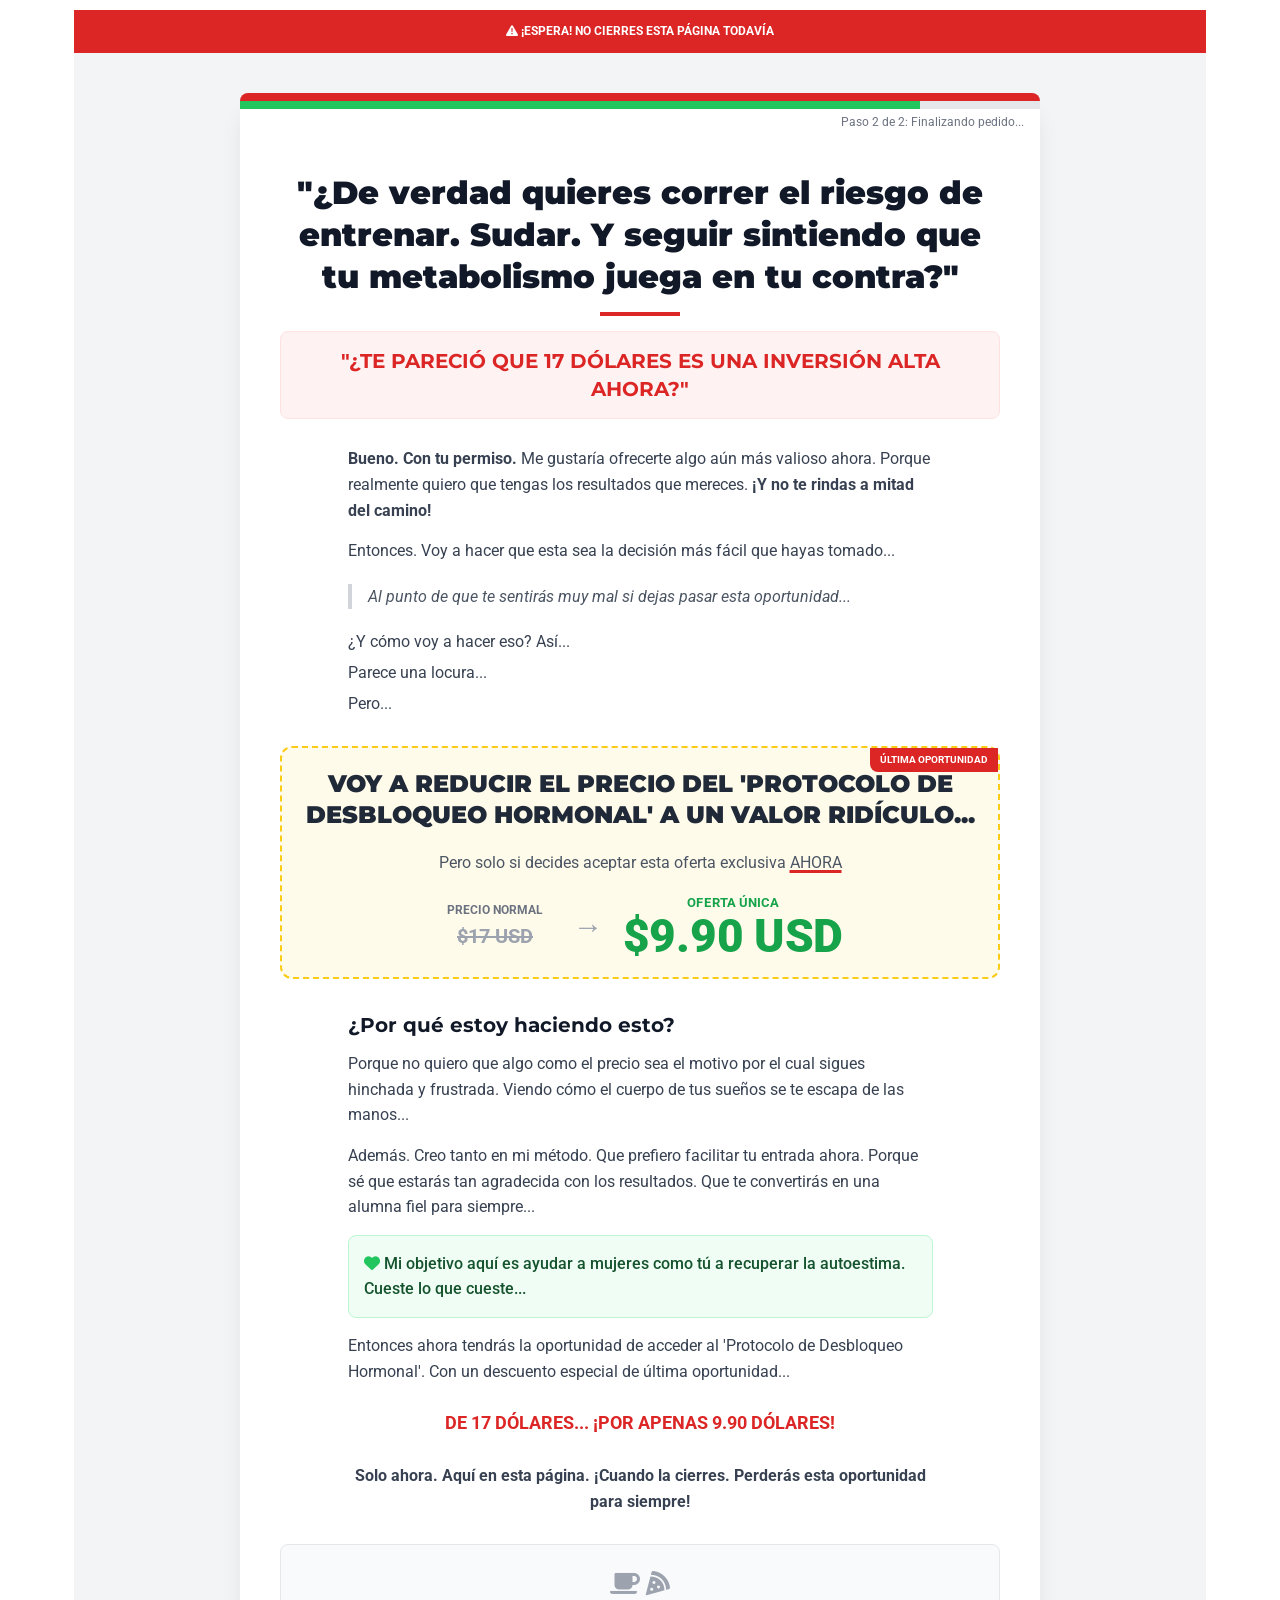
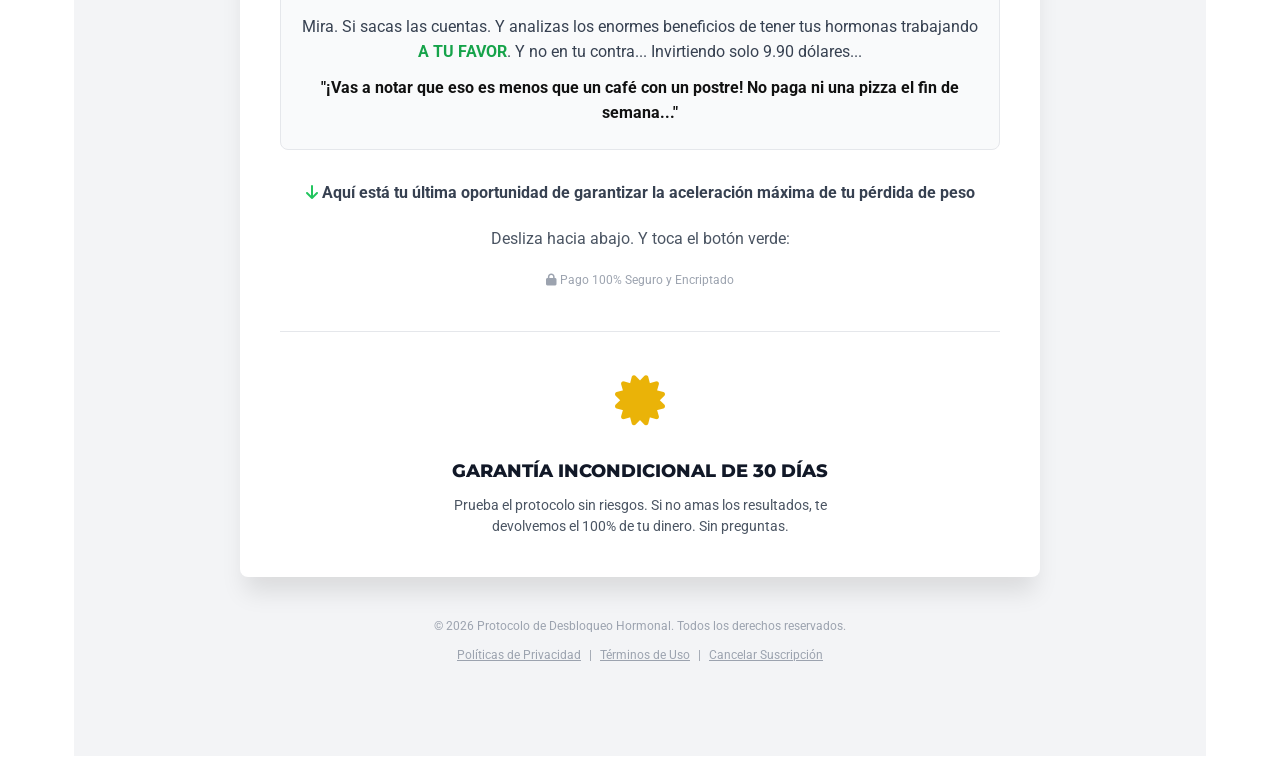
<file: donw01/index.html>
<!DOCTYPE html><html lang="pt-Br"><head>
        <meta charset="UTF-8">
                <meta name="viewport" content="width=device-width, user-scalable=no,viewport-fit=cover, initial-scale=1.0, maximum-scale=1.0, minimum-scale=1.0, shrink-to-fit=no">
        <meta name="description" content="Escreva sua descrição aqui!">

        <title>down1</title>

        
                    
                    
            
                

        
        
    </head>

    <body style="display: unset;">
        
        <div class="builder-container" bis_skin_checked="1"><div class="expand" bis_skin_checked="1"><div bis_skin_checked="1"><div class="is-relative rocketp-section" bis_skin_checked="1"><div class="margin-padding-container rocketp-aux-section box-hover columns is-flex
                    background-image-adptative-section
                    
                    rocketp-border-adaptative
                    rocketp-animation-none" style="--border-desktop-top: 3px none rgba(0, 0, 0); --border-desktop-right: 3px none rgba(0, 0, 0); --border-desktop-bottom: 3px none rgba(0, 0, 0); --border-desktop-left: 3px none rgba(0, 0, 0); --border-desktop-radius: 0px 0px 0px 0px; --border-mobile-top: 3px none rgba(0, 0, 0); --border-mobile-right: 3px none rgba(0, 0, 0); --border-mobile-bottom: 3px none rgba(0, 0, 0); --border-mobile-left: 3px none rgba(0, 0, 0); --border-mobile-radius: 0px 0px 0px 0px; --54cfc69c: 0px; --2d9a0dc4: 0px; --3364925f: 0px; --c1fd4046: 0px; --6a6dc0ae: 0px; --6270de6c: 0px; --5e726d4b: 0px; --666f4f8d: 0px; --2ac6ba65: 0px; --b527046c: auto; --ce618cc8: 0px; --cbaede4c: 0px; --ca55870e: 0px; --cd08358a: 0px; --2d3bcb08: 0px; --1333aafe: 0px; --281c733f: 0px; --036a3a86: 0px; --2dd81767: 0px; --d29609e8: auto;" bis_skin_checked="1"><div class="background-filter-color" bis_skin_checked="1"></div><div class="columns columns-reset expand-div is-relative is-flex  width-adptative-section" style="min-height: 100%; align-items: center; --width-section-mobile: 100%; --width-section-desktop: 100%;" bis_skin_checked="1"><div class="columns columns-reset is-relative container is-max-widescreen   " bis_skin_checked="1"><div class=" column width-column is-relative is-flex" style="--width-column-mobile: 100%;" bis_skin_checked="1"><div class="margin-padding-container rocketp-aux-column  height-expand
                            background-image-adptative-column
                            rocketp-border-adaptative
                            rocketp-animation-none" style="--border-desktop-top: none; --border-desktop-right: none; --border-desktop-bottom: none; --border-desktop-left: none; --border-desktop-radius: 0px 0px 0px 0px; --border-mobile-top: none; --border-mobile-right: none; --border-mobile-bottom: none; --border-mobile-left: none; --border-mobile-radius: 0px 0px 0px 0px; max-width: 100%; --54cfc69c: 0px; --2d9a0dc4: 0px; --3364925f: 0px; --c1fd4046: 0px; --6a6dc0ae: 0px; --6270de6c: 0px; --5e726d4b: 0px; --666f4f8d: 0px; --2ac6ba65: auto; --b527046c: auto; --ce618cc8: 0px; --cbaede4c: 0px; --ca55870e: 0px; --cd08358a: 0px; --2d3bcb08: 0px; --1333aafe: 0px; --281c733f: 0px; --036a3a86: 0px; --2dd81767: auto; --d29609e8: auto;" bis_skin_checked="1"><div class="background-filter-color" bis_skin_checked="1"></div><div class="  is-relative height-expand" bis_skin_checked="1"><div class="expand-component-area is-flex is-flex-wrap-wrap column-align-settings" style="--column-align-horizontal-desktop: flex-start; --column-align-horizontal-mobile: flex-start; --column-align-desktop: start; --column-align-mobile: start;" bis_skin_checked="1"><div class="is-flex is-justify-content-space-between builder-content-hover-component rocketp-aux-element builder-div-orientation
                                  false" style="--z-index-component-desktop: auto; --z-index-component-mobile: auto; --div-orientation-desktop: 100%; --div-orientation-mobile: 100%; min-width: 50px;" bis_skin_checked="1"><div class="is-flex ql-editor has-text-left expand" style="overflow: visible; padding: 0px;" bis_skin_checked="1"><div class="margin-padding-container" style="width: 100%; --54cfc69c: 0px; --2d9a0dc4: 0px; --3364925f: 0px; --c1fd4046: 0px; --6a6dc0ae: 0px; --6270de6c: 0px; --5e726d4b: 0px; --666f4f8d: 0px; --2ac6ba65: auto; --b527046c: auto; --ce618cc8: 0px; --cbaede4c: 0px; --ca55870e: 0px; --cd08358a: 0px; --2d3bcb08: 0px; --1333aafe: 0px; --281c733f: 0px; --036a3a86: 0px; --2dd81767: auto; --d29609e8: auto;" bis_skin_checked="1"><div class="html-size-div" style="height: auto; object-fit: contain;" bis_skin_checked="1"><div class="html-container" bis_skin_checked="1"><div class="html-text-area  default-water-mark-container-watermark" bis_skin_checked="1"> <!-- IMPORTAÇÃO DE FONTES -->
<link href="css/all.min.css" rel="stylesheet">
<link href="https://fonts.googleapis.com/css2?family=Montserrat:wght@400;600;700;900&family=Roboto:wght@300;400;500&display=swap" rel="stylesheet">

<!-- HOTMART - Sales Funnel Widget -->

<style>
    /* RESET GERAL BLINDADO */
    #ds-wrapper {
        width: 100% !important;
        max-width: 100% !important;
        overflow-x: hidden !important;
        background-color: #f3f4f6 !important;
        font-family: 'Roboto', sans-serif !important;
        line-height: 1.6 !important;
        color: #374151 !important;
        padding-bottom: 50px !important;
        display: block !important;
    }
    #ds-wrapper * { box-sizing: border-box !important; }

    /* MEDIA QUERIES PARA DESKTOP */
    @media (min-width: 768px) {
        .ds-card-responsive {
            max-width: 800px !important;
            margin: 40px auto 0 !important;
        }
        .ds-content-responsive {
            padding: 40px !important;
        }
        .ds-fake-h1 {
            font-size: 32px !important;
            line-height: 1.3 !important;
        }
        .ds-fake-h2 {
            font-size: 20px !important;
            width: auto !important;
            padding: 15px !important;
        }
        .ds-fake-h3 {
            font-size: 24px !important;
        }
        .ds-fake-h4 {
            font-size: 20px !important;
        }
        .ds-price-container-responsive {
            flex-direction: row !important;
            gap: 30px !important;
        }
        .ds-arrow-responsive {
            display: block !important;
        }
    }

    /* ESTILOS GERAIS */
    .ds-alert-bar { animation: ds-pulse 2s infinite !important; }
    .ds-animate-bounce { animation: ds-bounce 1s infinite !important; }
    @keyframes ds-pulse { 0%, 100% { opacity: 1; } 50% { opacity: .8; } }
    @keyframes ds-bounce { 0%, 100% { transform: translateY(-25%); } 50% { transform: translateY(0); } }
    
</style>

<div id="ds-wrapper" bis_skin_checked="1">
    
    <!-- Barra de Alerta -->
    <div class="ds-alert-bar" style="background-color: #dc2626; color: white; text-align: center; padding: 12px 10px; font-weight: bold; text-transform: uppercase; font-size: 12px; width: 100%;" bis_skin_checked="1">
        <i class="fas fa-exclamation-triangle"></i> ¡Espera! No cierres esta página todavía
    </div>

    <!-- Container do Card -->
    <div class="ds-card-responsive" style="background-color: white; border-radius: 8px; border-top: 8px solid #dc2626; box-shadow: 0 20px 25px -5px rgba(0,0,0,0.1); overflow: hidden; width: 95%; margin: 20px auto 0;" bis_skin_checked="1">
        
        <!-- Progresso -->
        <div style="background-color: #e5e7eb; height: 8px; width: 100%;" bis_skin_checked="1">
            <div style="background-color: #22c55e; height: 100%; width: 85%;" bis_skin_checked="1"></div>
        </div>
        <div style="text-align: right; font-size: 12px; color: #6b7280; padding: 4px 16px 0 0;" bis_skin_checked="1">Paso 2 de 2: Finalizando pedido...</div>

        <!-- Conteúdo Interno -->
        <div class="ds-content-responsive" style="padding: 15px;" bis_skin_checked="1">

            <!-- Títulos CAMUFLADOS -->
            <div style="text-align: center;" bis_skin_checked="1">
                <div class="ds-fake-h1" role="heading" aria-level="1" style="font-family: 'Montserrat', sans-serif; font-weight: 900; color: #111827; text-align: center; margin-bottom: 15px; word-wrap: break-word; overflow-wrap: break-word; white-space: normal; line-height: 1.4; font-size: 18px;" bis_skin_checked="1">
                    "¿De verdad quieres correr el riesgo de entrenar. Sudar. Y seguir sintiendo que tu metabolismo juega en tu contra?"
                </div>
                
                <div style="width: 80px; height: 4px; background-color: #dc2626; margin: 15px auto;" bis_skin_checked="1"></div>

                <div class="ds-fake-h2" role="heading" aria-level="2" style="font-family: 'Montserrat', sans-serif; font-weight: 700; color: #dc2626; background-color: #fef2f2; border: 1px solid #fee2e2; border-radius: 8px; display: inline-block; text-align: center; word-wrap: break-word; overflow-wrap: break-word; white-space: normal; line-height: 1.4; font-size: 15px; padding: 10px; width: 100%;" bis_skin_checked="1">
                    "¿TE PARECIÓ QUE 17 DÓLARES ES UNA INVERSIÓN ALTA AHORA?"
                </div>
            </div>

            <!-- Texto Copy -->
            <div style="max-width: 65ch; margin: 0 auto; font-size: 16px; color: #374151;" bis_skin_checked="1">
                <br>
                <p style="margin-bottom: 15px;"><strong>Bueno. Con tu permiso.</strong> Me gustaría ofrecerte algo aún más valioso ahora. Porque realmente quiero que tengas los resultados que mereces. <strong>¡Y no te rindas a mitad del camino!</strong></p>
                <p style="margin-bottom: 15px;">Entonces. Voy a hacer que esta sea la decisión más fácil que hayas tomado...</p>
                <div style="border-left: 4px solid #d1d5db; padding-left: 16px; font-style: italic; color: #4b5563; margin: 20px 0;" bis_skin_checked="1">
                    Al punto de que te sentirás muy mal si dejas pasar esta oportunidad...
                </div>
                <p style="margin-bottom: 5px;">¿Y cómo voy a hacer eso? Así...</p>
                <p style="margin-bottom: 5px;">Parece una locura...</p>
                <p style="margin-bottom: 5px;">Pero...</p>
            </div>

            <!-- Caixa de Oferta -->
            <div style="background-color: #fffbeb; border: 2px dashed #facc15; padding: 20px; border-radius: 12px; text-align: center; position: relative; margin: 30px 0;" bis_skin_checked="1">
                <div style="position: absolute; top: 0; right: 0; background-color: #dc2626; color: white; font-size: 10px; font-weight: bold; padding: 4px 10px; border-bottom-left-radius: 8px; text-transform: uppercase;" bis_skin_checked="1">Última Oportunidad</div>
                
                <div class="ds-fake-h3" role="heading" aria-level="3" style="font-family: 'Montserrat', sans-serif; font-size: 18px; font-weight: 900; margin-bottom: 20px; line-height: 1.3; color: #1f2937;" bis_skin_checked="1">
                    VOY A REDUCIR EL PRECIO DEL 'PROTOCOLO DE DESBLOQUEO HORMONAL' A UN VALOR RIDÍCULO...
                </div>

                <p style="color: #4b5563; margin-bottom: 20px;">
                    Pero solo si decides aceptar esta oferta exclusiva <span style="text-decoration: underline; text-decoration-color: #dc2626; text-decoration-thickness: 3px;">AHORA</span>
                </p>

                <div class="ds-price-container-responsive" style="display: flex; flex-direction: column; align-items: center; justify-content: center; gap: 10px;" bis_skin_checked="1">
                    <div bis_skin_checked="1">
                        <span style="display: block; font-size: 12px; text-transform: uppercase; font-weight: bold; color: #6b7280;">Precio Normal</span>
                        <div style="font-size: 20px; color: #9ca3af; text-decoration: line-through; font-weight: bold;" bis_skin_checked="1">$17 USD</div>
                    </div>
                    <div class="ds-arrow-responsive" style="font-size: 30px; color: #9ca3af; display: none;" bis_skin_checked="1">→</div>
                    <div style="transform: scale(1.1);" bis_skin_checked="1">
                        <span style="display: block; font-size: 12px; text-transform: uppercase; font-weight: bold; color: #16a34a;">Oferta Única</span>
                        <div style="font-size: 42px; font-weight: 900; color: #16a34a; line-height: 1;" bis_skin_checked="1">$9.90 USD</div>
                    </div>
                </div>
            </div>

            <!-- Texto Copy Continuação -->
            <div style="max-width: 65ch; margin: 0 auto; font-size: 16px; color: #374151;" bis_skin_checked="1">
                <div class="ds-fake-h4" role="heading" aria-level="4" style="font-family: 'Montserrat', sans-serif; font-size: 18px; font-weight: bold; margin-bottom: 10px; color: #111827;" bis_skin_checked="1">¿Por qué estoy haciendo esto?</div>
                <p style="margin-bottom: 15px;">Porque no quiero que algo como el precio sea el motivo por el cual sigues hinchada y frustrada. Viendo cómo el cuerpo de tus sueños se te escapa de las manos...</p>
                <p style="margin-bottom: 15px;">Además. Creo tanto en mi método. Que prefiero facilitar tu entrada ahora. Porque sé que estarás tan agradecida con los resultados. Que te convertirás en una alumna fiel para siempre...</p>
                <div style="background-color: #f0fdf4; border: 1px solid #bbf7d0; padding: 15px; border-radius: 8px; color: #14532d; font-weight: 500; margin: 15px 0;" bis_skin_checked="1">
                    <i class="fas fa-heart" style="color: #22c55e;"></i> Mi objetivo aquí es ayudar a mujeres como tú a recuperar la autoestima. Cueste lo que cueste...
                </div>
                <p style="margin-bottom: 15px;">Entonces ahora tendrás la oportunidad de acceder al 'Protocolo de Desbloqueo Hormonal'. Con un descuento especial de última oportunidad...</p>
                <p style="text-align: center; font-size: 18px; font-weight: bold; color: #dc2626; margin: 25px 0;">
                    DE 17 DÓLARES... ¡POR APENAS 9.90 DÓLARES!
                </p>
                <p style="text-align: center; font-weight: bold;">
                    Solo ahora. Aquí en esta página. ¡Cuando la cierres. Perderás esta oportunidad para siempre!
                </p>
            </div>

            <!-- Caixa Lógica -->
            <div style="background-color: #f9fafb; border: 1px solid #e5e7eb; padding: 20px; border-radius: 8px; text-align: center; margin: 30px 0;" bis_skin_checked="1">
                <div style="font-size: 24px; color: #9ca3af; margin-bottom: 10px;" bis_skin_checked="1">
                    <i class="fas fa-coffee"></i>
                    <i class="fas fa-pizza-slice"></i>
                </div>
                <p style="margin-bottom: 10px;">
                    Mira. Si sacas las cuentas. Y analizas los enormes beneficios de tener tus hormonas trabajando <span style="color: #16a34a; font-weight: bold;">A TU FAVOR</span>. Y no en tu contra... Invirtiendo solo 9.90 dólares...
                </p>
                <p style="font-weight: bold; font-size: 16px; margin-top: 10px; color: #111;">
                    "¡Vas a notar que eso es menos que un café con un postre! No paga ni una pizza el fin de semana..."
                </p>
            </div>

            <!-- Call to Action -->
            <div style="text-align: center; margin-top: 30px;" bis_skin_checked="1">
                <p class="ds-animate-bounce" style="font-weight: bold; font-size: 16px; margin-bottom: 20px;">
                    <i class="fas fa-arrow-down" style="color: #22c55e;"></i> Aquí está tu última oportunidad de garantizar la aceleración máxima de tu pérdida de peso
                </p>
                <p style="color: #4b5563; margin-bottom: 20px;">
                    Desliza hacia abajo. Y toca el botón verde:
                </p>

                <!-- WIDGET KIWIFY INSERIDO (NOVO ID e LINKS) -->
                <!-- HOTMART - Sales Funnel Widget -->
                <!--- sales funnel container --->
                <div id="hotmart-sales-funnel"></div>
                <!--- script load and setup --->
                <script src="https://checkout.hotmart.com/lib/hotmart-checkout-elements.js"></script>
                <script>
                checkoutElements.init('salesFunnel').mount('#hotmart-sales-funnel')
                </script>
                <!-- HOTMART - Sales Funnel Widget -->
                
                <p style="font-size: 12px; color: #9ca3af; margin-top: 15px;">
                    <i class="fas fa-lock"></i> Pago 100% Seguro y Encriptado
                </p>

                <!-- SELO DE GARANTIA -->
                <div style="margin-top: 40px; text-align: center; border-top: 1px solid #e5e7eb; padding-top: 30px;" bis_skin_checked="1">
                    <div style="font-size: 50px; color: #eab308; margin-bottom: 15px;" bis_skin_checked="1">
                        <i class="fas fa-certificate"></i>
                    </div>
                    <div style="font-family: 'Montserrat', sans-serif; font-size: 18px; font-weight: 800; color: #111827; margin-bottom: 10px; text-transform: uppercase;" bis_skin_checked="1">
                        Garantía Incondicional de 30 Días
                    </div>
                    <p style="font-size: 14px; color: #4b5563; max-width: 50ch; margin: 0 auto; line-height: 1.5;">
                        Prueba el protocolo sin riesgos. Si no amas los resultados, te devolvemos el 100% de tu dinero. Sin preguntas.
                    </p>
                </div>
            </div>

        </div> <!-- Fim Content -->
    </div> <!-- Fim Card -->

    <!-- Footer -->
    <div style="text-align: center; font-size: 12px; color: #9ca3af; margin-top: 40px; padding: 0 10px 40px 10px;" bis_skin_checked="1">
        <p>© 2026 Protocolo de Desbloqueo Hormonal. Todos los derechos reservados.</p>
        <!-- Links de Rodapé -->
        <div style="margin-top: 10px;" bis_skin_checked="1">
            <a href="https://desafioviientresexy.site/politicas-de-privacidade/?code_senha=null&token=0vQ0orXk2uWb-9CeQucykGxhoMnN6c&amount=NaN&payment_type=credit-card&payment_version=kiwipay&kw-parent-currency=USD" style="color: #9ca3af; text-decoration: underline; margin: 0 5px;">Políticas de Privacidad</a> | 
            <a href="https://desafioviientresexy.site/termos-de-uso/?code_senha=null&token=0vQ0orXk2uWb-9CeQucykGxhoMnN6c&amount=NaN&payment_type=credit-card&payment_version=kiwipay&kw-parent-currency=USD" style="color: #9ca3af; text-decoration: underline; margin: 0 5px;">Términos de Uso</a> | 
            <a href="https://desafioviientresexy.site/cancelamento/?code_senha=null&token=0vQ0orXk2uWb-9CeQucykGxhoMnN6c&amount=NaN&payment_type=credit-card&payment_version=kiwipay&kw-parent-currency=USD" style="color: #9ca3af; text-decoration: underline; margin: 0 5px;">Cancelar Suscripción</a>
        </div>
    </div>

</div> <!-- Fim Wrapper --></div></div></div></div></div></div></div></div></div></div></div></div></div></div></div></div></div>

        
        
        
                <link rel="stylesheet" href="css/34346981ecc47e35e.min.css">
                <style>
        
        html {
            height: 100%;
            
        }
        body {
            min-height: 100%;
        }
        </style>

        <!-- Set Attr em img -->
        

        <script>
            window.addEventListener('DOMContentLoaded', () => {
                document.querySelectorAll('img').forEach(img => {
                    const src = img.getAttribute('src') || '';

                    // Ignora SVGs embutidos
                    if (src.startsWith('data:image/svg+xml')) return;
                    if(img.classList.contains('keen-slider__slide')) return
                    // const imageSlider = img.classList.contains('keen-slider__slide')
                    console.log('clientWidth: ', img.clientWidth)
                    console.log('clientHeight: ', img.clientWidth)
                    const parent = img.parentElement;

                    if (parent) {
                        const width =  parent.clientWidth ;
                        const height = parent.clientHeight;

                        if (width && height) {


                            // Adiciona "lazy" apenas se a imagem NÃO tiver a classe "lcp-img"
                            if (!img.classList.contains('lcp-img')) {
                                img.setAttribute('loading', 'lazy');
                            }

                                                        img.setAttribute('width', width);
                            img.setAttribute('height', height);

                            const absoluteSrc = new URL(src, window.location.origin);
                            absoluteSrc.searchParams.set('width', width);
                            absoluteSrc.searchParams.set('height', height);
                            img.src = absoluteSrc.toString();
                                                    }
                    }
                });
            });
            window.addEventListener('load', () => {
                const images = document.querySelectorAll('.keen-slider__slide');

                images.forEach(img => {
                    const slideSrc = img.getAttribute('src') || '';
                // Aguarda o carregamento de cada imagem (caso ainda não esteja carregada)
                if (img.complete) {
                    setSize(img, slideSrc);
                } else {
                    img.addEventListener('load', () => setSize(img, slideSrc));
                }
                });

                function setSize(img, slideSrc) {

                    if(!img.classList.contains('lcp-img')) {
                        img.setAttribute('loading', 'lazy');
                    }

                                            img.setAttribute('width', img.clientWidth);
                        img.setAttribute('height', img.clientHeight);

                        const sliderAbsoluteSrc = new URL(slideSrc, window.location.origin);
                        sliderAbsoluteSrc.searchParams.set('width', img.clientWidth);
                        sliderAbsoluteSrc.searchParams.set('height', img.clientHeight);
                        img.src = sliderAbsoluteSrc.toString();
                                    }
            });
        </script>
        <script>
            document.querySelectorAll('a.button-anchor-book-mark')
                .forEach(anchor => {
                    anchor.addEventListener('click', (e) => {
                    e.preventDefault();

                    setTimeout(() => {
                        const href = anchor.getAttribute('href');
                    const el = document.querySelector(href);

                    const targetPosition = el.getBoundingClientRect().top + window.scrollY
                    if (el) window.scrollTo({  top: targetPosition ,behavior: 'smooth' });
                    }, 800);
                    });
                });
        </script>

        <script defer="">
    document.addEventListener("DOMContentLoaded", function() {
        document.getElementsByTagName("body")[0].style.display = "unset";
    });

    function accordion(e) {
        const body = e.querySelector('.vcp__body');
        const icon = e.querySelector('.vcp__header-icon');

        if (body.style.display === "none") {

            icon.style.transform = "rotate(180deg)";
            body.style.display = "block";
            body.style.maxHeight = "0";
            body.style.opacity = "0";
            body.style.transition = "max-height 0.3s ease-in-out, opacity 0.3s ease-in-out";

            // Aguardar um pouco antes de expandir o elemento para que a transição de exibição ocorra
            setTimeout(function() {
                body.style.maxHeight = body.scrollHeight + "px";
                body.style.opacity = "1";

            }, 10);

            setTimeout(function() {
                e.classList.add('vcp--expanded');
            }, 100);

        } else {

            icon.style.transform = "rotate(360deg)";
            body.style.maxHeight = "0";
            body.style.opacity = "0";
            e.classList.remove('vcp--expanded')
            body.style.transition = "max-height 0.3s ease-in-out, opacity 0.3s ease-in-out";

            // Aguardar a duração da transição antes de esconder o elemento
            setTimeout(function() {
                body.style.display = "none";
            }, 300);
            // Espera 300ms antes de esconder o elemento
        }
    }
</script>

<script>
document.querySelectorAll('a[href^="#"]').forEach(link => {
    link.addEventListener('click',  (event)=>{
        event.preventDefault();
        document.querySelector(link.getAttribute('href')).scrollIntoView({
        behavior: 'smooth'
        });
    });
});
</script>

<script>

let animations = ["is-fade", "slide-right", "slide-left", "slide-top", "slide-bottom", "is-bounce", "is-zoom", "is-flip", "is-fol", "is-roll", "is-elastic", "to-float-1", "to-float-2", "to-float3"];

animations.forEach(animation => {
  const observer = new IntersectionObserver(entries => { // Cria o observador
    entries.forEach(entry => { // Para cada elemento observado
      if (entry.isIntersecting) { // Se o elemento estiver visível na tela
        entry.target.classList.add(animation); // Adiciona a classe de animação
        observer.unobserve(entry.target); // Para de observar o elemento
      } else {
        entry.target.classList.remove(animation); // Remove a classe de animação
      }
    });
  }, { threshold: [0, 0.5, 1] }); // Define o threshold - (ponto de observação, para que o elemento seja animado)

  const elements = Array.from(document.querySelectorAll(`.${animation}`)); // Seleciona todos os elementos com a classe de animação
  elements.forEach(element => {
    observer.observe(element); // Observa cada elemento
  });
});
</script>




<script>
  document.addEventListener('DOMContentLoaded', function () {
    let tags = document.querySelectorAll('a')
    tags.forEach(tagA => {
      var urlLink = tagA.getAttribute('href')
      var urlParameters = window.location.search
      if (
        urlLink != 'javascript:;' &&
        urlLink != '' &&
        urlLink.charAt(0) !== '#'
      ) {
        if (urlParameters.charAt(0) === '?') {
          // Remover o ponto de interrogação da string
          urlParameters = urlParameters.substring(1)
        }
        var redirectUrl = urlLink
        redirectUrl += redirectUrl.includes('?')
          ? '&' + urlParameters
          : urlParameters != ''
          ? '?' + urlParameters
          : ''
        tagA.setAttribute('href', redirectUrl)
      }
    })
  })
</script>











        

    

</body></html>
</file>
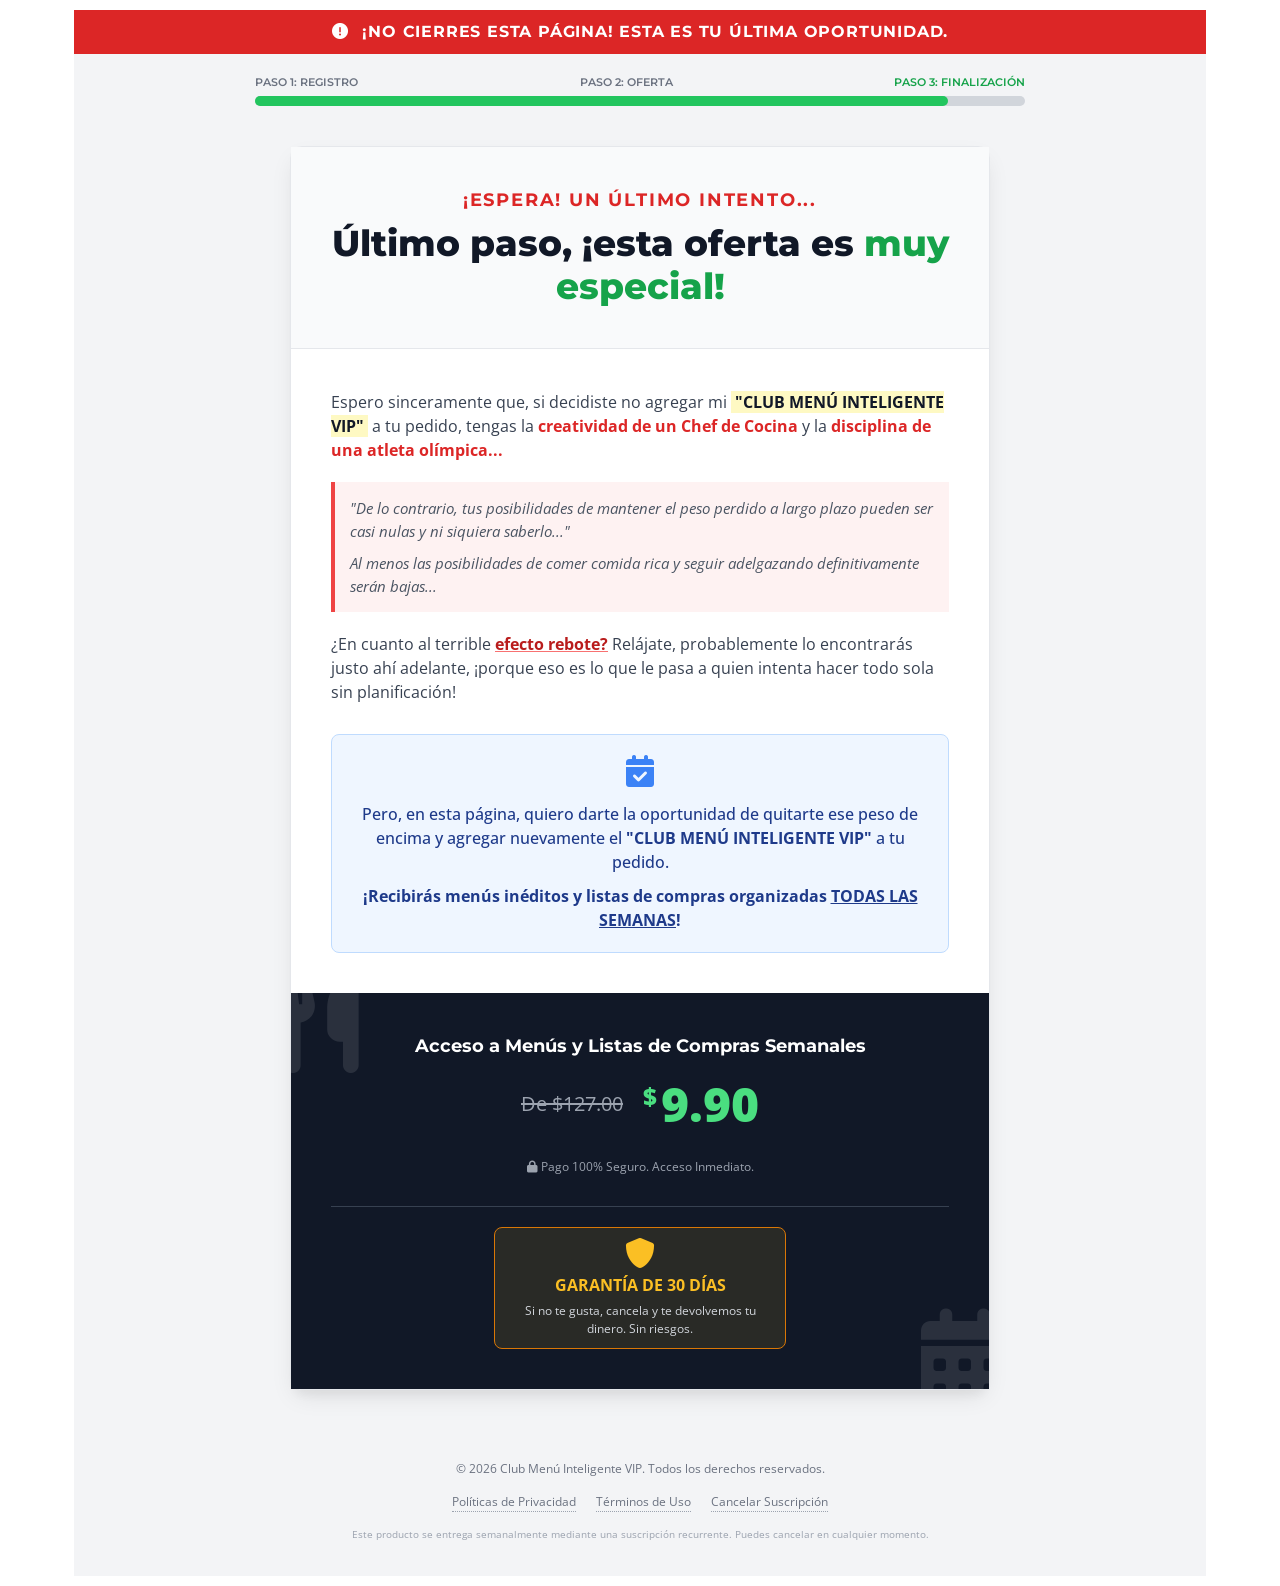
<file: donw3/index.html>
<!DOCTYPE html><html lang="pt-Br"><head>
        <meta charset="UTF-8">
                <meta name="viewport" content="width=device-width, user-scalable=no,viewport-fit=cover, initial-scale=1.0, maximum-scale=1.0, minimum-scale=1.0, shrink-to-fit=no">
        <meta name="description" content="Escreva sua descrição aqui!">

        <title>down2</title>

        
                    
                    
            
                

        
        
    </head>

    <body style="display: unset;">
        
        <div class="builder-container" bis_skin_checked="1"><div class="expand" bis_skin_checked="1"><div bis_skin_checked="1"><div class="is-relative rocketp-section" bis_skin_checked="1"><div class="margin-padding-container rocketp-aux-section box-hover columns is-flex
                    background-image-adptative-section
                    
                    rocketp-border-adaptative
                    rocketp-animation-none" style="--border-desktop-top: 3px none rgba(0, 0, 0); --border-desktop-right: 3px none rgba(0, 0, 0); --border-desktop-bottom: 3px none rgba(0, 0, 0); --border-desktop-left: 3px none rgba(0, 0, 0); --border-desktop-radius: 0px 0px 0px 0px; --border-mobile-top: 3px none rgba(0, 0, 0); --border-mobile-right: 3px none rgba(0, 0, 0); --border-mobile-bottom: 3px none rgba(0, 0, 0); --border-mobile-left: 3px none rgba(0, 0, 0); --border-mobile-radius: 0px 0px 0px 0px; --54cfc69c: 0px; --2d9a0dc4: 0px; --3364925f: 0px; --c1fd4046: 0px; --6a6dc0ae: 0px; --6270de6c: 0px; --5e726d4b: 0px; --666f4f8d: 0px; --2ac6ba65: 0px; --b527046c: auto; --ce618cc8: 0px; --cbaede4c: 0px; --ca55870e: 0px; --cd08358a: 0px; --2d3bcb08: 0px; --1333aafe: 0px; --281c733f: 0px; --036a3a86: 0px; --2dd81767: 0px; --d29609e8: auto;" bis_skin_checked="1"><div class="background-filter-color" bis_skin_checked="1"></div><div class="columns columns-reset expand-div is-relative is-flex  width-adptative-section" style="min-height: 100%; align-items: center; --width-section-mobile: 100%; --width-section-desktop: 100%;" bis_skin_checked="1"><div class="columns columns-reset is-relative container is-max-widescreen   " bis_skin_checked="1"><div class=" column width-column is-relative is-flex" style="--width-column-mobile: 100%;" bis_skin_checked="1"><div class="margin-padding-container rocketp-aux-column  height-expand
                            background-image-adptative-column
                            rocketp-border-adaptative
                            rocketp-animation-none" style="--border-desktop-top: none; --border-desktop-right: none; --border-desktop-bottom: none; --border-desktop-left: none; --border-desktop-radius: 0px 0px 0px 0px; --border-mobile-top: none; --border-mobile-right: none; --border-mobile-bottom: none; --border-mobile-left: none; --border-mobile-radius: 0px 0px 0px 0px; max-width: 100%; --54cfc69c: 0px; --2d9a0dc4: 0px; --3364925f: 0px; --c1fd4046: 0px; --6a6dc0ae: 0px; --6270de6c: 0px; --5e726d4b: 0px; --666f4f8d: 0px; --2ac6ba65: auto; --b527046c: auto; --ce618cc8: 0px; --cbaede4c: 0px; --ca55870e: 0px; --cd08358a: 0px; --2d3bcb08: 0px; --1333aafe: 0px; --281c733f: 0px; --036a3a86: 0px; --2dd81767: auto; --d29609e8: auto;" bis_skin_checked="1"><div class="background-filter-color" bis_skin_checked="1"></div><div class="  is-relative height-expand" bis_skin_checked="1"><div class="expand-component-area is-flex is-flex-wrap-wrap column-align-settings" style="--column-align-horizontal-desktop: flex-start; --column-align-horizontal-mobile: flex-start; --column-align-desktop: start; --column-align-mobile: start;" bis_skin_checked="1"><div class="is-flex is-justify-content-space-between builder-content-hover-component rocketp-aux-element builder-div-orientation
                                  false" style="--z-index-component-desktop: auto; --z-index-component-mobile: auto; --div-orientation-desktop: 100%; --div-orientation-mobile: 100%; min-width: 50px;" bis_skin_checked="1"><div class="is-flex ql-editor has-text-left expand" style="overflow: visible; padding: 0px;" bis_skin_checked="1"><div class="margin-padding-container" style="width: 100%; --54cfc69c: 0px; --2d9a0dc4: 0px; --3364925f: 0px; --c1fd4046: 0px; --6a6dc0ae: 0px; --6270de6c: 0px; --5e726d4b: 0px; --666f4f8d: 0px; --2ac6ba65: auto; --b527046c: auto; --ce618cc8: 0px; --cbaede4c: 0px; --ca55870e: 0px; --cd08358a: 0px; --2d3bcb08: 0px; --1333aafe: 0px; --281c733f: 0px; --036a3a86: 0px; --2dd81767: auto; --d29609e8: auto;" bis_skin_checked="1"><div class="html-size-div" style="height: auto; object-fit: contain;" bis_skin_checked="1"><div class="html-container" bis_skin_checked="1"><div class="html-text-area  default-water-mark-container-watermark" bis_skin_checked="1"> <!-- =======================================================
     INÍCIO DO BLOCO BLINDADO (ROCKET PAGES - KIWIFY SPANISH)
     ======================================================= -->

<!-- 1. Carregamento de Recursos Externos -->
<!-- Fontes e Ícones -->
<link href="css/all.min.css" rel="stylesheet">
<link href="https://fonts.googleapis.com/css2?family=Montserrat:wght@400;600;700;800&family=Open+Sans:wght@400;600&display=swap" rel="stylesheet">

<!-- 2. CSS Global apenas para Desktop e Animações (Mobile está Inline) -->
<style>
    /* Reset básico */
    #wrapper-blindado {
        box-sizing: border-box;
    }
    #wrapper-blindado * {
        box-sizing: border-box;
    }

    /* Animação Pulsante */
    @keyframes pulsate-custom {
        0% { transform: scale(1); box-shadow: 0 0 0 0 rgba(46, 204, 112, 0.7); }
        70% { transform: scale(1.02); box-shadow: 0 0 0 15px rgba(46, 204, 112, 0); }
        100% { transform: scale(1); box-shadow: 0 0 0 0 rgba(46, 204, 112, 0); }
    }
    

    
    /* MEDIA QUERIES - DESKTOP (A partir de 768px) */
    @media (min-width: 768px) {
        .main-container {
            margin-top: 40px !important;
            margin-bottom: 40px !important;
            border-radius: 12px !important;
            max-width: 700px !important;
        }
        .fake-h1 {
            font-size: 36px !important;
            line-height: 1.2 !important;
        }
        .fake-h2 {
            font-size: 18px !important;
        }
        .price-wrapper {
            flex-direction: row !important;
            gap: 20px !important;
        }
        .section-padding {
            padding: 40px !important;
        }
        .top-warning {
            font-size: 16px !important;
        }
    }
</style>

<!-- 3. Estrutura HTML com CSS Inline (Mobile First) -->
<div id="wrapper-blindado" style="width: 100% !important; max-width: 100% !important; background-color: #f3f4f6; font-family: 'Open Sans', sans-serif; line-height: 1.5; color: #1f2937; overflow-x: hidden;" bis_skin_checked="1">

    <!-- Top Warning Bar -->
    <div class="top-warning" style="background-color: #dc2626; color: white; text-align: center; padding: 10px 15px; font-weight: bold; font-size: 13px; text-transform: uppercase; letter-spacing: 0.05em; font-family: 'Montserrat', sans-serif;" bis_skin_checked="1">
        <i class="fas fa-exclamation-circle" style="margin-right: 8px;"></i> ¡No cierres esta página! Esta es tu última oportunidad.
    </div>

    <!-- Progress Bar Area -->
    <div style="max-width: 800px; margin: 20px auto 0; padding: 0 15px;" bis_skin_checked="1">
        <div style="display: flex; justify-content: space-between; font-size: 11px; font-weight: 600; color: #6b7280; text-transform: uppercase; margin-bottom: 5px; font-family: 'Montserrat', sans-serif;" bis_skin_checked="1">
            <span>Paso 1: Registro</span>
            <span>Paso 2: Oferta</span>
            <span style="color: #16a34a;">Paso 3: Finalización</span>
        </div>
        <div style="width: 100%; background-color: #d1d5db; border-radius: 999px; height: 10px;" bis_skin_checked="1">
            <div style="background-color: #22c55e; height: 10px; border-radius: 999px; width: 90%;" bis_skin_checked="1"></div>
        </div>
    </div>

    <!-- Main Content Box -->
    <div class="main-container" style="background-color: #ffffff; width: 100%; max-width: 100%; margin: 20px auto; box-shadow: 0 10px 25px -5px rgba(0, 0, 0, 0.1), 0 10px 10px -5px rgba(0, 0, 0, 0.04); border: 1px solid #e5e7eb; border-radius: 0;" bis_skin_checked="1">
        
        <!-- Header Section -->
        <div class="section-padding" style="padding: 25px 20px; background-color: #f9fafb; border-bottom: 1px solid #e5e7eb; text-align: center;" bis_skin_checked="1">
            <div class="fake-h2" role="heading" aria-level="2" style="color: #dc2626; font-weight: 700; font-size: 14px; text-transform: uppercase; letter-spacing: 0.1em; margin-bottom: 8px; font-family: 'Montserrat', sans-serif;" bis_skin_checked="1">
                ¡Espera! Un último intento...
            </div>
            <div class="fake-h1" role="heading" aria-level="1" style="font-size: 26px; font-weight: 800; color: #111827; line-height: 1.3; font-family: 'Montserrat', sans-serif;" bis_skin_checked="1">
                Último paso, ¡esta oferta es <span style="color: #16a34a;">muy especial!</span>
            </div>
        </div>

        <!-- Copy Body -->
        <div class="section-padding" style="padding: 25px 20px; font-size: 16px; color: #374151;" bis_skin_checked="1">
            
            <p style="margin-bottom: 20px;">
                Espero sinceramente que, si decidiste no agregar mi <span style="font-weight: bold; color: #111827; background-color: #fef9c3; padding: 0 4px;">"CLUB MENÚ INTELIGENTE VIP"</span> a tu pedido, tengas la <strong style="color: #dc2626;">creatividad de un Chef de Cocina</strong> y la <strong style="color: #dc2626;">disciplina de una atleta olímpica...</strong>
            </p>

            <div style="background-color: #fef2f2; border-left: 4px solid #ef4444; padding: 15px; font-style: italic; color: #4b5563; margin-bottom: 20px; font-size: 15px;" bis_skin_checked="1">
                <p style="margin-bottom: 10px; margin-top: 0;">"De lo contrario, tus posibilidades de mantener el peso perdido a largo plazo pueden ser casi nulas y ni siquiera saberlo..."</p>
                <p style="margin: 0;">Al menos las posibilidades de comer comida rica y seguir adelgazando definitivamente serán bajas...</p>
            </div>

            <p style="margin-bottom: 25px;">
                ¿En cuanto al terrible <span style="font-weight: bold; color: #b91c1c; text-decoration: underline; text-decoration-color: #f87171;">efecto rebote?</span> Relájate, probablemente lo encontrarás justo ahí adelante, ¡porque eso es lo que le pasa a quien intenta hacer todo sola sin planificación!
            </p>

            <!-- Blue Offer Box -->
            <div style="background-color: #eff6ff; border: 1px solid #bfdbfe; border-radius: 8px; padding: 20px; text-align: center; margin-top: 30px;" bis_skin_checked="1">
                <i class="fas fa-calendar-check" style="font-size: 32px; color: #3b82f6; margin-bottom: 15px; display: block;"></i>
                <p style="font-weight: 500; color: #1e3a8a; margin: 0;">
                    Pero, en esta página, quiero darte la oportunidad de quitarte ese peso de encima y agregar nuevamente el <strong>"CLUB MENÚ INTELIGENTE VIP"</strong> a tu pedido.
                </p>
                <p style="font-weight: 700; color: #1e3a8a; margin: 10px 0 0 0;">
                    ¡Recibirás menús inéditos y listas de compras organizadas <span style="text-decoration: underline;">TODAS LAS SEMANAS</span>!
                </p>
            </div>

        </div>

        <!-- Pricing & CTA Section -->
        <div class="section-padding" style="background-color: #111827; color: white; padding: 30px 20px; text-align: center; position: relative; overflow: hidden;" bis_skin_checked="1">
            
            <!-- Background Icons (Opacity) -->
            <div style="position: absolute; top: 0; left: 0; width: 100%; height: 100%; opacity: 0.1;  z-index: 1;" bis_skin_checked="1">
                <i class="fas fa-utensils" style="position: absolute; top: -20px; left: -20px; font-size: 100px;"></i>
                <i class="fas fa-calendar-alt" style="position: absolute; bottom: -20px; right: -20px; font-size: 100px;"></i>
            </div>

            <div style="position: relative; z-index: 10;" bis_skin_checked="1">
                <div class="fake-h2" role="heading" aria-level="3" style="font-size: 18px; font-weight: 700; margin-bottom: 20px; font-family: 'Montserrat', sans-serif;" bis_skin_checked="1">
                    Acceso a Menús y Listas de Compras Semanales
                </div>
                
                <div class="price-wrapper" style="display: flex; flex-direction: column; justify-content: center; align-items: center; gap: 10px; margin-bottom: 30px;" bis_skin_checked="1">
                    <div style="color: #9ca3af; text-decoration: line-through; font-size: 20px;" bis_skin_checked="1">De $127.00</div>
                    <div style="color: #4ade80; font-weight: 800; font-size: 48px; line-height: 1; display: flex; align-items: flex-start;" bis_skin_checked="1">
                        <span style="font-size: 24px; margin-top: 5px; margin-right: 4px;">$</span>9.90
                    </div>
                </div>

                <!-- HOTMART - Sales Funnel Widget -->
                <!--- sales funnel container --->
                <div id="hotmart-sales-funnel"></div>

                <!--- script load and setup --->
                <script src="https://checkout.hotmart.com/lib/hotmart-checkout-elements.js"></script>
                <script>
                checkoutElements.init('salesFunnel').mount('#hotmart-sales-funnel')
                </script>
                <!-- HOTMART - Sales Funnel Widget -->
                
                <p style="font-size: 12px; color: #9ca3af; margin-top: 15px; margin-bottom: 0;">
                    <i class="fas fa-lock"></i> Pago 100% Seguro. Acceso Inmediato.
                </p>

                <!-- GUARANTEE BADGE ADDED -->
                <div style="margin-top: 30px; padding-top: 20px; border-top: 1px solid #374151;" bis_skin_checked="1">
                    <div style="display: inline-block; background-color: rgba(251, 191, 36, 0.1); padding: 10px 20px; border-radius: 8px; border: 1px solid #d97706;" bis_skin_checked="1">
                        <i class="fas fa-shield-alt" style="color: #fbbf24; font-size: 30px; display: block; margin-bottom: 5px;"></i>
                        <div style="font-weight: 700; color: #fbbf24; font-size: 16px; text-transform: uppercase;" bis_skin_checked="1">Garantía de 30 Días</div>
                        <p style="color: #d1d5db; font-size: 12px; margin: 5px 0 0 0; max-width: 250px;">Si no te gusta, cancela y te devolvemos tu dinero. Sin riesgos.</p>
                    </div>
                </div>

            </div>
        </div>

    </div>

    <!-- UPDATED FOOTER -->
    <div style="text-align: center; color: #6b7280; font-size: 12px; padding: 30px 15px; background-color: #f3f4f6;" bis_skin_checked="1">
        <p style="margin: 0 0 15px 0;">© 2026 Club Menú Inteligente VIP. Todos los derechos reservados.</p>
        <div style="display: flex; justify-content: center; flex-wrap: wrap; gap: 20px;" bis_skin_checked="1">
            <a href="https://desafioviientresexy.site/politicas-de-privacidade/?code_senha=null&amount=NaN&payment_type=credit-card&payment_version=kiwipay&kw-parent-currency=USD" target="_blank" style="color: #6b7280; text-decoration: none; border-bottom: 1px dotted #9ca3af;">Políticas de Privacidad</a>
            <a href="https://desafioviientresexy.site/termos-de-uso/?code_senha=null&amount=NaN&payment_type=credit-card&payment_version=kiwipay&kw-parent-currency=USD" target="_blank" style="color: #6b7280; text-decoration: none; border-bottom: 1px dotted #9ca3af;">Términos de Uso</a>
            <a href="https://desafioviientresexy.site/cancelamento/?code_senha=null&amount=NaN&payment_type=credit-card&payment_version=kiwipay&kw-parent-currency=USD" target="_blank" style="color: #6b7280; text-decoration: none; border-bottom: 1px dotted #9ca3af;">Cancelar Suscripción</a>
        </div>
        <p style="margin-top: 15px; font-size: 10px; color: #9ca3af;">
            Este producto se entrega semanalmente mediante una suscripción recurrente. Puedes cancelar en cualquier momento.
        </p>
    </div>

</div>
<!-- FIM DO BLOCO BLINDADO --></div></div></div></div></div></div></div></div></div></div></div></div></div></div></div></div></div>

        
        
        
                <link rel="stylesheet" href="css/34346951938b62b3e.min.css">
                <style>
        
        html {
            height: 100%;
            
        }
        body {
            min-height: 100%;
        }
        </style>

        <!-- Set Attr em img -->
        

        <script>
            window.addEventListener('DOMContentLoaded', () => {
                document.querySelectorAll('img').forEach(img => {
                    const src = img.getAttribute('src') || '';

                    // Ignora SVGs embutidos
                    if (src.startsWith('data:image/svg+xml')) return;
                    if(img.classList.contains('keen-slider__slide')) return
                    // const imageSlider = img.classList.contains('keen-slider__slide')
                    console.log('clientWidth: ', img.clientWidth)
                    console.log('clientHeight: ', img.clientWidth)
                    const parent = img.parentElement;

                    if (parent) {
                        const width =  parent.clientWidth ;
                        const height = parent.clientHeight;

                        if (width && height) {


                            // Adiciona "lazy" apenas se a imagem NÃO tiver a classe "lcp-img"
                            if (!img.classList.contains('lcp-img')) {
                                img.setAttribute('loading', 'lazy');
                            }

                                                        img.setAttribute('width', width);
                            img.setAttribute('height', height);

                            const absoluteSrc = new URL(src, window.location.origin);
                            absoluteSrc.searchParams.set('width', width);
                            absoluteSrc.searchParams.set('height', height);
                            img.src = absoluteSrc.toString();
                                                    }
                    }
                });
            });
            window.addEventListener('load', () => {
                const images = document.querySelectorAll('.keen-slider__slide');

                images.forEach(img => {
                    const slideSrc = img.getAttribute('src') || '';
                // Aguarda o carregamento de cada imagem (caso ainda não esteja carregada)
                if (img.complete) {
                    setSize(img, slideSrc);
                } else {
                    img.addEventListener('load', () => setSize(img, slideSrc));
                }
                });

                function setSize(img, slideSrc) {

                    if(!img.classList.contains('lcp-img')) {
                        img.setAttribute('loading', 'lazy');
                    }

                                            img.setAttribute('width', img.clientWidth);
                        img.setAttribute('height', img.clientHeight);

                        const sliderAbsoluteSrc = new URL(slideSrc, window.location.origin);
                        sliderAbsoluteSrc.searchParams.set('width', img.clientWidth);
                        sliderAbsoluteSrc.searchParams.set('height', img.clientHeight);
                        img.src = sliderAbsoluteSrc.toString();
                                    }
            });
        </script>
        <script>
            document.querySelectorAll('a.button-anchor-book-mark')
                .forEach(anchor => {
                    anchor.addEventListener('click', (e) => {
                    e.preventDefault();

                    setTimeout(() => {
                        const href = anchor.getAttribute('href');
                    const el = document.querySelector(href);

                    const targetPosition = el.getBoundingClientRect().top + window.scrollY
                    if (el) window.scrollTo({  top: targetPosition ,behavior: 'smooth' });
                    }, 800);
                    });
                });
        </script>

        <script defer="">
    document.addEventListener("DOMContentLoaded", function() {
        document.getElementsByTagName("body")[0].style.display = "unset";
    });

    function accordion(e) {
        const body = e.querySelector('.vcp__body');
        const icon = e.querySelector('.vcp__header-icon');

        if (body.style.display === "none") {

            icon.style.transform = "rotate(180deg)";
            body.style.display = "block";
            body.style.maxHeight = "0";
            body.style.opacity = "0";
            body.style.transition = "max-height 0.3s ease-in-out, opacity 0.3s ease-in-out";

            // Aguardar um pouco antes de expandir o elemento para que a transição de exibição ocorra
            setTimeout(function() {
                body.style.maxHeight = body.scrollHeight + "px";
                body.style.opacity = "1";

            }, 10);

            setTimeout(function() {
                e.classList.add('vcp--expanded');
            }, 100);

        } else {

            icon.style.transform = "rotate(360deg)";
            body.style.maxHeight = "0";
            body.style.opacity = "0";
            e.classList.remove('vcp--expanded')
            body.style.transition = "max-height 0.3s ease-in-out, opacity 0.3s ease-in-out";

            // Aguardar a duração da transição antes de esconder o elemento
            setTimeout(function() {
                body.style.display = "none";
            }, 300);
            // Espera 300ms antes de esconder o elemento
        }
    }
</script>

<script>
document.querySelectorAll('a[href^="#"]').forEach(link => {
    link.addEventListener('click',  (event)=>{
        event.preventDefault();
        document.querySelector(link.getAttribute('href')).scrollIntoView({
        behavior: 'smooth'
        });
    });
});
</script>

<script>

let animations = ["is-fade", "slide-right", "slide-left", "slide-top", "slide-bottom", "is-bounce", "is-zoom", "is-flip", "is-fol", "is-roll", "is-elastic", "to-float-1", "to-float-2", "to-float3"];

animations.forEach(animation => {
  const observer = new IntersectionObserver(entries => { // Cria o observador
    entries.forEach(entry => { // Para cada elemento observado
      if (entry.isIntersecting) { // Se o elemento estiver visível na tela
        entry.target.classList.add(animation); // Adiciona a classe de animação
        observer.unobserve(entry.target); // Para de observar o elemento
      } else {
        entry.target.classList.remove(animation); // Remove a classe de animação
      }
    });
  }, { threshold: [0, 0.5, 1] }); // Define o threshold - (ponto de observação, para que o elemento seja animado)

  const elements = Array.from(document.querySelectorAll(`.${animation}`)); // Seleciona todos os elementos com a classe de animação
  elements.forEach(element => {
    observer.observe(element); // Observa cada elemento
  });
});
</script>




<script>
  document.addEventListener('DOMContentLoaded', function () {
    let tags = document.querySelectorAll('a')
    tags.forEach(tagA => {
      var urlLink = tagA.getAttribute('href')
      var urlParameters = window.location.search
      if (
        urlLink != 'javascript:;' &&
        urlLink != '' &&
        urlLink.charAt(0) !== '#'
      ) {
        if (urlParameters.charAt(0) === '?') {
          // Remover o ponto de interrogação da string
          urlParameters = urlParameters.substring(1)
        }
        var redirectUrl = urlLink
        redirectUrl += redirectUrl.includes('?')
          ? '&' + urlParameters
          : urlParameters != ''
          ? '?' + urlParameters
          : ''
        tagA.setAttribute('href', redirectUrl)
      }
    })
  })
</script>











        

    

</body></html>
</file>
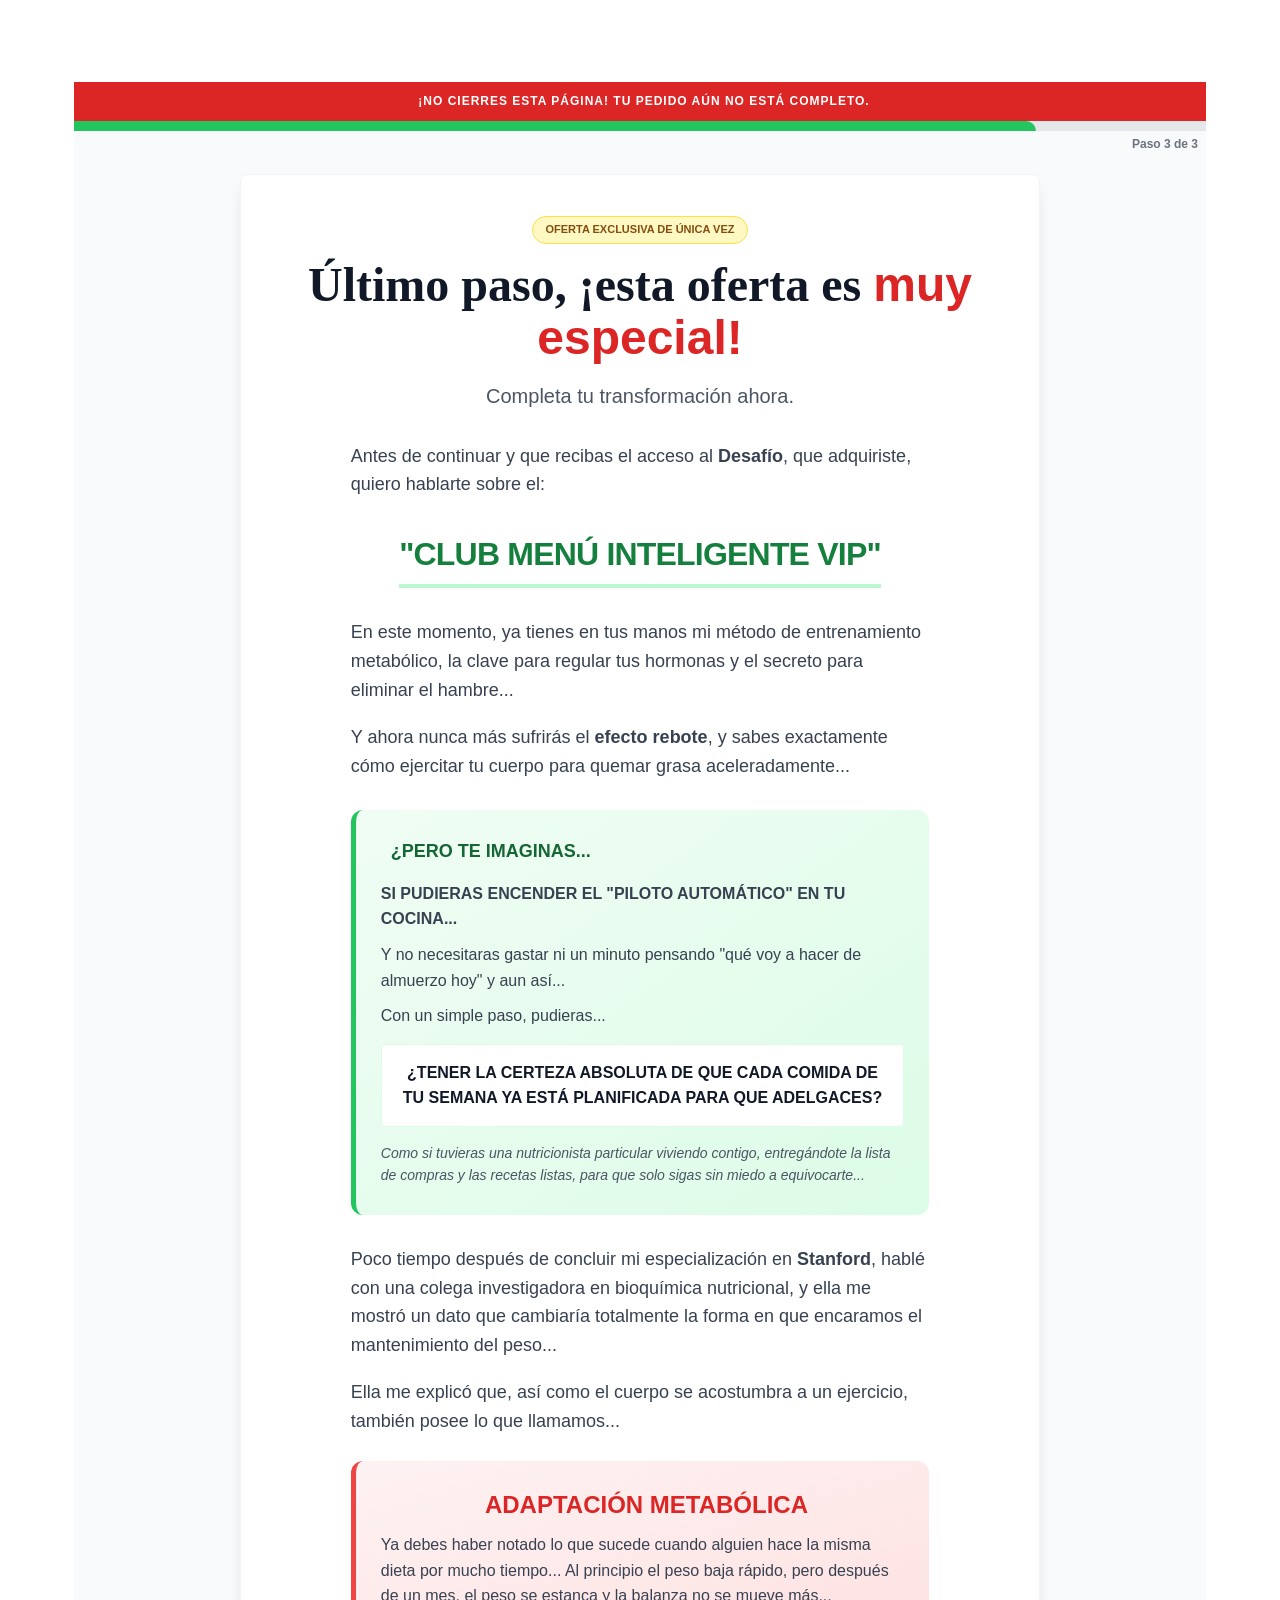
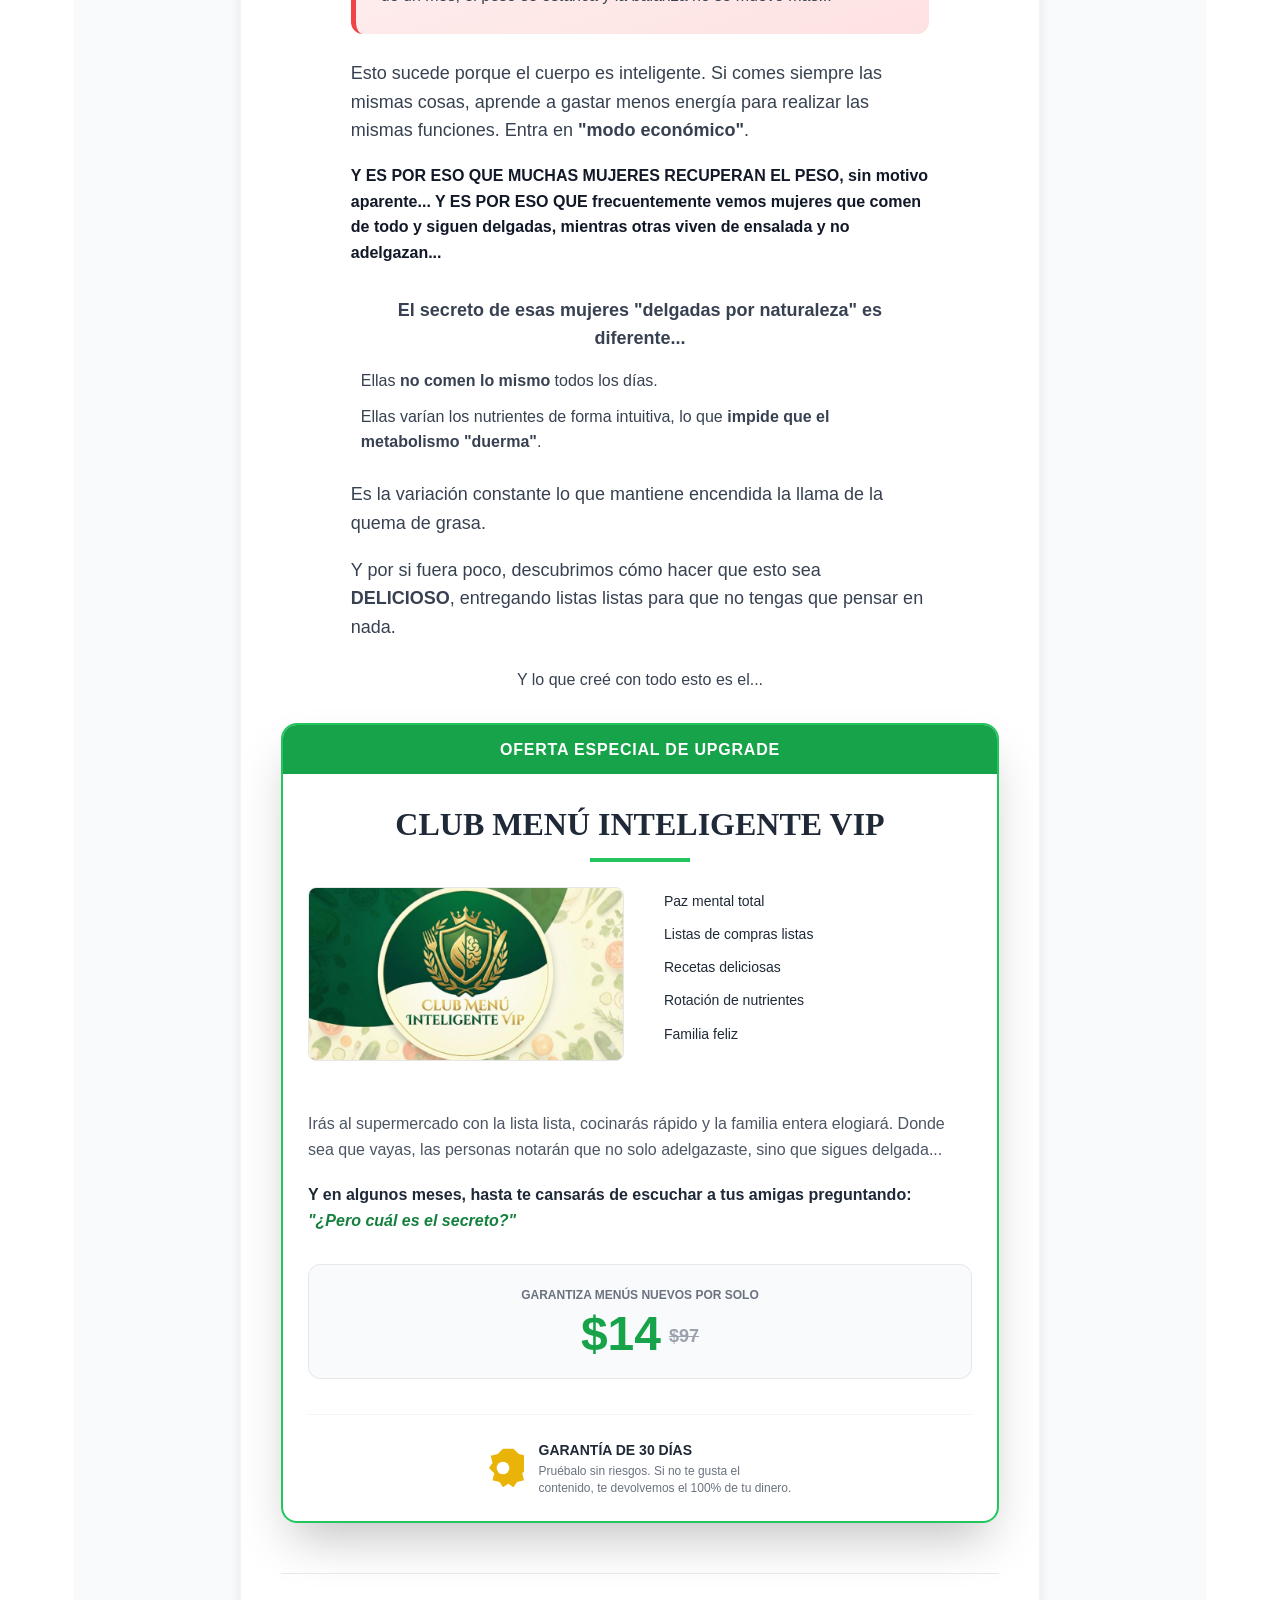
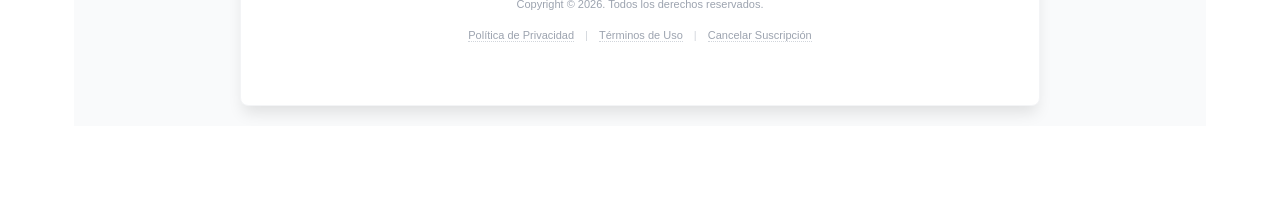
<file: up002/index.html>
<!DOCTYPE html>
<html lang="pt-Br">

<head>
    <meta charset="UTF-8">
    <meta name="viewport"
        content="width=device-width, user-scalable=no,viewport-fit=cover, initial-scale=1.0, maximum-scale=1.0, minimum-scale=1.0, shrink-to-fit=no">
    <meta name="description" content="Escreva sua descrição aqui!">

    <title>up2</title>









</head>

<body style="display: unset;">

    <div class="builder-container" bis_skin_checked="1">
        <div class="expand" bis_skin_checked="1">
            <div bis_skin_checked="1">
                <div class="is-relative rocketp-section" bis_skin_checked="1">
                    <div class="margin-padding-container rocketp-aux-section box-hover columns is-flex
                    background-image-adptative-section
                    
                    rocketp-border-adaptative
                    rocketp-animation-none"
                        style="--border-desktop-top: 3px none rgba(0, 0, 0); --border-desktop-right: 3px none rgba(0, 0, 0); --border-desktop-bottom: 3px none rgba(0, 0, 0); --border-desktop-left: 3px none rgba(0, 0, 0); --border-desktop-radius: 0px 0px 0px 0px; --border-mobile-top: 3px none rgba(0, 0, 0); --border-mobile-right: 3px none rgba(0, 0, 0); --border-mobile-bottom: 3px none rgba(0, 0, 0); --border-mobile-left: 3px none rgba(0, 0, 0); --border-mobile-radius: 0px 0px 0px 0px; --54cfc69c: 0px; --2d9a0dc4: 0px; --3364925f: 0px; --c1fd4046: 0px; --6a6dc0ae: 0px; --6270de6c: 0px; --5e726d4b: 0px; --666f4f8d: 0px; --2ac6ba65: 0px; --b527046c: auto; --ce618cc8: 0px; --cbaede4c: 0px; --ca55870e: 0px; --cd08358a: 0px; --2d3bcb08: 0px; --1333aafe: 0px; --281c733f: 0px; --036a3a86: 0px; --2dd81767: 0px; --d29609e8: auto;"
                        bis_skin_checked="1">
                        <div class="background-filter-color" bis_skin_checked="1"></div>
                        <div class="columns columns-reset expand-div is-relative is-flex  width-adptative-section"
                            style="min-height: 100%; align-items: center; --width-section-mobile: 100%; --width-section-desktop: 100%;"
                            bis_skin_checked="1">
                            <div class="columns columns-reset is-relative container is-max-widescreen   "
                                bis_skin_checked="1">
                                <div class=" column width-column is-relative is-flex"
                                    style="--width-column-mobile: 100%;" bis_skin_checked="1">
                                    <div class="margin-padding-container rocketp-aux-column  height-expand
                            background-image-adptative-column
                            rocketp-border-adaptative
                            rocketp-animation-none"
                                        style="--border-desktop-top: none; --border-desktop-right: none; --border-desktop-bottom: none; --border-desktop-left: none; --border-desktop-radius: 0px 0px 0px 0px; --border-mobile-top: none; --border-mobile-right: none; --border-mobile-bottom: none; --border-mobile-left: none; --border-mobile-radius: 0px 0px 0px 0px; max-width: 100%; --54cfc69c: 0px; --2d9a0dc4: 0px; --3364925f: 0px; --c1fd4046: 0px; --6a6dc0ae: 0px; --6270de6c: 0px; --5e726d4b: 0px; --666f4f8d: 0px; --2ac6ba65: auto; --b527046c: auto; --ce618cc8: 0px; --cbaede4c: 0px; --ca55870e: 0px; --cd08358a: 0px; --2d3bcb08: 0px; --1333aafe: 0px; --281c733f: 0px; --036a3a86: 0px; --2dd81767: auto; --d29609e8: auto;"
                                        bis_skin_checked="1">
                                        <div class="background-filter-color" bis_skin_checked="1"></div>
                                        <div class="  is-relative height-expand" bis_skin_checked="1">
                                            <div class="expand-component-area is-flex is-flex-wrap-wrap column-align-settings"
                                                style="--column-align-horizontal-desktop: flex-start; --column-align-horizontal-mobile: flex-start; --column-align-desktop: start; --column-align-mobile: start;"
                                                bis_skin_checked="1">
                                                <div class="is-flex is-justify-content-space-between builder-content-hover-component rocketp-aux-element builder-div-orientation
                                  false" style="--z-index-component-desktop: auto; --z-index-component-mobile: auto; --div-orientation-desktop: 100%; --div-orientation-mobile: 100%; min-width: 50px;"
                                                    bis_skin_checked="1">
                                                    <div class="is-flex ql-editor has-text-left expand"
                                                        style="overflow: visible; padding: 0px;" bis_skin_checked="1">
                                                        <div class="margin-padding-container"
                                                            style="width: 100%; --54cfc69c: 0px; --2d9a0dc4: 0px; --3364925f: 0px; --c1fd4046: 0px; --6a6dc0ae: 0px; --6270de6c: 0px; --5e726d4b: 0px; --666f4f8d: 0px; --2ac6ba65: auto; --b527046c: auto; --ce618cc8: 0px; --cbaede4c: 0px; --ca55870e: 0px; --cd08358a: 0px; --2d3bcb08: 0px; --1333aafe: 0px; --281c733f: 0px; --036a3a86: 0px; --2dd81767: auto; --d29609e8: auto;"
                                                            bis_skin_checked="1">
                                                            <div class="html-size-div"
                                                                style="height: auto; object-fit: contain;"
                                                                bis_skin_checked="1">
                                                                <div class="html-container" bis_skin_checked="1">
                                                                    <div class="html-text-area  default-water-mark-container-watermark"
                                                                        bis_skin_checked="1">
                                                                        <!-- ==================================================================== -->
                                                                        <!-- CÓDIGO BLINDADO PARA ROCKET PAGES / CONSTRUTORES (VERSIÓN ESPAÑOL) -->
                                                                        <!-- ==================================================================== -->

                                                                        <!-- HOTMART - Sales Funnel Widget -->
                                                                        <style>
                                                                            /* Reset básico para asegurar que el wrapper funcione */
                                                                            #wrapper-blindado * {
                                                                                box-sizing: border-box;
                                                                                font-family: 'Inter', sans-serif;
                                                                            }

                                                                            .font-headline {
                                                                                font-family: 'Roboto Slab', serif !important;
                                                                            }

                                                                            /* Animación del botón (Pulse) */
                                                                            @keyframes pulse-green-custom {
                                                                                0% {
                                                                                    transform: scale(1);
                                                                                    box-shadow: 0 0 0 0 rgba(34, 197, 94, 0.7);
                                                                                }

                                                                                70% {
                                                                                    transform: scale(1.02);
                                                                                    box-shadow: 0 0 0 10px rgba(34, 197, 94, 0);
                                                                                }

                                                                                100% {
                                                                                    transform: scale(1);
                                                                                    box-shadow: 0 0 0 0 rgba(34, 197, 94, 0);
                                                                                }
                                                                            }

                                                                            .btn-pulse-anim {
                                                                                animation: pulse-green-custom 2s infinite;
                                                                            }

                                                                            /* MEDIA QUERIES - SOLO ESCRITORIO (Min-Width: 768px) */
                                                                            /* !important es obligatorio para sobrescribir estilos inline */
                                                                            @media (min-width: 768px) {
                                                                                .desktop-container {
                                                                                    max-width: 800px !important;
                                                                                    padding: 40px !important;
                                                                                }

                                                                                /* Aumentar fuentes camufladas en Escritorio */
                                                                                .fake-h1 {
                                                                                    font-size: 48px !important;
                                                                                    line-height: 1.1 !important;
                                                                                }

                                                                                .fake-h2 {
                                                                                    font-size: 32px !important;
                                                                                }

                                                                                .fake-h3 {
                                                                                    font-size: 24px !important;
                                                                                }

                                                                                .desktop-text-lg {
                                                                                    font-size: 18px !important;
                                                                                }

                                                                                .desktop-text-xl {
                                                                                    font-size: 20px !important;
                                                                                }

                                                                                /* Grid y Layout */
                                                                                .desktop-grid-2 {
                                                                                    display: grid !important;
                                                                                    grid-template-columns: 1fr 1fr !important;
                                                                                    gap: 32px !important;
                                                                                }

                                                                                .desktop-hidden {
                                                                                    display: none !important;
                                                                                }

                                                                                .desktop-visible {
                                                                                    display: block !important;
                                                                                }
                                                                            }
                                                                        </style>

                                                                        <!-- 3. ESTRUCTURA BLINDADA (Mobile-First Inline) -->
                                                                        <div id="wrapper-blindado"
                                                                            style="width: 100% !important; max-width: 100% !important; overflow-x: hidden; background-color: #f9fafb; color: #1f2937; line-height: 1.6;"
                                                                            bis_skin_checked="1">

                                                                            <!-- Top Bar: Warning -->
                                                                            <div style="background-color: #dc2626; color: white; text-align: center; padding: 10px; position: sticky; top: 0; z-index: 50;"
                                                                                bis_skin_checked="1">
                                                                                <p
                                                                                    style="margin: 0; font-size: 12px; font-weight: 700; text-transform: uppercase; letter-spacing: 1px;">
                                                                                    <i class="fas fa-exclamation-triangle"
                                                                                        style="margin-right: 8px;"></i>
                                                                                    ¡No cierres esta página! Tu pedido
                                                                                    aún no está completo.
                                                                                </p>
                                                                            </div>

                                                                            <!-- Progress Bar -->
                                                                            <div style="width: 100%; background-color: #e5e7eb; height: 10px;"
                                                                                bis_skin_checked="1">
                                                                                <div style="background-color: #22c55e; height: 10px; width: 85%; border-top-right-radius: 9999px;"
                                                                                    bis_skin_checked="1"></div>
                                                                            </div>
                                                                            <div style="text-align: right; font-size: 12px; color: #6b7280; padding-right: 8px; margin-top: 4px; font-weight: 600;"
                                                                                bis_skin_checked="1">
                                                                                Paso 3 de 3
                                                                            </div>

                                                                            <!-- Main Content Box -->
                                                                            <div class="desktop-container"
                                                                                style="width: 95%; max-width: 100%; margin: 20px auto; background-color: white; border-radius: 8px; box-shadow: 0 10px 15px -3px rgba(0, 0, 0, 0.1); border: 1px solid #f3f4f6; padding: 20px;"
                                                                                bis_skin_checked="1">

                                                                                <!-- Headline Section -->
                                                                                <div style="text-align: center; margin-bottom: 30px;"
                                                                                    bis_skin_checked="1">
                                                                                    <span
                                                                                        style="display: inline-block; background-color: #fef9c3; color: #854d0e; font-size: 11px; padding: 4px 12px; border-radius: 9999px; font-weight: 700; text-transform: uppercase; border: 1px solid #fde047; margin-bottom: 15px;">
                                                                                        Oferta Exclusiva de Única Vez
                                                                                    </span>

                                                                                    <!-- FAKE H1 -->
                                                                                    <div role="heading" aria-level="1"
                                                                                        class="fake-h1 font-headline"
                                                                                        style="font-size: 28px; font-weight: 800; color: #111827; line-height: 1.2; margin-bottom: 15px;"
                                                                                        bis_skin_checked="1">
                                                                                        Último paso, ¡esta oferta es
                                                                                        <span
                                                                                            style="color: #dc2626;">muy
                                                                                            especial!</span>
                                                                                    </div>

                                                                                    <p class="desktop-text-xl"
                                                                                        style="font-size: 16px; color: #4b5563; margin: 0;">
                                                                                        Completa tu transformación
                                                                                        ahora.
                                                                                    </p>
                                                                                </div>

                                                                                <!-- Copy Body -->
                                                                                <div style="max-width: 65ch; margin: 0 auto; color: #374151;"
                                                                                    bis_skin_checked="1">

                                                                                    <p class="desktop-text-lg"
                                                                                        style="margin-bottom: 1em; font-size: 16px;">
                                                                                        Antes de continuar y que recibas
                                                                                        el acceso al
                                                                                        <strong>Desafío</strong>, que
                                                                                        adquiriste, quiero hablarte
                                                                                        sobre el:
                                                                                    </p>

                                                                                    <div style="text-align: center; margin: 30px 0;"
                                                                                        bis_skin_checked="1">
                                                                                        <!-- FAKE H2 -->
                                                                                        <div role="heading"
                                                                                            aria-level="2"
                                                                                            class="fake-h2"
                                                                                            style="font-size: 22px; font-weight: 900; color: #15803d; text-transform: uppercase; letter-spacing: -0.025em; border-bottom: 4px solid #bbf7d0; display: inline-block; padding-bottom: 4px;"
                                                                                            bis_skin_checked="1">
                                                                                            "CLUB MENÚ INTELIGENTE VIP"
                                                                                        </div>
                                                                                    </div>

                                                                                    <p class="desktop-text-lg"
                                                                                        style="margin-bottom: 1em; font-size: 16px;">
                                                                                        En este momento, ya tienes en
                                                                                        tus manos mi método de
                                                                                        entrenamiento metabólico, la
                                                                                        clave para regular tus hormonas
                                                                                        y el secreto para eliminar el
                                                                                        hambre...
                                                                                    </p>

                                                                                    <p class="desktop-text-lg"
                                                                                        style="margin-bottom: 1em; font-size: 16px;">
                                                                                        Y ahora nunca más sufrirás el
                                                                                        <strong>efecto rebote</strong>,
                                                                                        y sabes exactamente cómo
                                                                                        ejercitar tu cuerpo para quemar
                                                                                        grasa aceleradamente...
                                                                                    </p>

                                                                                    <!-- Imagination Trigger Box -->
                                                                                    <div style="background-image: linear-gradient(to bottom right, #f0fdf4, #dcfce7); border-left: 5px solid #22c55e; padding: 25px; border-radius: 12px; margin: 30px 0;"
                                                                                        bis_skin_checked="1">
                                                                                        <p
                                                                                            style="font-weight: 700; font-size: 18px; color: #166534; margin-bottom: 15px; display: flex; align-items: center;">
                                                                                            <i class="fas fa-lightbulb"
                                                                                                style="color: #eab308; margin-right: 10px; font-size: 24px;"></i>
                                                                                            ¿PERO TE IMAGINAS...
                                                                                        </p>
                                                                                        <p
                                                                                            style="font-weight: 600; margin-bottom: 10px;">
                                                                                            SI PUDIERAS ENCENDER EL
                                                                                            "PILOTO AUTOMÁTICO" EN TU
                                                                                            COCINA...</p>
                                                                                        <p style="margin-bottom: 10px;">
                                                                                            Y no necesitaras gastar ni
                                                                                            un minuto pensando "qué voy
                                                                                            a hacer de almuerzo hoy" y
                                                                                            aun así...</p>
                                                                                        <p style="margin-bottom: 10px;">
                                                                                            Con un simple paso,
                                                                                            pudieras...</p>

                                                                                        <p
                                                                                            style="font-weight: 900; color: #111827; margin-top: 15px; background-color: white; padding: 15px; border-radius: 4px; border: 1px solid #dcfce7; text-align: center;">
                                                                                            ¿TENER LA CERTEZA ABSOLUTA
                                                                                            DE QUE CADA COMIDA DE TU
                                                                                            SEMANA YA ESTÁ PLANIFICADA
                                                                                            PARA QUE ADELGACES?
                                                                                        </p>
                                                                                        <p
                                                                                            style="margin-top: 15px; font-size: 14px; color: #4b5563; font-style: italic;">
                                                                                            Como si tuvieras una
                                                                                            nutricionista particular
                                                                                            viviendo contigo,
                                                                                            entregándote la lista de
                                                                                            compras y las recetas
                                                                                            listas, para que solo sigas
                                                                                            sin miedo a equivocarte...
                                                                                        </p>
                                                                                    </div>

                                                                                    <!-- The Problem -->
                                                                                    <p class="desktop-text-lg"
                                                                                        style="margin-bottom: 1em; font-size: 16px;">
                                                                                        Poco tiempo después de concluir
                                                                                        mi especialización en
                                                                                        <strong>Stanford</strong>, hablé
                                                                                        con una colega investigadora en
                                                                                        bioquímica nutricional, y ella
                                                                                        me mostró un dato que cambiaría
                                                                                        totalmente la forma en que
                                                                                        encaramos el mantenimiento del
                                                                                        peso...
                                                                                    </p>

                                                                                    <p class="desktop-text-lg"
                                                                                        style="margin-bottom: 1em; font-size: 16px;">
                                                                                        Ella me explicó que, así como el
                                                                                        cuerpo se acostumbra a un
                                                                                        ejercicio, también posee lo que
                                                                                        llamamos...
                                                                                    </p>

                                                                                    <!-- Warning Box -->
                                                                                    <div style="background-image: linear-gradient(to bottom right, #fef2f2, #fee2e2); border-left: 5px solid #ef4444; padding: 25px; border-radius: 12px; margin: 25px 0;"
                                                                                        bis_skin_checked="1">
                                                                                        <!-- FAKE H3 -->
                                                                                        <div role="heading"
                                                                                            aria-level="3"
                                                                                            class="fake-h3"
                                                                                            style="color: #dc2626; font-weight: 900; font-size: 20px; margin-bottom: 8px; text-align: center; text-transform: uppercase;"
                                                                                            bis_skin_checked="1">
                                                                                            <i class="fas fa-chart-line"
                                                                                                style="margin-right: 8px;"></i>
                                                                                            ADAPTACIÓN METABÓLICA
                                                                                        </div>
                                                                                        <p style="margin: 0;">Ya debes
                                                                                            haber notado lo que sucede
                                                                                            cuando alguien hace la misma
                                                                                            dieta por mucho tiempo... Al
                                                                                            principio el peso baja
                                                                                            rápido, pero después de un
                                                                                            mes, el peso se estanca y la
                                                                                            balanza no se mueve más...
                                                                                        </p>
                                                                                    </div>

                                                                                    <p class="desktop-text-lg"
                                                                                        style="margin-bottom: 1em; font-size: 16px;">
                                                                                        Esto sucede porque el cuerpo es
                                                                                        inteligente. Si comes siempre
                                                                                        las mismas cosas, aprende a
                                                                                        gastar menos energía para
                                                                                        realizar las mismas funciones.
                                                                                        Entra en <strong>"modo
                                                                                            económico"</strong>.
                                                                                    </p>

                                                                                    <p
                                                                                        style="font-weight: 700; color: #111827; margin-bottom: 1em;">
                                                                                        Y ES POR ESO QUE MUCHAS MUJERES
                                                                                        RECUPERAN EL PESO, sin motivo
                                                                                        aparente... Y ES POR ESO QUE
                                                                                        frecuentemente vemos mujeres que
                                                                                        comen de todo y siguen delgadas,
                                                                                        mientras otras viven de ensalada
                                                                                        y no adelgazan...
                                                                                    </p>

                                                                                    <!-- The Solution -->
                                                                                    <div style="text-align: center; margin: 30px 0 15px 0; font-weight: 700; font-size: 18px;"
                                                                                        bis_skin_checked="1">
                                                                                        El secreto de esas mujeres
                                                                                        "delgadas por naturaleza" es
                                                                                        diferente...
                                                                                    </div>

                                                                                    <div style="margin-bottom: 25px;"
                                                                                        bis_skin_checked="1">
                                                                                        <div style="display: flex; align-items: flex-start; margin-bottom: 10px;"
                                                                                            bis_skin_checked="1">
                                                                                            <i class="fas fa-check-circle"
                                                                                                style="color: #22c55e; margin-top: 4px; margin-right: 10px;"></i>
                                                                                            <span>Ellas <strong>no comen
                                                                                                    lo mismo</strong>
                                                                                                todos los días.</span>
                                                                                        </div>
                                                                                        <div style="display: flex; align-items: flex-start;"
                                                                                            bis_skin_checked="1">
                                                                                            <i class="fas fa-check-circle"
                                                                                                style="color: #22c55e; margin-top: 4px; margin-right: 10px;"></i>
                                                                                            <span>Ellas varían los
                                                                                                nutrientes de forma
                                                                                                intuitiva, lo que
                                                                                                <strong>impide que el
                                                                                                    metabolismo
                                                                                                    "duerma"</strong>.</span>
                                                                                        </div>
                                                                                    </div>

                                                                                    <p class="desktop-text-lg"
                                                                                        style="margin-bottom: 1em; font-size: 16px;">
                                                                                        Es la variación constante lo que
                                                                                        mantiene encendida la llama de
                                                                                        la quema de grasa.
                                                                                    </p>

                                                                                    <p class="desktop-text-lg"
                                                                                        style="margin-bottom: 1em; font-size: 16px;">
                                                                                        Y por si fuera poco, descubrimos
                                                                                        cómo hacer que esto sea
                                                                                        <strong>DELICIOSO</strong>,
                                                                                        entregando listas listas para
                                                                                        que no tengas que pensar en
                                                                                        nada.
                                                                                    </p>

                                                                                    <p
                                                                                        style="text-align: center; margin-top: 25px;">
                                                                                        Y lo que creé con todo esto es
                                                                                        el...</p>
                                                                                </div>

                                                                                <!-- Offer Section -->
                                                                                <div style="margin-top: 30px; margin-bottom: 50px; border: 2px solid #22c55e; border-radius: 16px; overflow: hidden; box-shadow: 0 25px 50px -12px rgba(0, 0, 0, 0.25);"
                                                                                    bis_skin_checked="1">
                                                                                    <div style="background-color: #16a34a; color: white; text-align: center; padding: 12px; font-weight: 700; text-transform: uppercase; letter-spacing: 0.05em;"
                                                                                        bis_skin_checked="1">
                                                                                        Oferta Especial de Upgrade
                                                                                    </div>

                                                                                    <div style="padding: 25px;"
                                                                                        bis_skin_checked="1">
                                                                                        <div style="text-align: center;"
                                                                                            bis_skin_checked="1">
                                                                                            <!-- FAKE H2 -->
                                                                                            <div role="heading"
                                                                                                aria-level="2"
                                                                                                class="fake-h2 font-headline"
                                                                                                style="font-size: 26px; font-weight: 900; color: #1f2937; margin-bottom: 8px;"
                                                                                                bis_skin_checked="1">
                                                                                                CLUB MENÚ INTELIGENTE
                                                                                                VIP
                                                                                            </div>
                                                                                            <div style="width: 100px; height: 4px; background-color: #22c55e; margin: 0 auto 25px auto;"
                                                                                                bis_skin_checked="1">
                                                                                            </div>
                                                                                        </div>

                                                                                        <!-- Product Grid (Mobile Block, Desktop Grid via CSS) -->
                                                                                        <div class="desktop-grid-2"
                                                                                            style="margin-bottom: 30px; text-align: left;"
                                                                                            bis_skin_checked="1">

                                                                                            <!-- Image Container -->
                                                                                            <div style="margin-bottom: 20px; border-radius: 8px; overflow: hidden; border: 1px solid #e5e7eb; background-color: white;"
                                                                                                bis_skin_checked="1">
                                                                                                <!-- UPDATED IMAGE: Direct link to ensure loading -->
                                                                                                <img src="/up002/images/161yspo.png"
                                                                                                    alt="Preview App"
                                                                                                    style="width: 100%; height: auto; display: block;"
                                                                                                    loading="lazy"
                                                                                                    width="314"
                                                                                                    height="182">
                                                                                            </div>

                                                                                            <!-- Benefits List -->
                                                                                            <div style="font-size: 14px; line-height: 1.8;"
                                                                                                bis_skin_checked="1">
                                                                                                <p
                                                                                                    style="display: flex; align-items: center; margin-bottom: 8px;">
                                                                                                    <i class="fas fa-check"
                                                                                                        style="color: #22c55e; margin-right: 8px;"></i>
                                                                                                    Paz mental total</p>
                                                                                                <p
                                                                                                    style="display: flex; align-items: center; margin-bottom: 8px;">
                                                                                                    <i class="fas fa-check"
                                                                                                        style="color: #22c55e; margin-right: 8px;"></i>
                                                                                                    Listas de compras
                                                                                                    listas</p>
                                                                                                <p
                                                                                                    style="display: flex; align-items: center; margin-bottom: 8px;">
                                                                                                    <i class="fas fa-check"
                                                                                                        style="color: #22c55e; margin-right: 8px;"></i>
                                                                                                    Recetas deliciosas
                                                                                                </p>
                                                                                                <p
                                                                                                    style="display: flex; align-items: center; margin-bottom: 8px;">
                                                                                                    <i class="fas fa-check"
                                                                                                        style="color: #22c55e; margin-right: 8px;"></i>
                                                                                                    Rotación de
                                                                                                    nutrientes</p>
                                                                                                <p
                                                                                                    style="display: flex; align-items: center; margin-bottom: 8px;">
                                                                                                    <i class="fas fa-check"
                                                                                                        style="color: #22c55e; margin-right: 8px;"></i>
                                                                                                    Familia feliz</p>
                                                                                            </div>
                                                                                        </div>

                                                                                        <p
                                                                                            style="color: #4b5563; margin-bottom: 20px; line-height: 1.6;">
                                                                                            Irás al supermercado con la
                                                                                            lista lista, cocinarás
                                                                                            rápido y la familia entera
                                                                                            elogiará. Donde sea que
                                                                                            vayas, las personas notarán
                                                                                            que no solo adelgazaste,
                                                                                            sino que sigues delgada...
                                                                                        </p>

                                                                                        <p
                                                                                            style="color: #1f2937; font-weight: 700; margin-bottom: 30px;">
                                                                                            Y en algunos meses, hasta te
                                                                                            cansarás de escuchar a tus
                                                                                            amigas preguntando: <br>
                                                                                            <span
                                                                                                style="color: #15803d; font-style: italic;">"¿Pero
                                                                                                cuál es el
                                                                                                secreto?"</span>
                                                                                        </p>

                                                                                        <!-- Pricing -->
                                                                                        <div style="background-color: #f9fafb; border-radius: 12px; padding: 20px; margin-bottom: 30px; border: 1px solid #e5e7eb; text-align: center;"
                                                                                            bis_skin_checked="1">
                                                                                            <p
                                                                                                style="color: #6b7280; font-size: 12px; text-transform: uppercase; font-weight: 700; margin-bottom: 5px;">
                                                                                                Garantiza menús nuevos
                                                                                                por solo</p>
                                                                                            <div style="display: flex; justify-content: center; align-items: flex-end; gap: 8px;"
                                                                                                bis_skin_checked="1">
                                                                                                <!-- PRECIO OFERTA ACTUALIZADO ($14) -->
                                                                                                <span
                                                                                                    style="font-size: 48px; font-weight: 900; color: #16a34a; line-height: 1;">$14</span>
                                                                                                <!-- PRECIO ANCLA ACTUALIZADO ($97) -->
                                                                                                <span
                                                                                                    style="color: #9ca3af; font-weight: 700; margin-bottom: 8px; text-decoration: line-through; font-size: 18px;">$97</span>
                                                                                            </div>
                                                                                        </div>

                                                                                        <!-- ============================================= -->
                                                                                        <!-- LINKS KIWIFY - INTEGRADOS CON DISEÑO BLINDADO -->
                                                                                        <!-- ============================================= -->

                                                                                        <!-- HOTMART - Sales Funnel Widget -->
                                                                                        <!--- sales funnel container --->
                                                                                        <div id="hotmart-sales-funnel">
                                                                                        </div>
                                                                                        <!--- script load and setup --->
                                                                                        <script
                                                                                            src="https://checkout.hotmart.com/lib/hotmart-checkout-elements.js"></script>
                                                                                        <script>
                                                                                            checkoutElements.init('salesFunnel').mount('#hotmart-sales-funnel')
                                                                                        </script>
                                                                                        <!-- HOTMART - Sales Funnel Widget -->

                                                                                        <!-- ============================================= -->

                                                                                        <!-- GARANTÍA DE 30 DÍAS (POSICIÓN: DEBAJO DEL BOTÓN) -->
                                                                                        <div style="margin-top: 35px; padding-top: 25px; border-top: 1px solid #f3f4f6; display: flex; align-items: center; justify-content: center; gap: 15px; text-align: left;"
                                                                                            bis_skin_checked="1">
                                                                                            <!-- Golden Seal Icon (SVG Inline) -->
                                                                                            <div style="color: #eab308; width: 42px; height: 42px; flex-shrink: 0;"
                                                                                                bis_skin_checked="1">
                                                                                                <svg viewBox="0 0 24 24"
                                                                                                    fill="currentColor"
                                                                                                    style="width: 100%; height: 100%;">
                                                                                                    <path
                                                                                                        d="M12 1L9 4l-4 1 1 4-2 3 3 3-1 4 4 1 2 3 3-2 3 2 2-3 4-1-1-4 3-3-2-3 1-4-4-1-3-3z"
                                                                                                        stroke="none">
                                                                                                    </path>
                                                                                                    <path
                                                                                                        d="M12 6a6 6 0 1 0 0 12 6 6 0 0 0 0-12z"
                                                                                                        fill="#fff"
                                                                                                        transform="scale(0.6) translate(8,8)">
                                                                                                    </path>
                                                                                                </svg>
                                                                                            </div>
                                                                                            <!-- Texto de Garantía -->
                                                                                            <div bis_skin_checked="1">
                                                                                                <p
                                                                                                    style="font-weight: 800; color: #1f2937; text-transform: uppercase; margin-bottom: 4px; font-size: 14px; line-height: 1.2;">
                                                                                                    Garantía de 30 Días
                                                                                                </p>
                                                                                                <p
                                                                                                    style="font-size: 12px; color: #6b7280; line-height: 1.4; margin: 0; max-width: 260px;">
                                                                                                    Pruébalo sin
                                                                                                    riesgos. Si no te
                                                                                                    gusta el contenido,
                                                                                                    te devolvemos el
                                                                                                    100% de tu dinero.
                                                                                                </p>
                                                                                            </div>
                                                                                        </div>

                                                                                    </div>
                                                                                </div>

                                                                                <!-- FOOTER CON ENLACES -->
                                                                                <div style="text-align: center; color: #9ca3af; font-size: 11px; margin-top: 40px; padding-bottom: 20px; border-top: 1px solid #e5e7eb; padding-top: 20px;"
                                                                                    bis_skin_checked="1">
                                                                                    <p style="margin-bottom: 12px;">
                                                                                        Copyright © 2026. Todos los
                                                                                        derechos reservados.</p>
                                                                                    <div style="line-height: 1.8;"
                                                                                        bis_skin_checked="1">
                                                                                        <a href="https://desafioviientresexy.site/politicas-de-privacidade/?code_senha=null&payment_type=credit-card"
                                                                                            target="_blank"
                                                                                            style="color: #9ca3af; text-decoration: none; margin: 0 8px; border-bottom: 1px dotted #d1d5db;">Política
                                                                                            de Privacidad</a>
                                                                                        <span
                                                                                            style="color: #d1d5db;">|</span>
                                                                                        <a href="https://desafioviientresexy.site/termos-de-uso/?code_senha=null&payment_type=credit-card"
                                                                                            target="_blank"
                                                                                            style="color: #9ca3af; text-decoration: none; margin: 0 8px; border-bottom: 1px dotted #d1d5db;">Términos
                                                                                            de Uso</a>
                                                                                        <span
                                                                                            style="color: #d1d5db;">|</span>
                                                                                        <a href="https://desafioviientresexy.site/cancelamento/?code_senha=null&payment_type=credit-card"
                                                                                            target="_blank"
                                                                                            style="color: #9ca3af; text-decoration: none; margin: 0 8px; border-bottom: 1px dotted #d1d5db;">Cancelar
                                                                                            Suscripción</a>
                                                                                    </div>
                                                                                </div>

                                                                            </div> <!-- End Main Content Box -->

                                                                        </div> <!-- End Wrapper Blindado -->
                                                                    </div>
                                                                </div>
                                                            </div>
                                                        </div>
                                                    </div>
                                                </div>
                                            </div>
                                        </div>
                                    </div>
                                </div>
                            </div>
                        </div>
                    </div>
                </div>
            </div>
        </div>
    </div>




    <link rel="stylesheet" href="css/34346951926bd2727.min.css">
    <style>
        html {
            height: 100%;

        }

        body {
            min-height: 100%;
        }
    </style>

    <!-- Set Attr em img -->


    <script>
        window.addEventListener('DOMContentLoaded', () => {
            document.querySelectorAll('img').forEach(img => {
                const src = img.getAttribute('src') || '';

                // Ignora SVGs embutidos
                if (src.startsWith('data:image/svg+xml')) return;
                if (img.classList.contains('keen-slider__slide')) return
                // const imageSlider = img.classList.contains('keen-slider__slide')
                console.log('clientWidth: ', img.clientWidth)
                console.log('clientHeight: ', img.clientWidth)
                const parent = img.parentElement;

                if (parent) {
                    const width = parent.clientWidth;
                    const height = parent.clientHeight;

                    if (width && height) {


                        // Adiciona "lazy" apenas se a imagem NÃO tiver a classe "lcp-img"
                        if (!img.classList.contains('lcp-img')) {
                            img.setAttribute('loading', 'lazy');
                        }

                        img.setAttribute('width', width);
                        img.setAttribute('height', height);

                        const absoluteSrc = new URL(src, window.location.origin);
                        absoluteSrc.searchParams.set('width', width);
                        absoluteSrc.searchParams.set('height', height);
                        img.src = absoluteSrc.toString();
                    }
                }
            });
        });
        window.addEventListener('load', () => {
            const images = document.querySelectorAll('.keen-slider__slide');

            images.forEach(img => {
                const slideSrc = img.getAttribute('src') || '';
                // Aguarda o carregamento de cada imagem (caso ainda não esteja carregada)
                if (img.complete) {
                    setSize(img, slideSrc);
                } else {
                    img.addEventListener('load', () => setSize(img, slideSrc));
                }
            });

            function setSize(img, slideSrc) {

                if (!img.classList.contains('lcp-img')) {
                    img.setAttribute('loading', 'lazy');
                }

                img.setAttribute('width', img.clientWidth);
                img.setAttribute('height', img.clientHeight);

                const sliderAbsoluteSrc = new URL(slideSrc, window.location.origin);
                sliderAbsoluteSrc.searchParams.set('width', img.clientWidth);
                sliderAbsoluteSrc.searchParams.set('height', img.clientHeight);
                img.src = sliderAbsoluteSrc.toString();
            }
        });
    </script>
    <script>
        document.querySelectorAll('a.button-anchor-book-mark')
            .forEach(anchor => {
                anchor.addEventListener('click', (e) => {
                    e.preventDefault();

                    setTimeout(() => {
                        const href = anchor.getAttribute('href');
                        const el = document.querySelector(href);

                        const targetPosition = el.getBoundingClientRect().top + window.scrollY
                        if (el) window.scrollTo({ top: targetPosition, behavior: 'smooth' });
                    }, 800);
                });
            });
    </script>

    <script defer="">
        document.addEventListener("DOMContentLoaded", function () {
            document.getElementsByTagName("body")[0].style.display = "unset";
        });

        function accordion(e) {
            const body = e.querySelector('.vcp__body');
            const icon = e.querySelector('.vcp__header-icon');

            if (body.style.display === "none") {

                icon.style.transform = "rotate(180deg)";
                body.style.display = "block";
                body.style.maxHeight = "0";
                body.style.opacity = "0";
                body.style.transition = "max-height 0.3s ease-in-out, opacity 0.3s ease-in-out";

                // Aguardar um pouco antes de expandir o elemento para que a transição de exibição ocorra
                setTimeout(function () {
                    body.style.maxHeight = body.scrollHeight + "px";
                    body.style.opacity = "1";

                }, 10);

                setTimeout(function () {
                    e.classList.add('vcp--expanded');
                }, 100);

            } else {

                icon.style.transform = "rotate(360deg)";
                body.style.maxHeight = "0";
                body.style.opacity = "0";
                e.classList.remove('vcp--expanded')
                body.style.transition = "max-height 0.3s ease-in-out, opacity 0.3s ease-in-out";

                // Aguardar a duração da transição antes de esconder o elemento
                setTimeout(function () {
                    body.style.display = "none";
                }, 300);
                // Espera 300ms antes de esconder o elemento
            }
        }
    </script>

    <script>
        document.querySelectorAll('a[href^="#"]').forEach(link => {
            link.addEventListener('click', (event) => {
                event.preventDefault();
                document.querySelector(link.getAttribute('href')).scrollIntoView({
                    behavior: 'smooth'
                });
            });
        });
    </script>

    <script>

        let animations = ["is-fade", "slide-right", "slide-left", "slide-top", "slide-bottom", "is-bounce", "is-zoom", "is-flip", "is-fol", "is-roll", "is-elastic", "to-float-1", "to-float-2", "to-float3"];

        animations.forEach(animation => {
            const observer = new IntersectionObserver(entries => { // Cria o observador
                entries.forEach(entry => { // Para cada elemento observado
                    if (entry.isIntersecting) { // Se o elemento estiver visível na tela
                        entry.target.classList.add(animation); // Adiciona a classe de animação
                        observer.unobserve(entry.target); // Para de observar o elemento
                    } else {
                        entry.target.classList.remove(animation); // Remove a classe de animação
                    }
                });
            }, { threshold: [0, 0.5, 1] }); // Define o threshold - (ponto de observação, para que o elemento seja animado)

            const elements = Array.from(document.querySelectorAll(`.${animation}`)); // Seleciona todos os elementos com a classe de animação
            elements.forEach(element => {
                observer.observe(element); // Observa cada elemento
            });
        });
    </script>




    <script>
        document.addEventListener('DOMContentLoaded', function () {
            let tags = document.querySelectorAll('a')
            tags.forEach(tagA => {
                var urlLink = tagA.getAttribute('href')
                var urlParameters = window.location.search
                if (
                    urlLink != 'javascript:;' &&
                    urlLink != '' &&
                    urlLink.charAt(0) !== '#'
                ) {
                    if (urlParameters.charAt(0) === '?') {
                        // Remover o ponto de interrogação da string
                        urlParameters = urlParameters.substring(1)
                    }
                    var redirectUrl = urlLink
                    redirectUrl += redirectUrl.includes('?')
                        ? '&' + urlParameters
                        : urlParameters != ''
                            ? '?' + urlParameters
                            : ''
                    tagA.setAttribute('href', redirectUrl)
                }
            })
        })
    </script>















</body>

</html>
</file>
<file: donw01/css/34346981ecc47e35e.min.css>
.button,.file-cta,.file-name,.input,.pagination-ellipsis,.pagination-link,.pagination-next,.pagination-previous,.select select,.textarea{-moz-appearance:none;-webkit-appearance:none;align-items:center;border:1px solid #fff0;border-radius:4px;box-shadow:none;display:inline-flex;font-size:1rem;height:2.5em;justify-content:flex-start;line-height:1.5;padding-bottom:calc(.5em - 1px);padding-left:calc(.75em - 1px);padding-right:calc(.75em - 1px);padding-top:calc(.5em - 1px);position:relative;vertical-align:top}.button:active,.button:focus,.file-cta:active,.file-cta:focus,.file-name:active,.file-name:focus,.input:active,.input:focus,.is-active.button,.is-active.file-cta,.is-active.file-name,.is-active.input,.is-active.pagination-ellipsis,.is-active.pagination-link,.is-active.pagination-next,.is-active.pagination-previous,.is-active.textarea,.is-focused.button,.is-focused.file-cta,.is-focused.file-name,.is-focused.input,.is-focused.pagination-ellipsis,.is-focused.pagination-link,.is-focused.pagination-next,.is-focused.pagination-previous,.is-focused.textarea,.pagination-ellipsis:active,.pagination-ellipsis:focus,.pagination-link:active,.pagination-link:focus,.pagination-next:active,.pagination-next:focus,.pagination-previous:active,.pagination-previous:focus,.select select.is-active,.select select.is-focused,.select select:active,.select select:focus,.textarea:active,.textarea:focus{outline:0}.button[disabled],.file-cta[disabled],.file-name[disabled],.input[disabled],.pagination-ellipsis[disabled],.pagination-link[disabled],.pagination-next[disabled],.pagination-previous[disabled],.select fieldset[disabled] select,.select select[disabled],.textarea[disabled],fieldset[disabled] .button,fieldset[disabled] .file-cta,fieldset[disabled] .file-name,fieldset[disabled] .input,fieldset[disabled] .pagination-ellipsis,fieldset[disabled] .pagination-link,fieldset[disabled] .pagination-next,fieldset[disabled] .pagination-previous,fieldset[disabled] .select select,fieldset[disabled] .textarea{cursor:not-allowed}.breadcrumb,.button,.file,.is-unselectable,.pagination-ellipsis,.pagination-link,.pagination-next,.pagination-previous,.tabs{-webkit-touch-callout:none;-webkit-user-select:none;-moz-user-select:none;-ms-user-select:none;user-select:none}.navbar-link:not(.is-arrowless)::after,.select:not(.is-multiple):not(.is-loading)::after{border:3px solid #fff0;border-radius:2px;border-right:0;border-top:0;content:" ";display:block;height:.625em;margin-top:-.4375em;pointer-events:none;position:absolute;top:50%;transform:rotate(-45deg);transform-origin:center;width:.625em}.block:not(:last-child),.box:not(:last-child),.breadcrumb:not(:last-child),.content:not(:last-child),.level:not(:last-child),.message:not(:last-child),.notification:not(:last-child),.pagination:not(:last-child),.progress:not(:last-child),.subtitle:not(:last-child),.table-container:not(:last-child),.table:not(:last-child),.tabs:not(:last-child),.title:not(:last-child){margin-bottom:1.5rem}.delete,.modal-close{-webkit-touch-callout:none;-webkit-user-select:none;-moz-user-select:none;-ms-user-select:none;user-select:none;-moz-appearance:none;-webkit-appearance:none;background-color:rgb(10 10 10 / .2);border:none;border-radius:9999px;cursor:pointer;pointer-events:auto;display:inline-block;flex-grow:0;flex-shrink:0;font-size:0;height:20px;max-height:20px;max-width:20px;min-height:20px;min-width:20px;outline:0;position:relative;vertical-align:top;width:20px}.delete::after,.delete::before,.modal-close::after,.modal-close::before{background-color:#fff;content:"";display:block;left:50%;position:absolute;top:50%;transform:translateX(-50%) translateY(-50%) rotate(45deg);transform-origin:center center}.delete::before,.modal-close::before{height:2px;width:50%}.delete::after,.modal-close::after{height:50%;width:2px}.delete:focus,.delete:hover,.modal-close:focus,.modal-close:hover{background-color:rgb(10 10 10 / .3)}.delete:active,.modal-close:active{background-color:rgb(10 10 10 / .4)}.is-small.delete,.is-small.modal-close{height:16px;max-height:16px;max-width:16px;min-height:16px;min-width:16px;width:16px}.is-medium.delete,.is-medium.modal-close{height:24px;max-height:24px;max-width:24px;min-height:24px;min-width:24px;width:24px}.is-large.delete,.is-large.modal-close{height:32px;max-height:32px;max-width:32px;min-height:32px;min-width:32px;width:32px}.button.is-loading::after,.control.is-loading::after,.loader,.select.is-loading::after{-webkit-animation:spinAround .5s infinite linear;animation:spinAround .5s infinite linear;border:2px solid #dbdbdb;border-radius:9999px;border-right-color:#fff0;border-top-color:#fff0;content:"";display:block;height:1em;position:relative;width:1em}.hero-video,.image.is-16by9 .has-ratio,.image.is-16by9 img,.image.is-1by1 .has-ratio,.image.is-1by1 img,.image.is-1by2 .has-ratio,.image.is-1by2 img,.image.is-1by3 .has-ratio,.image.is-1by3 img,.image.is-2by1 .has-ratio,.image.is-2by1 img,.image.is-2by3 .has-ratio,.image.is-2by3 img,.image.is-3by1 .has-ratio,.image.is-3by1 img,.image.is-3by2 .has-ratio,.image.is-3by2 img,.image.is-3by4 .has-ratio,.image.is-3by4 img,.image.is-3by5 .has-ratio,.image.is-3by5 img,.image.is-4by3 .has-ratio,.image.is-4by3 img,.image.is-4by5 .has-ratio,.image.is-4by5 img,.image.is-5by3 .has-ratio,.image.is-5by3 img,.image.is-5by4 .has-ratio,.image.is-5by4 img,.image.is-9by16 .has-ratio,.image.is-9by16 img,.image.is-square .has-ratio,.image.is-square img,.is-overlay,.modal,.modal-background{bottom:0;left:0;position:absolute;right:0;top:0}.navbar-burger{-moz-appearance:none;-webkit-appearance:none;appearance:none;background:0 0;border:none;color:currentColor;font-family:inherit;font-size:1em;margin:0;padding:0}/*! minireset.css v0.0.6 | MIT License | github.com/jgthms/minireset.css */blockquote,body,dd,dl,dt,fieldset,figure,h1,h2,h3,h4,h5,h6,hr,html,iframe,legend,li,ol,p,pre,textarea,ul{margin:0;padding:0}h1,h2,h3,h4,h5,h6{font-size:100%;font-weight:400}ul{list-style:none}button,input,select,textarea{margin:0}html{box-sizing:border-box}*,::after,::before{box-sizing:inherit}img,video{height:auto;max-width:100%}iframe{border:0}table{border-collapse:collapse;border-spacing:0}td,th{padding:0}td:not([align]),th:not([align]){text-align:inherit}html{background-color:#fff;font-size:16px;-moz-osx-font-smoothing:grayscale;-webkit-font-smoothing:antialiased;min-width:300px;overflow-x:hidden;overflow-y:scroll;text-rendering:optimizeLegibility;-webkit-text-size-adjust:100%;-moz-text-size-adjust:100%;text-size-adjust:100%}article,aside,figure,footer,header,hgroup,section{display:block}body,button,input,optgroup,select,textarea{font-family:BlinkMacSystemFont,-apple-system,"Segoe UI",Roboto,Oxygen,Ubuntu,Cantarell,"Fira Sans","Droid Sans","Helvetica Neue",Helvetica,Arial,sans-serif}code,pre{-moz-osx-font-smoothing:auto;-webkit-font-smoothing:auto;font-family:monospace}body{color:#4a4a4a;font-size:1em;font-weight:400;line-height:1.5}a{color:#485fc7;cursor:pointer;text-decoration:none}a strong{color:currentColor}a:hover{color:#363636}code{background-color:#f5f5f5;color:#da1039;font-size:.875em;font-weight:400;padding:.25em .5em .25em}hr{background-color:#f5f5f5;border:none;display:block;height:2px;margin:1.5rem 0}img{height:auto;max-width:100%}input[type=checkbox],input[type=radio]{vertical-align:baseline}small{font-size:.875em}span{font-style:inherit;font-weight:inherit}strong{color:#363636;font-weight:700}fieldset{border:none}pre{-webkit-overflow-scrolling:touch;background-color:#f5f5f5;color:#4a4a4a;font-size:.875em;overflow-x:auto;padding:1.25rem 1.5rem;white-space:pre;word-wrap:normal}pre code{background-color:#fff0;color:currentColor;font-size:1em;padding:0}table td,table th{vertical-align:top}table td:not([align]),table th:not([align]){text-align:inherit}table th{color:#363636}@-webkit-keyframes spinAround{from{transform:rotate(0)}to{transform:rotate(359deg)}}@keyframes spinAround{from{transform:rotate(0)}to{transform:rotate(359deg)}}.box{background-color:#fff;border-radius:6px;box-shadow:0 .5em 1em -.125em rgb(10 10 10 / .1),0 0 0 1px rgb(10 10 10 / .02);color:#4a4a4a;display:block;padding:1.25rem}a.box:focus,a.box:hover{box-shadow:0 .5em 1em -.125em rgb(10 10 10 / .1),0 0 0 1px #485fc7}a.box:active{box-shadow:inset 0 1px 2px rgb(10 10 10 / .2),0 0 0 1px #485fc7}.button{background-color:#fff;border-color:#dbdbdb;border-width:1px;color:#363636;cursor:pointer;justify-content:center;padding-bottom:calc(.5em - 1px);padding-left:1em;padding-right:1em;padding-top:calc(.5em - 1px);text-align:center;white-space:nowrap}.button strong{color:inherit}.button .icon,.button .icon.is-large,.button .icon.is-medium,.button .icon.is-small{height:1.5em;width:1.5em}.button .icon:first-child:not(:last-child){margin-left:calc(-.5em - 1px);margin-right:.25em}.button .icon:last-child:not(:first-child){margin-left:.25em;margin-right:calc(-.5em - 1px)}.button .icon:first-child:last-child{margin-left:calc(-.5em - 1px);margin-right:calc(-.5em - 1px)}.button.is-hovered,.button:hover{border-color:#b5b5b5;color:#363636}.button.is-focused,.button:focus{border-color:#485fc7;color:#363636}.button.is-focused:not(:active),.button:focus:not(:active){box-shadow:0 0 0 .125em rgb(72 95 199 / .25)}.button.is-active,.button:active{border-color:#4a4a4a;color:#363636}.button.is-text{background-color:#fff0;border-color:#fff0;color:#4a4a4a;text-decoration:underline}.button.is-text.is-focused,.button.is-text.is-hovered,.button.is-text:focus,.button.is-text:hover{background-color:#f5f5f5;color:#363636}.button.is-text.is-active,.button.is-text:active{background-color:#e8e8e8;color:#363636}.button.is-text[disabled],fieldset[disabled] .button.is-text{background-color:#fff0;border-color:#fff0;box-shadow:none}.button.is-ghost{background:0 0;border-color:#fff0;color:#485fc7;text-decoration:none}.button.is-ghost.is-hovered,.button.is-ghost:hover{color:#485fc7;text-decoration:underline}.button.is-white{background-color:#fff;border-color:#fff0;color:#0a0a0a}.button.is-white.is-hovered,.button.is-white:hover{background-color:#f9f9f9;border-color:#fff0;color:#0a0a0a}.button.is-white.is-focused,.button.is-white:focus{border-color:#fff0;color:#0a0a0a}.button.is-white.is-focused:not(:active),.button.is-white:focus:not(:active){box-shadow:0 0 0 .125em rgb(255 255 255 / .25)}.button.is-white.is-active,.button.is-white:active{background-color:#f2f2f2;border-color:#fff0;color:#0a0a0a}.button.is-white[disabled],fieldset[disabled] .button.is-white{background-color:#fff;border-color:#fff;box-shadow:none}.button.is-white.is-inverted{background-color:#0a0a0a;color:#fff}.button.is-white.is-inverted.is-hovered,.button.is-white.is-inverted:hover{background-color:#000}.button.is-white.is-inverted[disabled],fieldset[disabled] .button.is-white.is-inverted{background-color:#0a0a0a;border-color:#fff0;box-shadow:none;color:#fff}.button.is-white.is-loading::after{border-color:#fff0 #fff0 #0a0a0a #0a0a0a!important}.button.is-white.is-outlined{background-color:#fff0;border-color:#fff;color:#fff}.button.is-white.is-outlined.is-focused,.button.is-white.is-outlined.is-hovered,.button.is-white.is-outlined:focus,.button.is-white.is-outlined:hover{background-color:#fff;border-color:#fff;color:#0a0a0a}.button.is-white.is-outlined.is-loading::after{border-color:#fff0 #fff0 #fff #fff!important}.button.is-white.is-outlined.is-loading.is-focused::after,.button.is-white.is-outlined.is-loading.is-hovered::after,.button.is-white.is-outlined.is-loading:focus::after,.button.is-white.is-outlined.is-loading:hover::after{border-color:#fff0 #fff0 #0a0a0a #0a0a0a!important}.button.is-white.is-outlined[disabled],fieldset[disabled] .button.is-white.is-outlined{background-color:#fff0;border-color:#fff;box-shadow:none;color:#fff}.button.is-white.is-inverted.is-outlined{background-color:#fff0;border-color:#0a0a0a;color:#0a0a0a}.button.is-white.is-inverted.is-outlined.is-focused,.button.is-white.is-inverted.is-outlined.is-hovered,.button.is-white.is-inverted.is-outlined:focus,.button.is-white.is-inverted.is-outlined:hover{background-color:#0a0a0a;color:#fff}.button.is-white.is-inverted.is-outlined.is-loading.is-focused::after,.button.is-white.is-inverted.is-outlined.is-loading.is-hovered::after,.button.is-white.is-inverted.is-outlined.is-loading:focus::after,.button.is-white.is-inverted.is-outlined.is-loading:hover::after{border-color:#fff0 #fff0 #fff #fff!important}.button.is-white.is-inverted.is-outlined[disabled],fieldset[disabled] .button.is-white.is-inverted.is-outlined{background-color:#fff0;border-color:#0a0a0a;box-shadow:none;color:#0a0a0a}.button.is-black{background-color:#0a0a0a;border-color:#fff0;color:#fff}.button.is-black.is-hovered,.button.is-black:hover{background-color:#040404;border-color:#fff0;color:#fff}.button.is-black.is-focused,.button.is-black:focus{border-color:#fff0;color:#fff}.button.is-black.is-focused:not(:active),.button.is-black:focus:not(:active){box-shadow:0 0 0 .125em rgb(10 10 10 / .25)}.button.is-black.is-active,.button.is-black:active{background-color:#000;border-color:#fff0;color:#fff}.button.is-black[disabled],fieldset[disabled] .button.is-black{background-color:#0a0a0a;border-color:#0a0a0a;box-shadow:none}.button.is-black.is-inverted{background-color:#fff;color:#0a0a0a}.button.is-black.is-inverted.is-hovered,.button.is-black.is-inverted:hover{background-color:#f2f2f2}.button.is-black.is-inverted[disabled],fieldset[disabled] .button.is-black.is-inverted{background-color:#fff;border-color:#fff0;box-shadow:none;color:#0a0a0a}.button.is-black.is-loading::after{border-color:#fff0 #fff0 #fff #fff!important}.button.is-black.is-outlined{background-color:#fff0;border-color:#0a0a0a;color:#0a0a0a}.button.is-black.is-outlined.is-focused,.button.is-black.is-outlined.is-hovered,.button.is-black.is-outlined:focus,.button.is-black.is-outlined:hover{background-color:#0a0a0a;border-color:#0a0a0a;color:#fff}.button.is-black.is-outlined.is-loading::after{border-color:#fff0 #fff0 #0a0a0a #0a0a0a!important}.button.is-black.is-outlined.is-loading.is-focused::after,.button.is-black.is-outlined.is-loading.is-hovered::after,.button.is-black.is-outlined.is-loading:focus::after,.button.is-black.is-outlined.is-loading:hover::after{border-color:#fff0 #fff0 #fff #fff!important}.button.is-black.is-outlined[disabled],fieldset[disabled] .button.is-black.is-outlined{background-color:#fff0;border-color:#0a0a0a;box-shadow:none;color:#0a0a0a}.button.is-black.is-inverted.is-outlined{background-color:#fff0;border-color:#fff;color:#fff}.button.is-black.is-inverted.is-outlined.is-focused,.button.is-black.is-inverted.is-outlined.is-hovered,.button.is-black.is-inverted.is-outlined:focus,.button.is-black.is-inverted.is-outlined:hover{background-color:#fff;color:#0a0a0a}.button.is-black.is-inverted.is-outlined.is-loading.is-focused::after,.button.is-black.is-inverted.is-outlined.is-loading.is-hovered::after,.button.is-black.is-inverted.is-outlined.is-loading:focus::after,.button.is-black.is-inverted.is-outlined.is-loading:hover::after{border-color:#fff0 #fff0 #0a0a0a #0a0a0a!important}.button.is-black.is-inverted.is-outlined[disabled],fieldset[disabled] .button.is-black.is-inverted.is-outlined{background-color:#fff0;border-color:#fff;box-shadow:none;color:#fff}.button.is-light{background-color:#f5f5f5;border-color:#fff0;color:rgb(0 0 0 / .7)}.button.is-light.is-hovered,.button.is-light:hover{background-color:#eee;border-color:#fff0;color:rgb(0 0 0 / .7)}.button.is-light.is-focused,.button.is-light:focus{border-color:#fff0;color:rgb(0 0 0 / .7)}.button.is-light.is-focused:not(:active),.button.is-light:focus:not(:active){box-shadow:0 0 0 .125em rgb(245 245 245 / .25)}.button.is-light.is-active,.button.is-light:active{background-color:#e8e8e8;border-color:#fff0;color:rgb(0 0 0 / .7)}.button.is-light[disabled],fieldset[disabled] .button.is-light{background-color:#f5f5f5;border-color:#f5f5f5;box-shadow:none}.button.is-light.is-inverted{background-color:rgb(0 0 0 / .7);color:#f5f5f5}.button.is-light.is-inverted.is-hovered,.button.is-light.is-inverted:hover{background-color:rgb(0 0 0 / .7)}.button.is-light.is-inverted[disabled],fieldset[disabled] .button.is-light.is-inverted{background-color:rgb(0 0 0 / .7);border-color:#fff0;box-shadow:none;color:#f5f5f5}.button.is-light.is-loading::after{border-color:#fff0 #fff0 rgb(0 0 0 / .7) rgb(0 0 0 / .7)!important}.button.is-light.is-outlined{background-color:#fff0;border-color:#f5f5f5;color:#f5f5f5}.button.is-light.is-outlined.is-focused,.button.is-light.is-outlined.is-hovered,.button.is-light.is-outlined:focus,.button.is-light.is-outlined:hover{background-color:#f5f5f5;border-color:#f5f5f5;color:rgb(0 0 0 / .7)}.button.is-light.is-outlined.is-loading::after{border-color:#fff0 #fff0 #f5f5f5 #f5f5f5!important}.button.is-light.is-outlined.is-loading.is-focused::after,.button.is-light.is-outlined.is-loading.is-hovered::after,.button.is-light.is-outlined.is-loading:focus::after,.button.is-light.is-outlined.is-loading:hover::after{border-color:#fff0 #fff0 rgb(0 0 0 / .7) rgb(0 0 0 / .7)!important}.button.is-light.is-outlined[disabled],fieldset[disabled] .button.is-light.is-outlined{background-color:#fff0;border-color:#f5f5f5;box-shadow:none;color:#f5f5f5}.button.is-light.is-inverted.is-outlined{background-color:#fff0;border-color:rgb(0 0 0 / .7);color:rgb(0 0 0 / .7)}.button.is-light.is-inverted.is-outlined.is-focused,.button.is-light.is-inverted.is-outlined.is-hovered,.button.is-light.is-inverted.is-outlined:focus,.button.is-light.is-inverted.is-outlined:hover{background-color:rgb(0 0 0 / .7);color:#f5f5f5}.button.is-light.is-inverted.is-outlined.is-loading.is-focused::after,.button.is-light.is-inverted.is-outlined.is-loading.is-hovered::after,.button.is-light.is-inverted.is-outlined.is-loading:focus::after,.button.is-light.is-inverted.is-outlined.is-loading:hover::after{border-color:#fff0 #fff0 #f5f5f5 #f5f5f5!important}.button.is-light.is-inverted.is-outlined[disabled],fieldset[disabled] .button.is-light.is-inverted.is-outlined{background-color:#fff0;border-color:rgb(0 0 0 / .7);box-shadow:none;color:rgb(0 0 0 / .7)}.button.is-dark{background-color:#363636;border-color:#fff0;color:#fff}.button.is-dark.is-hovered,.button.is-dark:hover{background-color:#2f2f2f;border-color:#fff0;color:#fff}.button.is-dark.is-focused,.button.is-dark:focus{border-color:#fff0;color:#fff}.button.is-dark.is-focused:not(:active),.button.is-dark:focus:not(:active){box-shadow:0 0 0 .125em rgb(54 54 54 / .25)}.button.is-dark.is-active,.button.is-dark:active{background-color:#292929;border-color:#fff0;color:#fff}.button.is-dark[disabled],fieldset[disabled] .button.is-dark{background-color:#363636;border-color:#363636;box-shadow:none}.button.is-dark.is-inverted{background-color:#fff;color:#363636}.button.is-dark.is-inverted.is-hovered,.button.is-dark.is-inverted:hover{background-color:#f2f2f2}.button.is-dark.is-inverted[disabled],fieldset[disabled] .button.is-dark.is-inverted{background-color:#fff;border-color:#fff0;box-shadow:none;color:#363636}.button.is-dark.is-loading::after{border-color:#fff0 #fff0 #fff #fff!important}.button.is-dark.is-outlined{background-color:#fff0;border-color:#363636;color:#363636}.button.is-dark.is-outlined.is-focused,.button.is-dark.is-outlined.is-hovered,.button.is-dark.is-outlined:focus,.button.is-dark.is-outlined:hover{background-color:#363636;border-color:#363636;color:#fff}.button.is-dark.is-outlined.is-loading::after{border-color:#fff0 #fff0 #363636 #363636!important}.button.is-dark.is-outlined.is-loading.is-focused::after,.button.is-dark.is-outlined.is-loading.is-hovered::after,.button.is-dark.is-outlined.is-loading:focus::after,.button.is-dark.is-outlined.is-loading:hover::after{border-color:#fff0 #fff0 #fff #fff!important}.button.is-dark.is-outlined[disabled],fieldset[disabled] .button.is-dark.is-outlined{background-color:#fff0;border-color:#363636;box-shadow:none;color:#363636}.button.is-dark.is-inverted.is-outlined{background-color:#fff0;border-color:#fff;color:#fff}.button.is-dark.is-inverted.is-outlined.is-focused,.button.is-dark.is-inverted.is-outlined.is-hovered,.button.is-dark.is-inverted.is-outlined:focus,.button.is-dark.is-inverted.is-outlined:hover{background-color:#fff;color:#363636}.button.is-dark.is-inverted.is-outlined.is-loading.is-focused::after,.button.is-dark.is-inverted.is-outlined.is-loading.is-hovered::after,.button.is-dark.is-inverted.is-outlined.is-loading:focus::after,.button.is-dark.is-inverted.is-outlined.is-loading:hover::after{border-color:#fff0 #fff0 #363636 #363636!important}.button.is-dark.is-inverted.is-outlined[disabled],fieldset[disabled] .button.is-dark.is-inverted.is-outlined{background-color:#fff0;border-color:#fff;box-shadow:none;color:#fff}.button.is-primary{background-color:#00d1b2;border-color:#fff0;color:#fff}.button.is-primary.is-hovered,.button.is-primary:hover{background-color:#00c4a7;border-color:#fff0;color:#fff}.button.is-primary.is-focused,.button.is-primary:focus{border-color:#fff0;color:#fff}.button.is-primary.is-focused:not(:active),.button.is-primary:focus:not(:active){box-shadow:0 0 0 .125em rgb(0 209 178 / .25)}.button.is-primary.is-active,.button.is-primary:active{background-color:#00b89c;border-color:#fff0;color:#fff}.button.is-primary[disabled],fieldset[disabled] .button.is-primary{background-color:#00d1b2;border-color:#00d1b2;box-shadow:none}.button.is-primary.is-inverted{background-color:#fff;color:#00d1b2}.button.is-primary.is-inverted.is-hovered,.button.is-primary.is-inverted:hover{background-color:#f2f2f2}.button.is-primary.is-inverted[disabled],fieldset[disabled] .button.is-primary.is-inverted{background-color:#fff;border-color:#fff0;box-shadow:none;color:#00d1b2}.button.is-primary.is-loading::after{border-color:#fff0 #fff0 #fff #fff!important}.button.is-primary.is-outlined{background-color:#fff0;border-color:#00d1b2;color:#00d1b2}.button.is-primary.is-outlined.is-focused,.button.is-primary.is-outlined.is-hovered,.button.is-primary.is-outlined:focus,.button.is-primary.is-outlined:hover{background-color:#00d1b2;border-color:#00d1b2;color:#fff}.button.is-primary.is-outlined.is-loading::after{border-color:#fff0 #fff0 #00d1b2 #00d1b2!important}.button.is-primary.is-outlined.is-loading.is-focused::after,.button.is-primary.is-outlined.is-loading.is-hovered::after,.button.is-primary.is-outlined.is-loading:focus::after,.button.is-primary.is-outlined.is-loading:hover::after{border-color:#fff0 #fff0 #fff #fff!important}.button.is-primary.is-outlined[disabled],fieldset[disabled] .button.is-primary.is-outlined{background-color:#fff0;border-color:#00d1b2;box-shadow:none;color:#00d1b2}.button.is-primary.is-inverted.is-outlined{background-color:#fff0;border-color:#fff;color:#fff}.button.is-primary.is-inverted.is-outlined.is-focused,.button.is-primary.is-inverted.is-outlined.is-hovered,.button.is-primary.is-inverted.is-outlined:focus,.button.is-primary.is-inverted.is-outlined:hover{background-color:#fff;color:#00d1b2}.button.is-primary.is-inverted.is-outlined.is-loading.is-focused::after,.button.is-primary.is-inverted.is-outlined.is-loading.is-hovered::after,.button.is-primary.is-inverted.is-outlined.is-loading:focus::after,.button.is-primary.is-inverted.is-outlined.is-loading:hover::after{border-color:#fff0 #fff0 #00d1b2 #00d1b2!important}.button.is-primary.is-inverted.is-outlined[disabled],fieldset[disabled] .button.is-primary.is-inverted.is-outlined{background-color:#fff0;border-color:#fff;box-shadow:none;color:#fff}.button.is-primary.is-light{background-color:#ebfffc;color:#00947e}.button.is-primary.is-light.is-hovered,.button.is-primary.is-light:hover{background-color:#defffa;border-color:#fff0;color:#00947e}.button.is-primary.is-light.is-active,.button.is-primary.is-light:active{background-color:#d1fff8;border-color:#fff0;color:#00947e}.button.is-link{background-color:#485fc7;border-color:#fff0;color:#fff}.button.is-link.is-hovered,.button.is-link:hover{background-color:#3e56c4;border-color:#fff0;color:#fff}.button.is-link.is-focused,.button.is-link:focus{border-color:#fff0;color:#fff}.button.is-link.is-focused:not(:active),.button.is-link:focus:not(:active){box-shadow:0 0 0 .125em rgb(72 95 199 / .25)}.button.is-link.is-active,.button.is-link:active{background-color:#3a51bb;border-color:#fff0;color:#fff}.button.is-link[disabled],fieldset[disabled] .button.is-link{background-color:#485fc7;border-color:#485fc7;box-shadow:none}.button.is-link.is-inverted{background-color:#fff;color:#485fc7}.button.is-link.is-inverted.is-hovered,.button.is-link.is-inverted:hover{background-color:#f2f2f2}.button.is-link.is-inverted[disabled],fieldset[disabled] .button.is-link.is-inverted{background-color:#fff;border-color:#fff0;box-shadow:none;color:#485fc7}.button.is-link.is-loading::after{border-color:#fff0 #fff0 #fff #fff!important}.button.is-link.is-outlined{background-color:#fff0;border-color:#485fc7;color:#485fc7}.button.is-link.is-outlined.is-focused,.button.is-link.is-outlined.is-hovered,.button.is-link.is-outlined:focus,.button.is-link.is-outlined:hover{background-color:#485fc7;border-color:#485fc7;color:#fff}.button.is-link.is-outlined.is-loading::after{border-color:#fff0 #fff0 #485fc7 #485fc7!important}.button.is-link.is-outlined.is-loading.is-focused::after,.button.is-link.is-outlined.is-loading.is-hovered::after,.button.is-link.is-outlined.is-loading:focus::after,.button.is-link.is-outlined.is-loading:hover::after{border-color:#fff0 #fff0 #fff #fff!important}.button.is-link.is-outlined[disabled],fieldset[disabled] .button.is-link.is-outlined{background-color:#fff0;border-color:#485fc7;box-shadow:none;color:#485fc7}.button.is-link.is-inverted.is-outlined{background-color:#fff0;border-color:#fff;color:#fff}.button.is-link.is-inverted.is-outlined.is-focused,.button.is-link.is-inverted.is-outlined.is-hovered,.button.is-link.is-inverted.is-outlined:focus,.button.is-link.is-inverted.is-outlined:hover{background-color:#fff;color:#485fc7}.button.is-link.is-inverted.is-outlined.is-loading.is-focused::after,.button.is-link.is-inverted.is-outlined.is-loading.is-hovered::after,.button.is-link.is-inverted.is-outlined.is-loading:focus::after,.button.is-link.is-inverted.is-outlined.is-loading:hover::after{border-color:#fff0 #fff0 #485fc7 #485fc7!important}.button.is-link.is-inverted.is-outlined[disabled],fieldset[disabled] .button.is-link.is-inverted.is-outlined{background-color:#fff0;border-color:#fff;box-shadow:none;color:#fff}.button.is-link.is-light{background-color:#eff1fa;color:#3850b7}.button.is-link.is-light.is-hovered,.button.is-link.is-light:hover{background-color:#e6e9f7;border-color:#fff0;color:#3850b7}.button.is-link.is-light.is-active,.button.is-link.is-light:active{background-color:#dce0f4;border-color:#fff0;color:#3850b7}.button.is-info{background-color:#3e8ed0;border-color:#fff0;color:#fff}.button.is-info.is-hovered,.button.is-info:hover{background-color:#3488ce;border-color:#fff0;color:#fff}.button.is-info.is-focused,.button.is-info:focus{border-color:#fff0;color:#fff}.button.is-info.is-focused:not(:active),.button.is-info:focus:not(:active){box-shadow:0 0 0 .125em rgb(62 142 208 / .25)}.button.is-info.is-active,.button.is-info:active{background-color:#3082c5;border-color:#fff0;color:#fff}.button.is-info[disabled],fieldset[disabled] .button.is-info{background-color:#3e8ed0;border-color:#3e8ed0;box-shadow:none}.button.is-info.is-inverted{background-color:#fff;color:#3e8ed0}.button.is-info.is-inverted.is-hovered,.button.is-info.is-inverted:hover{background-color:#f2f2f2}.button.is-info.is-inverted[disabled],fieldset[disabled] .button.is-info.is-inverted{background-color:#fff;border-color:#fff0;box-shadow:none;color:#3e8ed0}.button.is-info.is-loading::after{border-color:#fff0 #fff0 #fff #fff!important}.button.is-info.is-outlined{background-color:#fff0;border-color:#3e8ed0;color:#3e8ed0}.button.is-info.is-outlined.is-focused,.button.is-info.is-outlined.is-hovered,.button.is-info.is-outlined:focus,.button.is-info.is-outlined:hover{background-color:#3e8ed0;border-color:#3e8ed0;color:#fff}.button.is-info.is-outlined.is-loading::after{border-color:#fff0 #fff0 #3e8ed0 #3e8ed0!important}.button.is-info.is-outlined.is-loading.is-focused::after,.button.is-info.is-outlined.is-loading.is-hovered::after,.button.is-info.is-outlined.is-loading:focus::after,.button.is-info.is-outlined.is-loading:hover::after{border-color:#fff0 #fff0 #fff #fff!important}.button.is-info.is-outlined[disabled],fieldset[disabled] .button.is-info.is-outlined{background-color:#fff0;border-color:#3e8ed0;box-shadow:none;color:#3e8ed0}.button.is-info.is-inverted.is-outlined{background-color:#fff0;border-color:#fff;color:#fff}.button.is-info.is-inverted.is-outlined.is-focused,.button.is-info.is-inverted.is-outlined.is-hovered,.button.is-info.is-inverted.is-outlined:focus,.button.is-info.is-inverted.is-outlined:hover{background-color:#fff;color:#3e8ed0}.button.is-info.is-inverted.is-outlined.is-loading.is-focused::after,.button.is-info.is-inverted.is-outlined.is-loading.is-hovered::after,.button.is-info.is-inverted.is-outlined.is-loading:focus::after,.button.is-info.is-inverted.is-outlined.is-loading:hover::after{border-color:#fff0 #fff0 #3e8ed0 #3e8ed0!important}.button.is-info.is-inverted.is-outlined[disabled],fieldset[disabled] .button.is-info.is-inverted.is-outlined{background-color:#fff0;border-color:#fff;box-shadow:none;color:#fff}.button.is-info.is-light{background-color:#eff5fb;color:#296fa8}.button.is-info.is-light.is-hovered,.button.is-info.is-light:hover{background-color:#e4eff9;border-color:#fff0;color:#296fa8}.button.is-info.is-light.is-active,.button.is-info.is-light:active{background-color:#dae9f6;border-color:#fff0;color:#296fa8}.button.is-success{background-color:#48c78e;border-color:#fff0;color:#fff}.button.is-success.is-hovered,.button.is-success:hover{background-color:#3ec487;border-color:#fff0;color:#fff}.button.is-success.is-focused,.button.is-success:focus{border-color:#fff0;color:#fff}.button.is-success.is-focused:not(:active),.button.is-success:focus:not(:active){box-shadow:0 0 0 .125em rgb(72 199 142 / .25)}.button.is-success.is-active,.button.is-success:active{background-color:#3abb81;border-color:#fff0;color:#fff}.button.is-success[disabled],fieldset[disabled] .button.is-success{background-color:#48c78e;border-color:#48c78e;box-shadow:none}.button.is-success.is-inverted{background-color:#fff;color:#48c78e}.button.is-success.is-inverted.is-hovered,.button.is-success.is-inverted:hover{background-color:#f2f2f2}.button.is-success.is-inverted[disabled],fieldset[disabled] .button.is-success.is-inverted{background-color:#fff;border-color:#fff0;box-shadow:none;color:#48c78e}.button.is-success.is-loading::after{border-color:#fff0 #fff0 #fff #fff!important}.button.is-success.is-outlined{background-color:#fff0;border-color:#48c78e;color:#48c78e}.button.is-success.is-outlined.is-focused,.button.is-success.is-outlined.is-hovered,.button.is-success.is-outlined:focus,.button.is-success.is-outlined:hover{background-color:#48c78e;border-color:#48c78e;color:#fff}.button.is-success.is-outlined.is-loading::after{border-color:#fff0 #fff0 #48c78e #48c78e!important}.button.is-success.is-outlined.is-loading.is-focused::after,.button.is-success.is-outlined.is-loading.is-hovered::after,.button.is-success.is-outlined.is-loading:focus::after,.button.is-success.is-outlined.is-loading:hover::after{border-color:#fff0 #fff0 #fff #fff!important}.button.is-success.is-outlined[disabled],fieldset[disabled] .button.is-success.is-outlined{background-color:#fff0;border-color:#48c78e;box-shadow:none;color:#48c78e}.button.is-success.is-inverted.is-outlined{background-color:#fff0;border-color:#fff;color:#fff}.button.is-success.is-inverted.is-outlined.is-focused,.button.is-success.is-inverted.is-outlined.is-hovered,.button.is-success.is-inverted.is-outlined:focus,.button.is-success.is-inverted.is-outlined:hover{background-color:#fff;color:#48c78e}.button.is-success.is-inverted.is-outlined.is-loading.is-focused::after,.button.is-success.is-inverted.is-outlined.is-loading.is-hovered::after,.button.is-success.is-inverted.is-outlined.is-loading:focus::after,.button.is-success.is-inverted.is-outlined.is-loading:hover::after{border-color:#fff0 #fff0 #48c78e #48c78e!important}.button.is-success.is-inverted.is-outlined[disabled],fieldset[disabled] .button.is-success.is-inverted.is-outlined{background-color:#fff0;border-color:#fff;box-shadow:none;color:#fff}.button.is-success.is-light{background-color:#effaf5;color:#257953}.button.is-success.is-light.is-hovered,.button.is-success.is-light:hover{background-color:#e6f7ef;border-color:#fff0;color:#257953}.button.is-success.is-light.is-active,.button.is-success.is-light:active{background-color:#dcf4e9;border-color:#fff0;color:#257953}.button.is-warning{background-color:#ffe08a;border-color:#fff0;color:rgb(0 0 0 / .7)}.button.is-warning.is-hovered,.button.is-warning:hover{background-color:#ffdc7d;border-color:#fff0;color:rgb(0 0 0 / .7)}.button.is-warning.is-focused,.button.is-warning:focus{border-color:#fff0;color:rgb(0 0 0 / .7)}.button.is-warning.is-focused:not(:active),.button.is-warning:focus:not(:active){box-shadow:0 0 0 .125em rgb(255 224 138 / .25)}.button.is-warning.is-active,.button.is-warning:active{background-color:#ffd970;border-color:#fff0;color:rgb(0 0 0 / .7)}.button.is-warning[disabled],fieldset[disabled] .button.is-warning{background-color:#ffe08a;border-color:#ffe08a;box-shadow:none}.button.is-warning.is-inverted{background-color:rgb(0 0 0 / .7);color:#ffe08a}.button.is-warning.is-inverted.is-hovered,.button.is-warning.is-inverted:hover{background-color:rgb(0 0 0 / .7)}.button.is-warning.is-inverted[disabled],fieldset[disabled] .button.is-warning.is-inverted{background-color:rgb(0 0 0 / .7);border-color:#fff0;box-shadow:none;color:#ffe08a}.button.is-warning.is-loading::after{border-color:#fff0 #fff0 rgb(0 0 0 / .7) rgb(0 0 0 / .7)!important}.button.is-warning.is-outlined{background-color:#fff0;border-color:#ffe08a;color:#ffe08a}.button.is-warning.is-outlined.is-focused,.button.is-warning.is-outlined.is-hovered,.button.is-warning.is-outlined:focus,.button.is-warning.is-outlined:hover{background-color:#ffe08a;border-color:#ffe08a;color:rgb(0 0 0 / .7)}.button.is-warning.is-outlined.is-loading::after{border-color:#fff0 #fff0 #ffe08a #ffe08a!important}.button.is-warning.is-outlined.is-loading.is-focused::after,.button.is-warning.is-outlined.is-loading.is-hovered::after,.button.is-warning.is-outlined.is-loading:focus::after,.button.is-warning.is-outlined.is-loading:hover::after{border-color:#fff0 #fff0 rgb(0 0 0 / .7) rgb(0 0 0 / .7)!important}.button.is-warning.is-outlined[disabled],fieldset[disabled] .button.is-warning.is-outlined{background-color:#fff0;border-color:#ffe08a;box-shadow:none;color:#ffe08a}.button.is-warning.is-inverted.is-outlined{background-color:#fff0;border-color:rgb(0 0 0 / .7);color:rgb(0 0 0 / .7)}.button.is-warning.is-inverted.is-outlined.is-focused,.button.is-warning.is-inverted.is-outlined.is-hovered,.button.is-warning.is-inverted.is-outlined:focus,.button.is-warning.is-inverted.is-outlined:hover{background-color:rgb(0 0 0 / .7);color:#ffe08a}.button.is-warning.is-inverted.is-outlined.is-loading.is-focused::after,.button.is-warning.is-inverted.is-outlined.is-loading.is-hovered::after,.button.is-warning.is-inverted.is-outlined.is-loading:focus::after,.button.is-warning.is-inverted.is-outlined.is-loading:hover::after{border-color:#fff0 #fff0 #ffe08a #ffe08a!important}.button.is-warning.is-inverted.is-outlined[disabled],fieldset[disabled] .button.is-warning.is-inverted.is-outlined{background-color:#fff0;border-color:rgb(0 0 0 / .7);box-shadow:none;color:rgb(0 0 0 / .7)}.button.is-warning.is-light{background-color:#fffaeb;color:#946c00}.button.is-warning.is-light.is-hovered,.button.is-warning.is-light:hover{background-color:#fff6de;border-color:#fff0;color:#946c00}.button.is-warning.is-light.is-active,.button.is-warning.is-light:active{background-color:#fff3d1;border-color:#fff0;color:#946c00}.button.is-danger{background-color:#f14668;border-color:#fff0;color:#fff}.button.is-danger.is-hovered,.button.is-danger:hover{background-color:#f03a5f;border-color:#fff0;color:#fff}.button.is-danger.is-focused,.button.is-danger:focus{border-color:#fff0;color:#fff}.button.is-danger.is-focused:not(:active),.button.is-danger:focus:not(:active){box-shadow:0 0 0 .125em rgb(241 70 104 / .25)}.button.is-danger.is-active,.button.is-danger:active{background-color:#ef2e55;border-color:#fff0;color:#fff}.button.is-danger[disabled],fieldset[disabled] .button.is-danger{background-color:#f14668;border-color:#f14668;box-shadow:none}.button.is-danger.is-inverted{background-color:#fff;color:#f14668}.button.is-danger.is-inverted.is-hovered,.button.is-danger.is-inverted:hover{background-color:#f2f2f2}.button.is-danger.is-inverted[disabled],fieldset[disabled] .button.is-danger.is-inverted{background-color:#fff;border-color:#fff0;box-shadow:none;color:#f14668}.button.is-danger.is-loading::after{border-color:#fff0 #fff0 #fff #fff!important}.button.is-danger.is-outlined{background-color:#fff0;border-color:#f14668;color:#f14668}.button.is-danger.is-outlined.is-focused,.button.is-danger.is-outlined.is-hovered,.button.is-danger.is-outlined:focus,.button.is-danger.is-outlined:hover{background-color:#f14668;border-color:#f14668;color:#fff}.button.is-danger.is-outlined.is-loading::after{border-color:#fff0 #fff0 #f14668 #f14668!important}.button.is-danger.is-outlined.is-loading.is-focused::after,.button.is-danger.is-outlined.is-loading.is-hovered::after,.button.is-danger.is-outlined.is-loading:focus::after,.button.is-danger.is-outlined.is-loading:hover::after{border-color:#fff0 #fff0 #fff #fff!important}.button.is-danger.is-outlined[disabled],fieldset[disabled] .button.is-danger.is-outlined{background-color:#fff0;border-color:#f14668;box-shadow:none;color:#f14668}.button.is-danger.is-inverted.is-outlined{background-color:#fff0;border-color:#fff;color:#fff}.button.is-danger.is-inverted.is-outlined.is-focused,.button.is-danger.is-inverted.is-outlined.is-hovered,.button.is-danger.is-inverted.is-outlined:focus,.button.is-danger.is-inverted.is-outlined:hover{background-color:#fff;color:#f14668}.button.is-danger.is-inverted.is-outlined.is-loading.is-focused::after,.button.is-danger.is-inverted.is-outlined.is-loading.is-hovered::after,.button.is-danger.is-inverted.is-outlined.is-loading:focus::after,.button.is-danger.is-inverted.is-outlined.is-loading:hover::after{border-color:#fff0 #fff0 #f14668 #f14668!important}.button.is-danger.is-inverted.is-outlined[disabled],fieldset[disabled] .button.is-danger.is-inverted.is-outlined{background-color:#fff0;border-color:#fff;box-shadow:none;color:#fff}.button.is-danger.is-light{background-color:#feecf0;color:#cc0f35}.button.is-danger.is-light.is-hovered,.button.is-danger.is-light:hover{background-color:#fde0e6;border-color:#fff0;color:#cc0f35}.button.is-danger.is-light.is-active,.button.is-danger.is-light:active{background-color:#fcd4dc;border-color:#fff0;color:#cc0f35}.button.is-small{font-size:.75rem}.button.is-small:not(.is-rounded){border-radius:2px}.button.is-normal{font-size:1rem}.button.is-medium{font-size:1.25rem}.button.is-large{font-size:1.5rem}.button[disabled],fieldset[disabled] .button{background-color:#fff;border-color:#dbdbdb;box-shadow:none;opacity:.5}.button.is-fullwidth{display:flex;width:100%}.button.is-loading{color:transparent!important;pointer-events:none}.button.is-loading::after{position:absolute;left:calc(50% - (1em * .5));top:calc(50% - (1em * .5));position:absolute!important}.button.is-static{background-color:#f5f5f5;border-color:#dbdbdb;color:#7a7a7a;box-shadow:none;pointer-events:none}.button.is-rounded{border-radius:9999px;padding-left:calc(1em + .25em);padding-right:calc(1em + .25em)}.buttons{align-items:center;display:flex;flex-wrap:wrap;justify-content:flex-start}.buttons .button{margin-bottom:.5rem}.buttons .button:not(:last-child):not(.is-fullwidth){margin-right:.5rem}.buttons:last-child{margin-bottom:-.5rem}.buttons:not(:last-child){margin-bottom:1rem}.buttons.are-small .button:not(.is-normal):not(.is-medium):not(.is-large){font-size:.75rem}.buttons.are-small .button:not(.is-normal):not(.is-medium):not(.is-large):not(.is-rounded){border-radius:2px}.buttons.are-medium .button:not(.is-small):not(.is-normal):not(.is-large){font-size:1.25rem}.buttons.are-large .button:not(.is-small):not(.is-normal):not(.is-medium){font-size:1.5rem}.buttons.has-addons .button:not(:first-child){border-bottom-left-radius:0;border-top-left-radius:0}.buttons.has-addons .button:not(:last-child){border-bottom-right-radius:0;border-top-right-radius:0;margin-right:-1px}.buttons.has-addons .button:last-child{margin-right:0}.buttons.has-addons .button.is-hovered,.buttons.has-addons .button:hover{z-index:2}.buttons.has-addons .button.is-active,.buttons.has-addons .button.is-focused,.buttons.has-addons .button.is-selected,.buttons.has-addons .button:active,.buttons.has-addons .button:focus{z-index:3}.buttons.has-addons .button.is-active:hover,.buttons.has-addons .button.is-focused:hover,.buttons.has-addons .button.is-selected:hover,.buttons.has-addons .button:active:hover,.buttons.has-addons .button:focus:hover{z-index:4}.buttons.has-addons .button.is-expanded{flex-grow:1;flex-shrink:1}.buttons.is-centered{justify-content:center}.buttons.is-centered:not(.has-addons) .button:not(.is-fullwidth){margin-left:.25rem;margin-right:.25rem}.buttons.is-right{justify-content:flex-end}.buttons.is-right:not(.has-addons) .button:not(.is-fullwidth){margin-left:.25rem;margin-right:.25rem}@media screen and (max-width:768px){.button.is-responsive.is-small{font-size:.5625rem}.button.is-responsive,.button.is-responsive.is-normal{font-size:.65625rem}.button.is-responsive.is-medium{font-size:.75rem}.button.is-responsive.is-large{font-size:1rem}}@media screen and (min-width:769px) and (max-width:1023px){.button.is-responsive.is-small{font-size:.65625rem}.button.is-responsive,.button.is-responsive.is-normal{font-size:.75rem}.button.is-responsive.is-medium{font-size:1rem}.button.is-responsive.is-large{font-size:1.25rem}}.container{flex-grow:1;margin:0 auto;position:relative;width:auto}.container.is-fluid{max-width:none!important;padding-left:32px;padding-right:32px;width:100%}@media screen and (min-width:1024px){.container{max-width:960px}}@media screen and (max-width:1215px){.container.is-widescreen:not(.is-max-desktop){max-width:1152px}}@media screen and (max-width:1407px){.container.is-fullhd:not(.is-max-desktop):not(.is-max-widescreen){max-width:1344px}}@media screen and (min-width:1216px){.container:not(.is-max-desktop){max-width:1152px}}@media screen and (min-width:1408px){.container:not(.is-max-desktop):not(.is-max-widescreen){max-width:1344px}}.content li+li{margin-top:.25em}.content blockquote:not(:last-child),.content dl:not(:last-child),.content ol:not(:last-child),.content p:not(:last-child),.content pre:not(:last-child),.content table:not(:last-child),.content ul:not(:last-child){margin-bottom:1em}.content h1,.content h2,.content h3,.content h4,.content h5,.content h6{color:#363636;font-weight:600;line-height:1.125}.content h1{font-size:2em;margin-bottom:.5em}.content h1:not(:first-child){margin-top:1em}.content h2{font-size:1.75em;margin-bottom:.5714em}.content h2:not(:first-child){margin-top:1.1428em}.content h3{font-size:1.5em;margin-bottom:.6666em}.content h3:not(:first-child){margin-top:1.3333em}.content h4{font-size:1.25em;margin-bottom:.8em}.content h5{font-size:1.125em;margin-bottom:.8888em}.content h6{font-size:1em;margin-bottom:1em}.content blockquote{background-color:#f5f5f5;border-left:5px solid #dbdbdb;padding:1.25em 1.5em}.content ol{list-style-position:outside;margin-left:2em;margin-top:1em}.content ol:not([type]){list-style-type:decimal}.content ol:not([type]).is-lower-alpha{list-style-type:lower-alpha}.content ol:not([type]).is-lower-roman{list-style-type:lower-roman}.content ol:not([type]).is-upper-alpha{list-style-type:upper-alpha}.content ol:not([type]).is-upper-roman{list-style-type:upper-roman}.content ul{list-style:disc outside;margin-left:2em;margin-top:1em}.content ul ul{list-style-type:circle;margin-top:.5em}.content ul ul ul{list-style-type:square}.content dd{margin-left:2em}.content figure{margin-left:2em;margin-right:2em;text-align:center}.content figure:not(:first-child){margin-top:2em}.content figure:not(:last-child){margin-bottom:2em}.content figure img{display:inline-block}.content figure figcaption{font-style:italic}.content pre{-webkit-overflow-scrolling:touch;overflow-x:auto;padding:1.25em 1.5em;white-space:pre;word-wrap:normal}.content sub,.content sup{font-size:75%}.content table{width:100%}.content table td,.content table th{border:1px solid #dbdbdb;border-width:0 0 1px;padding:.5em .75em;vertical-align:top}.content table th{color:#363636}.content table th:not([align]){text-align:inherit}.content table thead td,.content table thead th{border-width:0 0 2px;color:#363636}.content table tfoot td,.content table tfoot th{border-width:2px 0 0;color:#363636}.content table tbody tr:last-child td,.content table tbody tr:last-child th{border-bottom-width:0}.content .tabs li+li{margin-top:0}.content.is-small{font-size:.75rem}.content.is-normal{font-size:1rem}.content.is-medium{font-size:1.25rem}.content.is-large{font-size:1.5rem}.icon{align-items:center;display:inline-flex;justify-content:center;height:1.5rem;width:1.5rem}.icon.is-small{height:1rem;width:1rem}.icon.is-medium{height:2rem;width:2rem}.icon.is-large{height:3rem;width:3rem}.icon-text{align-items:flex-start;color:inherit;display:inline-flex;flex-wrap:wrap;line-height:1.5rem;vertical-align:top}.icon-text .icon{flex-grow:0;flex-shrink:0}.icon-text .icon:not(:last-child){margin-right:.25em}.icon-text .icon:not(:first-child){margin-left:.25em}div.icon-text{display:flex}.image{display:block;position:relative}.image img{display:block;height:auto;width:100%}.image img.is-rounded{border-radius:9999px}.image.is-fullwidth{width:100%}.image.is-16by9 .has-ratio,.image.is-16by9 img,.image.is-1by1 .has-ratio,.image.is-1by1 img,.image.is-1by2 .has-ratio,.image.is-1by2 img,.image.is-1by3 .has-ratio,.image.is-1by3 img,.image.is-2by1 .has-ratio,.image.is-2by1 img,.image.is-2by3 .has-ratio,.image.is-2by3 img,.image.is-3by1 .has-ratio,.image.is-3by1 img,.image.is-3by2 .has-ratio,.image.is-3by2 img,.image.is-3by4 .has-ratio,.image.is-3by4 img,.image.is-3by5 .has-ratio,.image.is-3by5 img,.image.is-4by3 .has-ratio,.image.is-4by3 img,.image.is-4by5 .has-ratio,.image.is-4by5 img,.image.is-5by3 .has-ratio,.image.is-5by3 img,.image.is-5by4 .has-ratio,.image.is-5by4 img,.image.is-9by16 .has-ratio,.image.is-9by16 img,.image.is-square .has-ratio,.image.is-square img{height:100%;width:100%}.image.is-1by1,.image.is-square{padding-top:100%}.image.is-5by4{padding-top:80%}.image.is-4by3{padding-top:75%}.image.is-3by2{padding-top:66.6666%}.image.is-5by3{padding-top:60%}.image.is-16by9{padding-top:56.25%}.image.is-2by1{padding-top:50%}.image.is-3by1{padding-top:33.3333%}.image.is-4by5{padding-top:125%}.image.is-3by4{padding-top:133.3333%}.image.is-2by3{padding-top:150%}.image.is-3by5{padding-top:166.6666%}.image.is-9by16{padding-top:177.7777%}.image.is-1by2{padding-top:200%}.image.is-1by3{padding-top:300%}.image.is-16x16{height:16px;width:16px}.image.is-24x24{height:24px;width:24px}.image.is-32x32{height:32px;width:32px}.image.is-48x48{height:48px;width:48px}.image.is-64x64{height:64px;width:64px}.image.is-96x96{height:96px;width:96px}.image.is-128x128{height:128px;width:128px}.notification{background-color:#f5f5f5;border-radius:4px;position:relative;padding:1.25rem 2.5rem 1.25rem 1.5rem}.notification a:not(.button):not(.dropdown-item){color:currentColor;text-decoration:underline}.notification strong{color:currentColor}.notification code,.notification pre{background:#fff}.notification pre code{background:0 0}.notification>.delete{right:.5rem;position:absolute;top:.5rem}.notification .content,.notification .subtitle,.notification .title{color:currentColor}.notification.is-white{background-color:#fff;color:#0a0a0a}.notification.is-black{background-color:#0a0a0a;color:#fff}.notification.is-light{background-color:#f5f5f5;color:rgb(0 0 0 / .7)}.notification.is-dark{background-color:#363636;color:#fff}.notification.is-primary{background-color:#00d1b2;color:#fff}.notification.is-primary.is-light{background-color:#ebfffc;color:#00947e}.notification.is-link{background-color:#485fc7;color:#fff}.notification.is-link.is-light{background-color:#eff1fa;color:#3850b7}.notification.is-info{background-color:#3e8ed0;color:#fff}.notification.is-info.is-light{background-color:#eff5fb;color:#296fa8}.notification.is-success{background-color:#48c78e;color:#fff}.notification.is-success.is-light{background-color:#effaf5;color:#257953}.notification.is-warning{background-color:#ffe08a;color:rgb(0 0 0 / .7)}.notification.is-warning.is-light{background-color:#fffaeb;color:#946c00}.notification.is-danger{background-color:#f14668;color:#fff}.notification.is-danger.is-light{background-color:#feecf0;color:#cc0f35}.progress{-moz-appearance:none;-webkit-appearance:none;border:none;border-radius:9999px;display:block;height:1rem;overflow:hidden;padding:0;width:100%}.progress::-webkit-progress-bar{background-color:#ededed}.progress::-webkit-progress-value{background-color:#4a4a4a}.progress::-moz-progress-bar{background-color:#4a4a4a}.progress::-ms-fill{background-color:#4a4a4a;border:none}.progress.is-white::-webkit-progress-value{background-color:#fff}.progress.is-white::-moz-progress-bar{background-color:#fff}.progress.is-white::-ms-fill{background-color:#fff}.progress.is-white:indeterminate{background-image:linear-gradient(to right,#fff 30%,#ededed 30%)}.progress.is-black::-webkit-progress-value{background-color:#0a0a0a}.progress.is-black::-moz-progress-bar{background-color:#0a0a0a}.progress.is-black::-ms-fill{background-color:#0a0a0a}.progress.is-black:indeterminate{background-image:linear-gradient(to right,#0a0a0a 30%,#ededed 30%)}.progress.is-light::-webkit-progress-value{background-color:#f5f5f5}.progress.is-light::-moz-progress-bar{background-color:#f5f5f5}.progress.is-light::-ms-fill{background-color:#f5f5f5}.progress.is-light:indeterminate{background-image:linear-gradient(to right,#f5f5f5 30%,#ededed 30%)}.progress.is-dark::-webkit-progress-value{background-color:#363636}.progress.is-dark::-moz-progress-bar{background-color:#363636}.progress.is-dark::-ms-fill{background-color:#363636}.progress.is-dark:indeterminate{background-image:linear-gradient(to right,#363636 30%,#ededed 30%)}.progress.is-primary::-webkit-progress-value{background-color:#00d1b2}.progress.is-primary::-moz-progress-bar{background-color:#00d1b2}.progress.is-primary::-ms-fill{background-color:#00d1b2}.progress.is-primary:indeterminate{background-image:linear-gradient(to right,#00d1b2 30%,#ededed 30%)}.progress.is-link::-webkit-progress-value{background-color:#485fc7}.progress.is-link::-moz-progress-bar{background-color:#485fc7}.progress.is-link::-ms-fill{background-color:#485fc7}.progress.is-link:indeterminate{background-image:linear-gradient(to right,#485fc7 30%,#ededed 30%)}.progress.is-info::-webkit-progress-value{background-color:#3e8ed0}.progress.is-info::-moz-progress-bar{background-color:#3e8ed0}.progress.is-info::-ms-fill{background-color:#3e8ed0}.progress.is-info:indeterminate{background-image:linear-gradient(to right,#3e8ed0 30%,#ededed 30%)}.progress.is-success::-webkit-progress-value{background-color:#48c78e}.progress.is-success::-moz-progress-bar{background-color:#48c78e}.progress.is-success::-ms-fill{background-color:#48c78e}.progress.is-success:indeterminate{background-image:linear-gradient(to right,#48c78e 30%,#ededed 30%)}.progress.is-warning::-webkit-progress-value{background-color:#ffe08a}.progress.is-warning::-moz-progress-bar{background-color:#ffe08a}.progress.is-warning::-ms-fill{background-color:#ffe08a}.progress.is-warning:indeterminate{background-image:linear-gradient(to right,#ffe08a 30%,#ededed 30%)}.progress.is-danger::-webkit-progress-value{background-color:#f14668}.progress.is-danger::-moz-progress-bar{background-color:#f14668}.progress.is-danger::-ms-fill{background-color:#f14668}.progress.is-danger:indeterminate{background-image:linear-gradient(to right,#f14668 30%,#ededed 30%)}.progress:indeterminate{-webkit-animation-duration:1.5s;animation-duration:1.5s;-webkit-animation-iteration-count:infinite;animation-iteration-count:infinite;-webkit-animation-name:moveIndeterminate;animation-name:moveIndeterminate;-webkit-animation-timing-function:linear;animation-timing-function:linear;background-color:#ededed;background-image:linear-gradient(to right,#4a4a4a 30%,#ededed 30%);background-position:top left;background-repeat:no-repeat;background-size:150% 150%}.progress:indeterminate::-webkit-progress-bar{background-color:#fff0}.progress:indeterminate::-moz-progress-bar{background-color:#fff0}.progress:indeterminate::-ms-fill{animation-name:none}.progress.is-small{height:.75rem}.progress.is-medium{height:1.25rem}.progress.is-large{height:1.5rem}@-webkit-keyframes moveIndeterminate{from{background-position:200% 0}to{background-position:-200% 0}}@keyframes moveIndeterminate{from{background-position:200% 0}to{background-position:-200% 0}}.table{background-color:#fff;color:#363636}.table td,.table th{border:1px solid #dbdbdb;border-width:0 0 1px;padding:.5em .75em;vertical-align:top}.table td.is-white,.table th.is-white{background-color:#fff;border-color:#fff;color:#0a0a0a}.table td.is-black,.table th.is-black{background-color:#0a0a0a;border-color:#0a0a0a;color:#fff}.table td.is-light,.table th.is-light{background-color:#f5f5f5;border-color:#f5f5f5;color:rgb(0 0 0 / .7)}.table td.is-dark,.table th.is-dark{background-color:#363636;border-color:#363636;color:#fff}.table td.is-primary,.table th.is-primary{background-color:#00d1b2;border-color:#00d1b2;color:#fff}.table td.is-link,.table th.is-link{background-color:#485fc7;border-color:#485fc7;color:#fff}.table td.is-info,.table th.is-info{background-color:#3e8ed0;border-color:#3e8ed0;color:#fff}.table td.is-success,.table th.is-success{background-color:#48c78e;border-color:#48c78e;color:#fff}.table td.is-warning,.table th.is-warning{background-color:#ffe08a;border-color:#ffe08a;color:rgb(0 0 0 / .7)}.table td.is-danger,.table th.is-danger{background-color:#f14668;border-color:#f14668;color:#fff}.table td.is-narrow,.table th.is-narrow{white-space:nowrap;width:1%}.table td.is-selected,.table th.is-selected{background-color:#00d1b2;color:#fff}.table td.is-selected a,.table td.is-selected strong,.table th.is-selected a,.table th.is-selected strong{color:currentColor}.table td.is-vcentered,.table th.is-vcentered{vertical-align:middle}.table th{color:#363636}.table th:not([align]){text-align:left}.table tr.is-selected{background-color:#00d1b2;color:#fff}.table tr.is-selected a,.table tr.is-selected strong{color:currentColor}.table tr.is-selected td,.table tr.is-selected th{border-color:#fff;color:currentColor}.table thead{background-color:#fff0}.table thead td,.table thead th{border-width:0 0 2px;color:#363636}.table tfoot{background-color:#fff0}.table tfoot td,.table tfoot th{border-width:2px 0 0;color:#363636}.table tbody{background-color:#fff0}.table tbody tr:last-child td,.table tbody tr:last-child th{border-bottom-width:0}.table.is-bordered td,.table.is-bordered th{border-width:1px}.table.is-bordered tr:last-child td,.table.is-bordered tr:last-child th{border-bottom-width:1px}.table.is-fullwidth{width:100%}.table.is-hoverable tbody tr:not(.is-selected):hover{background-color:#fafafa}.table.is-hoverable.is-striped tbody tr:not(.is-selected):hover{background-color:#fafafa}.table.is-hoverable.is-striped tbody tr:not(.is-selected):hover:nth-child(2n){background-color:#f5f5f5}.table.is-narrow td,.table.is-narrow th{padding:.25em .5em}.table.is-striped tbody tr:not(.is-selected):nth-child(2n){background-color:#fafafa}.table-container{-webkit-overflow-scrolling:touch;overflow:auto;overflow-y:hidden;max-width:100%}.tags{align-items:center;display:flex;flex-wrap:wrap;justify-content:flex-start}.tags .tag{margin-bottom:.5rem}.tags .tag:not(:last-child){margin-right:.5rem}.tags:last-child{margin-bottom:-.5rem}.tags:not(:last-child){margin-bottom:1rem}.tags.are-medium .tag:not(.is-normal):not(.is-large){font-size:1rem}.tags.are-large .tag:not(.is-normal):not(.is-medium){font-size:1.25rem}.tags.is-centered{justify-content:center}.tags.is-centered .tag{margin-right:.25rem;margin-left:.25rem}.tags.is-right{justify-content:flex-end}.tags.is-right .tag:not(:first-child){margin-left:.5rem}.tags.is-right .tag:not(:last-child){margin-right:0}.tags.has-addons .tag{margin-right:0}.tags.has-addons .tag:not(:first-child){margin-left:0;border-top-left-radius:0;border-bottom-left-radius:0}.tags.has-addons .tag:not(:last-child){border-top-right-radius:0;border-bottom-right-radius:0}.tag:not(body){align-items:center;background-color:#f5f5f5;border-radius:4px;color:#4a4a4a;display:inline-flex;font-size:.75rem;height:2em;justify-content:center;line-height:1.5;padding-left:.75em;padding-right:.75em;white-space:nowrap}.tag:not(body) .delete{margin-left:.25rem;margin-right:-.375rem}.tag:not(body).is-white{background-color:#fff;color:#0a0a0a}.tag:not(body).is-black{background-color:#0a0a0a;color:#fff}.tag:not(body).is-light{background-color:#f5f5f5;color:rgb(0 0 0 / .7)}.tag:not(body).is-dark{background-color:#363636;color:#fff}.tag:not(body).is-primary{background-color:#00d1b2;color:#fff}.tag:not(body).is-primary.is-light{background-color:#ebfffc;color:#00947e}.tag:not(body).is-link{background-color:#485fc7;color:#fff}.tag:not(body).is-link.is-light{background-color:#eff1fa;color:#3850b7}.tag:not(body).is-info{background-color:#3e8ed0;color:#fff}.tag:not(body).is-info.is-light{background-color:#eff5fb;color:#296fa8}.tag:not(body).is-success{background-color:#48c78e;color:#fff}.tag:not(body).is-success.is-light{background-color:#effaf5;color:#257953}.tag:not(body).is-warning{background-color:#ffe08a;color:rgb(0 0 0 / .7)}.tag:not(body).is-warning.is-light{background-color:#fffaeb;color:#946c00}.tag:not(body).is-danger{background-color:#f14668;color:#fff}.tag:not(body).is-danger.is-light{background-color:#feecf0;color:#cc0f35}.tag:not(body).is-normal{font-size:.75rem}.tag:not(body).is-medium{font-size:1rem}.tag:not(body).is-large{font-size:1.25rem}.tag:not(body) .icon:first-child:not(:last-child){margin-left:-.375em;margin-right:.1875em}.tag:not(body) .icon:last-child:not(:first-child){margin-left:.1875em;margin-right:-.375em}.tag:not(body) .icon:first-child:last-child{margin-left:-.375em;margin-right:-.375em}.tag:not(body).is-delete{margin-left:1px;padding:0;position:relative;width:2em}.tag:not(body).is-delete::after,.tag:not(body).is-delete::before{background-color:currentColor;content:"";display:block;left:50%;position:absolute;top:50%;transform:translateX(-50%) translateY(-50%) rotate(45deg);transform-origin:center center}.tag:not(body).is-delete::before{height:1px;width:50%}.tag:not(body).is-delete::after{height:50%;width:1px}.tag:not(body).is-delete:focus,.tag:not(body).is-delete:hover{background-color:#e8e8e8}.tag:not(body).is-delete:active{background-color:#dbdbdb}.tag:not(body).is-rounded{border-radius:9999px}a.tag:hover{text-decoration:underline}.subtitle,.title{word-break:break-word}.subtitle em,.subtitle span,.title em,.title span{font-weight:inherit}.subtitle sub,.title sub{font-size:.75em}.subtitle sup,.title sup{font-size:.75em}.subtitle .tag,.title .tag{vertical-align:middle}.title{color:#363636;font-size:2rem;font-weight:600;line-height:1.125}.title strong{color:inherit;font-weight:inherit}.title:not(.is-spaced)+.subtitle{margin-top:-1.25rem}.title.is-1{font-size:3rem}.title.is-2{font-size:2.5rem}.title.is-3{font-size:2rem}.title.is-4{font-size:1.5rem}.title.is-5{font-size:1.25rem}.title.is-6{font-size:1rem}.title.is-7{font-size:.75rem}.subtitle{color:#4a4a4a;font-size:1.25rem;font-weight:400;line-height:1.25}.subtitle strong{color:#363636;font-weight:600}.subtitle:not(.is-spaced)+.title{margin-top:-1.25rem}.subtitle.is-1{font-size:3rem}.subtitle.is-2{font-size:2.5rem}.subtitle.is-3{font-size:2rem}.subtitle.is-4{font-size:1.5rem}.subtitle.is-5{font-size:1.25rem}.subtitle.is-6{font-size:1rem}.subtitle.is-7{font-size:.75rem}.heading{display:block;font-size:11px;letter-spacing:1px;margin-bottom:5px;text-transform:uppercase}.number{align-items:center;background-color:#f5f5f5;border-radius:9999px;display:inline-flex;font-size:1.25rem;height:2em;justify-content:center;margin-right:1.5rem;min-width:2.5em;padding:.25rem .5rem;text-align:center;vertical-align:top}.input,.select select,.textarea{background-color:#fff;border-color:#dbdbdb;border-radius:4px;color:#363636}.input::-moz-placeholder,.select select::-moz-placeholder,.textarea::-moz-placeholder{color:rgb(54 54 54 / .3)}.input::-webkit-input-placeholder,.select select::-webkit-input-placeholder,.textarea::-webkit-input-placeholder{color:rgb(54 54 54 / .3)}.input:-moz-placeholder,.select select:-moz-placeholder,.textarea:-moz-placeholder{color:rgb(54 54 54 / .3)}.input:-ms-input-placeholder,.select select:-ms-input-placeholder,.textarea:-ms-input-placeholder{color:rgb(54 54 54 / .3)}.input:hover,.is-hovered.input,.is-hovered.textarea,.select select.is-hovered,.select select:hover,.textarea:hover{border-color:#b5b5b5}.input:active,.input:focus,.is-active.input,.is-active.textarea,.is-focused.input,.is-focused.textarea,.select select.is-active,.select select.is-focused,.select select:active,.select select:focus,.textarea:active,.textarea:focus{border-color:#485fc7;box-shadow:0 0 0 .125em rgb(72 95 199 / .25)}.input[disabled],.select fieldset[disabled] select,.select select[disabled],.textarea[disabled],fieldset[disabled] .input,fieldset[disabled] .select select,fieldset[disabled] .textarea{background-color:#f5f5f5;border-color:#f5f5f5;box-shadow:none;color:#7a7a7a}.input[disabled]::-moz-placeholder,.select fieldset[disabled] select::-moz-placeholder,.select select[disabled]::-moz-placeholder,.textarea[disabled]::-moz-placeholder,fieldset[disabled] .input::-moz-placeholder,fieldset[disabled] .select select::-moz-placeholder,fieldset[disabled] .textarea::-moz-placeholder{color:rgb(122 122 122 / .3)}.input[disabled]::-webkit-input-placeholder,.select fieldset[disabled] select::-webkit-input-placeholder,.select select[disabled]::-webkit-input-placeholder,.textarea[disabled]::-webkit-input-placeholder,fieldset[disabled] .input::-webkit-input-placeholder,fieldset[disabled] .select select::-webkit-input-placeholder,fieldset[disabled] .textarea::-webkit-input-placeholder{color:rgb(122 122 122 / .3)}.input[disabled]:-moz-placeholder,.select fieldset[disabled] select:-moz-placeholder,.select select[disabled]:-moz-placeholder,.textarea[disabled]:-moz-placeholder,fieldset[disabled] .input:-moz-placeholder,fieldset[disabled] .select select:-moz-placeholder,fieldset[disabled] .textarea:-moz-placeholder{color:rgb(122 122 122 / .3)}.input[disabled]:-ms-input-placeholder,.select fieldset[disabled] select:-ms-input-placeholder,.select select[disabled]:-ms-input-placeholder,.textarea[disabled]:-ms-input-placeholder,fieldset[disabled] .input:-ms-input-placeholder,fieldset[disabled] .select select:-ms-input-placeholder,fieldset[disabled] .textarea:-ms-input-placeholder{color:rgb(122 122 122 / .3)}.input,.textarea{box-shadow:inset 0 .0625em .125em rgb(10 10 10 / .05);max-width:100%;width:100%}.input[readonly],.textarea[readonly]{box-shadow:none}.is-white.input,.is-white.textarea{border-color:#fff}.is-white.input:active,.is-white.input:focus,.is-white.is-active.input,.is-white.is-active.textarea,.is-white.is-focused.input,.is-white.is-focused.textarea,.is-white.textarea:active,.is-white.textarea:focus{box-shadow:0 0 0 .125em rgb(255 255 255 / .25)}.is-black.input,.is-black.textarea{border-color:#0a0a0a}.is-black.input:active,.is-black.input:focus,.is-black.is-active.input,.is-black.is-active.textarea,.is-black.is-focused.input,.is-black.is-focused.textarea,.is-black.textarea:active,.is-black.textarea:focus{box-shadow:0 0 0 .125em rgb(10 10 10 / .25)}.is-light.input,.is-light.textarea{border-color:#f5f5f5}.is-light.input:active,.is-light.input:focus,.is-light.is-active.input,.is-light.is-active.textarea,.is-light.is-focused.input,.is-light.is-focused.textarea,.is-light.textarea:active,.is-light.textarea:focus{box-shadow:0 0 0 .125em rgb(245 245 245 / .25)}.is-dark.input,.is-dark.textarea{border-color:#363636}.is-dark.input:active,.is-dark.input:focus,.is-dark.is-active.input,.is-dark.is-active.textarea,.is-dark.is-focused.input,.is-dark.is-focused.textarea,.is-dark.textarea:active,.is-dark.textarea:focus{box-shadow:0 0 0 .125em rgb(54 54 54 / .25)}.is-primary.input,.is-primary.textarea{border-color:#00d1b2}.is-primary.input:active,.is-primary.input:focus,.is-primary.is-active.input,.is-primary.is-active.textarea,.is-primary.is-focused.input,.is-primary.is-focused.textarea,.is-primary.textarea:active,.is-primary.textarea:focus{box-shadow:0 0 0 .125em rgb(0 209 178 / .25)}.is-link.input,.is-link.textarea{border-color:#485fc7}.is-link.input:active,.is-link.input:focus,.is-link.is-active.input,.is-link.is-active.textarea,.is-link.is-focused.input,.is-link.is-focused.textarea,.is-link.textarea:active,.is-link.textarea:focus{box-shadow:0 0 0 .125em rgb(72 95 199 / .25)}.is-info.input,.is-info.textarea{border-color:#3e8ed0}.is-info.input:active,.is-info.input:focus,.is-info.is-active.input,.is-info.is-active.textarea,.is-info.is-focused.input,.is-info.is-focused.textarea,.is-info.textarea:active,.is-info.textarea:focus{box-shadow:0 0 0 .125em rgb(62 142 208 / .25)}.is-success.input,.is-success.textarea{border-color:#48c78e}.is-success.input:active,.is-success.input:focus,.is-success.is-active.input,.is-success.is-active.textarea,.is-success.is-focused.input,.is-success.is-focused.textarea,.is-success.textarea:active,.is-success.textarea:focus{box-shadow:0 0 0 .125em rgb(72 199 142 / .25)}.is-warning.input,.is-warning.textarea{border-color:#ffe08a}.is-warning.input:active,.is-warning.input:focus,.is-warning.is-active.input,.is-warning.is-active.textarea,.is-warning.is-focused.input,.is-warning.is-focused.textarea,.is-warning.textarea:active,.is-warning.textarea:focus{box-shadow:0 0 0 .125em rgb(255 224 138 / .25)}.is-danger.input,.is-danger.textarea{border-color:#f14668}.is-danger.input:active,.is-danger.input:focus,.is-danger.is-active.input,.is-danger.is-active.textarea,.is-danger.is-focused.input,.is-danger.is-focused.textarea,.is-danger.textarea:active,.is-danger.textarea:focus{box-shadow:0 0 0 .125em rgb(241 70 104 / .25)}.is-small.input,.is-small.textarea{border-radius:2px;font-size:.75rem}.is-medium.input,.is-medium.textarea{font-size:1.25rem}.is-large.input,.is-large.textarea{font-size:1.5rem}.is-fullwidth.input,.is-fullwidth.textarea{display:block;width:100%}.is-inline.input,.is-inline.textarea{display:inline;width:auto}.input.is-rounded{border-radius:9999px;padding-left:calc(calc(.75em - 1px) + .375em);padding-right:calc(calc(.75em - 1px) + .375em)}.input.is-static{background-color:#fff0;border-color:#fff0;box-shadow:none;padding-left:0;padding-right:0}.textarea{display:block;max-width:100%;min-width:100%;padding:calc(.75em - 1px);resize:vertical}.textarea:not([rows]){max-height:40em;min-height:8em}.textarea[rows]{height:initial}.textarea.has-fixed-size{resize:none}.checkbox,.radio{cursor:pointer;display:inline-block;line-height:1.25;position:relative}.checkbox input,.radio input{cursor:pointer}.checkbox:hover,.radio:hover{color:#363636}.checkbox input[disabled],.checkbox[disabled],.radio input[disabled],.radio[disabled],fieldset[disabled] .checkbox,fieldset[disabled] .radio{color:#7a7a7a;cursor:not-allowed}.radio+.radio{margin-left:.5em}.select{display:inline-block;max-width:100%;position:relative;vertical-align:top}.select:not(.is-multiple){height:2.5em}.select:not(.is-multiple):not(.is-loading)::after{border-color:#485fc7;right:1.125em;z-index:4}.select.is-rounded select{border-radius:9999px;padding-left:1em}.select select{cursor:pointer;display:block;font-size:1em;max-width:100%;outline:0}.select select::-ms-expand{display:none}.select select[disabled]:hover,fieldset[disabled] .select select:hover{border-color:#f5f5f5}.select select:not([multiple]){padding-right:2.5em}.select select[multiple]{height:auto;padding:0}.select select[multiple] option{padding:.5em 1em}.select:not(.is-multiple):not(.is-loading):hover::after{border-color:#363636}.select.is-white:not(:hover)::after{border-color:#fff}.select.is-white select{border-color:#fff}.select.is-white select.is-hovered,.select.is-white select:hover{border-color:#f2f2f2}.select.is-white select.is-active,.select.is-white select.is-focused,.select.is-white select:active,.select.is-white select:focus{box-shadow:0 0 0 .125em rgb(255 255 255 / .25)}.select.is-black:not(:hover)::after{border-color:#0a0a0a}.select.is-black select{border-color:#0a0a0a}.select.is-black select.is-hovered,.select.is-black select:hover{border-color:#000}.select.is-black select.is-active,.select.is-black select.is-focused,.select.is-black select:active,.select.is-black select:focus{box-shadow:0 0 0 .125em rgb(10 10 10 / .25)}.select.is-light:not(:hover)::after{border-color:#f5f5f5}.select.is-light select{border-color:#f5f5f5}.select.is-light select.is-hovered,.select.is-light select:hover{border-color:#e8e8e8}.select.is-light select.is-active,.select.is-light select.is-focused,.select.is-light select:active,.select.is-light select:focus{box-shadow:0 0 0 .125em rgb(245 245 245 / .25)}.select.is-dark:not(:hover)::after{border-color:#363636}.select.is-dark select{border-color:#363636}.select.is-dark select.is-hovered,.select.is-dark select:hover{border-color:#292929}.select.is-dark select.is-active,.select.is-dark select.is-focused,.select.is-dark select:active,.select.is-dark select:focus{box-shadow:0 0 0 .125em rgb(54 54 54 / .25)}.select.is-primary:not(:hover)::after{border-color:#00d1b2}.select.is-primary select{border-color:#00d1b2}.select.is-primary select.is-hovered,.select.is-primary select:hover{border-color:#00b89c}.select.is-primary select.is-active,.select.is-primary select.is-focused,.select.is-primary select:active,.select.is-primary select:focus{box-shadow:0 0 0 .125em rgb(0 209 178 / .25)}.select.is-link:not(:hover)::after{border-color:#485fc7}.select.is-link select{border-color:#485fc7}.select.is-link select.is-hovered,.select.is-link select:hover{border-color:#3a51bb}.select.is-link select.is-active,.select.is-link select.is-focused,.select.is-link select:active,.select.is-link select:focus{box-shadow:0 0 0 .125em rgb(72 95 199 / .25)}.select.is-info:not(:hover)::after{border-color:#3e8ed0}.select.is-info select{border-color:#3e8ed0}.select.is-info select.is-hovered,.select.is-info select:hover{border-color:#3082c5}.select.is-info select.is-active,.select.is-info select.is-focused,.select.is-info select:active,.select.is-info select:focus{box-shadow:0 0 0 .125em rgb(62 142 208 / .25)}.select.is-success:not(:hover)::after{border-color:#48c78e}.select.is-success select{border-color:#48c78e}.select.is-success select.is-hovered,.select.is-success select:hover{border-color:#3abb81}.select.is-success select.is-active,.select.is-success select.is-focused,.select.is-success select:active,.select.is-success select:focus{box-shadow:0 0 0 .125em rgb(72 199 142 / .25)}.select.is-warning:not(:hover)::after{border-color:#ffe08a}.select.is-warning select{border-color:#ffe08a}.select.is-warning select.is-hovered,.select.is-warning select:hover{border-color:#ffd970}.select.is-warning select.is-active,.select.is-warning select.is-focused,.select.is-warning select:active,.select.is-warning select:focus{box-shadow:0 0 0 .125em rgb(255 224 138 / .25)}.select.is-danger:not(:hover)::after{border-color:#f14668}.select.is-danger select{border-color:#f14668}.select.is-danger select.is-hovered,.select.is-danger select:hover{border-color:#ef2e55}.select.is-danger select.is-active,.select.is-danger select.is-focused,.select.is-danger select:active,.select.is-danger select:focus{box-shadow:0 0 0 .125em rgb(241 70 104 / .25)}.select.is-small{border-radius:2px;font-size:.75rem}.select.is-medium{font-size:1.25rem}.select.is-large{font-size:1.5rem}.select.is-disabled::after{border-color:#7a7a7a!important;opacity:.5}.select.is-fullwidth{width:100%}.select.is-fullwidth select{width:100%}.select.is-loading::after{margin-top:0;position:absolute;right:.625em;top:.625em;transform:none}.select.is-loading.is-small:after{font-size:.75rem}.select.is-loading.is-medium:after{font-size:1.25rem}.select.is-loading.is-large:after{font-size:1.5rem}.file{align-items:stretch;display:flex;justify-content:flex-start;position:relative}.file.is-white .file-cta{background-color:#fff;border-color:#fff0;color:#0a0a0a}.file.is-white.is-hovered .file-cta,.file.is-white:hover .file-cta{background-color:#f9f9f9;border-color:#fff0;color:#0a0a0a}.file.is-white.is-focused .file-cta,.file.is-white:focus .file-cta{border-color:#fff0;box-shadow:0 0 .5em rgb(255 255 255 / .25);color:#0a0a0a}.file.is-white.is-active .file-cta,.file.is-white:active .file-cta{background-color:#f2f2f2;border-color:#fff0;color:#0a0a0a}.file.is-black .file-cta{background-color:#0a0a0a;border-color:#fff0;color:#fff}.file.is-black.is-hovered .file-cta,.file.is-black:hover .file-cta{background-color:#040404;border-color:#fff0;color:#fff}.file.is-black.is-focused .file-cta,.file.is-black:focus .file-cta{border-color:#fff0;box-shadow:0 0 .5em rgb(10 10 10 / .25);color:#fff}.file.is-black.is-active .file-cta,.file.is-black:active .file-cta{background-color:#000;border-color:#fff0;color:#fff}.file.is-light .file-cta{background-color:#f5f5f5;border-color:#fff0;color:rgb(0 0 0 / .7)}.file.is-light.is-hovered .file-cta,.file.is-light:hover .file-cta{background-color:#eee;border-color:#fff0;color:rgb(0 0 0 / .7)}.file.is-light.is-focused .file-cta,.file.is-light:focus .file-cta{border-color:#fff0;box-shadow:0 0 .5em rgb(245 245 245 / .25);color:rgb(0 0 0 / .7)}.file.is-light.is-active .file-cta,.file.is-light:active .file-cta{background-color:#e8e8e8;border-color:#fff0;color:rgb(0 0 0 / .7)}.file.is-dark .file-cta{background-color:#363636;border-color:#fff0;color:#fff}.file.is-dark.is-hovered .file-cta,.file.is-dark:hover .file-cta{background-color:#2f2f2f;border-color:#fff0;color:#fff}.file.is-dark.is-focused .file-cta,.file.is-dark:focus .file-cta{border-color:#fff0;box-shadow:0 0 .5em rgb(54 54 54 / .25);color:#fff}.file.is-dark.is-active .file-cta,.file.is-dark:active .file-cta{background-color:#292929;border-color:#fff0;color:#fff}.file.is-primary .file-cta{background-color:#00d1b2;border-color:#fff0;color:#fff}.file.is-primary.is-hovered .file-cta,.file.is-primary:hover .file-cta{background-color:#00c4a7;border-color:#fff0;color:#fff}.file.is-primary.is-focused .file-cta,.file.is-primary:focus .file-cta{border-color:#fff0;box-shadow:0 0 .5em rgb(0 209 178 / .25);color:#fff}.file.is-primary.is-active .file-cta,.file.is-primary:active .file-cta{background-color:#00b89c;border-color:#fff0;color:#fff}.file.is-link .file-cta{background-color:#485fc7;border-color:#fff0;color:#fff}.file.is-link.is-hovered .file-cta,.file.is-link:hover .file-cta{background-color:#3e56c4;border-color:#fff0;color:#fff}.file.is-link.is-focused .file-cta,.file.is-link:focus .file-cta{border-color:#fff0;box-shadow:0 0 .5em rgb(72 95 199 / .25);color:#fff}.file.is-link.is-active .file-cta,.file.is-link:active .file-cta{background-color:#3a51bb;border-color:#fff0;color:#fff}.file.is-info .file-cta{background-color:#3e8ed0;border-color:#fff0;color:#fff}.file.is-info.is-hovered .file-cta,.file.is-info:hover .file-cta{background-color:#3488ce;border-color:#fff0;color:#fff}.file.is-info.is-focused .file-cta,.file.is-info:focus .file-cta{border-color:#fff0;box-shadow:0 0 .5em rgb(62 142 208 / .25);color:#fff}.file.is-info.is-active .file-cta,.file.is-info:active .file-cta{background-color:#3082c5;border-color:#fff0;color:#fff}.file.is-success .file-cta{background-color:#48c78e;border-color:#fff0;color:#fff}.file.is-success.is-hovered .file-cta,.file.is-success:hover .file-cta{background-color:#3ec487;border-color:#fff0;color:#fff}.file.is-success.is-focused .file-cta,.file.is-success:focus .file-cta{border-color:#fff0;box-shadow:0 0 .5em rgb(72 199 142 / .25);color:#fff}.file.is-success.is-active .file-cta,.file.is-success:active .file-cta{background-color:#3abb81;border-color:#fff0;color:#fff}.file.is-warning .file-cta{background-color:#ffe08a;border-color:#fff0;color:rgb(0 0 0 / .7)}.file.is-warning.is-hovered .file-cta,.file.is-warning:hover .file-cta{background-color:#ffdc7d;border-color:#fff0;color:rgb(0 0 0 / .7)}.file.is-warning.is-focused .file-cta,.file.is-warning:focus .file-cta{border-color:#fff0;box-shadow:0 0 .5em rgb(255 224 138 / .25);color:rgb(0 0 0 / .7)}.file.is-warning.is-active .file-cta,.file.is-warning:active .file-cta{background-color:#ffd970;border-color:#fff0;color:rgb(0 0 0 / .7)}.file.is-danger .file-cta{background-color:#f14668;border-color:#fff0;color:#fff}.file.is-danger.is-hovered .file-cta,.file.is-danger:hover .file-cta{background-color:#f03a5f;border-color:#fff0;color:#fff}.file.is-danger.is-focused .file-cta,.file.is-danger:focus .file-cta{border-color:#fff0;box-shadow:0 0 .5em rgb(241 70 104 / .25);color:#fff}.file.is-danger.is-active .file-cta,.file.is-danger:active .file-cta{background-color:#ef2e55;border-color:#fff0;color:#fff}.file.is-small{font-size:.75rem}.file.is-normal{font-size:1rem}.file.is-medium{font-size:1.25rem}.file.is-medium .file-icon .fa{font-size:21px}.file.is-large{font-size:1.5rem}.file.is-large .file-icon .fa{font-size:28px}.file.has-name .file-cta{border-bottom-right-radius:0;border-top-right-radius:0}.file.has-name .file-name{border-bottom-left-radius:0;border-top-left-radius:0}.file.has-name.is-empty .file-cta{border-radius:4px}.file.has-name.is-empty .file-name{display:none}.file.is-boxed .file-label{flex-direction:column}.file.is-boxed .file-cta{flex-direction:column;height:auto;padding:1em 3em}.file.is-boxed .file-name{border-width:0 1px 1px}.file.is-boxed .file-icon{height:1.5em;width:1.5em}.file.is-boxed .file-icon .fa{font-size:21px}.file.is-boxed.is-small .file-icon .fa{font-size:14px}.file.is-boxed.is-medium .file-icon .fa{font-size:28px}.file.is-boxed.is-large .file-icon .fa{font-size:35px}.file.is-boxed.has-name .file-cta{border-radius:4px 4px 0 0}.file.is-boxed.has-name .file-name{border-radius:0 0 4px 4px;border-width:0 1px 1px}.file.is-centered{justify-content:center}.file.is-fullwidth .file-label{width:100%}.file.is-fullwidth .file-name{flex-grow:1;max-width:none}.file.is-right{justify-content:flex-end}.file.is-right .file-cta{border-radius:0 4px 4px 0}.file.is-right .file-name{border-radius:4px 0 0 4px;border-width:1px 0 1px 1px;order:-1}.file-label{align-items:stretch;display:flex;cursor:pointer;justify-content:flex-start;overflow:hidden;position:relative}.file-label:hover .file-cta{background-color:#eee;color:#363636}.file-label:hover .file-name{border-color:#d5d5d5}.file-label:active .file-cta{background-color:#e8e8e8;color:#363636}.file-label:active .file-name{border-color:#cfcfcf}.file-input{height:100%;left:0;opacity:0;outline:0;position:absolute;top:0;width:100%}.file-cta,.file-name{border-color:#dbdbdb;border-radius:4px;font-size:1em;padding-left:1em;padding-right:1em;white-space:nowrap}.file-cta{background-color:#f5f5f5;color:#4a4a4a}.file-name{border-color:#dbdbdb;border-style:solid;border-width:1px 1px 1px 0;display:block;max-width:16em;overflow:hidden;text-align:inherit;text-overflow:ellipsis}.file-icon{align-items:center;display:flex;height:1em;justify-content:center;margin-right:.5em;width:1em}.file-icon .fa{font-size:14px}.label{color:#363636;display:block;font-size:1rem;font-weight:700}.label:not(:last-child){margin-bottom:.5em}.label.is-small{font-size:.75rem}.label.is-medium{font-size:1.25rem}.label.is-large{font-size:1.5rem}.help{display:block;font-size:.75rem;margin-top:.25rem}.help.is-white{color:#fff}.help.is-black{color:#0a0a0a}.help.is-light{color:#f5f5f5}.help.is-dark{color:#363636}.help.is-primary{color:#00d1b2}.help.is-link{color:#485fc7}.help.is-info{color:#3e8ed0}.help.is-success{color:#48c78e}.help.is-warning{color:#ffe08a}.help.is-danger{color:#f14668}.field:not(:last-child){margin-bottom:.75rem}.field.has-addons{display:flex;justify-content:flex-start}.field.has-addons .control:not(:last-child){margin-right:-1px}.field.has-addons .control:not(:first-child):not(:last-child) .button,.field.has-addons .control:not(:first-child):not(:last-child) .input,.field.has-addons .control:not(:first-child):not(:last-child) .select select{border-radius:0}.field.has-addons .control:first-child:not(:only-child) .button,.field.has-addons .control:first-child:not(:only-child) .input,.field.has-addons .control:first-child:not(:only-child) .select select{border-bottom-right-radius:0;border-top-right-radius:0}.field.has-addons .control:last-child:not(:only-child) .button,.field.has-addons .control:last-child:not(:only-child) .input,.field.has-addons .control:last-child:not(:only-child) .select select{border-bottom-left-radius:0;border-top-left-radius:0}.field.has-addons .control .button:not([disabled]).is-hovered,.field.has-addons .control .button:not([disabled]):hover,.field.has-addons .control .input:not([disabled]).is-hovered,.field.has-addons .control .input:not([disabled]):hover,.field.has-addons .control .select select:not([disabled]).is-hovered,.field.has-addons .control .select select:not([disabled]):hover{z-index:2}.field.has-addons .control .button:not([disabled]).is-active,.field.has-addons .control .button:not([disabled]).is-focused,.field.has-addons .control .button:not([disabled]):active,.field.has-addons .control .button:not([disabled]):focus,.field.has-addons .control .input:not([disabled]).is-active,.field.has-addons .control .input:not([disabled]).is-focused,.field.has-addons .control .input:not([disabled]):active,.field.has-addons .control .input:not([disabled]):focus,.field.has-addons .control .select select:not([disabled]).is-active,.field.has-addons .control .select select:not([disabled]).is-focused,.field.has-addons .control .select select:not([disabled]):active,.field.has-addons .control .select select:not([disabled]):focus{z-index:3}.field.has-addons .control .button:not([disabled]).is-active:hover,.field.has-addons .control .button:not([disabled]).is-focused:hover,.field.has-addons .control .button:not([disabled]):active:hover,.field.has-addons .control .button:not([disabled]):focus:hover,.field.has-addons .control .input:not([disabled]).is-active:hover,.field.has-addons .control .input:not([disabled]).is-focused:hover,.field.has-addons .control .input:not([disabled]):active:hover,.field.has-addons .control .input:not([disabled]):focus:hover,.field.has-addons .control .select select:not([disabled]).is-active:hover,.field.has-addons .control .select select:not([disabled]).is-focused:hover,.field.has-addons .control .select select:not([disabled]):active:hover,.field.has-addons .control .select select:not([disabled]):focus:hover{z-index:4}.field.has-addons .control.is-expanded{flex-grow:1;flex-shrink:1}.field.has-addons.has-addons-centered{justify-content:center}.field.has-addons.has-addons-right{justify-content:flex-end}.field.has-addons.has-addons-fullwidth .control{flex-grow:1;flex-shrink:0}.field.is-grouped{display:flex;justify-content:flex-start}.field.is-grouped>.control{flex-shrink:0}.field.is-grouped>.control:not(:last-child){margin-bottom:0;margin-right:.75rem}.field.is-grouped>.control.is-expanded{flex-grow:1;flex-shrink:1}.field.is-grouped.is-grouped-centered{justify-content:center}.field.is-grouped.is-grouped-right{justify-content:flex-end}.field.is-grouped.is-grouped-multiline{flex-wrap:wrap}.field.is-grouped.is-grouped-multiline>.control:last-child,.field.is-grouped.is-grouped-multiline>.control:not(:last-child){margin-bottom:.75rem}.field.is-grouped.is-grouped-multiline:last-child{margin-bottom:-.75rem}.field.is-grouped.is-grouped-multiline:not(:last-child){margin-bottom:0}@media screen and (min-width:769px),print{.field.is-horizontal{display:flex}}.field-label .label{font-size:inherit}@media screen and (max-width:768px){.field-label{margin-bottom:.5rem}}@media screen and (min-width:769px),print{.field-label{flex-basis:0%;flex-grow:1;flex-shrink:0;margin-right:1.5rem;text-align:right}.field-label.is-small{font-size:.75rem;padding-top:.375em}.field-label.is-normal{padding-top:.375em}.field-label.is-medium{font-size:1.25rem;padding-top:.375em}.field-label.is-large{font-size:1.5rem;padding-top:.375em}}.field-body .field .field{margin-bottom:0}@media screen and (min-width:769px),print{.field-body{display:flex;flex-basis:0%;flex-grow:5;flex-shrink:1}.field-body .field{margin-bottom:0}.field-body>.field{flex-shrink:1}.field-body>.field:not(.is-narrow){flex-grow:1}.field-body>.field:not(:last-child){margin-right:.75rem}}.control{box-sizing:border-box;clear:both;font-size:1rem;position:relative;text-align:inherit}.control.has-icons-left .input:focus~.icon,.control.has-icons-left .select:focus~.icon,.control.has-icons-right .input:focus~.icon,.control.has-icons-right .select:focus~.icon{color:#4a4a4a}.control.has-icons-left .input.is-small~.icon,.control.has-icons-left .select.is-small~.icon,.control.has-icons-right .input.is-small~.icon,.control.has-icons-right .select.is-small~.icon{font-size:.75rem}.control.has-icons-left .input.is-medium~.icon,.control.has-icons-left .select.is-medium~.icon,.control.has-icons-right .input.is-medium~.icon,.control.has-icons-right .select.is-medium~.icon{font-size:1.25rem}.control.has-icons-left .input.is-large~.icon,.control.has-icons-left .select.is-large~.icon,.control.has-icons-right .input.is-large~.icon,.control.has-icons-right .select.is-large~.icon{font-size:1.5rem}.control.has-icons-left .icon,.control.has-icons-right .icon{color:#dbdbdb;height:2.5em;pointer-events:none;position:absolute;top:0;width:2.5em;z-index:4}.control.has-icons-left .input,.control.has-icons-left .select select{padding-left:2.5em}.control.has-icons-left .icon.is-left{left:0}.control.has-icons-right .input,.control.has-icons-right .select select{padding-right:2.5em}.control.has-icons-right .icon.is-right{right:0}.control.is-loading::after{position:absolute!important;right:.625em;top:.625em;z-index:4}.control.is-loading.is-small:after{font-size:.75rem}.control.is-loading.is-medium:after{font-size:1.25rem}.control.is-loading.is-large:after{font-size:1.5rem}.breadcrumb{font-size:1rem;white-space:nowrap}.breadcrumb a{align-items:center;color:#485fc7;display:flex;justify-content:center;padding:0 .75em}.breadcrumb a:hover{color:#363636}.breadcrumb li{align-items:center;display:flex}.breadcrumb li:first-child a{padding-left:0}.breadcrumb li.is-active a{color:#363636;cursor:default;pointer-events:none}.breadcrumb li+li::before{color:#b5b5b5;content:"\0002f"}.breadcrumb ol,.breadcrumb ul{align-items:flex-start;display:flex;flex-wrap:wrap;justify-content:flex-start}.breadcrumb .icon:first-child{margin-right:.5em}.breadcrumb .icon:last-child{margin-left:.5em}.breadcrumb.is-centered ol,.breadcrumb.is-centered ul{justify-content:center}.breadcrumb.is-right ol,.breadcrumb.is-right ul{justify-content:flex-end}.breadcrumb.is-small{font-size:.75rem}.breadcrumb.is-medium{font-size:1.25rem}.breadcrumb.is-large{font-size:1.5rem}.breadcrumb.has-arrow-separator li+li::before{content:"\02192"}.breadcrumb.has-bullet-separator li+li::before{content:"\02022"}.breadcrumb.has-dot-separator li+li::before{content:"\000b7"}.breadcrumb.has-succeeds-separator li+li::before{content:"\0227B"}.card{background-color:#fff;border-radius:.25rem;box-shadow:0 .5em 1em -.125em rgb(10 10 10 / .1),0 0 0 1px rgb(10 10 10 / .02);color:#4a4a4a;max-width:100%;position:relative}.card-content:first-child,.card-footer:first-child,.card-header:first-child{border-top-left-radius:.25rem;border-top-right-radius:.25rem}.card-content:last-child,.card-footer:last-child,.card-header:last-child{border-bottom-left-radius:.25rem;border-bottom-right-radius:.25rem}.card-header{background-color:#fff0;align-items:stretch;box-shadow:0 .125em .25em rgb(10 10 10 / .1);display:flex}.card-header-title{align-items:center;color:#363636;display:flex;flex-grow:1;font-weight:700;padding:.75rem 1rem}.card-header-title.is-centered{justify-content:center}.card-header-icon{-moz-appearance:none;-webkit-appearance:none;appearance:none;background:0 0;border:none;color:currentColor;font-family:inherit;font-size:1em;margin:0;padding:0;align-items:center;cursor:pointer;display:flex;justify-content:center;padding:.75rem 1rem}.card-image{display:block;position:relative}.card-image:first-child img{border-top-left-radius:.25rem;border-top-right-radius:.25rem}.card-image:last-child img{border-bottom-left-radius:.25rem;border-bottom-right-radius:.25rem}.card-content{background-color:#fff0;padding:1.5rem}.card-footer{background-color:#fff0;border-top:1px solid #ededed;align-items:stretch;display:flex}.card-footer-item{align-items:center;display:flex;flex-basis:0%;flex-grow:1;flex-shrink:0;justify-content:center;padding:.75rem}.card-footer-item:not(:last-child){border-right:1px solid #ededed}.card .media:not(:last-child){margin-bottom:1.5rem}.dropdown{display:inline-flex;position:relative;vertical-align:top}.dropdown.is-active .dropdown-menu,.dropdown.is-hoverable:hover .dropdown-menu{display:block}.dropdown.is-right .dropdown-menu{left:auto;right:0}.dropdown.is-up .dropdown-menu{bottom:100%;padding-bottom:4px;padding-top:initial;top:auto}.dropdown-menu{display:none;left:0;min-width:12rem;padding-top:4px;position:absolute;top:100%;z-index:20}.dropdown-content{background-color:#fff;border-radius:4px;box-shadow:0 .5em 1em -.125em rgb(10 10 10 / .1),0 0 0 1px rgb(10 10 10 / .02);padding-bottom:.5rem;padding-top:.5rem}.dropdown-item{color:#4a4a4a;display:block;font-size:.875rem;line-height:1.5;padding:.375rem 1rem;position:relative}a.dropdown-item,button.dropdown-item{padding-right:3rem;text-align:inherit;white-space:nowrap;width:100%}a.dropdown-item:hover,button.dropdown-item:hover{background-color:#f5f5f5;color:#0a0a0a}a.dropdown-item.is-active,button.dropdown-item.is-active{background-color:#485fc7;color:#fff}.dropdown-divider{background-color:#ededed;border:none;display:block;height:1px;margin:.5rem 0}.level{align-items:center;justify-content:space-between}.level code{border-radius:4px}.level img{display:inline-block;vertical-align:top}.level.is-mobile{display:flex}.level.is-mobile .level-left,.level.is-mobile .level-right{display:flex}.level.is-mobile .level-left+.level-right{margin-top:0}.level.is-mobile .level-item:not(:last-child){margin-bottom:0;margin-right:.75rem}.level.is-mobile .level-item:not(.is-narrow){flex-grow:1}@media screen and (min-width:769px),print{.level{display:flex}.level>.level-item:not(.is-narrow){flex-grow:1}}.level-item{align-items:center;display:flex;flex-basis:auto;flex-grow:0;flex-shrink:0;justify-content:center}.level-item .subtitle,.level-item .title{margin-bottom:0}@media screen and (max-width:768px){.level-item:not(:last-child){margin-bottom:.75rem}}.level-left,.level-right{flex-basis:auto;flex-grow:0;flex-shrink:0}.level-left .level-item.is-flexible,.level-right .level-item.is-flexible{flex-grow:1}@media screen and (min-width:769px),print{.level-left .level-item:not(:last-child),.level-right .level-item:not(:last-child){margin-right:.75rem}}.level-left{align-items:center;justify-content:flex-start}@media screen and (max-width:768px){.level-left+.level-right{margin-top:1.5rem}}@media screen and (min-width:769px),print{.level-left{display:flex}}.level-right{align-items:center;justify-content:flex-end}@media screen and (min-width:769px),print{.level-right{display:flex}}.media{align-items:flex-start;display:flex;text-align:inherit}.media .content:not(:last-child){margin-bottom:.75rem}.media .media{border-top:1px solid rgb(219 219 219 / .5);display:flex;padding-top:.75rem}.media .media .content:not(:last-child),.media .media .control:not(:last-child){margin-bottom:.5rem}.media .media .media{padding-top:.5rem}.media .media .media+.media{margin-top:.5rem}.media+.media{border-top:1px solid rgb(219 219 219 / .5);margin-top:1rem;padding-top:1rem}.media.is-large+.media{margin-top:1.5rem;padding-top:1.5rem}.media-left,.media-right{flex-basis:auto;flex-grow:0;flex-shrink:0}.media-left{margin-right:1rem}.media-right{margin-left:1rem}.media-content{flex-basis:auto;flex-grow:1;flex-shrink:1;text-align:inherit}@media screen and (max-width:768px){.media-content{overflow-x:auto}}.menu{font-size:1rem}.menu.is-small{font-size:.75rem}.menu.is-medium{font-size:1.25rem}.menu.is-large{font-size:1.5rem}.menu-list{line-height:1.25}.menu-list a{border-radius:2px;color:#4a4a4a;display:block;padding:.5em .75em}.menu-list a:hover{background-color:#f5f5f5;color:#363636}.menu-list a.is-active{background-color:#485fc7;color:#fff}.menu-list li ul{border-left:1px solid #dbdbdb;margin:.75em;padding-left:.75em}.menu-label{color:#7a7a7a;font-size:.75em;letter-spacing:.1em;text-transform:uppercase}.menu-label:not(:first-child){margin-top:1em}.menu-label:not(:last-child){margin-bottom:1em}.message{background-color:#f5f5f5;border-radius:4px;font-size:1rem}.message strong{color:currentColor}.message a:not(.button):not(.tag):not(.dropdown-item){color:currentColor;text-decoration:underline}.message.is-small{font-size:.75rem}.message.is-medium{font-size:1.25rem}.message.is-large{font-size:1.5rem}.message.is-white{background-color:#fff}.message.is-white .message-header{background-color:#fff;color:#0a0a0a}.message.is-white .message-body{border-color:#fff}.message.is-black{background-color:#fafafa}.message.is-black .message-header{background-color:#0a0a0a;color:#fff}.message.is-black .message-body{border-color:#0a0a0a}.message.is-light{background-color:#fafafa}.message.is-light .message-header{background-color:#f5f5f5;color:rgb(0 0 0 / .7)}.message.is-light .message-body{border-color:#f5f5f5}.message.is-dark{background-color:#fafafa}.message.is-dark .message-header{background-color:#363636;color:#fff}.message.is-dark .message-body{border-color:#363636}.message.is-primary{background-color:#ebfffc}.message.is-primary .message-header{background-color:#00d1b2;color:#fff}.message.is-primary .message-body{border-color:#00d1b2;color:#00947e}.message.is-link{background-color:#eff1fa}.message.is-link .message-header{background-color:#485fc7;color:#fff}.message.is-link .message-body{border-color:#485fc7;color:#3850b7}.message.is-info{background-color:#eff5fb}.message.is-info .message-header{background-color:#3e8ed0;color:#fff}.message.is-info .message-body{border-color:#3e8ed0;color:#296fa8}.message.is-success{background-color:#effaf5}.message.is-success .message-header{background-color:#48c78e;color:#fff}.message.is-success .message-body{border-color:#48c78e;color:#257953}.message.is-warning{background-color:#fffaeb}.message.is-warning .message-header{background-color:#ffe08a;color:rgb(0 0 0 / .7)}.message.is-warning .message-body{border-color:#ffe08a;color:#946c00}.message.is-danger{background-color:#feecf0}.message.is-danger .message-header{background-color:#f14668;color:#fff}.message.is-danger .message-body{border-color:#f14668;color:#cc0f35}.message-header{align-items:center;background-color:#4a4a4a;border-radius:4px 4px 0 0;color:#fff;display:flex;font-weight:700;justify-content:space-between;line-height:1.25;padding:.75em 1em;position:relative}.message-header .delete{flex-grow:0;flex-shrink:0;margin-left:.75em}.message-header+.message-body{border-width:0;border-top-left-radius:0;border-top-right-radius:0}.message-body{border-color:#dbdbdb;border-radius:4px;border-style:solid;border-width:0 0 0 4px;color:#4a4a4a;padding:1.25em 1.5em}.message-body code,.message-body pre{background-color:#fff}.message-body pre code{background-color:#fff0}.modal{align-items:center;display:none;flex-direction:column;justify-content:center;overflow:hidden;position:fixed;z-index:40}.modal.is-active{display:flex}.modal-background{background-color:rgb(10 10 10 / .86)}.modal-card,.modal-content{margin:0 20px;max-height:calc(100vh - 160px);overflow:auto;position:relative;width:100%}@media screen and (min-width:769px){.modal-card,.modal-content{margin:0 auto;max-height:calc(100vh - 40px);width:640px}}.modal-close{background:0 0;height:40px;position:fixed;right:20px;top:20px;width:40px}.modal-card{display:flex;flex-direction:column;max-height:calc(100vh - 40px);overflow:hidden;-ms-overflow-y:visible}.modal-card-foot,.modal-card-head{align-items:center;background-color:#f5f5f5;display:flex;flex-shrink:0;justify-content:flex-start;padding:20px;position:relative}.modal-card-head{border-bottom:1px solid #dbdbdb;border-top-left-radius:6px;border-top-right-radius:6px}.modal-card-title{color:#363636;flex-grow:1;flex-shrink:0;font-size:1.5rem;line-height:1}.modal-card-foot{border-bottom-left-radius:6px;border-bottom-right-radius:6px;border-top:1px solid #dbdbdb}.modal-card-foot .button:not(:last-child){margin-right:.5em}.modal-card-body{-webkit-overflow-scrolling:touch;background-color:#fff;flex-grow:1;flex-shrink:1;overflow:auto;padding:20px}.navbar{background-color:#fff;min-height:3.25rem;position:relative;z-index:30}.navbar.is-white{background-color:#fff;color:#0a0a0a}.navbar.is-white .navbar-brand .navbar-link,.navbar.is-white .navbar-brand>.navbar-item{color:#0a0a0a}.navbar.is-white .navbar-brand .navbar-link.is-active,.navbar.is-white .navbar-brand .navbar-link:focus,.navbar.is-white .navbar-brand .navbar-link:hover,.navbar.is-white .navbar-brand>a.navbar-item.is-active,.navbar.is-white .navbar-brand>a.navbar-item:focus,.navbar.is-white .navbar-brand>a.navbar-item:hover{background-color:#f2f2f2;color:#0a0a0a}.navbar.is-white .navbar-brand .navbar-link::after{border-color:#0a0a0a}.navbar.is-white .navbar-burger{color:#0a0a0a}@media screen and (min-width:1024px){.navbar.is-white .navbar-end .navbar-link,.navbar.is-white .navbar-end>.navbar-item,.navbar.is-white .navbar-start .navbar-link,.navbar.is-white .navbar-start>.navbar-item{color:#0a0a0a}.navbar.is-white .navbar-end .navbar-link.is-active,.navbar.is-white .navbar-end .navbar-link:focus,.navbar.is-white .navbar-end .navbar-link:hover,.navbar.is-white .navbar-end>a.navbar-item.is-active,.navbar.is-white .navbar-end>a.navbar-item:focus,.navbar.is-white .navbar-end>a.navbar-item:hover,.navbar.is-white .navbar-start .navbar-link.is-active,.navbar.is-white .navbar-start .navbar-link:focus,.navbar.is-white .navbar-start .navbar-link:hover,.navbar.is-white .navbar-start>a.navbar-item.is-active,.navbar.is-white .navbar-start>a.navbar-item:focus,.navbar.is-white .navbar-start>a.navbar-item:hover{background-color:#f2f2f2;color:#0a0a0a}.navbar.is-white .navbar-end .navbar-link::after,.navbar.is-white .navbar-start .navbar-link::after{border-color:#0a0a0a}.navbar.is-white .navbar-item.has-dropdown.is-active .navbar-link,.navbar.is-white .navbar-item.has-dropdown:focus .navbar-link,.navbar.is-white .navbar-item.has-dropdown:hover .navbar-link{background-color:#f2f2f2;color:#0a0a0a}.navbar.is-white .navbar-dropdown a.navbar-item.is-active{background-color:#fff;color:#0a0a0a}}.navbar.is-black{background-color:#0a0a0a;color:#fff}.navbar.is-black .navbar-brand .navbar-link,.navbar.is-black .navbar-brand>.navbar-item{color:#fff}.navbar.is-black .navbar-brand .navbar-link.is-active,.navbar.is-black .navbar-brand .navbar-link:focus,.navbar.is-black .navbar-brand .navbar-link:hover,.navbar.is-black .navbar-brand>a.navbar-item.is-active,.navbar.is-black .navbar-brand>a.navbar-item:focus,.navbar.is-black .navbar-brand>a.navbar-item:hover{background-color:#000;color:#fff}.navbar.is-black .navbar-brand .navbar-link::after{border-color:#fff}.navbar.is-black .navbar-burger{color:#fff}@media screen and (min-width:1024px){.navbar.is-black .navbar-end .navbar-link,.navbar.is-black .navbar-end>.navbar-item,.navbar.is-black .navbar-start .navbar-link,.navbar.is-black .navbar-start>.navbar-item{color:#fff}.navbar.is-black .navbar-end .navbar-link.is-active,.navbar.is-black .navbar-end .navbar-link:focus,.navbar.is-black .navbar-end .navbar-link:hover,.navbar.is-black .navbar-end>a.navbar-item.is-active,.navbar.is-black .navbar-end>a.navbar-item:focus,.navbar.is-black .navbar-end>a.navbar-item:hover,.navbar.is-black .navbar-start .navbar-link.is-active,.navbar.is-black .navbar-start .navbar-link:focus,.navbar.is-black .navbar-start .navbar-link:hover,.navbar.is-black .navbar-start>a.navbar-item.is-active,.navbar.is-black .navbar-start>a.navbar-item:focus,.navbar.is-black .navbar-start>a.navbar-item:hover{background-color:#000;color:#fff}.navbar.is-black .navbar-end .navbar-link::after,.navbar.is-black .navbar-start .navbar-link::after{border-color:#fff}.navbar.is-black .navbar-item.has-dropdown.is-active .navbar-link,.navbar.is-black .navbar-item.has-dropdown:focus .navbar-link,.navbar.is-black .navbar-item.has-dropdown:hover .navbar-link{background-color:#000;color:#fff}.navbar.is-black .navbar-dropdown a.navbar-item.is-active{background-color:#0a0a0a;color:#fff}}.navbar.is-light{background-color:#f5f5f5;color:rgb(0 0 0 / .7)}.navbar.is-light .navbar-brand .navbar-link,.navbar.is-light .navbar-brand>.navbar-item{color:rgb(0 0 0 / .7)}.navbar.is-light .navbar-brand .navbar-link.is-active,.navbar.is-light .navbar-brand .navbar-link:focus,.navbar.is-light .navbar-brand .navbar-link:hover,.navbar.is-light .navbar-brand>a.navbar-item.is-active,.navbar.is-light .navbar-brand>a.navbar-item:focus,.navbar.is-light .navbar-brand>a.navbar-item:hover{background-color:#e8e8e8;color:rgb(0 0 0 / .7)}.navbar.is-light .navbar-brand .navbar-link::after{border-color:rgb(0 0 0 / .7)}.navbar.is-light .navbar-burger{color:rgb(0 0 0 / .7)}@media screen and (min-width:1024px){.navbar.is-light .navbar-end .navbar-link,.navbar.is-light .navbar-end>.navbar-item,.navbar.is-light .navbar-start .navbar-link,.navbar.is-light .navbar-start>.navbar-item{color:rgb(0 0 0 / .7)}.navbar.is-light .navbar-end .navbar-link.is-active,.navbar.is-light .navbar-end .navbar-link:focus,.navbar.is-light .navbar-end .navbar-link:hover,.navbar.is-light .navbar-end>a.navbar-item.is-active,.navbar.is-light .navbar-end>a.navbar-item:focus,.navbar.is-light .navbar-end>a.navbar-item:hover,.navbar.is-light .navbar-start .navbar-link.is-active,.navbar.is-light .navbar-start .navbar-link:focus,.navbar.is-light .navbar-start .navbar-link:hover,.navbar.is-light .navbar-start>a.navbar-item.is-active,.navbar.is-light .navbar-start>a.navbar-item:focus,.navbar.is-light .navbar-start>a.navbar-item:hover{background-color:#e8e8e8;color:rgb(0 0 0 / .7)}.navbar.is-light .navbar-end .navbar-link::after,.navbar.is-light .navbar-start .navbar-link::after{border-color:rgb(0 0 0 / .7)}.navbar.is-light .navbar-item.has-dropdown.is-active .navbar-link,.navbar.is-light .navbar-item.has-dropdown:focus .navbar-link,.navbar.is-light .navbar-item.has-dropdown:hover .navbar-link{background-color:#e8e8e8;color:rgb(0 0 0 / .7)}.navbar.is-light .navbar-dropdown a.navbar-item.is-active{background-color:#f5f5f5;color:rgb(0 0 0 / .7)}}.navbar.is-dark{background-color:#363636;color:#fff}.navbar.is-dark .navbar-brand .navbar-link,.navbar.is-dark .navbar-brand>.navbar-item{color:#fff}.navbar.is-dark .navbar-brand .navbar-link.is-active,.navbar.is-dark .navbar-brand .navbar-link:focus,.navbar.is-dark .navbar-brand .navbar-link:hover,.navbar.is-dark .navbar-brand>a.navbar-item.is-active,.navbar.is-dark .navbar-brand>a.navbar-item:focus,.navbar.is-dark .navbar-brand>a.navbar-item:hover{background-color:#292929;color:#fff}.navbar.is-dark .navbar-brand .navbar-link::after{border-color:#fff}.navbar.is-dark .navbar-burger{color:#fff}@media screen and (min-width:1024px){.navbar.is-dark .navbar-end .navbar-link,.navbar.is-dark .navbar-end>.navbar-item,.navbar.is-dark .navbar-start .navbar-link,.navbar.is-dark .navbar-start>.navbar-item{color:#fff}.navbar.is-dark .navbar-end .navbar-link.is-active,.navbar.is-dark .navbar-end .navbar-link:focus,.navbar.is-dark .navbar-end .navbar-link:hover,.navbar.is-dark .navbar-end>a.navbar-item.is-active,.navbar.is-dark .navbar-end>a.navbar-item:focus,.navbar.is-dark .navbar-end>a.navbar-item:hover,.navbar.is-dark .navbar-start .navbar-link.is-active,.navbar.is-dark .navbar-start .navbar-link:focus,.navbar.is-dark .navbar-start .navbar-link:hover,.navbar.is-dark .navbar-start>a.navbar-item.is-active,.navbar.is-dark .navbar-start>a.navbar-item:focus,.navbar.is-dark .navbar-start>a.navbar-item:hover{background-color:#292929;color:#fff}.navbar.is-dark .navbar-end .navbar-link::after,.navbar.is-dark .navbar-start .navbar-link::after{border-color:#fff}.navbar.is-dark .navbar-item.has-dropdown.is-active .navbar-link,.navbar.is-dark .navbar-item.has-dropdown:focus .navbar-link,.navbar.is-dark .navbar-item.has-dropdown:hover .navbar-link{background-color:#292929;color:#fff}.navbar.is-dark .navbar-dropdown a.navbar-item.is-active{background-color:#363636;color:#fff}}.navbar.is-primary{background-color:#00d1b2;color:#fff}.navbar.is-primary .navbar-brand .navbar-link,.navbar.is-primary .navbar-brand>.navbar-item{color:#fff}.navbar.is-primary .navbar-brand .navbar-link.is-active,.navbar.is-primary .navbar-brand .navbar-link:focus,.navbar.is-primary .navbar-brand .navbar-link:hover,.navbar.is-primary .navbar-brand>a.navbar-item.is-active,.navbar.is-primary .navbar-brand>a.navbar-item:focus,.navbar.is-primary .navbar-brand>a.navbar-item:hover{background-color:#00b89c;color:#fff}.navbar.is-primary .navbar-brand .navbar-link::after{border-color:#fff}.navbar.is-primary .navbar-burger{color:#fff}@media screen and (min-width:1024px){.navbar.is-primary .navbar-end .navbar-link,.navbar.is-primary .navbar-end>.navbar-item,.navbar.is-primary .navbar-start .navbar-link,.navbar.is-primary .navbar-start>.navbar-item{color:#fff}.navbar.is-primary .navbar-end .navbar-link.is-active,.navbar.is-primary .navbar-end .navbar-link:focus,.navbar.is-primary .navbar-end .navbar-link:hover,.navbar.is-primary .navbar-end>a.navbar-item.is-active,.navbar.is-primary .navbar-end>a.navbar-item:focus,.navbar.is-primary .navbar-end>a.navbar-item:hover,.navbar.is-primary .navbar-start .navbar-link.is-active,.navbar.is-primary .navbar-start .navbar-link:focus,.navbar.is-primary .navbar-start .navbar-link:hover,.navbar.is-primary .navbar-start>a.navbar-item.is-active,.navbar.is-primary .navbar-start>a.navbar-item:focus,.navbar.is-primary .navbar-start>a.navbar-item:hover{background-color:#00b89c;color:#fff}.navbar.is-primary .navbar-end .navbar-link::after,.navbar.is-primary .navbar-start .navbar-link::after{border-color:#fff}.navbar.is-primary .navbar-item.has-dropdown.is-active .navbar-link,.navbar.is-primary .navbar-item.has-dropdown:focus .navbar-link,.navbar.is-primary .navbar-item.has-dropdown:hover .navbar-link{background-color:#00b89c;color:#fff}.navbar.is-primary .navbar-dropdown a.navbar-item.is-active{background-color:#00d1b2;color:#fff}}.navbar.is-link{background-color:#485fc7;color:#fff}.navbar.is-link .navbar-brand .navbar-link,.navbar.is-link .navbar-brand>.navbar-item{color:#fff}.navbar.is-link .navbar-brand .navbar-link.is-active,.navbar.is-link .navbar-brand .navbar-link:focus,.navbar.is-link .navbar-brand .navbar-link:hover,.navbar.is-link .navbar-brand>a.navbar-item.is-active,.navbar.is-link .navbar-brand>a.navbar-item:focus,.navbar.is-link .navbar-brand>a.navbar-item:hover{background-color:#3a51bb;color:#fff}.navbar.is-link .navbar-brand .navbar-link::after{border-color:#fff}.navbar.is-link .navbar-burger{color:#fff}@media screen and (min-width:1024px){.navbar.is-link .navbar-end .navbar-link,.navbar.is-link .navbar-end>.navbar-item,.navbar.is-link .navbar-start .navbar-link,.navbar.is-link .navbar-start>.navbar-item{color:#fff}.navbar.is-link .navbar-end .navbar-link.is-active,.navbar.is-link .navbar-end .navbar-link:focus,.navbar.is-link .navbar-end .navbar-link:hover,.navbar.is-link .navbar-end>a.navbar-item.is-active,.navbar.is-link .navbar-end>a.navbar-item:focus,.navbar.is-link .navbar-end>a.navbar-item:hover,.navbar.is-link .navbar-start .navbar-link.is-active,.navbar.is-link .navbar-start .navbar-link:focus,.navbar.is-link .navbar-start .navbar-link:hover,.navbar.is-link .navbar-start>a.navbar-item.is-active,.navbar.is-link .navbar-start>a.navbar-item:focus,.navbar.is-link .navbar-start>a.navbar-item:hover{background-color:#3a51bb;color:#fff}.navbar.is-link .navbar-end .navbar-link::after,.navbar.is-link .navbar-start .navbar-link::after{border-color:#fff}.navbar.is-link .navbar-item.has-dropdown.is-active .navbar-link,.navbar.is-link .navbar-item.has-dropdown:focus .navbar-link,.navbar.is-link .navbar-item.has-dropdown:hover .navbar-link{background-color:#3a51bb;color:#fff}.navbar.is-link .navbar-dropdown a.navbar-item.is-active{background-color:#485fc7;color:#fff}}.navbar.is-info{background-color:#3e8ed0;color:#fff}.navbar.is-info .navbar-brand .navbar-link,.navbar.is-info .navbar-brand>.navbar-item{color:#fff}.navbar.is-info .navbar-brand .navbar-link.is-active,.navbar.is-info .navbar-brand .navbar-link:focus,.navbar.is-info .navbar-brand .navbar-link:hover,.navbar.is-info .navbar-brand>a.navbar-item.is-active,.navbar.is-info .navbar-brand>a.navbar-item:focus,.navbar.is-info .navbar-brand>a.navbar-item:hover{background-color:#3082c5;color:#fff}.navbar.is-info .navbar-brand .navbar-link::after{border-color:#fff}.navbar.is-info .navbar-burger{color:#fff}@media screen and (min-width:1024px){.navbar.is-info .navbar-end .navbar-link,.navbar.is-info .navbar-end>.navbar-item,.navbar.is-info .navbar-start .navbar-link,.navbar.is-info .navbar-start>.navbar-item{color:#fff}.navbar.is-info .navbar-end .navbar-link.is-active,.navbar.is-info .navbar-end .navbar-link:focus,.navbar.is-info .navbar-end .navbar-link:hover,.navbar.is-info .navbar-end>a.navbar-item.is-active,.navbar.is-info .navbar-end>a.navbar-item:focus,.navbar.is-info .navbar-end>a.navbar-item:hover,.navbar.is-info .navbar-start .navbar-link.is-active,.navbar.is-info .navbar-start .navbar-link:focus,.navbar.is-info .navbar-start .navbar-link:hover,.navbar.is-info .navbar-start>a.navbar-item.is-active,.navbar.is-info .navbar-start>a.navbar-item:focus,.navbar.is-info .navbar-start>a.navbar-item:hover{background-color:#3082c5;color:#fff}.navbar.is-info .navbar-end .navbar-link::after,.navbar.is-info .navbar-start .navbar-link::after{border-color:#fff}.navbar.is-info .navbar-item.has-dropdown.is-active .navbar-link,.navbar.is-info .navbar-item.has-dropdown:focus .navbar-link,.navbar.is-info .navbar-item.has-dropdown:hover .navbar-link{background-color:#3082c5;color:#fff}.navbar.is-info .navbar-dropdown a.navbar-item.is-active{background-color:#3e8ed0;color:#fff}}.navbar.is-success{background-color:#48c78e;color:#fff}.navbar.is-success .navbar-brand .navbar-link,.navbar.is-success .navbar-brand>.navbar-item{color:#fff}.navbar.is-success .navbar-brand .navbar-link.is-active,.navbar.is-success .navbar-brand .navbar-link:focus,.navbar.is-success .navbar-brand .navbar-link:hover,.navbar.is-success .navbar-brand>a.navbar-item.is-active,.navbar.is-success .navbar-brand>a.navbar-item:focus,.navbar.is-success .navbar-brand>a.navbar-item:hover{background-color:#3abb81;color:#fff}.navbar.is-success .navbar-brand .navbar-link::after{border-color:#fff}.navbar.is-success .navbar-burger{color:#fff}@media screen and (min-width:1024px){.navbar.is-success .navbar-end .navbar-link,.navbar.is-success .navbar-end>.navbar-item,.navbar.is-success .navbar-start .navbar-link,.navbar.is-success .navbar-start>.navbar-item{color:#fff}.navbar.is-success .navbar-end .navbar-link.is-active,.navbar.is-success .navbar-end .navbar-link:focus,.navbar.is-success .navbar-end .navbar-link:hover,.navbar.is-success .navbar-end>a.navbar-item.is-active,.navbar.is-success .navbar-end>a.navbar-item:focus,.navbar.is-success .navbar-end>a.navbar-item:hover,.navbar.is-success .navbar-start .navbar-link.is-active,.navbar.is-success .navbar-start .navbar-link:focus,.navbar.is-success .navbar-start .navbar-link:hover,.navbar.is-success .navbar-start>a.navbar-item.is-active,.navbar.is-success .navbar-start>a.navbar-item:focus,.navbar.is-success .navbar-start>a.navbar-item:hover{background-color:#3abb81;color:#fff}.navbar.is-success .navbar-end .navbar-link::after,.navbar.is-success .navbar-start .navbar-link::after{border-color:#fff}.navbar.is-success .navbar-item.has-dropdown.is-active .navbar-link,.navbar.is-success .navbar-item.has-dropdown:focus .navbar-link,.navbar.is-success .navbar-item.has-dropdown:hover .navbar-link{background-color:#3abb81;color:#fff}.navbar.is-success .navbar-dropdown a.navbar-item.is-active{background-color:#48c78e;color:#fff}}.navbar.is-warning{background-color:#ffe08a;color:rgb(0 0 0 / .7)}.navbar.is-warning .navbar-brand .navbar-link,.navbar.is-warning .navbar-brand>.navbar-item{color:rgb(0 0 0 / .7)}.navbar.is-warning .navbar-brand .navbar-link.is-active,.navbar.is-warning .navbar-brand .navbar-link:focus,.navbar.is-warning .navbar-brand .navbar-link:hover,.navbar.is-warning .navbar-brand>a.navbar-item.is-active,.navbar.is-warning .navbar-brand>a.navbar-item:focus,.navbar.is-warning .navbar-brand>a.navbar-item:hover{background-color:#ffd970;color:rgb(0 0 0 / .7)}.navbar.is-warning .navbar-brand .navbar-link::after{border-color:rgb(0 0 0 / .7)}.navbar.is-warning .navbar-burger{color:rgb(0 0 0 / .7)}@media screen and (min-width:1024px){.navbar.is-warning .navbar-end .navbar-link,.navbar.is-warning .navbar-end>.navbar-item,.navbar.is-warning .navbar-start .navbar-link,.navbar.is-warning .navbar-start>.navbar-item{color:rgb(0 0 0 / .7)}.navbar.is-warning .navbar-end .navbar-link.is-active,.navbar.is-warning .navbar-end .navbar-link:focus,.navbar.is-warning .navbar-end .navbar-link:hover,.navbar.is-warning .navbar-end>a.navbar-item.is-active,.navbar.is-warning .navbar-end>a.navbar-item:focus,.navbar.is-warning .navbar-end>a.navbar-item:hover,.navbar.is-warning .navbar-start .navbar-link.is-active,.navbar.is-warning .navbar-start .navbar-link:focus,.navbar.is-warning .navbar-start .navbar-link:hover,.navbar.is-warning .navbar-start>a.navbar-item.is-active,.navbar.is-warning .navbar-start>a.navbar-item:focus,.navbar.is-warning .navbar-start>a.navbar-item:hover{background-color:#ffd970;color:rgb(0 0 0 / .7)}.navbar.is-warning .navbar-end .navbar-link::after,.navbar.is-warning .navbar-start .navbar-link::after{border-color:rgb(0 0 0 / .7)}.navbar.is-warning .navbar-item.has-dropdown.is-active .navbar-link,.navbar.is-warning .navbar-item.has-dropdown:focus .navbar-link,.navbar.is-warning .navbar-item.has-dropdown:hover .navbar-link{background-color:#ffd970;color:rgb(0 0 0 / .7)}.navbar.is-warning .navbar-dropdown a.navbar-item.is-active{background-color:#ffe08a;color:rgb(0 0 0 / .7)}}.navbar.is-danger{background-color:#f14668;color:#fff}.navbar.is-danger .navbar-brand .navbar-link,.navbar.is-danger .navbar-brand>.navbar-item{color:#fff}.navbar.is-danger .navbar-brand .navbar-link.is-active,.navbar.is-danger .navbar-brand .navbar-link:focus,.navbar.is-danger .navbar-brand .navbar-link:hover,.navbar.is-danger .navbar-brand>a.navbar-item.is-active,.navbar.is-danger .navbar-brand>a.navbar-item:focus,.navbar.is-danger .navbar-brand>a.navbar-item:hover{background-color:#ef2e55;color:#fff}.navbar.is-danger .navbar-brand .navbar-link::after{border-color:#fff}.navbar.is-danger .navbar-burger{color:#fff}@media screen and (min-width:1024px){.navbar.is-danger .navbar-end .navbar-link,.navbar.is-danger .navbar-end>.navbar-item,.navbar.is-danger .navbar-start .navbar-link,.navbar.is-danger .navbar-start>.navbar-item{color:#fff}.navbar.is-danger .navbar-end .navbar-link.is-active,.navbar.is-danger .navbar-end .navbar-link:focus,.navbar.is-danger .navbar-end .navbar-link:hover,.navbar.is-danger .navbar-end>a.navbar-item.is-active,.navbar.is-danger .navbar-end>a.navbar-item:focus,.navbar.is-danger .navbar-end>a.navbar-item:hover,.navbar.is-danger .navbar-start .navbar-link.is-active,.navbar.is-danger .navbar-start .navbar-link:focus,.navbar.is-danger .navbar-start .navbar-link:hover,.navbar.is-danger .navbar-start>a.navbar-item.is-active,.navbar.is-danger .navbar-start>a.navbar-item:focus,.navbar.is-danger .navbar-start>a.navbar-item:hover{background-color:#ef2e55;color:#fff}.navbar.is-danger .navbar-end .navbar-link::after,.navbar.is-danger .navbar-start .navbar-link::after{border-color:#fff}.navbar.is-danger .navbar-item.has-dropdown.is-active .navbar-link,.navbar.is-danger .navbar-item.has-dropdown:focus .navbar-link,.navbar.is-danger .navbar-item.has-dropdown:hover .navbar-link{background-color:#ef2e55;color:#fff}.navbar.is-danger .navbar-dropdown a.navbar-item.is-active{background-color:#f14668;color:#fff}}.navbar>.container{align-items:stretch;display:flex;min-height:3.25rem;width:100%}.navbar.has-shadow{box-shadow:0 2px 0 0 #f5f5f5}.navbar.is-fixed-bottom,.navbar.is-fixed-top{left:0;position:fixed;right:0;z-index:30}.navbar.is-fixed-bottom{bottom:0}.navbar.is-fixed-bottom.has-shadow{box-shadow:0 -2px 0 0 #f5f5f5}.navbar.is-fixed-top{top:0}body.has-navbar-fixed-top,html.has-navbar-fixed-top{padding-top:3.25rem}body.has-navbar-fixed-bottom,html.has-navbar-fixed-bottom{padding-bottom:3.25rem}.navbar-brand,.navbar-tabs{align-items:stretch;display:flex;flex-shrink:0;min-height:3.25rem}.navbar-brand a.navbar-item:focus,.navbar-brand a.navbar-item:hover{background-color:#fff0}.navbar-tabs{-webkit-overflow-scrolling:touch;max-width:100vw;overflow-x:auto;overflow-y:hidden}.navbar-burger{color:#4a4a4a;-moz-appearance:none;-webkit-appearance:none;appearance:none;background:0 0;border:none;cursor:pointer;display:block;height:3.25rem;position:relative;width:3.25rem;margin-left:auto}.navbar-burger span{background-color:currentColor;display:block;height:1px;left:calc(50% - 8px);position:absolute;transform-origin:center;transition-duration:86ms;transition-property:background-color,opacity,transform;transition-timing-function:ease-out;width:16px}.navbar-burger span:first-child{top:calc(50% - 6px)}.navbar-burger span:nth-child(2){top:calc(50% - 1px)}.navbar-burger span:nth-child(3){top:calc(50% + 4px)}.navbar-burger:hover{background-color:rgb(0 0 0 / .05)}.navbar-burger.is-active span:first-child{transform:translateY(5px) rotate(45deg)}.navbar-burger.is-active span:nth-child(2){opacity:0}.navbar-burger.is-active span:nth-child(3){transform:translateY(-5px) rotate(-45deg)}.navbar-menu{display:none}.navbar-item,.navbar-link{color:#4a4a4a;display:block;line-height:1.5;padding:.5rem .75rem;position:relative}.navbar-item .icon:only-child,.navbar-link .icon:only-child{margin-left:-.25rem;margin-right:-.25rem}.navbar-link,a.navbar-item{cursor:pointer}.navbar-link.is-active,.navbar-link:focus,.navbar-link:focus-within,.navbar-link:hover,a.navbar-item.is-active,a.navbar-item:focus,a.navbar-item:focus-within,a.navbar-item:hover{background-color:#fafafa;color:#485fc7}.navbar-item{flex-grow:0;flex-shrink:0}.navbar-item img{max-height:1.75rem}.navbar-item.has-dropdown{padding:0}.navbar-item.is-expanded{flex-grow:1;flex-shrink:1}.navbar-item.is-tab{border-bottom:1px solid #fff0;min-height:3.25rem;padding-bottom:calc(.5rem - 1px)}.navbar-item.is-tab:focus,.navbar-item.is-tab:hover{background-color:#fff0;border-bottom-color:#485fc7}.navbar-item.is-tab.is-active{background-color:#fff0;border-bottom-color:#485fc7;border-bottom-style:solid;border-bottom-width:3px;color:#485fc7;padding-bottom:calc(.5rem - 3px)}.navbar-content{flex-grow:1;flex-shrink:1}.navbar-link:not(.is-arrowless){padding-right:2.5em}.navbar-link:not(.is-arrowless)::after{border-color:#485fc7;margin-top:-.375em;right:1.125em}.navbar-dropdown{font-size:.875rem;padding-bottom:.5rem;padding-top:.5rem}.navbar-dropdown .navbar-item{padding-left:1.5rem;padding-right:1.5rem}.navbar-divider{background-color:#f5f5f5;border:none;display:none;height:2px;margin:.5rem 0}@media screen and (max-width:1023px){.navbar>.container{display:block}.navbar-brand .navbar-item,.navbar-tabs .navbar-item{align-items:center;display:flex}.navbar-link::after{display:none}.navbar-menu{background-color:#fff;box-shadow:0 8px 16px rgb(10 10 10 / .1);padding:.5rem 0}.navbar-menu.is-active{display:block}.navbar.is-fixed-bottom-touch,.navbar.is-fixed-top-touch{left:0;position:fixed;right:0;z-index:30}.navbar.is-fixed-bottom-touch{bottom:0}.navbar.is-fixed-bottom-touch.has-shadow{box-shadow:0 -2px 3px rgb(10 10 10 / .1)}.navbar.is-fixed-top-touch{top:0}.navbar.is-fixed-top .navbar-menu,.navbar.is-fixed-top-touch .navbar-menu{-webkit-overflow-scrolling:touch;max-height:calc(100vh - 3.25rem);overflow:auto}body.has-navbar-fixed-top-touch,html.has-navbar-fixed-top-touch{padding-top:3.25rem}body.has-navbar-fixed-bottom-touch,html.has-navbar-fixed-bottom-touch{padding-bottom:3.25rem}}@media screen and (min-width:1024px){.navbar,.navbar-end,.navbar-menu,.navbar-start{align-items:stretch;display:flex}.navbar{min-height:3.25rem}.navbar.is-spaced{padding:1rem 2rem}.navbar.is-spaced .navbar-end,.navbar.is-spaced .navbar-start{align-items:center}.navbar.is-spaced .navbar-link,.navbar.is-spaced a.navbar-item{border-radius:4px}.navbar.is-transparent .navbar-link.is-active,.navbar.is-transparent .navbar-link:focus,.navbar.is-transparent .navbar-link:hover,.navbar.is-transparent a.navbar-item.is-active,.navbar.is-transparent a.navbar-item:focus,.navbar.is-transparent a.navbar-item:hover{background-color:transparent!important}.navbar.is-transparent .navbar-item.has-dropdown.is-active .navbar-link,.navbar.is-transparent .navbar-item.has-dropdown.is-hoverable:focus .navbar-link,.navbar.is-transparent .navbar-item.has-dropdown.is-hoverable:focus-within .navbar-link,.navbar.is-transparent .navbar-item.has-dropdown.is-hoverable:hover .navbar-link{background-color:transparent!important}.navbar.is-transparent .navbar-dropdown a.navbar-item:focus,.navbar.is-transparent .navbar-dropdown a.navbar-item:hover{background-color:#f5f5f5;color:#0a0a0a}.navbar.is-transparent .navbar-dropdown a.navbar-item.is-active{background-color:#f5f5f5;color:#485fc7}.navbar-burger{display:none}.navbar-item,.navbar-link{align-items:center;display:flex}.navbar-item.has-dropdown{align-items:stretch}.navbar-item.has-dropdown-up .navbar-link::after{transform:rotate(135deg) translate(.25em,-.25em)}.navbar-item.has-dropdown-up .navbar-dropdown{border-bottom:2px solid #dbdbdb;border-radius:6px 6px 0 0;border-top:none;bottom:100%;box-shadow:0 -8px 8px rgb(10 10 10 / .1);top:auto}.navbar-item.is-active .navbar-dropdown,.navbar-item.is-hoverable:focus .navbar-dropdown,.navbar-item.is-hoverable:focus-within .navbar-dropdown,.navbar-item.is-hoverable:hover .navbar-dropdown{display:block}.navbar-item.is-active .navbar-dropdown.is-boxed,.navbar-item.is-hoverable:focus .navbar-dropdown.is-boxed,.navbar-item.is-hoverable:focus-within .navbar-dropdown.is-boxed,.navbar-item.is-hoverable:hover .navbar-dropdown.is-boxed,.navbar.is-spaced .navbar-item.is-active .navbar-dropdown,.navbar.is-spaced .navbar-item.is-hoverable:focus .navbar-dropdown,.navbar.is-spaced .navbar-item.is-hoverable:focus-within .navbar-dropdown,.navbar.is-spaced .navbar-item.is-hoverable:hover .navbar-dropdown{opacity:1;pointer-events:auto;transform:translateY(0)}.navbar-menu{flex-grow:1;flex-shrink:0}.navbar-start{justify-content:flex-start;margin-right:auto}.navbar-end{justify-content:flex-end;margin-left:auto}.navbar-dropdown{background-color:#fff;border-bottom-left-radius:6px;border-bottom-right-radius:6px;border-top:2px solid #dbdbdb;box-shadow:0 8px 8px rgb(10 10 10 / .1);display:none;font-size:.875rem;left:0;min-width:100%;position:absolute;top:100%;z-index:20}.navbar-dropdown .navbar-item{padding:.375rem 1rem;white-space:nowrap}.navbar-dropdown a.navbar-item{padding-right:3rem}.navbar-dropdown a.navbar-item:focus,.navbar-dropdown a.navbar-item:hover{background-color:#f5f5f5;color:#0a0a0a}.navbar-dropdown a.navbar-item.is-active{background-color:#f5f5f5;color:#485fc7}.navbar-dropdown.is-boxed,.navbar.is-spaced .navbar-dropdown{border-radius:6px;border-top:none;box-shadow:0 8px 8px rgb(10 10 10 / .1),0 0 0 1px rgb(10 10 10 / .1);display:block;opacity:0;pointer-events:none;top:calc(100% + (-4px));transform:translateY(-5px);transition-duration:86ms;transition-property:opacity,transform}.navbar-dropdown.is-right{left:auto;right:0}.navbar-divider{display:block}.container>.navbar .navbar-brand,.navbar>.container .navbar-brand{margin-left:-.75rem}.container>.navbar .navbar-menu,.navbar>.container .navbar-menu{margin-right:-.75rem}.navbar.is-fixed-bottom-desktop,.navbar.is-fixed-top-desktop{left:0;position:fixed;right:0;z-index:30}.navbar.is-fixed-bottom-desktop{bottom:0}.navbar.is-fixed-bottom-desktop.has-shadow{box-shadow:0 -2px 3px rgb(10 10 10 / .1)}.navbar.is-fixed-top-desktop{top:0}body.has-navbar-fixed-top-desktop,html.has-navbar-fixed-top-desktop{padding-top:3.25rem}body.has-navbar-fixed-bottom-desktop,html.has-navbar-fixed-bottom-desktop{padding-bottom:3.25rem}body.has-spaced-navbar-fixed-top,html.has-spaced-navbar-fixed-top{padding-top:5.25rem}body.has-spaced-navbar-fixed-bottom,html.has-spaced-navbar-fixed-bottom{padding-bottom:5.25rem}.navbar-link.is-active,a.navbar-item.is-active{color:#0a0a0a}.navbar-link.is-active:not(:focus):not(:hover),a.navbar-item.is-active:not(:focus):not(:hover){background-color:#fff0}.navbar-item.has-dropdown.is-active .navbar-link,.navbar-item.has-dropdown:focus .navbar-link,.navbar-item.has-dropdown:hover .navbar-link{background-color:#fafafa}}.hero.is-fullheight-with-navbar{min-height:calc(100vh - 3.25rem)}.pagination{font-size:1rem;margin:-.25rem}.pagination.is-small{font-size:.75rem}.pagination.is-medium{font-size:1.25rem}.pagination.is-large{font-size:1.5rem}.pagination.is-rounded .pagination-next,.pagination.is-rounded .pagination-previous{padding-left:1em;padding-right:1em;border-radius:9999px}.pagination.is-rounded .pagination-link{border-radius:9999px}.pagination,.pagination-list{align-items:center;display:flex;justify-content:center;text-align:center}.pagination-ellipsis,.pagination-link,.pagination-next,.pagination-previous{font-size:1em;justify-content:center;margin:.25rem;padding-left:.5em;padding-right:.5em;text-align:center}.pagination-link,.pagination-next,.pagination-previous{border-color:#dbdbdb;color:#363636;min-width:2.5em}.pagination-link:hover,.pagination-next:hover,.pagination-previous:hover{border-color:#b5b5b5;color:#363636}.pagination-link:focus,.pagination-next:focus,.pagination-previous:focus{border-color:#485fc7}.pagination-link:active,.pagination-next:active,.pagination-previous:active{box-shadow:inset 0 1px 2px rgb(10 10 10 / .2)}.pagination-link.is-disabled,.pagination-link[disabled],.pagination-next.is-disabled,.pagination-next[disabled],.pagination-previous.is-disabled,.pagination-previous[disabled]{background-color:#dbdbdb;border-color:#dbdbdb;box-shadow:none;color:#7a7a7a;opacity:.5}.pagination-next,.pagination-previous{padding-left:.75em;padding-right:.75em;white-space:nowrap}.pagination-link.is-current{background-color:#485fc7;border-color:#485fc7;color:#fff}.pagination-ellipsis{color:#b5b5b5;pointer-events:none}.pagination-list{flex-wrap:wrap}.pagination-list li{list-style:none}@media screen and (max-width:768px){.pagination{flex-wrap:wrap}.pagination-next,.pagination-previous{flex-grow:1;flex-shrink:1}.pagination-list li{flex-grow:1;flex-shrink:1}}@media screen and (min-width:769px),print{.pagination-list{flex-grow:1;flex-shrink:1;justify-content:flex-start;order:1}.pagination-ellipsis,.pagination-link,.pagination-next,.pagination-previous{margin-bottom:0;margin-top:0}.pagination-previous{order:2}.pagination-next{order:3}.pagination{justify-content:space-between;margin-bottom:0;margin-top:0}.pagination.is-centered .pagination-previous{order:1}.pagination.is-centered .pagination-list{justify-content:center;order:2}.pagination.is-centered .pagination-next{order:3}.pagination.is-right .pagination-previous{order:1}.pagination.is-right .pagination-next{order:2}.pagination.is-right .pagination-list{justify-content:flex-end;order:3}}.panel{border-radius:6px;box-shadow:0 .5em 1em -.125em rgb(10 10 10 / .1),0 0 0 1px rgb(10 10 10 / .02);font-size:1rem}.panel:not(:last-child){margin-bottom:1.5rem}.panel.is-white .panel-heading{background-color:#fff;color:#0a0a0a}.panel.is-white .panel-tabs a.is-active{border-bottom-color:#fff}.panel.is-white .panel-block.is-active .panel-icon{color:#fff}.panel.is-black .panel-heading{background-color:#0a0a0a;color:#fff}.panel.is-black .panel-tabs a.is-active{border-bottom-color:#0a0a0a}.panel.is-black .panel-block.is-active .panel-icon{color:#0a0a0a}.panel.is-light .panel-heading{background-color:#f5f5f5;color:rgb(0 0 0 / .7)}.panel.is-light .panel-tabs a.is-active{border-bottom-color:#f5f5f5}.panel.is-light .panel-block.is-active .panel-icon{color:#f5f5f5}.panel.is-dark .panel-heading{background-color:#363636;color:#fff}.panel.is-dark .panel-tabs a.is-active{border-bottom-color:#363636}.panel.is-dark .panel-block.is-active .panel-icon{color:#363636}.panel.is-primary .panel-heading{background-color:#00d1b2;color:#fff}.panel.is-primary .panel-tabs a.is-active{border-bottom-color:#00d1b2}.panel.is-primary .panel-block.is-active .panel-icon{color:#00d1b2}.panel.is-link .panel-heading{background-color:#485fc7;color:#fff}.panel.is-link .panel-tabs a.is-active{border-bottom-color:#485fc7}.panel.is-link .panel-block.is-active .panel-icon{color:#485fc7}.panel.is-info .panel-heading{background-color:#3e8ed0;color:#fff}.panel.is-info .panel-tabs a.is-active{border-bottom-color:#3e8ed0}.panel.is-info .panel-block.is-active .panel-icon{color:#3e8ed0}.panel.is-success .panel-heading{background-color:#48c78e;color:#fff}.panel.is-success .panel-tabs a.is-active{border-bottom-color:#48c78e}.panel.is-success .panel-block.is-active .panel-icon{color:#48c78e}.panel.is-warning .panel-heading{background-color:#ffe08a;color:rgb(0 0 0 / .7)}.panel.is-warning .panel-tabs a.is-active{border-bottom-color:#ffe08a}.panel.is-warning .panel-block.is-active .panel-icon{color:#ffe08a}.panel.is-danger .panel-heading{background-color:#f14668;color:#fff}.panel.is-danger .panel-tabs a.is-active{border-bottom-color:#f14668}.panel.is-danger .panel-block.is-active .panel-icon{color:#f14668}.panel-block:not(:last-child),.panel-tabs:not(:last-child){border-bottom:1px solid #ededed}.panel-heading{background-color:#ededed;border-radius:6px 6px 0 0;color:#363636;font-size:1.25em;font-weight:700;line-height:1.25;padding:.75em 1em}.panel-tabs{align-items:flex-end;display:flex;font-size:.875em;justify-content:center}.panel-tabs a{border-bottom:1px solid #dbdbdb;margin-bottom:-1px;padding:.5em}.panel-tabs a.is-active{border-bottom-color:#4a4a4a;color:#363636}.panel-list a{color:#4a4a4a}.panel-list a:hover{color:#485fc7}.panel-block{align-items:center;color:#363636;display:flex;justify-content:flex-start;padding:.5em .75em}.panel-block input[type=checkbox]{margin-right:.75em}.panel-block>.control{flex-grow:1;flex-shrink:1;width:100%}.panel-block.is-wrapped{flex-wrap:wrap}.panel-block.is-active{border-left-color:#485fc7;color:#363636}.panel-block.is-active .panel-icon{color:#485fc7}.panel-block:last-child{border-bottom-left-radius:6px;border-bottom-right-radius:6px}a.panel-block,label.panel-block{cursor:pointer}a.panel-block:hover,label.panel-block:hover{background-color:#f5f5f5}.panel-icon{display:inline-block;font-size:14px;height:1em;line-height:1em;text-align:center;vertical-align:top;width:1em;color:#7a7a7a;margin-right:.75em}.panel-icon .fa{font-size:inherit;line-height:inherit}.tabs{-webkit-overflow-scrolling:touch;align-items:stretch;display:flex;font-size:1rem;justify-content:space-between;overflow:hidden;overflow-x:auto;white-space:nowrap}.tabs a{align-items:center;border-bottom-color:#dbdbdb;border-bottom-style:solid;border-bottom-width:1px;color:#4a4a4a;display:flex;justify-content:center;margin-bottom:-1px;padding:.5em 1em;vertical-align:top}.tabs a:hover{border-bottom-color:#363636;color:#363636}.tabs li{display:block}.tabs li.is-active a{border-bottom-color:#485fc7;color:#485fc7}.tabs ul{align-items:center;border-bottom-color:#dbdbdb;border-bottom-style:solid;border-bottom-width:1px;display:flex;flex-grow:1;flex-shrink:0;justify-content:flex-start}.tabs ul.is-left{padding-right:.75em}.tabs ul.is-center{flex:none;justify-content:center;padding-left:.75em;padding-right:.75em}.tabs ul.is-right{justify-content:flex-end;padding-left:.75em}.tabs .icon:first-child{margin-right:.5em}.tabs .icon:last-child{margin-left:.5em}.tabs.is-centered ul{justify-content:center}.tabs.is-right ul{justify-content:flex-end}.tabs.is-boxed a{border:1px solid #fff0;border-radius:4px 4px 0 0}.tabs.is-boxed a:hover{background-color:#f5f5f5;border-bottom-color:#dbdbdb}.tabs.is-boxed li.is-active a{background-color:#fff;border-color:#dbdbdb;border-bottom-color:transparent!important}.tabs.is-fullwidth li{flex-grow:1;flex-shrink:0}.tabs.is-toggle a{border-color:#dbdbdb;border-style:solid;border-width:1px;margin-bottom:0;position:relative}.tabs.is-toggle a:hover{background-color:#f5f5f5;border-color:#b5b5b5;z-index:2}.tabs.is-toggle li+li{margin-left:-1px}.tabs.is-toggle li:first-child a{border-top-left-radius:4px;border-bottom-left-radius:4px}.tabs.is-toggle li:last-child a{border-top-right-radius:4px;border-bottom-right-radius:4px}.tabs.is-toggle li.is-active a{background-color:#485fc7;border-color:#485fc7;color:#fff;z-index:1}.tabs.is-toggle ul{border-bottom:none}.tabs.is-toggle.is-toggle-rounded li:first-child a{border-bottom-left-radius:9999px;border-top-left-radius:9999px;padding-left:1.25em}.tabs.is-toggle.is-toggle-rounded li:last-child a{border-bottom-right-radius:9999px;border-top-right-radius:9999px;padding-right:1.25em}.tabs.is-small{font-size:.75rem}.tabs.is-medium{font-size:1.25rem}.tabs.is-large{font-size:1.5rem}.column{display:block;flex-basis:0%;flex-grow:1;flex-shrink:1;padding:.75rem}.columns.is-mobile>.column.is-narrow{flex:none;width:unset}.columns.is-mobile>.column.is-full{flex:none;width:100%}.columns.is-mobile>.column.is-three-quarters{flex:none;width:75%}.columns.is-mobile>.column.is-two-thirds{flex:none;width:66.6666%}.columns.is-mobile>.column.is-half{flex:none;width:50%}.columns.is-mobile>.column.is-one-third{flex:none;width:33.3333%}.columns.is-mobile>.column.is-one-quarter{flex:none;width:25%}.columns.is-mobile>.column.is-one-fifth{flex:none;width:20%}.columns.is-mobile>.column.is-two-fifths{flex:none;width:40%}.columns.is-mobile>.column.is-three-fifths{flex:none;width:60%}.columns.is-mobile>.column.is-four-fifths{flex:none;width:80%}.columns.is-mobile>.column.is-offset-three-quarters{margin-left:75%}.columns.is-mobile>.column.is-offset-two-thirds{margin-left:66.6666%}.columns.is-mobile>.column.is-offset-half{margin-left:50%}.columns.is-mobile>.column.is-offset-one-third{margin-left:33.3333%}.columns.is-mobile>.column.is-offset-one-quarter{margin-left:25%}.columns.is-mobile>.column.is-offset-one-fifth{margin-left:20%}.columns.is-mobile>.column.is-offset-two-fifths{margin-left:40%}.columns.is-mobile>.column.is-offset-three-fifths{margin-left:60%}.columns.is-mobile>.column.is-offset-four-fifths{margin-left:80%}.columns.is-mobile>.column.is-0{flex:none;width:0%}.columns.is-mobile>.column.is-offset-0{margin-left:0}.columns.is-mobile>.column.is-1{flex:none;width:8.33333%}.columns.is-mobile>.column.is-offset-1{margin-left:8.33333%}.columns.is-mobile>.column.is-2{flex:none;width:16.66667%}.columns.is-mobile>.column.is-offset-2{margin-left:16.66667%}.columns.is-mobile>.column.is-3{flex:none;width:25%}.columns.is-mobile>.column.is-offset-3{margin-left:25%}.columns.is-mobile>.column.is-4{flex:none;width:33.33333%}.columns.is-mobile>.column.is-offset-4{margin-left:33.33333%}.columns.is-mobile>.column.is-5{flex:none;width:41.66667%}.columns.is-mobile>.column.is-offset-5{margin-left:41.66667%}.columns.is-mobile>.column.is-6{flex:none;width:50%}.columns.is-mobile>.column.is-offset-6{margin-left:50%}.columns.is-mobile>.column.is-7{flex:none;width:58.33333%}.columns.is-mobile>.column.is-offset-7{margin-left:58.33333%}.columns.is-mobile>.column.is-8{flex:none;width:66.66667%}.columns.is-mobile>.column.is-offset-8{margin-left:66.66667%}.columns.is-mobile>.column.is-9{flex:none;width:75%}.columns.is-mobile>.column.is-offset-9{margin-left:75%}.columns.is-mobile>.column.is-10{flex:none;width:83.33333%}.columns.is-mobile>.column.is-offset-10{margin-left:83.33333%}.columns.is-mobile>.column.is-11{flex:none;width:91.66667%}.columns.is-mobile>.column.is-offset-11{margin-left:91.66667%}.columns.is-mobile>.column.is-12{flex:none;width:100%}.columns.is-mobile>.column.is-offset-12{margin-left:100%}@media screen and (max-width:768px){.column.is-narrow-mobile{flex:none;width:unset}.column.is-full-mobile{flex:none;width:100%}.column.is-three-quarters-mobile{flex:none;width:75%}.column.is-two-thirds-mobile{flex:none;width:66.6666%}.column.is-half-mobile{flex:none;width:50%}.column.is-one-third-mobile{flex:none;width:33.3333%}.column.is-one-quarter-mobile{flex:none;width:25%}.column.is-one-fifth-mobile{flex:none;width:20%}.column.is-two-fifths-mobile{flex:none;width:40%}.column.is-three-fifths-mobile{flex:none;width:60%}.column.is-four-fifths-mobile{flex:none;width:80%}.column.is-offset-three-quarters-mobile{margin-left:75%}.column.is-offset-two-thirds-mobile{margin-left:66.6666%}.column.is-offset-half-mobile{margin-left:50%}.column.is-offset-one-third-mobile{margin-left:33.3333%}.column.is-offset-one-quarter-mobile{margin-left:25%}.column.is-offset-one-fifth-mobile{margin-left:20%}.column.is-offset-two-fifths-mobile{margin-left:40%}.column.is-offset-three-fifths-mobile{margin-left:60%}.column.is-offset-four-fifths-mobile{margin-left:80%}.column.is-0-mobile{flex:none;width:0%}.column.is-offset-0-mobile{margin-left:0}.column.is-1-mobile{flex:none;width:8.33333%}.column.is-offset-1-mobile{margin-left:8.33333%}.column.is-2-mobile{flex:none;width:16.66667%}.column.is-offset-2-mobile{margin-left:16.66667%}.column.is-3-mobile{flex:none;width:25%}.column.is-offset-3-mobile{margin-left:25%}.column.is-4-mobile{flex:none;width:33.33333%}.column.is-offset-4-mobile{margin-left:33.33333%}.column.is-5-mobile{flex:none;width:41.66667%}.column.is-offset-5-mobile{margin-left:41.66667%}.column.is-6-mobile{flex:none;width:50%}.column.is-offset-6-mobile{margin-left:50%}.column.is-7-mobile{flex:none;width:58.33333%}.column.is-offset-7-mobile{margin-left:58.33333%}.column.is-8-mobile{flex:none;width:66.66667%}.column.is-offset-8-mobile{margin-left:66.66667%}.column.is-9-mobile{flex:none;width:75%}.column.is-offset-9-mobile{margin-left:75%}.column.is-10-mobile{flex:none;width:83.33333%}.column.is-offset-10-mobile{margin-left:83.33333%}.column.is-11-mobile{flex:none;width:91.66667%}.column.is-offset-11-mobile{margin-left:91.66667%}.column.is-12-mobile{flex:none;width:100%}.column.is-offset-12-mobile{margin-left:100%}}@media screen and (min-width:769px),print{.column.is-narrow,.column.is-narrow-tablet{flex:none;width:unset}.column.is-full,.column.is-full-tablet{flex:none;width:100%}.column.is-three-quarters,.column.is-three-quarters-tablet{flex:none;width:75%}.column.is-two-thirds,.column.is-two-thirds-tablet{flex:none;width:66.6666%}.column.is-half,.column.is-half-tablet{flex:none;width:50%}.column.is-one-third,.column.is-one-third-tablet{flex:none;width:33.3333%}.column.is-one-quarter,.column.is-one-quarter-tablet{flex:none;width:25%}.column.is-one-fifth,.column.is-one-fifth-tablet{flex:none;width:20%}.column.is-two-fifths,.column.is-two-fifths-tablet{flex:none;width:40%}.column.is-three-fifths,.column.is-three-fifths-tablet{flex:none;width:60%}.column.is-four-fifths,.column.is-four-fifths-tablet{flex:none;width:80%}.column.is-offset-three-quarters,.column.is-offset-three-quarters-tablet{margin-left:75%}.column.is-offset-two-thirds,.column.is-offset-two-thirds-tablet{margin-left:66.6666%}.column.is-offset-half,.column.is-offset-half-tablet{margin-left:50%}.column.is-offset-one-third,.column.is-offset-one-third-tablet{margin-left:33.3333%}.column.is-offset-one-quarter,.column.is-offset-one-quarter-tablet{margin-left:25%}.column.is-offset-one-fifth,.column.is-offset-one-fifth-tablet{margin-left:20%}.column.is-offset-two-fifths,.column.is-offset-two-fifths-tablet{margin-left:40%}.column.is-offset-three-fifths,.column.is-offset-three-fifths-tablet{margin-left:60%}.column.is-offset-four-fifths,.column.is-offset-four-fifths-tablet{margin-left:80%}.column.is-0,.column.is-0-tablet{flex:none;width:0%}.column.is-offset-0,.column.is-offset-0-tablet{margin-left:0}.column.is-1,.column.is-1-tablet{flex:none;width:8.33333%}.column.is-offset-1,.column.is-offset-1-tablet{margin-left:8.33333%}.column.is-2,.column.is-2-tablet{flex:none;width:16.66667%}.column.is-offset-2,.column.is-offset-2-tablet{margin-left:16.66667%}.column.is-3,.column.is-3-tablet{flex:none;width:25%}.column.is-offset-3,.column.is-offset-3-tablet{margin-left:25%}.column.is-4,.column.is-4-tablet{flex:none;width:33.33333%}.column.is-offset-4,.column.is-offset-4-tablet{margin-left:33.33333%}.column.is-5,.column.is-5-tablet{flex:none;width:41.66667%}.column.is-offset-5,.column.is-offset-5-tablet{margin-left:41.66667%}.column.is-6,.column.is-6-tablet{flex:none;width:50%}.column.is-offset-6,.column.is-offset-6-tablet{margin-left:50%}.column.is-7,.column.is-7-tablet{flex:none;width:58.33333%}.column.is-offset-7,.column.is-offset-7-tablet{margin-left:58.33333%}.column.is-8,.column.is-8-tablet{flex:none;width:66.66667%}.column.is-offset-8,.column.is-offset-8-tablet{margin-left:66.66667%}.column.is-9,.column.is-9-tablet{flex:none;width:75%}.column.is-offset-9,.column.is-offset-9-tablet{margin-left:75%}.column.is-10,.column.is-10-tablet{flex:none;width:83.33333%}.column.is-offset-10,.column.is-offset-10-tablet{margin-left:83.33333%}.column.is-11,.column.is-11-tablet{flex:none;width:91.66667%}.column.is-offset-11,.column.is-offset-11-tablet{margin-left:91.66667%}.column.is-12,.column.is-12-tablet{flex:none;width:100%}.column.is-offset-12,.column.is-offset-12-tablet{margin-left:100%}}@media screen and (max-width:1023px){.column.is-narrow-touch{flex:none;width:unset}.column.is-full-touch{flex:none;width:100%}.column.is-three-quarters-touch{flex:none;width:75%}.column.is-two-thirds-touch{flex:none;width:66.6666%}.column.is-half-touch{flex:none;width:50%}.column.is-one-third-touch{flex:none;width:33.3333%}.column.is-one-quarter-touch{flex:none;width:25%}.column.is-one-fifth-touch{flex:none;width:20%}.column.is-two-fifths-touch{flex:none;width:40%}.column.is-three-fifths-touch{flex:none;width:60%}.column.is-four-fifths-touch{flex:none;width:80%}.column.is-offset-three-quarters-touch{margin-left:75%}.column.is-offset-two-thirds-touch{margin-left:66.6666%}.column.is-offset-half-touch{margin-left:50%}.column.is-offset-one-third-touch{margin-left:33.3333%}.column.is-offset-one-quarter-touch{margin-left:25%}.column.is-offset-one-fifth-touch{margin-left:20%}.column.is-offset-two-fifths-touch{margin-left:40%}.column.is-offset-three-fifths-touch{margin-left:60%}.column.is-offset-four-fifths-touch{margin-left:80%}.column.is-0-touch{flex:none;width:0%}.column.is-offset-0-touch{margin-left:0}.column.is-1-touch{flex:none;width:8.33333%}.column.is-offset-1-touch{margin-left:8.33333%}.column.is-2-touch{flex:none;width:16.66667%}.column.is-offset-2-touch{margin-left:16.66667%}.column.is-3-touch{flex:none;width:25%}.column.is-offset-3-touch{margin-left:25%}.column.is-4-touch{flex:none;width:33.33333%}.column.is-offset-4-touch{margin-left:33.33333%}.column.is-5-touch{flex:none;width:41.66667%}.column.is-offset-5-touch{margin-left:41.66667%}.column.is-6-touch{flex:none;width:50%}.column.is-offset-6-touch{margin-left:50%}.column.is-7-touch{flex:none;width:58.33333%}.column.is-offset-7-touch{margin-left:58.33333%}.column.is-8-touch{flex:none;width:66.66667%}.column.is-offset-8-touch{margin-left:66.66667%}.column.is-9-touch{flex:none;width:75%}.column.is-offset-9-touch{margin-left:75%}.column.is-10-touch{flex:none;width:83.33333%}.column.is-offset-10-touch{margin-left:83.33333%}.column.is-11-touch{flex:none;width:91.66667%}.column.is-offset-11-touch{margin-left:91.66667%}.column.is-12-touch{flex:none;width:100%}.column.is-offset-12-touch{margin-left:100%}}@media screen and (min-width:1024px){.column.is-narrow-desktop{flex:none;width:unset}.column.is-full-desktop{flex:none;width:100%}.column.is-three-quarters-desktop{flex:none;width:75%}.column.is-two-thirds-desktop{flex:none;width:66.6666%}.column.is-half-desktop{flex:none;width:50%}.column.is-one-third-desktop{flex:none;width:33.3333%}.column.is-one-quarter-desktop{flex:none;width:25%}.column.is-one-fifth-desktop{flex:none;width:20%}.column.is-two-fifths-desktop{flex:none;width:40%}.column.is-three-fifths-desktop{flex:none;width:60%}.column.is-four-fifths-desktop{flex:none;width:80%}.column.is-offset-three-quarters-desktop{margin-left:75%}.column.is-offset-two-thirds-desktop{margin-left:66.6666%}.column.is-offset-half-desktop{margin-left:50%}.column.is-offset-one-third-desktop{margin-left:33.3333%}.column.is-offset-one-quarter-desktop{margin-left:25%}.column.is-offset-one-fifth-desktop{margin-left:20%}.column.is-offset-two-fifths-desktop{margin-left:40%}.column.is-offset-three-fifths-desktop{margin-left:60%}.column.is-offset-four-fifths-desktop{margin-left:80%}.column.is-0-desktop{flex:none;width:0%}.column.is-offset-0-desktop{margin-left:0}.column.is-1-desktop{flex:none;width:8.33333%}.column.is-offset-1-desktop{margin-left:8.33333%}.column.is-2-desktop{flex:none;width:16.66667%}.column.is-offset-2-desktop{margin-left:16.66667%}.column.is-3-desktop{flex:none;width:25%}.column.is-offset-3-desktop{margin-left:25%}.column.is-4-desktop{flex:none;width:33.33333%}.column.is-offset-4-desktop{margin-left:33.33333%}.column.is-5-desktop{flex:none;width:41.66667%}.column.is-offset-5-desktop{margin-left:41.66667%}.column.is-6-desktop{flex:none;width:50%}.column.is-offset-6-desktop{margin-left:50%}.column.is-7-desktop{flex:none;width:58.33333%}.column.is-offset-7-desktop{margin-left:58.33333%}.column.is-8-desktop{flex:none;width:66.66667%}.column.is-offset-8-desktop{margin-left:66.66667%}.column.is-9-desktop{flex:none;width:75%}.column.is-offset-9-desktop{margin-left:75%}.column.is-10-desktop{flex:none;width:83.33333%}.column.is-offset-10-desktop{margin-left:83.33333%}.column.is-11-desktop{flex:none;width:91.66667%}.column.is-offset-11-desktop{margin-left:91.66667%}.column.is-12-desktop{flex:none;width:100%}.column.is-offset-12-desktop{margin-left:100%}}@media screen and (min-width:1216px){.column.is-narrow-widescreen{flex:none;width:unset}.column.is-full-widescreen{flex:none;width:100%}.column.is-three-quarters-widescreen{flex:none;width:75%}.column.is-two-thirds-widescreen{flex:none;width:66.6666%}.column.is-half-widescreen{flex:none;width:50%}.column.is-one-third-widescreen{flex:none;width:33.3333%}.column.is-one-quarter-widescreen{flex:none;width:25%}.column.is-one-fifth-widescreen{flex:none;width:20%}.column.is-two-fifths-widescreen{flex:none;width:40%}.column.is-three-fifths-widescreen{flex:none;width:60%}.column.is-four-fifths-widescreen{flex:none;width:80%}.column.is-offset-three-quarters-widescreen{margin-left:75%}.column.is-offset-two-thirds-widescreen{margin-left:66.6666%}.column.is-offset-half-widescreen{margin-left:50%}.column.is-offset-one-third-widescreen{margin-left:33.3333%}.column.is-offset-one-quarter-widescreen{margin-left:25%}.column.is-offset-one-fifth-widescreen{margin-left:20%}.column.is-offset-two-fifths-widescreen{margin-left:40%}.column.is-offset-three-fifths-widescreen{margin-left:60%}.column.is-offset-four-fifths-widescreen{margin-left:80%}.column.is-0-widescreen{flex:none;width:0%}.column.is-offset-0-widescreen{margin-left:0}.column.is-1-widescreen{flex:none;width:8.33333%}.column.is-offset-1-widescreen{margin-left:8.33333%}.column.is-2-widescreen{flex:none;width:16.66667%}.column.is-offset-2-widescreen{margin-left:16.66667%}.column.is-3-widescreen{flex:none;width:25%}.column.is-offset-3-widescreen{margin-left:25%}.column.is-4-widescreen{flex:none;width:33.33333%}.column.is-offset-4-widescreen{margin-left:33.33333%}.column.is-5-widescreen{flex:none;width:41.66667%}.column.is-offset-5-widescreen{margin-left:41.66667%}.column.is-6-widescreen{flex:none;width:50%}.column.is-offset-6-widescreen{margin-left:50%}.column.is-7-widescreen{flex:none;width:58.33333%}.column.is-offset-7-widescreen{margin-left:58.33333%}.column.is-8-widescreen{flex:none;width:66.66667%}.column.is-offset-8-widescreen{margin-left:66.66667%}.column.is-9-widescreen{flex:none;width:75%}.column.is-offset-9-widescreen{margin-left:75%}.column.is-10-widescreen{flex:none;width:83.33333%}.column.is-offset-10-widescreen{margin-left:83.33333%}.column.is-11-widescreen{flex:none;width:91.66667%}.column.is-offset-11-widescreen{margin-left:91.66667%}.column.is-12-widescreen{flex:none;width:100%}.column.is-offset-12-widescreen{margin-left:100%}}@media screen and (min-width:1408px){.column.is-narrow-fullhd{flex:none;width:unset}.column.is-full-fullhd{flex:none;width:100%}.column.is-three-quarters-fullhd{flex:none;width:75%}.column.is-two-thirds-fullhd{flex:none;width:66.6666%}.column.is-half-fullhd{flex:none;width:50%}.column.is-one-third-fullhd{flex:none;width:33.3333%}.column.is-one-quarter-fullhd{flex:none;width:25%}.column.is-one-fifth-fullhd{flex:none;width:20%}.column.is-two-fifths-fullhd{flex:none;width:40%}.column.is-three-fifths-fullhd{flex:none;width:60%}.column.is-four-fifths-fullhd{flex:none;width:80%}.column.is-offset-three-quarters-fullhd{margin-left:75%}.column.is-offset-two-thirds-fullhd{margin-left:66.6666%}.column.is-offset-half-fullhd{margin-left:50%}.column.is-offset-one-third-fullhd{margin-left:33.3333%}.column.is-offset-one-quarter-fullhd{margin-left:25%}.column.is-offset-one-fifth-fullhd{margin-left:20%}.column.is-offset-two-fifths-fullhd{margin-left:40%}.column.is-offset-three-fifths-fullhd{margin-left:60%}.column.is-offset-four-fifths-fullhd{margin-left:80%}.column.is-0-fullhd{flex:none;width:0%}.column.is-offset-0-fullhd{margin-left:0}.column.is-1-fullhd{flex:none;width:8.33333%}.column.is-offset-1-fullhd{margin-left:8.33333%}.column.is-2-fullhd{flex:none;width:16.66667%}.column.is-offset-2-fullhd{margin-left:16.66667%}.column.is-3-fullhd{flex:none;width:25%}.column.is-offset-3-fullhd{margin-left:25%}.column.is-4-fullhd{flex:none;width:33.33333%}.column.is-offset-4-fullhd{margin-left:33.33333%}.column.is-5-fullhd{flex:none;width:41.66667%}.column.is-offset-5-fullhd{margin-left:41.66667%}.column.is-6-fullhd{flex:none;width:50%}.column.is-offset-6-fullhd{margin-left:50%}.column.is-7-fullhd{flex:none;width:58.33333%}.column.is-offset-7-fullhd{margin-left:58.33333%}.column.is-8-fullhd{flex:none;width:66.66667%}.column.is-offset-8-fullhd{margin-left:66.66667%}.column.is-9-fullhd{flex:none;width:75%}.column.is-offset-9-fullhd{margin-left:75%}.column.is-10-fullhd{flex:none;width:83.33333%}.column.is-offset-10-fullhd{margin-left:83.33333%}.column.is-11-fullhd{flex:none;width:91.66667%}.column.is-offset-11-fullhd{margin-left:91.66667%}.column.is-12-fullhd{flex:none;width:100%}.column.is-offset-12-fullhd{margin-left:100%}}.columns{margin-left:-.75rem;margin-right:-.75rem;margin-top:-.75rem}.columns:last-child{margin-bottom:-.75rem}.columns:not(:last-child){margin-bottom:calc(1.5rem - .75rem)}.columns.is-centered{justify-content:center}.columns.is-gapless{margin-left:0;margin-right:0;margin-top:0}.columns.is-gapless>.column{margin:0;padding:0!important}.columns.is-gapless:not(:last-child){margin-bottom:1.5rem}.columns.is-gapless:last-child{margin-bottom:0}.columns.is-mobile{display:flex}.columns.is-multiline{flex-wrap:wrap}.columns.is-vcentered{align-items:center}@media screen and (min-width:769px),print{.columns:not(.is-desktop){display:flex}}@media screen and (min-width:1024px){.columns.is-desktop{display:flex}}.columns.is-variable{--columnGap:0.75rem;margin-left:calc(-1 * var(--columnGap));margin-right:calc(-1 * var(--columnGap))}.columns.is-variable>.column{padding-left:var(--columnGap);padding-right:var(--columnGap)}.columns.is-variable.is-0{--columnGap:0rem}@media screen and (max-width:768px){.columns.is-variable.is-0-mobile{--columnGap:0rem}}@media screen and (min-width:769px),print{.columns.is-variable.is-0-tablet{--columnGap:0rem}}@media screen and (min-width:769px) and (max-width:1023px){.columns.is-variable.is-0-tablet-only{--columnGap:0rem}}@media screen and (max-width:1023px){.columns.is-variable.is-0-touch{--columnGap:0rem}}@media screen and (min-width:1024px){.columns.is-variable.is-0-desktop{--columnGap:0rem}}@media screen and (min-width:1024px) and (max-width:1215px){.columns.is-variable.is-0-desktop-only{--columnGap:0rem}}@media screen and (min-width:1216px){.columns.is-variable.is-0-widescreen{--columnGap:0rem}}@media screen and (min-width:1216px) and (max-width:1407px){.columns.is-variable.is-0-widescreen-only{--columnGap:0rem}}@media screen and (min-width:1408px){.columns.is-variable.is-0-fullhd{--columnGap:0rem}}.columns.is-variable.is-1{--columnGap:0.25rem}@media screen and (max-width:768px){.columns.is-variable.is-1-mobile{--columnGap:0.25rem}}@media screen and (min-width:769px),print{.columns.is-variable.is-1-tablet{--columnGap:0.25rem}}@media screen and (min-width:769px) and (max-width:1023px){.columns.is-variable.is-1-tablet-only{--columnGap:0.25rem}}@media screen and (max-width:1023px){.columns.is-variable.is-1-touch{--columnGap:0.25rem}}@media screen and (min-width:1024px){.columns.is-variable.is-1-desktop{--columnGap:0.25rem}}@media screen and (min-width:1024px) and (max-width:1215px){.columns.is-variable.is-1-desktop-only{--columnGap:0.25rem}}@media screen and (min-width:1216px){.columns.is-variable.is-1-widescreen{--columnGap:0.25rem}}@media screen and (min-width:1216px) and (max-width:1407px){.columns.is-variable.is-1-widescreen-only{--columnGap:0.25rem}}@media screen and (min-width:1408px){.columns.is-variable.is-1-fullhd{--columnGap:0.25rem}}.columns.is-variable.is-2{--columnGap:0.5rem}@media screen and (max-width:768px){.columns.is-variable.is-2-mobile{--columnGap:0.5rem}}@media screen and (min-width:769px),print{.columns.is-variable.is-2-tablet{--columnGap:0.5rem}}@media screen and (min-width:769px) and (max-width:1023px){.columns.is-variable.is-2-tablet-only{--columnGap:0.5rem}}@media screen and (max-width:1023px){.columns.is-variable.is-2-touch{--columnGap:0.5rem}}@media screen and (min-width:1024px){.columns.is-variable.is-2-desktop{--columnGap:0.5rem}}@media screen and (min-width:1024px) and (max-width:1215px){.columns.is-variable.is-2-desktop-only{--columnGap:0.5rem}}@media screen and (min-width:1216px){.columns.is-variable.is-2-widescreen{--columnGap:0.5rem}}@media screen and (min-width:1216px) and (max-width:1407px){.columns.is-variable.is-2-widescreen-only{--columnGap:0.5rem}}@media screen and (min-width:1408px){.columns.is-variable.is-2-fullhd{--columnGap:0.5rem}}.columns.is-variable.is-3{--columnGap:0.75rem}@media screen and (max-width:768px){.columns.is-variable.is-3-mobile{--columnGap:0.75rem}}@media screen and (min-width:769px),print{.columns.is-variable.is-3-tablet{--columnGap:0.75rem}}@media screen and (min-width:769px) and (max-width:1023px){.columns.is-variable.is-3-tablet-only{--columnGap:0.75rem}}@media screen and (max-width:1023px){.columns.is-variable.is-3-touch{--columnGap:0.75rem}}@media screen and (min-width:1024px){.columns.is-variable.is-3-desktop{--columnGap:0.75rem}}@media screen and (min-width:1024px) and (max-width:1215px){.columns.is-variable.is-3-desktop-only{--columnGap:0.75rem}}@media screen and (min-width:1216px){.columns.is-variable.is-3-widescreen{--columnGap:0.75rem}}@media screen and (min-width:1216px) and (max-width:1407px){.columns.is-variable.is-3-widescreen-only{--columnGap:0.75rem}}@media screen and (min-width:1408px){.columns.is-variable.is-3-fullhd{--columnGap:0.75rem}}.columns.is-variable.is-4{--columnGap:1rem}@media screen and (max-width:768px){.columns.is-variable.is-4-mobile{--columnGap:1rem}}@media screen and (min-width:769px),print{.columns.is-variable.is-4-tablet{--columnGap:1rem}}@media screen and (min-width:769px) and (max-width:1023px){.columns.is-variable.is-4-tablet-only{--columnGap:1rem}}@media screen and (max-width:1023px){.columns.is-variable.is-4-touch{--columnGap:1rem}}@media screen and (min-width:1024px){.columns.is-variable.is-4-desktop{--columnGap:1rem}}@media screen and (min-width:1024px) and (max-width:1215px){.columns.is-variable.is-4-desktop-only{--columnGap:1rem}}@media screen and (min-width:1216px){.columns.is-variable.is-4-widescreen{--columnGap:1rem}}@media screen and (min-width:1216px) and (max-width:1407px){.columns.is-variable.is-4-widescreen-only{--columnGap:1rem}}@media screen and (min-width:1408px){.columns.is-variable.is-4-fullhd{--columnGap:1rem}}.columns.is-variable.is-5{--columnGap:1.25rem}@media screen and (max-width:768px){.columns.is-variable.is-5-mobile{--columnGap:1.25rem}}@media screen and (min-width:769px),print{.columns.is-variable.is-5-tablet{--columnGap:1.25rem}}@media screen and (min-width:769px) and (max-width:1023px){.columns.is-variable.is-5-tablet-only{--columnGap:1.25rem}}@media screen and (max-width:1023px){.columns.is-variable.is-5-touch{--columnGap:1.25rem}}@media screen and (min-width:1024px){.columns.is-variable.is-5-desktop{--columnGap:1.25rem}}@media screen and (min-width:1024px) and (max-width:1215px){.columns.is-variable.is-5-desktop-only{--columnGap:1.25rem}}@media screen and (min-width:1216px){.columns.is-variable.is-5-widescreen{--columnGap:1.25rem}}@media screen and (min-width:1216px) and (max-width:1407px){.columns.is-variable.is-5-widescreen-only{--columnGap:1.25rem}}@media screen and (min-width:1408px){.columns.is-variable.is-5-fullhd{--columnGap:1.25rem}}.columns.is-variable.is-6{--columnGap:1.5rem}@media screen and (max-width:768px){.columns.is-variable.is-6-mobile{--columnGap:1.5rem}}@media screen and (min-width:769px),print{.columns.is-variable.is-6-tablet{--columnGap:1.5rem}}@media screen and (min-width:769px) and (max-width:1023px){.columns.is-variable.is-6-tablet-only{--columnGap:1.5rem}}@media screen and (max-width:1023px){.columns.is-variable.is-6-touch{--columnGap:1.5rem}}@media screen and (min-width:1024px){.columns.is-variable.is-6-desktop{--columnGap:1.5rem}}@media screen and (min-width:1024px) and (max-width:1215px){.columns.is-variable.is-6-desktop-only{--columnGap:1.5rem}}@media screen and (min-width:1216px){.columns.is-variable.is-6-widescreen{--columnGap:1.5rem}}@media screen and (min-width:1216px) and (max-width:1407px){.columns.is-variable.is-6-widescreen-only{--columnGap:1.5rem}}@media screen and (min-width:1408px){.columns.is-variable.is-6-fullhd{--columnGap:1.5rem}}.columns.is-variable.is-7{--columnGap:1.75rem}@media screen and (max-width:768px){.columns.is-variable.is-7-mobile{--columnGap:1.75rem}}@media screen and (min-width:769px),print{.columns.is-variable.is-7-tablet{--columnGap:1.75rem}}@media screen and (min-width:769px) and (max-width:1023px){.columns.is-variable.is-7-tablet-only{--columnGap:1.75rem}}@media screen and (max-width:1023px){.columns.is-variable.is-7-touch{--columnGap:1.75rem}}@media screen and (min-width:1024px){.columns.is-variable.is-7-desktop{--columnGap:1.75rem}}@media screen and (min-width:1024px) and (max-width:1215px){.columns.is-variable.is-7-desktop-only{--columnGap:1.75rem}}@media screen and (min-width:1216px){.columns.is-variable.is-7-widescreen{--columnGap:1.75rem}}@media screen and (min-width:1216px) and (max-width:1407px){.columns.is-variable.is-7-widescreen-only{--columnGap:1.75rem}}@media screen and (min-width:1408px){.columns.is-variable.is-7-fullhd{--columnGap:1.75rem}}.columns.is-variable.is-8{--columnGap:2rem}@media screen and (max-width:768px){.columns.is-variable.is-8-mobile{--columnGap:2rem}}@media screen and (min-width:769px),print{.columns.is-variable.is-8-tablet{--columnGap:2rem}}@media screen and (min-width:769px) and (max-width:1023px){.columns.is-variable.is-8-tablet-only{--columnGap:2rem}}@media screen and (max-width:1023px){.columns.is-variable.is-8-touch{--columnGap:2rem}}@media screen and (min-width:1024px){.columns.is-variable.is-8-desktop{--columnGap:2rem}}@media screen and (min-width:1024px) and (max-width:1215px){.columns.is-variable.is-8-desktop-only{--columnGap:2rem}}@media screen and (min-width:1216px){.columns.is-variable.is-8-widescreen{--columnGap:2rem}}@media screen and (min-width:1216px) and (max-width:1407px){.columns.is-variable.is-8-widescreen-only{--columnGap:2rem}}@media screen and (min-width:1408px){.columns.is-variable.is-8-fullhd{--columnGap:2rem}}.tile{align-items:stretch;display:block;flex-basis:0%;flex-grow:1;flex-shrink:1;min-height:-webkit-min-content;min-height:-moz-min-content;min-height:min-content}.tile.is-ancestor{margin-left:-.75rem;margin-right:-.75rem;margin-top:-.75rem}.tile.is-ancestor:last-child{margin-bottom:-.75rem}.tile.is-ancestor:not(:last-child){margin-bottom:.75rem}.tile.is-child{margin:0!important}.tile.is-parent{padding:.75rem}.tile.is-vertical{flex-direction:column}.tile.is-vertical>.tile.is-child:not(:last-child){margin-bottom:1.5rem!important}@media screen and (min-width:769px),print{.tile:not(.is-child){display:flex}.tile.is-1{flex:none;width:8.33333%}.tile.is-2{flex:none;width:16.66667%}.tile.is-3{flex:none;width:25%}.tile.is-4{flex:none;width:33.33333%}.tile.is-5{flex:none;width:41.66667%}.tile.is-6{flex:none;width:50%}.tile.is-7{flex:none;width:58.33333%}.tile.is-8{flex:none;width:66.66667%}.tile.is-9{flex:none;width:75%}.tile.is-10{flex:none;width:83.33333%}.tile.is-11{flex:none;width:91.66667%}.tile.is-12{flex:none;width:100%}}.has-text-white{color:#fff!important}a.has-text-white:focus,a.has-text-white:hover{color:#e6e6e6!important}.has-background-white{background-color:#fff!important}.has-text-black{color:#0a0a0a!important}a.has-text-black:focus,a.has-text-black:hover{color:#000!important}.has-background-black{background-color:#0a0a0a!important}.has-text-light{color:#f5f5f5!important}a.has-text-light:focus,a.has-text-light:hover{color:#dbdbdb!important}.has-background-light{background-color:#f5f5f5!important}.has-text-dark{color:#363636!important}a.has-text-dark:focus,a.has-text-dark:hover{color:#1c1c1c!important}.has-background-dark{background-color:#363636!important}.has-text-primary{color:#00d1b2!important}a.has-text-primary:focus,a.has-text-primary:hover{color:#009e86!important}.has-background-primary{background-color:#00d1b2!important}.has-text-primary-light{color:#ebfffc!important}a.has-text-primary-light:focus,a.has-text-primary-light:hover{color:#b8fff4!important}.has-background-primary-light{background-color:#ebfffc!important}.has-text-primary-dark{color:#00947e!important}a.has-text-primary-dark:focus,a.has-text-primary-dark:hover{color:#00c7a9!important}.has-background-primary-dark{background-color:#00947e!important}.has-text-link{color:#485fc7!important}a.has-text-link:focus,a.has-text-link:hover{color:#3449a8!important}.has-background-link{background-color:#485fc7!important}.has-text-link-light{color:#eff1fa!important}a.has-text-link-light:focus,a.has-text-link-light:hover{color:#c8cfee!important}.has-background-link-light{background-color:#eff1fa!important}.has-text-link-dark{color:#3850b7!important}a.has-text-link-dark:focus,a.has-text-link-dark:hover{color:#576dcb!important}.has-background-link-dark{background-color:#3850b7!important}.has-text-info{color:#3e8ed0!important}a.has-text-info:focus,a.has-text-info:hover{color:#2b74b1!important}.has-background-info{background-color:#3e8ed0!important}.has-text-info-light{color:#eff5fb!important}a.has-text-info-light:focus,a.has-text-info-light:hover{color:#c6ddf1!important}.has-background-info-light{background-color:#eff5fb!important}.has-text-info-dark{color:#296fa8!important}a.has-text-info-dark:focus,a.has-text-info-dark:hover{color:#368ace!important}.has-background-info-dark{background-color:#296fa8!important}.has-text-success{color:#48c78e!important}a.has-text-success:focus,a.has-text-success:hover{color:#34a873!important}.has-background-success{background-color:#48c78e!important}.has-text-success-light{color:#effaf5!important}a.has-text-success-light:focus,a.has-text-success-light:hover{color:#c8eedd!important}.has-background-success-light{background-color:#effaf5!important}.has-text-success-dark{color:#257953!important}a.has-text-success-dark:focus,a.has-text-success-dark:hover{color:#31a06e!important}.has-background-success-dark{background-color:#257953!important}.has-text-warning{color:#ffe08a!important}a.has-text-warning:focus,a.has-text-warning:hover{color:#ffd257!important}.has-background-warning{background-color:#ffe08a!important}.has-text-warning-light{color:#fffaeb!important}a.has-text-warning-light:focus,a.has-text-warning-light:hover{color:#ffecb8!important}.has-background-warning-light{background-color:#fffaeb!important}.has-text-warning-dark{color:#946c00!important}a.has-text-warning-dark:focus,a.has-text-warning-dark:hover{color:#c79200!important}.has-background-warning-dark{background-color:#946c00!important}.has-text-danger{color:#f14668!important}a.has-text-danger:focus,a.has-text-danger:hover{color:#ee1742!important}.has-background-danger{background-color:#f14668!important}.has-text-danger-light{color:#feecf0!important}a.has-text-danger-light:focus,a.has-text-danger-light:hover{color:#fabdc9!important}.has-background-danger-light{background-color:#feecf0!important}.has-text-danger-dark{color:#cc0f35!important}a.has-text-danger-dark:focus,a.has-text-danger-dark:hover{color:#ee2049!important}.has-background-danger-dark{background-color:#cc0f35!important}.has-text-black-bis{color:#121212!important}.has-background-black-bis{background-color:#121212!important}.has-text-black-ter{color:#242424!important}.has-background-black-ter{background-color:#242424!important}.has-text-grey-darker{color:#363636!important}.has-background-grey-darker{background-color:#363636!important}.has-text-grey-dark{color:#4a4a4a!important}.has-background-grey-dark{background-color:#4a4a4a!important}.has-text-grey{color:#7a7a7a!important}.has-background-grey{background-color:#7a7a7a!important}.has-text-grey-light{color:#b5b5b5!important}.has-background-grey-light{background-color:#b5b5b5!important}.has-text-grey-lighter{color:#dbdbdb!important}.has-background-grey-lighter{background-color:#dbdbdb!important}.has-text-white-ter{color:#f5f5f5!important}.has-background-white-ter{background-color:#f5f5f5!important}.has-text-white-bis{color:#fafafa!important}.has-background-white-bis{background-color:#fafafa!important}.is-flex-direction-row{flex-direction:row!important}.is-flex-direction-row-reverse{flex-direction:row-reverse!important}.is-flex-direction-column{flex-direction:column!important}.is-flex-direction-column-reverse{flex-direction:column-reverse!important}.is-flex-wrap-nowrap{flex-wrap:nowrap!important}.is-flex-wrap-wrap{flex-wrap:wrap!important}.is-flex-wrap-wrap-reverse{flex-wrap:wrap-reverse!important}.is-justify-content-flex-start{justify-content:flex-start!important}.is-justify-content-flex-end{justify-content:flex-end!important}.is-justify-content-center{justify-content:center!important}.is-justify-content-space-between{justify-content:space-between!important}.is-justify-content-space-around{justify-content:space-around!important}.is-justify-content-space-evenly{justify-content:space-evenly!important}.is-justify-content-start{justify-content:start!important}.is-justify-content-end{justify-content:end!important}.is-justify-content-left{justify-content:left!important}.is-justify-content-right{justify-content:right!important}.is-align-content-flex-start{align-content:flex-start!important}.is-align-content-flex-end{align-content:flex-end!important}.is-align-content-center{align-content:center!important}.is-align-content-space-between{align-content:space-between!important}.is-align-content-space-around{align-content:space-around!important}.is-align-content-space-evenly{align-content:space-evenly!important}.is-align-content-stretch{align-content:stretch!important}.is-align-content-start{align-content:start!important}.is-align-content-end{align-content:end!important}.is-align-content-baseline{align-content:baseline!important}.is-align-items-stretch{align-items:stretch!important}.is-align-items-flex-start{align-items:flex-start!important}.is-align-items-flex-end{align-items:flex-end!important}.is-align-items-center{align-items:center!important}.is-align-items-baseline{align-items:baseline!important}.is-align-items-start{align-items:start!important}.is-align-items-end{align-items:end!important}.is-align-items-self-start{align-items:self-start!important}.is-align-items-self-end{align-items:self-end!important}.is-align-self-auto{align-self:auto!important}.is-align-self-flex-start{align-self:flex-start!important}.is-align-self-flex-end{align-self:flex-end!important}.is-align-self-center{align-self:center!important}.is-align-self-baseline{align-self:baseline!important}.is-align-self-stretch{align-self:stretch!important}.is-flex-grow-0{flex-grow:0!important}.is-flex-grow-1{flex-grow:1!important}.is-flex-grow-2{flex-grow:2!important}.is-flex-grow-3{flex-grow:3!important}.is-flex-grow-4{flex-grow:4!important}.is-flex-grow-5{flex-grow:5!important}.is-flex-shrink-0{flex-shrink:0!important}.is-flex-shrink-1{flex-shrink:1!important}.is-flex-shrink-2{flex-shrink:2!important}.is-flex-shrink-3{flex-shrink:3!important}.is-flex-shrink-4{flex-shrink:4!important}.is-flex-shrink-5{flex-shrink:5!important}.is-clearfix::after{clear:both;content:" ";display:table}.is-pulled-left{float:left!important}.is-pulled-right{float:right!important}.is-radiusless{border-radius:0!important}.is-shadowless{box-shadow:none!important}.is-clickable{cursor:pointer!important;pointer-events:all!important}.is-clipped{overflow:hidden!important}.is-relative{position:relative!important}.is-marginless{margin:0!important}.is-paddingless{padding:0!important}.m-0{margin:0!important}.mt-0{margin-top:0!important}.mr-0{margin-right:0!important}.mb-0{margin-bottom:0!important}.ml-0{margin-left:0!important}.mx-0{margin-left:0!important;margin-right:0!important}.my-0{margin-top:0!important;margin-bottom:0!important}.m-1{margin:.25rem!important}.mt-1{margin-top:.25rem!important}.mr-1{margin-right:.25rem!important}.mb-1{margin-bottom:.25rem!important}.ml-1{margin-left:.25rem!important}.mx-1{margin-left:.25rem!important;margin-right:.25rem!important}.my-1{margin-top:.25rem!important;margin-bottom:.25rem!important}.m-2{margin:.5rem!important}.mt-2{margin-top:.5rem!important}.mr-2{margin-right:.5rem!important}.mb-2{margin-bottom:.5rem!important}.ml-2{margin-left:.5rem!important}.mx-2{margin-left:.5rem!important;margin-right:.5rem!important}.my-2{margin-top:.5rem!important;margin-bottom:.5rem!important}.m-3{margin:.75rem!important}.mt-3{margin-top:.75rem!important}.mr-3{margin-right:.75rem!important}.mb-3{margin-bottom:.75rem!important}.ml-3{margin-left:.75rem!important}.mx-3{margin-left:.75rem!important;margin-right:.75rem!important}.my-3{margin-top:.75rem!important;margin-bottom:.75rem!important}.m-4{margin:1rem!important}.mt-4{margin-top:1rem!important}.mr-4{margin-right:1rem!important}.mb-4{margin-bottom:1rem!important}.ml-4{margin-left:1rem!important}.mx-4{margin-left:1rem!important;margin-right:1rem!important}.my-4{margin-top:1rem!important;margin-bottom:1rem!important}.m-5{margin:1.5rem!important}.mt-5{margin-top:1.5rem!important}.mr-5{margin-right:1.5rem!important}.mb-5{margin-bottom:1.5rem!important}.ml-5{margin-left:1.5rem!important}.mx-5{margin-left:1.5rem!important;margin-right:1.5rem!important}.my-5{margin-top:1.5rem!important;margin-bottom:1.5rem!important}.m-6{margin:3rem!important}.mt-6{margin-top:3rem!important}.mr-6{margin-right:3rem!important}.mb-6{margin-bottom:3rem!important}.ml-6{margin-left:3rem!important}.mx-6{margin-left:3rem!important;margin-right:3rem!important}.my-6{margin-top:3rem!important;margin-bottom:3rem!important}.m-auto{margin:auto!important}.mt-auto{margin-top:auto!important}.mr-auto{margin-right:auto!important}.mb-auto{margin-bottom:auto!important}.ml-auto{margin-left:auto!important}.mx-auto{margin-left:auto!important;margin-right:auto!important}.my-auto{margin-top:auto!important;margin-bottom:auto!important}.p-0{padding:0!important}.pt-0{padding-top:0!important}.pr-0{padding-right:0!important}.pb-0{padding-bottom:0!important}.pl-0{padding-left:0!important}.px-0{padding-left:0!important;padding-right:0!important}.py-0{padding-top:0!important;padding-bottom:0!important}.p-1{padding:.25rem!important}.pt-1{padding-top:.25rem!important}.pr-1{padding-right:.25rem!important}.pb-1{padding-bottom:.25rem!important}.pl-1{padding-left:.25rem!important}.px-1{padding-left:.25rem!important;padding-right:.25rem!important}.py-1{padding-top:.25rem!important;padding-bottom:.25rem!important}.p-2{padding:.5rem!important}.pt-2{padding-top:.5rem!important}.pr-2{padding-right:.5rem!important}.pb-2{padding-bottom:.5rem!important}.pl-2{padding-left:.5rem!important}.px-2{padding-left:.5rem!important;padding-right:.5rem!important}.py-2{padding-top:.5rem!important;padding-bottom:.5rem!important}.p-3{padding:.75rem!important}.pt-3{padding-top:.75rem!important}.pr-3{padding-right:.75rem!important}.pb-3{padding-bottom:.75rem!important}.pl-3{padding-left:.75rem!important}.px-3{padding-left:.75rem!important;padding-right:.75rem!important}.py-3{padding-top:.75rem!important;padding-bottom:.75rem!important}.p-4{padding:1rem!important}.pt-4{padding-top:1rem!important}.pr-4{padding-right:1rem!important}.pb-4{padding-bottom:1rem!important}.pl-4{padding-left:1rem!important}.px-4{padding-left:1rem!important;padding-right:1rem!important}.py-4{padding-top:1rem!important;padding-bottom:1rem!important}.p-5{padding:1.5rem!important}.pt-5{padding-top:1.5rem!important}.pr-5{padding-right:1.5rem!important}.pb-5{padding-bottom:1.5rem!important}.pl-5{padding-left:1.5rem!important}.px-5{padding-left:1.5rem!important;padding-right:1.5rem!important}.py-5{padding-top:1.5rem!important;padding-bottom:1.5rem!important}.p-6{padding:3rem!important}.pt-6{padding-top:3rem!important}.pr-6{padding-right:3rem!important}.pb-6{padding-bottom:3rem!important}.pl-6{padding-left:3rem!important}.px-6{padding-left:3rem!important;padding-right:3rem!important}.py-6{padding-top:3rem!important;padding-bottom:3rem!important}.p-auto{padding:auto!important}.pt-auto{padding-top:auto!important}.pr-auto{padding-right:auto!important}.pb-auto{padding-bottom:auto!important}.pl-auto{padding-left:auto!important}.px-auto{padding-left:auto!important;padding-right:auto!important}.py-auto{padding-top:auto!important;padding-bottom:auto!important}.is-size-1{font-size:3rem!important}.is-size-2{font-size:2.5rem!important}.is-size-3{font-size:2rem!important}.is-size-4{font-size:1.5rem!important}.is-size-5{font-size:1.25rem!important}.is-size-6{font-size:1rem!important}.is-size-7{font-size:.75rem!important}@media screen and (max-width:768px){.is-size-1-mobile{font-size:3rem!important}.is-size-2-mobile{font-size:2.5rem!important}.is-size-3-mobile{font-size:2rem!important}.is-size-4-mobile{font-size:1.5rem!important}.is-size-5-mobile{font-size:1.25rem!important}.is-size-6-mobile{font-size:1rem!important}.is-size-7-mobile{font-size:.75rem!important}}@media screen and (min-width:769px),print{.is-size-1-tablet{font-size:3rem!important}.is-size-2-tablet{font-size:2.5rem!important}.is-size-3-tablet{font-size:2rem!important}.is-size-4-tablet{font-size:1.5rem!important}.is-size-5-tablet{font-size:1.25rem!important}.is-size-6-tablet{font-size:1rem!important}.is-size-7-tablet{font-size:.75rem!important}}@media screen and (max-width:1023px){.is-size-1-touch{font-size:3rem!important}.is-size-2-touch{font-size:2.5rem!important}.is-size-3-touch{font-size:2rem!important}.is-size-4-touch{font-size:1.5rem!important}.is-size-5-touch{font-size:1.25rem!important}.is-size-6-touch{font-size:1rem!important}.is-size-7-touch{font-size:.75rem!important}}@media screen and (min-width:1024px){.is-size-1-desktop{font-size:3rem!important}.is-size-2-desktop{font-size:2.5rem!important}.is-size-3-desktop{font-size:2rem!important}.is-size-4-desktop{font-size:1.5rem!important}.is-size-5-desktop{font-size:1.25rem!important}.is-size-6-desktop{font-size:1rem!important}.is-size-7-desktop{font-size:.75rem!important}}@media screen and (min-width:1216px){.is-size-1-widescreen{font-size:3rem!important}.is-size-2-widescreen{font-size:2.5rem!important}.is-size-3-widescreen{font-size:2rem!important}.is-size-4-widescreen{font-size:1.5rem!important}.is-size-5-widescreen{font-size:1.25rem!important}.is-size-6-widescreen{font-size:1rem!important}.is-size-7-widescreen{font-size:.75rem!important}}@media screen and (min-width:1408px){.is-size-1-fullhd{font-size:3rem!important}.is-size-2-fullhd{font-size:2.5rem!important}.is-size-3-fullhd{font-size:2rem!important}.is-size-4-fullhd{font-size:1.5rem!important}.is-size-5-fullhd{font-size:1.25rem!important}.is-size-6-fullhd{font-size:1rem!important}.is-size-7-fullhd{font-size:.75rem!important}}.has-text-centered{text-align:center!important}.has-text-justified{text-align:justify!important}.has-text-left{text-align:left!important}.has-text-right{text-align:right!important}@media screen and (max-width:768px){.has-text-centered-mobile{text-align:center!important}}@media screen and (min-width:769px),print{.has-text-centered-tablet{text-align:center!important}}@media screen and (min-width:769px) and (max-width:1023px){.has-text-centered-tablet-only{text-align:center!important}}@media screen and (max-width:1023px){.has-text-centered-touch{text-align:center!important}}@media screen and (min-width:1024px){.has-text-centered-desktop{text-align:center!important}}@media screen and (min-width:1024px) and (max-width:1215px){.has-text-centered-desktop-only{text-align:center!important}}@media screen and (min-width:1216px){.has-text-centered-widescreen{text-align:center!important}}@media screen and (min-width:1216px) and (max-width:1407px){.has-text-centered-widescreen-only{text-align:center!important}}@media screen and (min-width:1408px){.has-text-centered-fullhd{text-align:center!important}}@media screen and (max-width:768px){.has-text-justified-mobile{text-align:justify!important}}@media screen and (min-width:769px),print{.has-text-justified-tablet{text-align:justify!important}}@media screen and (min-width:769px) and (max-width:1023px){.has-text-justified-tablet-only{text-align:justify!important}}@media screen and (max-width:1023px){.has-text-justified-touch{text-align:justify!important}}@media screen and (min-width:1024px){.has-text-justified-desktop{text-align:justify!important}}@media screen and (min-width:1024px) and (max-width:1215px){.has-text-justified-desktop-only{text-align:justify!important}}@media screen and (min-width:1216px){.has-text-justified-widescreen{text-align:justify!important}}@media screen and (min-width:1216px) and (max-width:1407px){.has-text-justified-widescreen-only{text-align:justify!important}}@media screen and (min-width:1408px){.has-text-justified-fullhd{text-align:justify!important}}@media screen and (max-width:768px){.has-text-left-mobile{text-align:left!important}}@media screen and (min-width:769px),print{.has-text-left-tablet{text-align:left!important}}@media screen and (min-width:769px) and (max-width:1023px){.has-text-left-tablet-only{text-align:left!important}}@media screen and (max-width:1023px){.has-text-left-touch{text-align:left!important}}@media screen and (min-width:1024px){.has-text-left-desktop{text-align:left!important}}@media screen and (min-width:1024px) and (max-width:1215px){.has-text-left-desktop-only{text-align:left!important}}@media screen and (min-width:1216px){.has-text-left-widescreen{text-align:left!important}}@media screen and (min-width:1216px) and (max-width:1407px){.has-text-left-widescreen-only{text-align:left!important}}@media screen and (min-width:1408px){.has-text-left-fullhd{text-align:left!important}}@media screen and (max-width:768px){.has-text-right-mobile{text-align:right!important}}@media screen and (min-width:769px),print{.has-text-right-tablet{text-align:right!important}}@media screen and (min-width:769px) and (max-width:1023px){.has-text-right-tablet-only{text-align:right!important}}@media screen and (max-width:1023px){.has-text-right-touch{text-align:right!important}}@media screen and (min-width:1024px){.has-text-right-desktop{text-align:right!important}}@media screen and (min-width:1024px) and (max-width:1215px){.has-text-right-desktop-only{text-align:right!important}}@media screen and (min-width:1216px){.has-text-right-widescreen{text-align:right!important}}@media screen and (min-width:1216px) and (max-width:1407px){.has-text-right-widescreen-only{text-align:right!important}}@media screen and (min-width:1408px){.has-text-right-fullhd{text-align:right!important}}.is-capitalized{text-transform:capitalize!important}.is-lowercase{text-transform:lowercase!important}.is-uppercase{text-transform:uppercase!important}.is-italic{font-style:italic!important}.is-underlined{text-decoration:underline!important}.has-text-weight-light{font-weight:300!important}.has-text-weight-normal{font-weight:400!important}.has-text-weight-medium{font-weight:500!important}.has-text-weight-semibold{font-weight:600!important}.has-text-weight-bold{font-weight:700!important}.is-family-primary{font-family:BlinkMacSystemFont,-apple-system,"Segoe UI",Roboto,Oxygen,Ubuntu,Cantarell,"Fira Sans","Droid Sans","Helvetica Neue",Helvetica,Arial,sans-serif!important}.is-family-secondary{font-family:BlinkMacSystemFont,-apple-system,"Segoe UI",Roboto,Oxygen,Ubuntu,Cantarell,"Fira Sans","Droid Sans","Helvetica Neue",Helvetica,Arial,sans-serif!important}.is-family-sans-serif{font-family:BlinkMacSystemFont,-apple-system,"Segoe UI",Roboto,Oxygen,Ubuntu,Cantarell,"Fira Sans","Droid Sans","Helvetica Neue",Helvetica,Arial,sans-serif!important}.is-family-monospace{font-family:monospace!important}.is-family-code{font-family:monospace!important}.is-block{display:block!important}@media screen and (max-width:768px){.is-block-mobile{display:block!important}}@media screen and (min-width:769px),print{.is-block-tablet{display:block!important}}@media screen and (min-width:769px) and (max-width:1023px){.is-block-tablet-only{display:block!important}}@media screen and (max-width:1023px){.is-block-touch{display:block!important}}@media screen and (min-width:1024px){.is-block-desktop{display:block!important}}@media screen and (min-width:1024px) and (max-width:1215px){.is-block-desktop-only{display:block!important}}@media screen and (min-width:1216px){.is-block-widescreen{display:block!important}}@media screen and (min-width:1216px) and (max-width:1407px){.is-block-widescreen-only{display:block!important}}@media screen and (min-width:1408px){.is-block-fullhd{display:block!important}}.is-flex{display:flex!important}@media screen and (max-width:768px){.is-flex-mobile{display:flex!important}}@media screen and (min-width:769px),print{.is-flex-tablet{display:flex!important}}@media screen and (min-width:769px) and (max-width:1023px){.is-flex-tablet-only{display:flex!important}}@media screen and (max-width:1023px){.is-flex-touch{display:flex!important}}@media screen and (min-width:1024px){.is-flex-desktop{display:flex!important}}@media screen and (min-width:1024px) and (max-width:1215px){.is-flex-desktop-only{display:flex!important}}@media screen and (min-width:1216px){.is-flex-widescreen{display:flex!important}}@media screen and (min-width:1216px) and (max-width:1407px){.is-flex-widescreen-only{display:flex!important}}@media screen and (min-width:1408px){.is-flex-fullhd{display:flex!important}}.is-inline{display:inline!important}@media screen and (max-width:768px){.is-inline-mobile{display:inline!important}}@media screen and (min-width:769px),print{.is-inline-tablet{display:inline!important}}@media screen and (min-width:769px) and (max-width:1023px){.is-inline-tablet-only{display:inline!important}}@media screen and (max-width:1023px){.is-inline-touch{display:inline!important}}@media screen and (min-width:1024px){.is-inline-desktop{display:inline!important}}@media screen and (min-width:1024px) and (max-width:1215px){.is-inline-desktop-only{display:inline!important}}@media screen and (min-width:1216px){.is-inline-widescreen{display:inline!important}}@media screen and (min-width:1216px) and (max-width:1407px){.is-inline-widescreen-only{display:inline!important}}@media screen and (min-width:1408px){.is-inline-fullhd{display:inline!important}}.is-inline-block{display:inline-block!important}@media screen and (max-width:768px){.is-inline-block-mobile{display:inline-block!important}}@media screen and (min-width:769px),print{.is-inline-block-tablet{display:inline-block!important}}@media screen and (min-width:769px) and (max-width:1023px){.is-inline-block-tablet-only{display:inline-block!important}}@media screen and (max-width:1023px){.is-inline-block-touch{display:inline-block!important}}@media screen and (min-width:1024px){.is-inline-block-desktop{display:inline-block!important}}@media screen and (min-width:1024px) and (max-width:1215px){.is-inline-block-desktop-only{display:inline-block!important}}@media screen and (min-width:1216px){.is-inline-block-widescreen{display:inline-block!important}}@media screen and (min-width:1216px) and (max-width:1407px){.is-inline-block-widescreen-only{display:inline-block!important}}@media screen and (min-width:1408px){.is-inline-block-fullhd{display:inline-block!important}}.is-inline-flex{display:inline-flex!important}@media screen and (max-width:768px){.is-inline-flex-mobile{display:inline-flex!important}}@media screen and (min-width:769px),print{.is-inline-flex-tablet{display:inline-flex!important}}@media screen and (min-width:769px) and (max-width:1023px){.is-inline-flex-tablet-only{display:inline-flex!important}}@media screen and (max-width:1023px){.is-inline-flex-touch{display:inline-flex!important}}@media screen and (min-width:1024px){.is-inline-flex-desktop{display:inline-flex!important}}@media screen and (min-width:1024px) and (max-width:1215px){.is-inline-flex-desktop-only{display:inline-flex!important}}@media screen and (min-width:1216px){.is-inline-flex-widescreen{display:inline-flex!important}}@media screen and (min-width:1216px) and (max-width:1407px){.is-inline-flex-widescreen-only{display:inline-flex!important}}@media screen and (min-width:1408px){.is-inline-flex-fullhd{display:inline-flex!important}}.is-hidden{display:none!important}.is-sr-only{border:none!important;clip:rect(0,0,0,0)!important;height:.01em!important;overflow:hidden!important;padding:0!important;position:absolute!important;white-space:nowrap!important;width:.01em!important}@media screen and (max-width:768px){.is-hidden-mobile{display:none!important}}@media screen and (min-width:769px),print{.is-hidden-tablet{display:none!important}}@media screen and (min-width:769px) and (max-width:1023px){.is-hidden-tablet-only{display:none!important}}@media screen and (max-width:1023px){.is-hidden-touch{display:none!important}}@media screen and (min-width:1024px){.is-hidden-desktop{display:none!important}}@media screen and (min-width:1024px) and (max-width:1215px){.is-hidden-desktop-only{display:none!important}}@media screen and (min-width:1216px){.is-hidden-widescreen{display:none!important}}@media screen and (min-width:1216px) and (max-width:1407px){.is-hidden-widescreen-only{display:none!important}}@media screen and (min-width:1408px){.is-hidden-fullhd{display:none!important}}.is-invisible{visibility:hidden!important}@media screen and (max-width:768px){.is-invisible-mobile{visibility:hidden!important}}@media screen and (min-width:769px),print{.is-invisible-tablet{visibility:hidden!important}}@media screen and (min-width:769px) and (max-width:1023px){.is-invisible-tablet-only{visibility:hidden!important}}@media screen and (max-width:1023px){.is-invisible-touch{visibility:hidden!important}}@media screen and (min-width:1024px){.is-invisible-desktop{visibility:hidden!important}}@media screen and (min-width:1024px) and (max-width:1215px){.is-invisible-desktop-only{visibility:hidden!important}}@media screen and (min-width:1216px){.is-invisible-widescreen{visibility:hidden!important}}@media screen and (min-width:1216px) and (max-width:1407px){.is-invisible-widescreen-only{visibility:hidden!important}}@media screen and (min-width:1408px){.is-invisible-fullhd{visibility:hidden!important}}.hero{align-items:stretch;display:flex;flex-direction:column;justify-content:space-between}.hero .navbar{background:0 0}.hero .tabs ul{border-bottom:none}.hero.is-white{background-color:#fff;color:#0a0a0a}.hero.is-white a:not(.button):not(.dropdown-item):not(.tag):not(.pagination-link.is-current),.hero.is-white strong{color:inherit}.hero.is-white .title{color:#0a0a0a}.hero.is-white .subtitle{color:rgb(10 10 10 / .9)}.hero.is-white .subtitle a:not(.button),.hero.is-white .subtitle strong{color:#0a0a0a}@media screen and (max-width:1023px){.hero.is-white .navbar-menu{background-color:#fff}}.hero.is-white .navbar-item,.hero.is-white .navbar-link{color:rgb(10 10 10 / .7)}.hero.is-white .navbar-link.is-active,.hero.is-white .navbar-link:hover,.hero.is-white a.navbar-item.is-active,.hero.is-white a.navbar-item:hover{background-color:#f2f2f2;color:#0a0a0a}.hero.is-white .tabs a{color:#0a0a0a;opacity:.9}.hero.is-white .tabs a:hover{opacity:1}.hero.is-white .tabs li.is-active a{color:#fff!important;opacity:1}.hero.is-white .tabs.is-boxed a,.hero.is-white .tabs.is-toggle a{color:#0a0a0a}.hero.is-white .tabs.is-boxed a:hover,.hero.is-white .tabs.is-toggle a:hover{background-color:rgb(10 10 10 / .1)}.hero.is-white .tabs.is-boxed li.is-active a,.hero.is-white .tabs.is-boxed li.is-active a:hover,.hero.is-white .tabs.is-toggle li.is-active a,.hero.is-white .tabs.is-toggle li.is-active a:hover{background-color:#0a0a0a;border-color:#0a0a0a;color:#fff}.hero.is-white.is-bold{background-image:linear-gradient(141deg,#e6e6e6 0,#fff 71%,#fff 100%)}@media screen and (max-width:768px){.hero.is-white.is-bold .navbar-menu{background-image:linear-gradient(141deg,#e6e6e6 0,#fff 71%,#fff 100%)}}.hero.is-black{background-color:#0a0a0a;color:#fff}.hero.is-black a:not(.button):not(.dropdown-item):not(.tag):not(.pagination-link.is-current),.hero.is-black strong{color:inherit}.hero.is-black .title{color:#fff}.hero.is-black .subtitle{color:rgb(255 255 255 / .9)}.hero.is-black .subtitle a:not(.button),.hero.is-black .subtitle strong{color:#fff}@media screen and (max-width:1023px){.hero.is-black .navbar-menu{background-color:#0a0a0a}}.hero.is-black .navbar-item,.hero.is-black .navbar-link{color:rgb(255 255 255 / .7)}.hero.is-black .navbar-link.is-active,.hero.is-black .navbar-link:hover,.hero.is-black a.navbar-item.is-active,.hero.is-black a.navbar-item:hover{background-color:#000;color:#fff}.hero.is-black .tabs a{color:#fff;opacity:.9}.hero.is-black .tabs a:hover{opacity:1}.hero.is-black .tabs li.is-active a{color:#0a0a0a!important;opacity:1}.hero.is-black .tabs.is-boxed a,.hero.is-black .tabs.is-toggle a{color:#fff}.hero.is-black .tabs.is-boxed a:hover,.hero.is-black .tabs.is-toggle a:hover{background-color:rgb(10 10 10 / .1)}.hero.is-black .tabs.is-boxed li.is-active a,.hero.is-black .tabs.is-boxed li.is-active a:hover,.hero.is-black .tabs.is-toggle li.is-active a,.hero.is-black .tabs.is-toggle li.is-active a:hover{background-color:#fff;border-color:#fff;color:#0a0a0a}.hero.is-black.is-bold{background-image:linear-gradient(141deg,#000 0,#0a0a0a 71%,#181616 100%)}@media screen and (max-width:768px){.hero.is-black.is-bold .navbar-menu{background-image:linear-gradient(141deg,#000 0,#0a0a0a 71%,#181616 100%)}}.hero.is-light{background-color:#f5f5f5;color:rgb(0 0 0 / .7)}.hero.is-light a:not(.button):not(.dropdown-item):not(.tag):not(.pagination-link.is-current),.hero.is-light strong{color:inherit}.hero.is-light .title{color:rgb(0 0 0 / .7)}.hero.is-light .subtitle{color:rgb(0 0 0 / .9)}.hero.is-light .subtitle a:not(.button),.hero.is-light .subtitle strong{color:rgb(0 0 0 / .7)}@media screen and (max-width:1023px){.hero.is-light .navbar-menu{background-color:#f5f5f5}}.hero.is-light .navbar-item,.hero.is-light .navbar-link{color:rgb(0 0 0 / .7)}.hero.is-light .navbar-link.is-active,.hero.is-light .navbar-link:hover,.hero.is-light a.navbar-item.is-active,.hero.is-light a.navbar-item:hover{background-color:#e8e8e8;color:rgb(0 0 0 / .7)}.hero.is-light .tabs a{color:rgb(0 0 0 / .7);opacity:.9}.hero.is-light .tabs a:hover{opacity:1}.hero.is-light .tabs li.is-active a{color:#f5f5f5!important;opacity:1}.hero.is-light .tabs.is-boxed a,.hero.is-light .tabs.is-toggle a{color:rgb(0 0 0 / .7)}.hero.is-light .tabs.is-boxed a:hover,.hero.is-light .tabs.is-toggle a:hover{background-color:rgb(10 10 10 / .1)}.hero.is-light .tabs.is-boxed li.is-active a,.hero.is-light .tabs.is-boxed li.is-active a:hover,.hero.is-light .tabs.is-toggle li.is-active a,.hero.is-light .tabs.is-toggle li.is-active a:hover{background-color:rgb(0 0 0 / .7);border-color:rgb(0 0 0 / .7);color:#f5f5f5}.hero.is-light.is-bold{background-image:linear-gradient(141deg,#dfd8d9 0,#f5f5f5 71%,#fff 100%)}@media screen and (max-width:768px){.hero.is-light.is-bold .navbar-menu{background-image:linear-gradient(141deg,#dfd8d9 0,#f5f5f5 71%,#fff 100%)}}.hero.is-dark{background-color:#363636;color:#fff}.hero.is-dark a:not(.button):not(.dropdown-item):not(.tag):not(.pagination-link.is-current),.hero.is-dark strong{color:inherit}.hero.is-dark .title{color:#fff}.hero.is-dark .subtitle{color:rgb(255 255 255 / .9)}.hero.is-dark .subtitle a:not(.button),.hero.is-dark .subtitle strong{color:#fff}@media screen and (max-width:1023px){.hero.is-dark .navbar-menu{background-color:#363636}}.hero.is-dark .navbar-item,.hero.is-dark .navbar-link{color:rgb(255 255 255 / .7)}.hero.is-dark .navbar-link.is-active,.hero.is-dark .navbar-link:hover,.hero.is-dark a.navbar-item.is-active,.hero.is-dark a.navbar-item:hover{background-color:#292929;color:#fff}.hero.is-dark .tabs a{color:#fff;opacity:.9}.hero.is-dark .tabs a:hover{opacity:1}.hero.is-dark .tabs li.is-active a{color:#363636!important;opacity:1}.hero.is-dark .tabs.is-boxed a,.hero.is-dark .tabs.is-toggle a{color:#fff}.hero.is-dark .tabs.is-boxed a:hover,.hero.is-dark .tabs.is-toggle a:hover{background-color:rgb(10 10 10 / .1)}.hero.is-dark .tabs.is-boxed li.is-active a,.hero.is-dark .tabs.is-boxed li.is-active a:hover,.hero.is-dark .tabs.is-toggle li.is-active a,.hero.is-dark .tabs.is-toggle li.is-active a:hover{background-color:#fff;border-color:#fff;color:#363636}.hero.is-dark.is-bold{background-image:linear-gradient(141deg,#1f191a 0,#363636 71%,#46403f 100%)}@media screen and (max-width:768px){.hero.is-dark.is-bold .navbar-menu{background-image:linear-gradient(141deg,#1f191a 0,#363636 71%,#46403f 100%)}}.hero.is-primary{background-color:#00d1b2;color:#fff}.hero.is-primary a:not(.button):not(.dropdown-item):not(.tag):not(.pagination-link.is-current),.hero.is-primary strong{color:inherit}.hero.is-primary .title{color:#fff}.hero.is-primary .subtitle{color:rgb(255 255 255 / .9)}.hero.is-primary .subtitle a:not(.button),.hero.is-primary .subtitle strong{color:#fff}@media screen and (max-width:1023px){.hero.is-primary .navbar-menu{background-color:#00d1b2}}.hero.is-primary .navbar-item,.hero.is-primary .navbar-link{color:rgb(255 255 255 / .7)}.hero.is-primary .navbar-link.is-active,.hero.is-primary .navbar-link:hover,.hero.is-primary a.navbar-item.is-active,.hero.is-primary a.navbar-item:hover{background-color:#00b89c;color:#fff}.hero.is-primary .tabs a{color:#fff;opacity:.9}.hero.is-primary .tabs a:hover{opacity:1}.hero.is-primary .tabs li.is-active a{color:#00d1b2!important;opacity:1}.hero.is-primary .tabs.is-boxed a,.hero.is-primary .tabs.is-toggle a{color:#fff}.hero.is-primary .tabs.is-boxed a:hover,.hero.is-primary .tabs.is-toggle a:hover{background-color:rgb(10 10 10 / .1)}.hero.is-primary .tabs.is-boxed li.is-active a,.hero.is-primary .tabs.is-boxed li.is-active a:hover,.hero.is-primary .tabs.is-toggle li.is-active a,.hero.is-primary .tabs.is-toggle li.is-active a:hover{background-color:#fff;border-color:#fff;color:#00d1b2}.hero.is-primary.is-bold{background-image:linear-gradient(141deg,#009e6c 0,#00d1b2 71%,#00e7eb 100%)}@media screen and (max-width:768px){.hero.is-primary.is-bold .navbar-menu{background-image:linear-gradient(141deg,#009e6c 0,#00d1b2 71%,#00e7eb 100%)}}.hero.is-link{background-color:#485fc7;color:#fff}.hero.is-link a:not(.button):not(.dropdown-item):not(.tag):not(.pagination-link.is-current),.hero.is-link strong{color:inherit}.hero.is-link .title{color:#fff}.hero.is-link .subtitle{color:rgb(255 255 255 / .9)}.hero.is-link .subtitle a:not(.button),.hero.is-link .subtitle strong{color:#fff}@media screen and (max-width:1023px){.hero.is-link .navbar-menu{background-color:#485fc7}}.hero.is-link .navbar-item,.hero.is-link .navbar-link{color:rgb(255 255 255 / .7)}.hero.is-link .navbar-link.is-active,.hero.is-link .navbar-link:hover,.hero.is-link a.navbar-item.is-active,.hero.is-link a.navbar-item:hover{background-color:#3a51bb;color:#fff}.hero.is-link .tabs a{color:#fff;opacity:.9}.hero.is-link .tabs a:hover{opacity:1}.hero.is-link .tabs li.is-active a{color:#485fc7!important;opacity:1}.hero.is-link .tabs.is-boxed a,.hero.is-link .tabs.is-toggle a{color:#fff}.hero.is-link .tabs.is-boxed a:hover,.hero.is-link .tabs.is-toggle a:hover{background-color:rgb(10 10 10 / .1)}.hero.is-link .tabs.is-boxed li.is-active a,.hero.is-link .tabs.is-boxed li.is-active a:hover,.hero.is-link .tabs.is-toggle li.is-active a,.hero.is-link .tabs.is-toggle li.is-active a:hover{background-color:#fff;border-color:#fff;color:#485fc7}.hero.is-link.is-bold{background-image:linear-gradient(141deg,#2959b3 0,#485fc7 71%,#5658d2 100%)}@media screen and (max-width:768px){.hero.is-link.is-bold .navbar-menu{background-image:linear-gradient(141deg,#2959b3 0,#485fc7 71%,#5658d2 100%)}}.hero.is-info{background-color:#3e8ed0;color:#fff}.hero.is-info a:not(.button):not(.dropdown-item):not(.tag):not(.pagination-link.is-current),.hero.is-info strong{color:inherit}.hero.is-info .title{color:#fff}.hero.is-info .subtitle{color:rgb(255 255 255 / .9)}.hero.is-info .subtitle a:not(.button),.hero.is-info .subtitle strong{color:#fff}@media screen and (max-width:1023px){.hero.is-info .navbar-menu{background-color:#3e8ed0}}.hero.is-info .navbar-item,.hero.is-info .navbar-link{color:rgb(255 255 255 / .7)}.hero.is-info .navbar-link.is-active,.hero.is-info .navbar-link:hover,.hero.is-info a.navbar-item.is-active,.hero.is-info a.navbar-item:hover{background-color:#3082c5;color:#fff}.hero.is-info .tabs a{color:#fff;opacity:.9}.hero.is-info .tabs a:hover{opacity:1}.hero.is-info .tabs li.is-active a{color:#3e8ed0!important;opacity:1}.hero.is-info .tabs.is-boxed a,.hero.is-info .tabs.is-toggle a{color:#fff}.hero.is-info .tabs.is-boxed a:hover,.hero.is-info .tabs.is-toggle a:hover{background-color:rgb(10 10 10 / .1)}.hero.is-info .tabs.is-boxed li.is-active a,.hero.is-info .tabs.is-boxed li.is-active a:hover,.hero.is-info .tabs.is-toggle li.is-active a,.hero.is-info .tabs.is-toggle li.is-active a:hover{background-color:#fff;border-color:#fff;color:#3e8ed0}.hero.is-info.is-bold{background-image:linear-gradient(141deg,#208fbc 0,#3e8ed0 71%,#4d83db 100%)}@media screen and (max-width:768px){.hero.is-info.is-bold .navbar-menu{background-image:linear-gradient(141deg,#208fbc 0,#3e8ed0 71%,#4d83db 100%)}}.hero.is-success{background-color:#48c78e;color:#fff}.hero.is-success a:not(.button):not(.dropdown-item):not(.tag):not(.pagination-link.is-current),.hero.is-success strong{color:inherit}.hero.is-success .title{color:#fff}.hero.is-success .subtitle{color:rgb(255 255 255 / .9)}.hero.is-success .subtitle a:not(.button),.hero.is-success .subtitle strong{color:#fff}@media screen and (max-width:1023px){.hero.is-success .navbar-menu{background-color:#48c78e}}.hero.is-success .navbar-item,.hero.is-success .navbar-link{color:rgb(255 255 255 / .7)}.hero.is-success .navbar-link.is-active,.hero.is-success .navbar-link:hover,.hero.is-success a.navbar-item.is-active,.hero.is-success a.navbar-item:hover{background-color:#3abb81;color:#fff}.hero.is-success .tabs a{color:#fff;opacity:.9}.hero.is-success .tabs a:hover{opacity:1}.hero.is-success .tabs li.is-active a{color:#48c78e!important;opacity:1}.hero.is-success .tabs.is-boxed a,.hero.is-success .tabs.is-toggle a{color:#fff}.hero.is-success .tabs.is-boxed a:hover,.hero.is-success .tabs.is-toggle a:hover{background-color:rgb(10 10 10 / .1)}.hero.is-success .tabs.is-boxed li.is-active a,.hero.is-success .tabs.is-boxed li.is-active a:hover,.hero.is-success .tabs.is-toggle li.is-active a,.hero.is-success .tabs.is-toggle li.is-active a:hover{background-color:#fff;border-color:#fff;color:#48c78e}.hero.is-success.is-bold{background-image:linear-gradient(141deg,#29b35e 0,#48c78e 71%,#56d2af 100%)}@media screen and (max-width:768px){.hero.is-success.is-bold .navbar-menu{background-image:linear-gradient(141deg,#29b35e 0,#48c78e 71%,#56d2af 100%)}}.hero.is-warning{background-color:#ffe08a;color:rgb(0 0 0 / .7)}.hero.is-warning a:not(.button):not(.dropdown-item):not(.tag):not(.pagination-link.is-current),.hero.is-warning strong{color:inherit}.hero.is-warning .title{color:rgb(0 0 0 / .7)}.hero.is-warning .subtitle{color:rgb(0 0 0 / .9)}.hero.is-warning .subtitle a:not(.button),.hero.is-warning .subtitle strong{color:rgb(0 0 0 / .7)}@media screen and (max-width:1023px){.hero.is-warning .navbar-menu{background-color:#ffe08a}}.hero.is-warning .navbar-item,.hero.is-warning .navbar-link{color:rgb(0 0 0 / .7)}.hero.is-warning .navbar-link.is-active,.hero.is-warning .navbar-link:hover,.hero.is-warning a.navbar-item.is-active,.hero.is-warning a.navbar-item:hover{background-color:#ffd970;color:rgb(0 0 0 / .7)}.hero.is-warning .tabs a{color:rgb(0 0 0 / .7);opacity:.9}.hero.is-warning .tabs a:hover{opacity:1}.hero.is-warning .tabs li.is-active a{color:#ffe08a!important;opacity:1}.hero.is-warning .tabs.is-boxed a,.hero.is-warning .tabs.is-toggle a{color:rgb(0 0 0 / .7)}.hero.is-warning .tabs.is-boxed a:hover,.hero.is-warning .tabs.is-toggle a:hover{background-color:rgb(10 10 10 / .1)}.hero.is-warning .tabs.is-boxed li.is-active a,.hero.is-warning .tabs.is-boxed li.is-active a:hover,.hero.is-warning .tabs.is-toggle li.is-active a,.hero.is-warning .tabs.is-toggle li.is-active a:hover{background-color:rgb(0 0 0 / .7);border-color:rgb(0 0 0 / .7);color:#ffe08a}.hero.is-warning.is-bold{background-image:linear-gradient(141deg,#ffb657 0,#ffe08a 71%,#fff6a3 100%)}@media screen and (max-width:768px){.hero.is-warning.is-bold .navbar-menu{background-image:linear-gradient(141deg,#ffb657 0,#ffe08a 71%,#fff6a3 100%)}}.hero.is-danger{background-color:#f14668;color:#fff}.hero.is-danger a:not(.button):not(.dropdown-item):not(.tag):not(.pagination-link.is-current),.hero.is-danger strong{color:inherit}.hero.is-danger .title{color:#fff}.hero.is-danger .subtitle{color:rgb(255 255 255 / .9)}.hero.is-danger .subtitle a:not(.button),.hero.is-danger .subtitle strong{color:#fff}@media screen and (max-width:1023px){.hero.is-danger .navbar-menu{background-color:#f14668}}.hero.is-danger .navbar-item,.hero.is-danger .navbar-link{color:rgb(255 255 255 / .7)}.hero.is-danger .navbar-link.is-active,.hero.is-danger .navbar-link:hover,.hero.is-danger a.navbar-item.is-active,.hero.is-danger a.navbar-item:hover{background-color:#ef2e55;color:#fff}.hero.is-danger .tabs a{color:#fff;opacity:.9}.hero.is-danger .tabs a:hover{opacity:1}.hero.is-danger .tabs li.is-active a{color:#f14668!important;opacity:1}.hero.is-danger .tabs.is-boxed a,.hero.is-danger .tabs.is-toggle a{color:#fff}.hero.is-danger .tabs.is-boxed a:hover,.hero.is-danger .tabs.is-toggle a:hover{background-color:rgb(10 10 10 / .1)}.hero.is-danger .tabs.is-boxed li.is-active a,.hero.is-danger .tabs.is-boxed li.is-active a:hover,.hero.is-danger .tabs.is-toggle li.is-active a,.hero.is-danger .tabs.is-toggle li.is-active a:hover{background-color:#fff;border-color:#fff;color:#f14668}.hero.is-danger.is-bold{background-image:linear-gradient(141deg,#fa0a62 0,#f14668 71%,#f7595f 100%)}@media screen and (max-width:768px){.hero.is-danger.is-bold .navbar-menu{background-image:linear-gradient(141deg,#fa0a62 0,#f14668 71%,#f7595f 100%)}}.hero.is-small .hero-body{padding:1.5rem}@media screen and (min-width:769px),print{.hero.is-medium .hero-body{padding:9rem 4.5rem}}@media screen and (min-width:769px),print{.hero.is-large .hero-body{padding:18rem 6rem}}.hero.is-fullheight .hero-body,.hero.is-fullheight-with-navbar .hero-body,.hero.is-halfheight .hero-body{align-items:center;display:flex}.hero.is-fullheight .hero-body>.container,.hero.is-fullheight-with-navbar .hero-body>.container,.hero.is-halfheight .hero-body>.container{flex-grow:1;flex-shrink:1}.hero.is-halfheight{min-height:50vh}.hero.is-fullheight{min-height:100vh}.hero-video{overflow:hidden}.hero-video video{left:50%;min-height:100%;min-width:100%;position:absolute;top:50%;transform:translate3d(-50%,-50%,0)}.hero-video.is-transparent{opacity:.3}@media screen and (max-width:768px){.hero-video{display:none}}.hero-buttons{margin-top:1.5rem}@media screen and (max-width:768px){.hero-buttons .button{display:flex}.hero-buttons .button:not(:last-child){margin-bottom:.75rem}}@media screen and (min-width:769px),print{.hero-buttons{display:flex;justify-content:center}.hero-buttons .button:not(:last-child){margin-right:1.5rem}}.hero-foot,.hero-head{flex-grow:0;flex-shrink:0}.hero-body{flex-grow:1;flex-shrink:0;padding:3rem 1.5rem}@media screen and (min-width:769px),print{.hero-body{padding:3rem 3rem}}.section{padding:3rem 1.5rem}@media screen and (min-width:1024px){.section{padding:3rem 3rem}.section.is-medium{padding:9rem 4.5rem}.section.is-large{padding:18rem 6rem}}.footer{background-color:#fafafa;padding:3rem 1.5rem 6rem}.custom-shape-divider-top-1673456551{position:absolute;top:0;left:0;width:100%;overflow:hidden;line-height:0}.foward{z-index:100}.custom-shape-divider-top-1673456551 svg{position:relative;display:block}.custom-shape-divider-top-1673456551 .shape-fill{fill:#fff}.columns-reset{margin:0!important}.expand-component-area{padding:10px;width:100%;height:100%;gap:16px}.align-items-beseline{display:grid;align-content:baseline}.align-items-center{display:grid;align-content:center}.align-items-end{display:grid;align-content:end}.add-element-icon{position:absolute;left:50%;display:flex;justify-content:center;align-items:center;height:100%;color:#a4afb7}.builder-content-hover-component{transition:all 1s ease;z-index:var(--z-index-component-desktop)}.builder-content-hover-component:first-child{margin-top:0}.builder-content-hover-component:hover{outline:1px solid var(--purple)}.builder-content-hover-component:hover .drag-icon{visibility:visible}.drop-zone-container{height:100%}.drop-zone-components{border:1px dashed #0000}.drop-zone-components:hover{border:1px dashed black!important}.drop-zone-components:hover .icon-div-internal{margin-top:-4px;margin-left:-4px;visibility:visible}.expand,.expand-div{width:100%}.is-relative{position:relative}.icon-div-internal{position:absolute;left:0;top:0;z-index:10}.icon-div-internal-right{position:absolute;justify-content:end;display:flex;right:0;top:0;z-index:10;height:20px;border-radius:1px 0 1px 6px!important}.expand-area{min-height:50px;padding-bottom:20px}.expand-div{min-height:100%}.box-hover:hover{outline:2px solid var(--purple)}.icons-header{visibility:hidden;color:#000;position:absolute}@-moz-document url-prefix(){.icons-header{margin-top:1px}}.drag-icon{visibility:hidden;color:var(--white);background:var(--purple);cursor:pointer;border-radius:0 1px 6px 1px;padding:4px;font-size:.75em}.icons-header i{width:15%}.box-hover:hover .icons-header{padding:1px 0 2px;border-top-right-radius:6px;border-top-left-radius:6px;visibility:visible;top:-1.5rem;margin-left:auto;margin-right:auto;width:100px;height:20px;border:solid 12px #fff0;border-bottom:solid 20px var(--purple);border-top:none;cursor:pointer;display:flex;gap:4px}.icons-header-invert{top:-0.1rem!important;transform:scaleY(-1);z-index:999}.icon-item{height:100%;color:#fff;margin:5px}.icon-item:last{color:#fff;margin:5px;border-right:none}.column{width:100%;padding:0}.box-hover-confg{width:100%;flex-direction:row;flex-wrap:nowrap;justify-content:center}.columns{width:100%;flex-direction:row;flex-wrap:nowrap;justify-content:center}.builder-container{display:flex;width:100%;min-height:10vh;flex-direction:column;justify-content:flex-start;align-items:flex-start}.builder{display:flex;justify-content:center;align-items:center;flex-direction:column;margin:0 auto;width:100%;padding-bottom:10px;margin-bottom:100px}.page-builder{width:100%;height:100vh;display:flex;flex-direction:column;align-items:center;overflow-y:scroll;margin:0 auto}::-webkit-scrollbar{width:10px}::-webkit-scrollbar-track{background:var(--white-100)}::-webkit-scrollbar-thumb{background-color:var(--blue-dark-100);border-radius:20px;border:2px solid var(--white-100)}.dropzone{width:100%;min-height:4vh;transition:background-color 0.3s}.whats{position:absolute;right:10px;bottom:10px;z-index:1000}.whats svg{width:40px;height:40px}.left-footer{position:absolute;right:10px;bottom:10px}.right-footer{position:absolute;left:10px;bottom:10px;z-index:10000}.right-top{position:absolute;left:10px;top:10px}.left-top{position:absolute;right:10px;top:10px}.width-adptative-section{width:var(--width-section-desktop)}.width-adptative-section-is-mobile-style{width:var(--width-section-mobile)}@media (max-width:768px){.width-adptative-section{width:var(--width-section-mobile)}}.accordeon-title{display:flex;align-items:center;width:100%;font-size:larger;font-weight:500}.accordion-list{list-style:none}.accordion-list svg{color:var(--accordion-color-icon)}.vcpg{display:flex;flex-direction:column;gap:var(--accordion-gap);border:none!important}.vcpg li{border:1px solid var(--border-color);border-radius:var(--accordion-border-radius-top) var(--accordion-border-radius-bottom);width:100%;background-color:var(--bg-color-header)}.vcpg .vcp *{box-sizing:border-box}.vcpg .vcp__header{background-color:var(--bg-color-header);transition:background-color .3s ease}.vcpg .vcp__header:hover{background-color:var(--bg-color-header-hover)}:deep(.vcp__header){border-radius:var(--accordion-border-radius-top) var(--accordion-border-radius-bottom)}:deep(.vcp__body){border-radius:0 0 var(--accordion-border-radius-bottom)}:deep(.vcp--expanded .vcp__header){border-radius:var(--accordion-border-radius-top) 0 0}.vcp--expanded .vcp__header{border-radius:var(--accordion-border-radius-top) 0 0}.vcpg .vcp:not(:first-of-type) .vcp__header{border-top:1px solid var(--border-color)}.vcpg .vcp__header-title{font-weight:500}.vcpg .vcp__body{border-top:1px solid var(--border-color);background-color:var(--bg-color-body)}.vcp__header{display:flex;pointer-events:none;border-radius:var(--accordion-border-radius-top) var(--accordion-border-radius-bottom);padding:12px}.vcp--expandable .vcp__header{pointer-events:auto;cursor:pointer}.vcp__header-title{display:flex;align-items:center;flex:1}.vcp__header-icon{display:flex;align-items:center;transition:transform .3s cubic-bezier(.5,.25,0,1)}.vcp--expanded .vcp__header-icon{transform-origin:center;transform:rotate(180deg)}.vcp__header-icon>span{display:flex;height:24px;width:24px}.vcp__header-icon svg{height:100%;width:100%}.vcp__body{overflow:hidden;transition:all .3s cubic-bezier(.5,.25,0,1);border-radius:0 0 var(--accordion-border-radius-bottom)}.vcp__body-content{padding:12px}.slide-enter-from,.slide-leave-to{opacity:.25}.rocketp-animation-grow{--animation-transition:.3s;transition-duration:var(--animation-transition);transition-property:transform}.rocketp-animation-grow:active,.rocketp-animation-grow:focus,.rocketp-animation-grow:hover{transform:scale(1.1)}.rocketp-animation-shrink{--animation-transition:.3s;transition-duration:var(--animation-transition);transition-property:transform}.rocketp-animation-shrink:active,.rocketp-animation-shrink:focus,.rocketp-animation-shrink:hover{transform:scale(.9)}@keyframes rocketp-animation-pulse{25%{transform:scale(1.1)}75%{transform:scale(.9)}}.rocketp-animation-pulse:active,.rocketp-animation-pulse:focus,.rocketp-animation-pulse:hover{animation-name:rocketp-animation-pulse;--animation-transition:1s;animation-duration:var(--animation-transition);animation-timing-function:linear;animation-iteration-count:infinite}@keyframes rocketp-animation-pulse-grow{to{transform:scale(1.1)}}.rocketp-animation-pulse-grow:active,.rocketp-animation-pulse-grow:focus,.rocketp-animation-pulse-grow:hover{animation-name:rocketp-animation-pulse-grow;--animation-transition:.3s;animation-duration:var(--animation-transition);animation-timing-function:linear;animation-iteration-count:infinite;animation-direction:alternate}@keyframes rocketp-animation-pulse-shrink{to{transform:scale(.9)}}.rocketp-animation-pulse-shrink:active,.rocketp-animation-pulse-shrink:focus,.rocketp-animation-pulse-shrink:hover{animation-name:rocketp-animation-pulse-shrink;--animation-transition:.3s;animation-duration:var(--animation-transition);animation-timing-function:linear;animation-iteration-count:infinite;animation-direction:alternate}@keyframes rocketp-animation-push{50%{transform:scale(.8)}100%{transform:scale(1)}}.rocketp-animation-push:active,.rocketp-animation-push:focus,.rocketp-animation-push:hover{animation-name:rocketp-animation-push;--animation-transition:.3s;animation-duration:var(--animation-transition);animation-timing-function:linear;animation-iteration-count:1}@keyframes rocketp-animation-pop{50%{transform:scale(1.2)}}.rocketp-animation-pop:active,.rocketp-animation-pop:focus,.rocketp-animation-pop:hover{animation-name:rocketp-animation-pop;--animation-transition:.3s;animation-duration:var(--animation-transition);animation-timing-function:linear;animation-iteration-count:1}.rocketp-animation-bounce-in{--animation-transition:.5;transition-duration:var(--animation-transition)}.rocketp-animation-bounce-in:active,.rocketp-animation-bounce-in:focus,.rocketp-animation-bounce-in:hover{transform:scale(1.2);transition-timing-function:cubic-bezier(.47,2.02,.31,-.36)}.rocketp-animation-bounce-out{--animation-transition:.5;transition-duration:var(--animation-transition)}.rocketp-animation-bounce-out:active,.rocketp-animation-bounce-out:focus,.rocketp-animation-bounce-out:hover{transform:scale(.8);transition-timing-function:cubic-bezier(.47,2.02,.31,-.36)}.rocketp-animation-rotate{--animation-transition:.3s;transition-duration:var(--animation-transition);transition-property:transform}.rocketp-animation-rotate:active,.rocketp-animation-rotate:focus,.rocketp-animation-rotate:hover{transform:rotate(4deg)}.rocketp-animation-grow-rotate{--animation-transition:.3s;transition-duration:var(--animation-transition);transition-property:transform}.rocketp-animation-grow-rotate:active,.rocketp-animation-grow-rotate:focus,.rocketp-animation-grow-rotate:hover{transform:scale(1.1) rotate(4deg)}.rocketp-animation-float{--animation-transition:.3s;transition-duration:var(--animation-transition);transition-property:transform;transition-timing-function:ease-out}.rocketp-animation-float:active,.rocketp-animation-float:focus,.rocketp-animation-float:hover{transform:translateY(-8px)}.rocketp-animation-sink{--animation-transition:.3s;transition-duration:var(--animation-transition);transition-property:transform;transition-timing-function:ease-out}.rocketp-animation-sink:active,.rocketp-animation-sink:focus,.rocketp-animation-sink:hover{transform:translateY(8px)}@keyframes rocketp-animation-bob{0%{transform:translateY(-8px)}50%{transform:translateY(-4px)}100%{transform:translateY(-8px)}}@keyframes rocketp-animation-bob-float{100%{transform:translateY(-8px)}}.rocketp-animation-bob:active,.rocketp-animation-bob:focus,.rocketp-animation-bob:hover{animation-name:rocketp-animation-bob-float,rocketp-animation-bob;--animation-transition:.3s, 1.5s;animation-duration:var(--animation-transition);animation-delay:0s,.3s;animation-timing-function:ease-out,ease-in-out;animation-iteration-count:1,infinite;animation-fill-mode:forwards;animation-direction:normal,alternate}@keyframes rocketp-animation-hang{0%{transform:translateY(8px)}50%{transform:translateY(4px)}100%{transform:translateY(8px)}}@keyframes rocketp-animation-hang-sink{100%{transform:translateY(8px)}}.rocketp-animation-hang:active,.rocketp-animation-hang:focus,.rocketp-animation-hang:hover{animation-name:rocketp-animation-hang-sink,rocketp-animation-hang;--animation-transition:.3s, 1.5s;animation-duration:var(--animation-transition);animation-delay:0s,.3s;animation-timing-function:ease-out,ease-in-out;animation-iteration-count:1,infinite;animation-fill-mode:forwards;animation-direction:normal,alternate}.rocketp-animation-skew{--animation-transition:.3s;transition-duration:var(--animation-transition);transition-property:transform}.rocketp-animation-skew:active,.rocketp-animation-skew:focus,.rocketp-animation-skew:hover{transform:skew(-10deg)}.rocketp-animation-skew-forward{--animation-transition:.3s;transition-duration:var(--animation-transition);transition-property:transform;transform-origin:0 100%}.rocketp-animation-skew-forward:active,.rocketp-animation-skew-forward:focus,.rocketp-animation-skew-forward:hover{transform:skew(-10deg)}.rocketp-animation-skew-backward{--animation-transition:.3s;transition-duration:var(--animation-transition);transition-property:transform;transform-origin:0 100%}.rocketp-animation-skew-backward:active,.rocketp-animation-skew-backward:focus,.rocketp-animation-skew-backward:hover{transform:skew(10deg)}@keyframes rocketp-animation-wobble-vertical{16.65%{transform:translateY(8px)}33.3%{transform:translateY(-6px)}49.95%{transform:translateY(4px)}66.6%{transform:translateY(-2px)}83.25%{transform:translateY(1px)}100%{transform:translateY(0)}}.rocketp-animation-wobble-vertical:active,.rocketp-animation-wobble-vertical:focus,.rocketp-animation-wobble-vertical:hover{animation-name:rocketp-animation-wobble-vertical;--animation-transition:1s;animation-duration:var(--animation-transition);animation-timing-function:ease-in-out;animation-iteration-count:1}@keyframes rocketp-animation-wobble-horizontal{16.65%{transform:translateX(8px)}33.3%{transform:translateX(-6px)}49.95%{transform:translateX(4px)}66.6%{transform:translateX(-2px)}83.25%{transform:translateX(1px)}100%{transform:translateX(0)}}.rocketp-animation-wobble-horizontal:active,.rocketp-animation-wobble-horizontal:focus,.rocketp-animation-wobble-horizontal:hover{animation-name:rocketp-animation-wobble-horizontal;--animation-transition:1s;animation-duration:var(--animation-transition);animation-timing-function:ease-in-out;animation-iteration-count:1}@keyframes rocketp-animation-wobble-to-bottom-right{16.65%{transform:translate(8px,8px)}33.3%{transform:translate(-6px,-6px)}49.95%{transform:translate(4px,4px)}66.6%{transform:translate(-2px,-2px)}83.25%{transform:translate(1px,1px)}100%{transform:translate(0,0)}}.rocketp-animation-wobble-to-bottom-right:active,.rocketp-animation-wobble-to-bottom-right:focus,.rocketp-animation-wobble-to-bottom-right:hover{animation-name:rocketp-animation-wobble-to-bottom-right;--animation-transition:1s;animation-duration:var(--animation-transition);animation-timing-function:ease-in-out;animation-iteration-count:1}@keyframes rocketp-animation-wobble-to-top-right{16.65%{transform:translate(8px,-8px)}33.3%{transform:translate(-6px,6px)}49.95%{transform:translate(4px,-4px)}66.6%{transform:translate(-2px,2px)}83.25%{transform:translate(1px,-1px)}100%{transform:translate(0,0)}}.rocketp-animation-wobble-to-top-right:active,.rocketp-animation-wobble-to-top-right:focus,.rocketp-animation-wobble-to-top-right:hover{animation-name:rocketp-animation-wobble-to-top-right;--animation-transition:1s;animation-duration:var(--animation-transition);animation-timing-function:ease-in-out;animation-iteration-count:1}@keyframes rocketp-animation-wobble-top{16.65%{transform:skew(-12deg)}33.3%{transform:skew(10deg)}49.95%{transform:skew(-6deg)}66.6%{transform:skew(4deg)}83.25%{transform:skew(-2deg)}100%{transform:skew(0)}}.rocketp-animation-wobble-top{transform-origin:0 100%}.rocketp-animation-wobble-top:active,.rocketp-animation-wobble-top:focus,.rocketp-animation-wobble-top:hover{animation-name:rocketp-animation-wobble-top;--animation-transition:1s;animation-duration:var(--animation-transition);animation-timing-function:ease-in-out;animation-iteration-count:1}@keyframes rocketp-animation-wobble-bottom{16.65%{transform:skew(-12deg)}33.3%{transform:skew(10deg)}49.95%{transform:skew(-6deg)}66.6%{transform:skew(4deg)}83.25%{transform:skew(-2deg)}100%{transform:skew(0)}}.rocketp-animation-wobble-bottom{transform-origin:100% 0}.rocketp-animation-wobble-bottom:active,.rocketp-animation-wobble-bottom:focus,.rocketp-animation-wobble-bottom:hover{animation-name:rocketp-animation-wobble-bottom;--animation-transition:1s;animation-duration:var(--animation-transition);animation-timing-function:ease-in-out;animation-iteration-count:1}@keyframes rocketp-animation-wobble-skew{16.65%{transform:skew(-12deg)}33.3%{transform:skew(10deg)}49.95%{transform:skew(-6deg)}66.6%{transform:skew(4deg)}83.25%{transform:skew(-2deg)}100%{transform:skew(0)}}.rocketp-animation-wobble-skew:active,.rocketp-animation-wobble-skew:focus,.rocketp-animation-wobble-skew:hover{animation-name:rocketp-animation-wobble-skew;--animation-transition:1s;animation-duration:var(--animation-transition);animation-timing-function:ease-in-out;animation-iteration-count:1}@keyframes rocketp-animation-buzz{50%{transform:translateX(3px) rotate(2deg)}100%{transform:translateX(-3px) rotate(-2deg)}}.rocketp-animation-buzz:active,.rocketp-animation-buzz:focus,.rocketp-animation-buzz:hover{animation-name:rocketp-animation-buzz;--animation-transition:.15s;animation-duration:var(--animation-transition);animation-timing-function:linear;animation-iteration-count:infinite}@keyframes rocketp-animation-buzz-out{10%{transform:translateX(3px) rotate(2deg)}20%{transform:translateX(-3px) rotate(-2deg)}30%{transform:translateX(3px) rotate(2deg)}40%{transform:translateX(-3px) rotate(-2deg)}50%{transform:translateX(2px) rotate(1deg)}60%{transform:translateX(-2px) rotate(-1deg)}70%{transform:translateX(2px) rotate(1deg)}80%{transform:translateX(-2px) rotate(-1deg)}90%{transform:translateX(1px) rotate(0)}100%{transform:translateX(-1px) rotate(0)}}.rocketp-animation-buzz-out:active,.rocketp-animation-buzz-out:focus,.rocketp-animation-buzz-out:hover{animation-name:rocketp-animation-buzz-out;--animation-transition:.75s;animation-duration:var(--animation-transition);animation-timing-function:linear;animation-iteration-count:1}.is-fade{--animation-duration:2s;animation:is-fade var(--animation-duration) ease-out}@keyframes is-fade{0%{opacity:1}50%{opacity:0}100%{opacity:1}}.slide-right{--animation-duration:2s;animation:slide-right var(--animation-duration) ease-out}@keyframes slide-right{from{transform:translate3d(calc(100vw - 90%),0,0);visibility:visible}to{transform:translate3d(0,0,0)}}.slide-left{--animation-duration:2s;animation:slide-left var(--animation-duration) ease-out}@keyframes slide-left{from{transform:translate3d(calc(90% - 100vw),0,0);visibility:visible}to{transform:translate3d(0,0,0)}}.slide-top{--animation-duration:2s;animation:slide-top var(--animation-duration) ease-out}@keyframes slide-top{from{transform:translate3d(0,calc(90% - 100vh),0);visibility:visible}to{transform:translate3d(0,0,0)}}.slide-bottom{--animation-duration:2s;animation:slide-bottom var(--animation-duration) ease-out}@keyframes slide-bottom{from{transform:translate3d(0,calc(100vh - 90%),0);visibility:visible}to{transform:translate3d(0,0,0)}}.is-bounce{--animation-duration:2s;animation:is-bounce var(--animation-duration) ease-out;transform-origin:center bottom}@keyframes is-bounce{from,20%,53%,80%,to{animation-timing-function:cubic-bezier(.215,.61,.355,1);transform:translate3d(0,0,0)}40%,43%{animation-timing-function:cubic-bezier(.755,.05,.855,.06);transform:translate3d(0,-30px,0)}70%{animation-timing-function:cubic-bezier(.755,.05,.855,.06);transform:translate3d(0,-15px,0)}90%{transform:translate3d(0,-4px,0)}}.is-zoom{--animation-duration:1s;animation:is-zoom var(--animation-duration) ease-out}@keyframes is-zoom{from{opacity:0;transform:scale3d(.3,.3,.3)}50%{opacity:1}}.is-flip{--animation-duration:2s;animation:is-flip var(--animation-duration) ease-out}@keyframes is-flip{from{transform:perspective(400px) rotate3d(1,0,0,90deg);animation-timing-function:ease-in;opacity:0}40%{transform:perspective(400px) rotate3d(1,0,0,-20deg);animation-timing-function:ease-in}60%{transform:perspective(400px) rotate3d(1,0,0,10deg);opacity:1}80%{transform:perspective(400px) rotate3d(1,0,0,-5deg)}to{transform:perspective(400px)}}.is-fold{--animation-duration:1s;animation:is-fold var(--animation-duration) infinite ease-in-out}@keyframes is-fold{from{transform:scale3d(1,1,1)}50%{transform:scale3d(1.15,1.15,1.15)}to{transform:scale3d(1,1,1)}}.is-roll{--animation-duration:2s;animation:is-roll var(--animation-duration) ease-out}@keyframes is-roll{from{opacity:0;transform:translate3d(-100%,0,0) rotate3d(0,0,1,-120deg)}to{opacity:1;transform:none}}.is-elastic{--animation-duration:1s;animation:is-elastic var(--animation-duration) ease-out}@keyframes is-elastic{from{transform:scale3d(1,1,1)}50%{transform:scale3d(1.5,.75,1)}to{transform:scale3d(1,1,1)}}.to-float-1{--animation-duration:4s;animation:to-float-1 var(--animation-duration) infinite ease-in-out}@keyframes to-float-1{from{transform:translate3d(0,0,0)}50%{transform:translate3d(0,-10px,0)}to{transform:translate3d(0,0,0)}}.to-float-2{--animation-duration:4s;animation:to-float-2 var(--animation-duration) infinite ease-in-out}@keyframes to-float-2{from{transform:translate3d(0,0,0)}50%{transform:translate3d(10px,0,0)}to{transform:translate3d(0,0,0)}}.to-float3{--animation-duration:4s;animation:to-float3 var(--animation-duration) infinite ease-in-out}@keyframes to-float3{from{transform:translate3d(0,0,0)}50%{transform:translate3d(10px,-10px,0)}to{transform:translate3d(0,0,0)}}.carousel-video-slide-tunmbnail::after{content:'';position:absolute;top:50%;left:50%;transform:translate(-50%,-50%);width:100px;height:100px;background:var(--imagePlayYoutube) no-repeat;background-size:contain;z-index:1}.carousel-navigation-dots{display:flex;padding:10px 0;justify-content:center}.carousel-navigation-dot{border:none;width:10px;height:10px;background:#c5c5c5;border-radius:50%;margin:0 5px;padding:5px;cursor:pointer}.carousel-navigation-dot:focus{outline:none}.carousel-navigation-dot.active{background:#000}.carousel-navigation-arrow{width:30px;height:30px;position:absolute;top:50%;transform:translateY(-50%);-webkit-transform:translateY(-50%);fill:#fff;cursor:pointer}.carousel-navigation-arrow-left{left:5px;fill:"#fff";background-image:url("data:image/svg+xml, %3Csvg xmlns='http://www.w3.org/2000/svg' viewBox='0 0 24 24' %3E%3Cpath d='M16.67 0l2.83 2.829-9.339 9.175 9.339 9.167-2.83 2.829-12.17-11.996z' %3E%3C/path%3E%3C/svg%3E")}.carousel-navigation-arrow-right{left:auto;right:5px;background-image:url("data:image/svg+xml, %3Csvg xmlns='http://www.w3.org/2000/svg'  viewBox='0 0 24 24' %3E%3Cpath d='M5 3l3.057-3 11.943 12-11.943 12-3.057-3 9-9z'%3E%3C/path%3E%3C/svg%3E")}.carousel-navigation-arrow-disabled.carousel-navigation-arrow-left{background-image:url("data:image/svg+xml, %3Csvg xmlns='http://www.w3.org/2000/svg' fill='grey' viewBox='0 0 24 24' %3E%3Cpath d='M16.67 0l2.83 2.829-9.339 9.175 9.339 9.167-2.83 2.829-12.17-11.996z' %3E%3C/path%3E%3C/svg%3E")}.carousel-navigation-arrow-disabled.carousel-navigation-arrow-right{background-image:url("data:image/svg+xml, %3Csvg xmlns='http://www.w3.org/2000/svg' fill='grey' viewBox='0 0 24 24' %3E%3Cpath d='M5 3l3.057-3 11.943 12-11.943 12-3.057-3 9-9z'%3E%3C/path%3E%3C/svg%3E")}.carousel-area{display:flex;flex-direction:column;height:50px;align-items:center;color:#787777;justify-content:center;background-color:rgb(213 218 223 / .8);font-size:12px}.carousel-area svg{font-size:22px}.keen-slider__slide{width:100%;overflow:hidden}.rocketp-element-carousel-testimonial-author-info{display:flex;width:100%;flex-direction:row;align-items:flex-start;gap:1.5rem}.rocketp-element-carousel-testimonial-author-details{display:flex;flex-direction:column;align-items:flex-start;gap:.25rem}@media (max-width:768px){.rocketp-element-carousel-testimonial-author-info{display:flex;width:100%;align-items:center;flex-direction:column;gap:1rem}.rocketp-element-carousel-testimonial-author-details{display:flex;width:100%;flex-direction:column;align-items:center}}.rocketp-element-carousel-testimonial-profile-pic{border-radius:9999px;border:2px solid #2D3748;width:48px;height:48px;object-fit:cover}.rocketp-element-carousel-testimonial-overlay{margin-left:-12px}h1,h2,h3,h4,h5,h6{font-weight:500}strong{font-weight:600}b,strong{font-weight:bolder}.builder-content-hover-component{z-index:var(--z-index-component-desktop)}.builder-content-hover-component-mobile{z-index:var(--z-index-component-mobile)}@media (max-width:768px){.builder-content-hover-component{z-index:var(--z-index-component-mobile)}}.modify-builder-desktop-mode{width:100%!important}.modify-colums-desktop-mode{flex-direction:row!important}.height-expand{height:100%}@media (min-width:768px){.hide-desktop{display:none!important}}@media (max-width:768px){.hide-mobile{display:none!important}.revert-in-mobile{display:flex;flex-direction:column-reverse}.rocketp-element-button.hide-desktop{display:flex!important}}@media (min-width:768px){.builder-div-orientation{width:var(--div-orientation-desktop)!important}}@media (max-width:768px){.builder-div-orientation{width:var(--div-orientation-mobile)!important}}.builder-div-orientation{height:fit-content}.button{white-space:unset}.builder-div-orientation-internal-div{width:var(--div-orientation-internal-div-desktop)!important}.background-image-adptative-internal-div-section{background-image:var(--background-section-internal-div-desktop);background-size:var(--backgroundSize-section-internal-div-desktop);background-position:var(--backgroundPosition-section-internal-div-desktop);background-repeat:var(--backgroundRepeat-section-internal-div-desktop)}.background-image-adptative-internal-div-section-is-mobile-style{background-image:var(--background-section-internal-div-mobile);background-size:var(--backgroundSize-section-internal-div-mobile);background-position:var(--backgroundPosition-section-internal-div-mobile);background-repeat:var(--backgroundRepeat-section-internal-div-mobile)}.background-image-adptative-internal-div-column{background-image:var(--background-column-internal-div-desktop);background-size:var(--backgroundSize-column-internal-div-desktop);background-position:var(--backgroundPosition-column-internal-div-desktop);background-repeat:var(--backgroundRepeat-column-internal-div-desktop)}.background-image-adptative-internal-div-column-is-mobile-style{background-image:var(--background-column-internal-div-mobile);background-size:var(--backgroundSize-column-internal-div-mobile);background-position:var(--backgroundPosition-column-internal-div-mobile);background-repeat:var(--backgroundRepeat-column-internal-div-mobile)}@media (max-width:768px){.builder-div-orientation-internal-div{width:var(--div-orientation-internal-div-mobile)!important}.background-image-adptative-internal-div-section{background-image:var(--background-section-internal-div-mobile);background-size:var(--backgroundSize-section-internal-div-mobile);background-position:var(--backgroundPosition-section-internal-div-mobile);background-repeat:var(--backgroundRepeat-section-internal-div-mobile)}.background-image-adptative-internal-div-column{background-image:var(--background-column-internal-div-mobile);background-size:var(--backgroundSize-column-internal-div-mobile);background-position:var(--backgroundPosition-column-internal-div-mobile);background-repeat:var(--backgroundRepeat-column-internal-div-mobile)}}.builder-div-orientation-internal-div{height:fit-content}.builder-div-orientation-internal-div-mobile{width:var(--div-orientation-internal-div-mobile)!important}.builder-div-orientation-internal-div-desktop{width:var(--div-orientation-internal-div-desktop)!important}.insert-shape-on-botton{transform:rotate(180deg);bottom:-1px}@media (max-width:768px){.width-column{width:100%!important}.width-internal-div-column{width:100%!important}.insert-shape-on-top{margin-top:-1px}}.width-internal-div-column-is-mobile-style{width:var(--width-internal-div-column-mobile)!important}.background-filter-color{content:"";position:absolute;top:0;left:0;width:100%;height:100%;pointer-events:none}.width-adptative-section{width:100%;max-width:var(--width-section-desktop)}@media (max-width:768px){.width-adptative-section{width:100%;max-width:var(--width-section-mobile)}}.rocketp-border-adaptative{border-top:var(--border-desktop-top);border-right:var(--border-desktop-right);border-bottom:var(--border-desktop-bottom);border-left:var(--border-desktop-left);border-radius:var(--border-desktop-radius)}@media (max-width:768px){.rocketp-border-adaptative{border-top:var(--border-mobile-top);border-right:var(--border-mobile-right);border-bottom:var(--border-mobile-bottom);border-left:var(--border-mobile-left);border-radius:var(--border-mobile-radius)}}.column-align-settings{justify-content:var(--column-align-horizontal-desktop);align-content:var(--column-align-desktop);align-items:var(--column-align-desktop)}.column-align-settings-is-mobile-style{justify-content:var(--column-align-horizontal-mobile);align-content:var(--column-align-mobile);align-items:var(--column-align-mobile)}.column-align-settings-internal-div{justify-content:var(--column-align-horizontal-internal-div-desktop);align-content:var(--column-align-internal-div-desktop);align-items:var(--column-align-internal-div-desktop)}.column-align-settings-internal-div-is-mobile-style{justify-content:var(--column-align-horizontal-internal-div-mobile);align-content:var(--column-align-internal-div-mobile);align-items:var(--column-align-internal-div-mobile)}@media (max-width:768px){.column-align-settings{justify-content:var(--column-align-horizontal-mobile);align-content:var(--column-align-mobile);align-items:var(--column-align-mobile)}.column-align-settings-internal-div{justify-content:var(--column-align-horizontal-internal-div-mobile);align-content:var(--column-align-internal-div-mobile);align-items:var(--column-align-internal-div-mobile)}}.drag-icon{display:none}.rocketp-container-first{width:100%;min-height:var(--height)!important;margin-right:2px!important}.rocketp-container-element{width:100%;max-width:var(--width-desktop-container-element);height:fit-content}.rocketp-container-container{max-width:100%;width:var(--width-desktop-container-container)}.rocketp-container-background-color{background-image:var(--background-color)}.rocketp-container-background-color:hover{background-image:var(--hover-background-color)}.rocketp-container-drag-area{padding:8px;width:100%;margin:0 auto;max-width:calc(var(--width) + 16px);display:var(--display);flex-direction:var(--flex-direction);flex-wrap:var(--flex-wrap);justify-content:var(--justify-content);align-items:var(--align-items);gap:var(--gap);align-content:var(--align-content);min-height:var(--min-height-desktop-container-container);border-radius:var(--border-radius-intern-desktop)}.rocketp-container-background-image{background-image:var(--background-image-desktop);background-size:var(--background-image-size-desktop);background-position:var(--background-image-position-desktop);background-repeat:var(--background-image-repeat-desktop)}.rocketp-container-border{border-top:var(--border-desktop-top);border-right:var(--border-desktop-right);border-bottom:var(--border-desktop-bottom);border-left:var(--border-desktop-left);border-radius:var(--border-desktop-radius)}.rocketp-container-overlay::before{content:"";position:absolute;inset:0;background:var(--background-overlay);opacity:var(--overlay-opacity);width:100%;height:100%;border-radius:var(--border-radius-intern-desktop)}@media (max-width:768px){.rocketp-container-element{max-width:var(--width-mobile-container-element)}.rocketp-container-container{width:var(--width-mobile-container-container)}.rocketp-container-first{min-height:var(--mobile-height)!important}.rocketp-container-drag-area{max-width:calc(var(--mobile-width) + 16px);display:var(--mobile-display);flex-direction:var(--mobile-flex-direction);flex-wrap:var(--mobile-flex-wrap);justify-content:var(--mobile-justify-content);align-items:var(--mobile-align-items);gap:var(--mobile-gap);align-content:var(--mobile-align-content);min-height:var(--min-height-mobile-container-container);border-radius:var(--border-radius-intern-mobile)}.rocketp-container-background-image{background-image:var(--background-image-mobile);background-size:var(--background-image-size-mobile);background-position:var(--background-image-position-mobile);background-repeat:var(--background-image-repeat-mobile)}.rocketp-container-border{border-top:var(--border-mobile-top);border-right:var(--border-mobile-right);border-bottom:var(--border-mobile-bottom);border-left:var(--border-mobile-left);border-radius:var(--border-mobile-radius)}.rocketp-container-overlay::before{border-radius:var(--border-radius-intern-mobile)}}.fakebook-builder-element{width:100%}ul.fakebook-list li{list-style:none;position:relative}.fakebook-list{border-radius:20px;padding:10px 5px}ul li div.fakebook-comment{width:fit-content;line-height:initial}.fakebook-author{display:flex}.fakebook-post{display:flex;flex-direction:column;justify-content:center;align-items:start;border-radius:20px;padding:10px 14px;background-color:#eaebef;width:100%;word-break:break-word;line-height:initial}.fakebook-post p{font-size:.9rem;font-weight:700;cursor:pointer;color:black!important;font-family:"Open Sans",sans-serif;line-height:initial}.fakebook-post p:hover{text-decoration:underline}.fakebook-post span{font-weight:400;font-size:.9rem;text-align:justify;text-decoration:none!important}.fakebook-post span p{font-weight:400;color:black!important;text-decoration:none!important}.fakebook-comment .fakebook-attachment{width:192px;height:100%;max-height:200px;border-radius:10px;overflow:hidden;margin-left:64px;border:1px solid rgb(0 0 0 / .04);margin-top:4px;display:flex}.fakebook-info{display:flex;align-items:center;margin-left:64px;gap:16px}.fakebook-info.no-attachment{justify-content:space-between}.fakebook-info div:first-child{display:flex;gap:10px;margin-left:0}.fakebook-info div:first-child span{font-size:.9rem;font-weight:700;color:#6d6d6d;cursor:pointer}.fakebook-info div:first-child span:hover{text-decoration:underline}.fakebook-info div:last-child{display:flex;border-radius:20px;align-items:center;flex-direction:row-reverse;padding:0 6px;background-color:#fff!important;border-top:0}.fakebook-info div.fakebook-react img{border-right-width:2px;border-right-style:solid;border-radius:10px;border-right-color:#fff;background:#fff;margin:0 -4px 1px 1px}.fakebook-info div:last-child span{padding-right:1px;margin-left:2px;margin-top:2px;color:#717376;white-space:nowrap!important;font-size:13px;font-family:"Inter",sans-serif;font-weight:400}.fakebook-author img{margin:10px 6px;border-radius:50%;height:50px;width:50px;object-fit:cover}li ul.fakebook-list{margin-top:8px;margin-left:40px;padding-right:0}li ul.fakebook-list li{margin-bottom:12px}@media (max-width:768px){.fakebook-post{margin-right:2px}li ul.fakebook-list{margin-top:8px;margin-left:25px}.fakebook-info div:first-child{gap:8px}}@media (max-width:375px){.fakebook-info{gap:7px}.fakebook-author img{height:40px;width:40px}.fakebook-post p{font-size:.78rem}.fakebook-post span p{font-size:.75rem}.fakebook-info div.fakebook-react svg{width:16px;height:16px}.fakebook-info div:last-child span{font-size:.8rem}.fakebook-info div:first-child span{font-size:.8rem}li ul.fakebook-list{margin-left:40px}}form .button[disabled],fieldset[disabled] .button{background-color:#dbdbdb!important}.form-submit-button.button.is-loading::after{border-color:gray}.html-text-area{width:100%}.html-template-blank{display:flex;height:50px;align-items:center;color:#787777;justify-content:center;background-color:rgb(213 218 223 / .8)}.html-container{width:100%;white-space:normal}.icon-box-container,.icon-box-title,.icon-box-description{display:flex}.icon-box-text{width:100%}.icon-square{position:relative;width:100%}.icon-square:after{content:"";display:block;padding-bottom:100%;padding:.5em}.icon-content,.icon-svg-content{position:absolute;width:100%;height:100%;display:flex;justify-content:center;align-items:center}.icon-visualization-stacked{padding:.5em}.icon-visualization-framed{border:solid 3px;padding:.5em}.icon-visualization-circle{border-radius:50%}.image-box-container,.image-box-title,.image-box-description{display:flex}.image-box-text{width:100%}.background-image-adptative-section{background-image:var(--background-section-desktop);background-size:var(--backgroundSize-section-desktop);background-position:var(--backgroundPosition-section-desktop);background-repeat:var(--backgroundRepeat-section-desktop)}.background-image-adptative-section-is-mobile-style{background-image:var(--background-section-mobile);background-size:var(--backgroundSize-section-mobile);background-position:var(--backgroundPosition-section-mobile);background-repeat:var(--backgroundRepeat-section-mobile)}.background-image-adptative-column{background-image:var(--background-column-desktop);background-size:var(--backgroundSize-column-desktop);background-position:var(--backgroundPosition-column-desktop);background-repeat:var(--backgroundRepeat-column-desktop)}.background-image-adptative-column-is-mobile-style{background-image:var(--background-column-mobile);background-size:var(--backgroundSize-column-mobile);background-position:var(--backgroundPosition-column-mobile);background-repeat:var(--backgroundRepeat-column-mobile)}@media (max-width:768px){.background-image-adptative-section{background-image:var(--background-section-mobile);background-size:var(--backgroundSize-section-mobile);background-position:var(--backgroundPosition-section-mobile);background-repeat:var(--backgroundRepeat-section-mobile)}.background-image-adptative-column{background-image:var(--background-column-mobile);background-size:var(--backgroundSize-column-mobile);background-position:var(--backgroundPosition-column-mobile);background-repeat:var(--backgroundRepeat-column-mobile)}}.box-hover-internal-confg{width:100%;flex-direction:row;flex-wrap:nowrap;justify-content:center}.icon-div-internal-right{position:absolute;justify-content:end;display:flex;right:0;top:0;z-index:10;height:20px;border-radius:1px 0 1px 6px!important;margin-left:-20px}.icon-div-internal{position:absolute;left:0;top:0;z-index:10}.builder-content-hover-component-internal{min-height:20px;transition:all 1s ease}.builder-content-hover-component-internal:last-child{margin-bottom:0}.builder-content-hover-component-internal:first-child{margin-top:0}.builder-content-hover-component-internal:hover{outline:1px solid var(--purple)}.builder-content-hover-component-internal:hover .drag-icon{visibility:visible}.rocketp-element-popup-container{position:fixed;transition:all .3s ease!important;top:50%;left:50%;transform:translate(-50%,-50%);z-index:1100!important;box-shadow:0 0 10px rgb(0 0 0 / .5);display:none}.rocketp-element-popup-overlay{align-items:center;flex-direction:column;overflow:hidden;position:fixed;bottom:0;right:0;left:0;top:0;height:auto!important;z-index:1250!important;width:100%!important;transition:left 0s ease}.rocketp-element-popup-overlay::before{content:"";position:absolute;inset:0;opacity:var(--popup-overlay-opacity);background:var(--popup-background-color);width:100%;height:100%}.rocketp-element-close-popup{position:absolute;right:.6rem;top:.6rem;z-index:1}.rocketp-element-popup-hidden{display:none!important}.rocketp-element-popup-visible{display:flex!important;width:100%!important}.rocketp-element-popup-container-visible{display:flex!important}.rocketp-section:has(.rocketp-element-popup-visible){z-index:1250}.price-list-tag-box{border-top-left-radius:3px;border-bottom-left-radius:3px;height:1rem;padding:0 6px;font-size:13px}.price-list-tag-box span{height:.75rem}.price-list-radio-input{width:2rem;height:2rem}.old-price-style{text-decoration:line-through}.progress-bar-container{width:100%;text-align:left}.progress-bar{align-items:center;height:100%;justify-content:space-between;padding:12px}.progress-bar-inner-text{flex-grow:1;white-space:nowrap;text-overflow:ellipsis;overflow:hidden}.progress-bar-background{overflow:hidden}.rocketp-progress-bar-style{animation:progress-bar-animation 1s ease-in-out}@keyframes progress-bar-animation{0%{width:0%}100%{width:v-bind(el.progress+"%")}}.ql-align-center{text-align:center}.ql-align-right{text-align:right}.ql-align-justify{text-align:justify}.ql-font-serif{font-family:Georgia,Times New Roman,serif}.ql-font-monospace{font-family:Monaco,Courier New,monospace}.ql-editor h1{font-size:2.5em!important}.ql-editor h2{font-size:2em!important}.ql-editor h3{font-size:1.75em!important}.ql-editor h4{font-size:1.5em!important}.ql-editor h5{font-size:1.25em!important}.ql-editor h6{font-size:1em!important}.custom-shape-divider{margin-bottom:-1px}.custom-shape-divider{position:absolute;top:0;left:0;width:100%;overflow:hidden;line-height:0}.custom-shape-divider svg{position:relative;display:block}.custom-shape-divider .shape-fill{fill:#fff}.rocketp-social-icon-visualization-square{border-radius:0}.rocketp-social-icon-visualization-rounded{border-radius:.5rem}.rocketp-social-icon-default{background-color:#707070}.rocketp-element-social-icon-li .rocketp-social-icon-builder-element-icon{height:.5em;width:.5em}.rocketp-element-social-icon-li{display:flex;width:fit-content;list-style:none}.rocketp-element-social-icon-container .icon-square:after{content:none}.rocketp-social-icon-android{background-color:#a4c639}.rocketp-social-icon-apple{background-color:#999}.rocketp-social-icon-behance{background-color:#1769ff}.rocketp-social-icon-bitbucket{background-color:#205081}.rocketp-social-icon-codepen{background-color:#000}.rocketp-social-icon-delicious{background-color:#39f}.rocketp-social-icon-deviantart{background-color:#05cc47}.rocketp-social-icon-digg{background-color:#005be2}.rocketp-social-icon-dribbble{background-color:#ea4c89}.rocketp-social-icon-envelope{background-color:#ea4335}.rocketp-social-icon-facebook,.rocketp-social-icon-facebook-f{background-color:#3b5998}.rocketp-social-icon-flickr{background-color:#0063dc}.rocketp-social-icon-foursquare{background-color:#2d5be3}.rocketp-social-icon-free-code-camp,.rocketp-social-icon-freecodecamp{background-color:#006400}.rocketp-social-icon-github{background-color:#333}.rocketp-social-icon-gitlab{background-color:#e24329}.rocketp-social-icon-globe{background-color:#69727d}.rocketp-social-icon-google-plus,.rocketp-social-icon-google-plus-g{background-color:#dd4b39}.rocketp-social-icon-houzz{background-color:#7ac142}.rocketp-social-icon-instagram{background:linear-gradient(to right,#833ab4,#fd1d1d,#fcb045)}.rocketp-social-icon-jsfiddle{background-color:#487aa2}.rocketp-social-icon-link{background-color:#818a91}.rocketp-social-icon-linkedin,.rocketp-social-icon-linkedin-in{background-color:#0077b5}.rocketp-social-icon-medium{background-color:#00ab6b}.rocketp-social-icon-meetup{background-color:#ec1c40}.rocketp-social-icon-mixcloud{background-color:#273a4b}.rocketp-social-icon-odnoklassniki{background-color:#f4731c}.rocketp-social-icon-pinterest{background-color:#bd081c}.rocketp-social-icon-product-hunt{background-color:#da552f}.rocketp-social-icon-reddit{background-color:#ff4500}.rocketp-social-icon-rss{background-color:#f26522}.rocketp-social-icon-shopping-cart{background-color:#4caf50}.rocketp-social-icon-skype{background-color:#00aff0}.rocketp-social-icon-slideshare{background-color:#0077b5}.rocketp-social-icon-snapchat{background-color:#fffc00}.rocketp-social-icon-soundcloud{background-color:#f80}.rocketp-social-icon-spotify{background-color:#2ebd59}.rocketp-social-icon-stack-overflow{background-color:#fe7a15}.rocketp-social-icon-steam{background-color:#00adee}.rocketp-social-icon-stumbleupon{background-color:#eb4924}.rocketp-social-icon-telegram{background-color:#2ca5e0}.rocketp-social-icon-threads{background-color:#000}.rocketp-social-icon-thumb-tack{background-color:#1aa1d8}.rocketp-social-icon-tripadvisor{background-color:#589442}.rocketp-social-icon-tumblr{background-color:#35465c}.rocketp-social-icon-twitch{background-color:#6441a5}.rocketp-social-icon-twitter{background-color:#1da1f2}.rocketp-social-icon-viber{background-color:#665cac}.rocketp-social-icon-vimeo{background-color:#1ab7ea}.rocketp-social-icon-vk{background-color:#45668e}.rocketp-social-icon-weibo{background-color:#dd2430}.rocketp-social-icon-weixin{background-color:#31a918}.rocketp-social-icon-whatsapp{background-color:#25d366}.rocketp-social-icon-wordpress{background-color:#21759b}.rocketp-social-icon-x-twitter{background-color:#000}.rocketp-social-icon-xing{background-color:#026466}.rocketp-social-icon-yelp{background-color:#af0606}.rocketp-social-icon-youtube{background-color:#cd201f}.rocketp-social-icon-500px{background-color:#0099e5}.title-expand{width:100%}.title-bold{font-weight:700}.title-italic{font-style:italic}.title-underline{text-decoration:underline}.title-taxed{text-decoration:line-through}.ql-bubble .ql-tooltip{background-color:var(--blue-dark);font-size:16px;letter-spacing:2px;z-index:9999}.ql-container{width:100%;height:100%}.ql-editor{overflow-y:inherit;white-space:pre-wrap;padding:0;line-height:initial}.ql-editor h1,.ql-editor h2,.ql-editor h3,.ql-editor h4,.ql-editor h5,.ql-editor h6{margin-bottom:calc(0.11rem + 0.09em);margin-top:0;font-family:inherit;font-weight:inherit;line-height:1.2em;color:inherit}.ql-editor h1{font-size:2.5em}.ql-editor h2{font-size:2em}.ql-editor h3{font-size:1.75em}.ql-editor h4{font-size:1.5em}.ql-editor h5{font-size:1.25em}.ql-editor h6{font-size:1em}.ql-editor p{margin-top:.1rem;margin-bottom:.2rem}.ql-editor pre{background-color:transparent!important;color:currentColor!important;font-size:1em;white-space:pre-wrap;font-size:1em;line-height:1.5em;color:inherit}.ql-editor strong{color:currentColor}.ql-editor a{text-decoration:underline;color:#001aea}.ql-editor ul{padding-left:1.5em;list-style-type:disc}.ql-editor ol,.ql-editor ul{padding-left:2.5em}.ql-bubble .ql-tooltip-arrow{display:none}.ql-bubble .ql-tooltip.ql-editing .ql-tooltip-editor{display:flex}.ql-container.ql-bubble:not(.ql-disabled) a:hover::before{visibility:hidden}.ql-container.ql-bubble:not(.ql-disabled) a:hover::after{visibility:hidden}.ql-container.ql-bubble:not(.ql-disabled) a{position:inherit}.ql-container.ql-bubble:not(.ql-disabled) a::before{margin-left:0!important}.ql-editor .ql-size-small{font-size:.75em}.ql-editor .ql-size-large{font-size:1.5em}.ql-editor .ql-size-huge{font-size:2.5em}.background-transparence-to-gradient-text{-webkit-background-clip:text;-webkit-text-fill-color:#fff0}.rocketp-element-text-styles-color-hover .ql-editor:hover rocketp-gradient{-webkit-text-fill-color:var(--webkitTextFillColor)!important}#rocketp-toast-shopping.bottom-right{right:20px;bottom:20px}#rocketp-toast-shopping.bottom-left{left:20px;bottom:20px}#rocketp-toast-shopping.top-right{right:20px;top:20px}#rocketp-toast-shopping.top-left{left:20px;top:20px}#rocketp-toast-shopping.bottom-center{bottom:20px;left:50%;transform:translateX(-50%)!important}#rocketp-toast-shopping.top-center{top:20px;left:50%;transform:translateX(-50%)!important}#rocketp-toast-shopping.center{top:50%;left:50%;transform:translate(-50%,-50%)}#rocketp-toast-shopping{position:fixed;z-index:1000;background-color:#fff;padding:10px 20px 10px 8px;display:flex;align-items:center;justify-content:left;gap:14px;border-radius:8px;box-shadow:1px 1px 5px #00000036;transform:translateY(calc(100% + 40px));transition:all 0.3s ease;opacity:0;border:1px solid #fff0;text-align:left;width:360px;max-width:360px}#rocketp-toast-shopping.show{transform:none;opacity:1}#rocketp-toast-shopping .rocketp-toast-icon{display:flex;align-items:center;min-width:40px}#rocketp-toast-shopping .rocketp-toast-text{display:flex;flex-direction:column;gap:4px;width:100%}#rocketp-toast-shopping .rocketp-toast-text .linha-1{display:flex;gap:20px;align-items:center;justify-content:space-between}#rocketp-toast-shopping .rocketp-toast-text .linha-1 .rocketp-toast-title{font-size:16px;font-weight:400;line-height:16px;color:#1b1b1b;margin:0;text-align:left}#rocketp-toast-shopping .rocketp-toast-text .rocketp-toast-subtitle{font-size:14px;font-weight:400;line-height:14px;color:#7a7a7a;margin:0;text-align:left}#rocketp-toast-shopping .rocketp-toast-text .rocketp-toast-description{font-size:16px;line-height:1;color:#7a7a7a;margin:0;text-align:right;max-width:100px;font-weight:400}#rocketp-toast-close{position:absolute;top:2px;right:2px;background:#fff0;border:none;font-size:18px;line-height:1;color:#aaa;cursor:pointer;transition:0.2s ease;z-index:10}#rocketp-toast-close:hover{color:#333;transform:scale(1.1)}@media (max-width:768px){#rocketp-toast-shopping{max-width:90%;width:90%;gap:10px;padding:10px 20px 10px 8px}#rocketp-toast-shopping .rocketp-toast-icon img{width:38px;height:38px;border-radius:8px}#rocketp-toast-shopping .rocketp-toast-text .linha-1 .rocketp-toast-title{font-size:15px}#rocketp-toast-shopping .rocketp-toast-text .rocketp-toast-subtitle{font-size:13px}#rocketp-toast-shopping .rocketp-toast-text .rocketp-toast-description{font-size:14px}#rocketp-toast-shopping.bottom-right,#rocketp-toast-shopping.top-right{right:6px;right:5%}#rocketp-toast-shopping.bottom-left,#rocketp-toast-shopping.top-left{left:6px;left:5%}}.video-container{position:relative;overflow:hidden;width:100%;margin:0 auto}.video-responsive-iframe{position:absolute;top:0;left:0;bottom:0;right:0;width:100%;height:100%}.video-full-width{width:100%;width:-moz-available;width:-webkit-fill-available;width:fill-available;width:-webkit-fill-available}.whatsapp-soon svg{width:35px;height:35px}.whatsapp-simple svg{width:60px;height:60px}.whatsapp-soon{display:flex;justify-content:center;align-items:center;width:60px;height:60px;z-index:1400}.whatsapp-lottie,.whatsapp-simple{position:fixed;background-color:inherit}.whatsapp-square{background-color:#25d366;position:fixed;border-radius:7px;box-shadow:1px 1px 2px #888}.whatsapp-round{background-color:#25d366;position:fixed;border-radius:50%;box-shadow:1px 1px 2px #888}.whatsapp-right-footer{position:absolute;right:48px;bottom:50px}.whatsapp-left-footer{position:absolute;left:0;bottom:50px}.whatsapp-left-top{position:absolute;left:0;top:10px}.whatsapp-right-top{position:absolute;right:58px;top:10px}.whatsapp-right-footer-is-mobile-style{position:absolute;bottom:54px;right:56px}.whatsapp-left-footer-is-mobile-style{position:absolute;left:6px;bottom:56px}.whatsapp-left-top-is-mobile-style{position:absolute;left:6px;top:10px}.whatsapp-right-top-is-mobile-style{position:absolute;right:56px;top:10px}.editor .background-transparence-to-gradient-text{background-clip:text;-webkit-text-fill-color:#fff0}.background-transparence-to-gradient-text,.background-transparence-to-gradient-text{background-clip:text;-webkit-text-fill-color:#fff0}.editor .background-transparence-to-gradient-text{background-clip:text;-webkit-text-fill-color:#fff0}.background-transparence-to-gradient-text,.background-transparence-to-gradient-text{background-clip:text;-webkit-text-fill-color:#fff0}.editor .background-transparence-to-gradient-text{background-clip:text;-webkit-text-fill-color:#fff0}.editor .background-transparence-to-gradient-text{background-clip:text;-webkit-text-fill-color:#fff0}.margin-padding-container{flex:1 1 0%;z-index:var(--4afc202a);margin-top:var(--54cfc69c)!important;margin-bottom:var(--2d9a0dc4)!important;margin-left:var(--3364925f)!important;margin-right:var(--c1fd4046)!important;padding-top:var(--6a6dc0ae)!important;padding-bottom:var(--6270de6c)!important;padding-left:var(--5e726d4b)!important;padding-right:var(--666f4f8d)!important;min-height:var(--2ac6ba65)!important;height:var(--b527046c)!important}.background-transparence-to-gradient-text,.background-transparence-to-gradient-text{background-clip:text;-webkit-text-fill-color:#fff0}.title-builder-element .ql-editor *{text-align:var(--3597b792)}.rocketp-element-text-styles-normal{color:var(--bfc8cfde);background:var(--160207a7)}.rocketp-element-text-styles-color-hover .ql-editor:hover *{color:var(--93c094fc)!important}.rocketp-element-text-styles-color-hover .ql-editor:hover rocketp-gradient{-webkit-text-fill-color:var(--webkitTextFillColor)!important}.rocketp-element-text-styles-background-hover .ql-editor:hover *{background-color:var(--31448dc3)!important}.rocketp-element-title-border{border-top:var(--542a17e7);border-right:var(--7d9b892e);border-bottom:var(--0bff192f);border-left:var(--22e1d64b);border-radius:var(--ecd62454)}.text-builder-element-icon-styles{letter-spacing:var(--3875b842);font-size:var(--175a32c2);line-height:var(--78a09a29)!important}.text-builder-element-icon-styles p,.text-builder-element-icon-styles span,.text-builder-element-icon-styles h1,.text-builder-element-icon-styles h2,.text-builder-element-icon-styles h3,.text-builder-element-icon-styles h4,.text-builder-element-icon-styles h5{word-break:break-word;line-height:var(--78a09a29)!important;font-weight:var(--6f4237f1)!important}.icon-builder-element{display:flex;align-items:center;justify-content:var(--7f31bb10)}.icon-builder-element-icon-styles{width:100%;font-size:var(--5bbdb374);border-top:var(--1048f8e8);border-right:var(--a4f3a422);border-bottom:var(--4d2de6e4);border-left:var(--2ac1d52c);border-radius:var(--56fee135)}.rocketp-element-iconlist{border-top:var(--5a06f90f);border-right:var(--7fc4c056);border-bottom:var(--4efcc707);border-left:var(--4ebdcbba);border-radius:var(--66dac8a4)}.icon-list-builder-element{display:flex;gap:var(--b4f8e62a);justify-content:var(--7a76cca2);align-items:var(--7a76cca2)}.icon-list-container{display:flex;align-items:center;justify-content:var(--7a76cca2)}.icon-list-divisor{margin-top:var(--b4f8e62a);margin-bottom:auto;margin-left:var(--e1e7ab0e);margin-right:var(--d28b2060);width:var(--0eb26202)}.icon-list-li-builder-element .ql-editor p{margin-top:0px!important;margin-bottom:0px!important}.accordion-builder-element{width:var(--26f092d5);color:#000}.accordion-builder-element-padding-title{padding-top:var(--dbee500e);padding-bottom:var(--8adc940a);padding-left:var(--4ed624fc);padding-right:var(--264d46fa)}.accordion-builder-element-padding-text{padding-top:var(--05897196);padding-bottom:var(--2e124f98);padding-left:var(--7b5282ce);padding-right:var(--cc643ed2)}.padding-element-container{padding-top:var(--d62001ec);padding-bottom:var(--850e45e8);padding-left:var(--51bd4c0d);padding-right:var(--29346e0b)}.rocketp-element-button{display:flex;align-items:center;justify-content:var(--22c7e1ae)}.rocketp-element-button-styles{padding:var(--cd19edc2);font-size:var(--d7fc80c6);width:var(--4f2a0fe6);border-style:var(--3061446b);border-right-width:var(--57a5c788);border-bottom-width:var(--51feef95);border-left-width:var(--440b4339);border-top-width:var(--2279b1e3);border-radius:var(--62d807c4);border-color:var(--4e809cc6)!important}.rocketp-element-button-normal span{z-index:1050}.rocketp-element-button-normal{position:relative;background:var(--801db816);color:var(--ba43a676)!important}.rocketp-element-button-hover::before{content:"";position:absolute;top:0;left:0;width:100%;height:100%;opacity:0;transition:opacity 0.2s ease-in-out;border-radius:inherit;background:var(--9cfe1b96)}.rocketp-element-button-hover:hover{color:var(--6fc50295)!important}.rocketp-element-button-hover:hover::before{opacity:1}.rocketp-element-button-tag-a{width:var(--4f2a0fe6)}.rocketp-element-button-text{line-height:initial;font-size:var(--fba16154);letter-spacing:var(--2fae4ed7)}.countdown-builder-container-element{display:flex;justify-content:var(--450aca4d)}.countdown-builder-element{display:flex;text-align:center;gap:var(--0f7b423a);width:var(--e332dda6)}.countdown-builder-element-border{border-top:var(--78109a7d);border-right:var(--41ebbe44);border-bottom:var(--5c94f24e);border-left:var(--7bcba675);border-radius:var(--4f4b5b80)}.countdown-builder-element-styles-number{font-size:var(--1f319931);line-height:normal}.countdown-builder-element-styles-label{font-size:var(--6152a67a)}.fakebook-builder-element{width:100%}.rocketp-element-social-icon-li .rocketp-social-icon-builder-element-icon{height:.5em;width:.5em}.rocketp-element-social-icon-container{width:100%;grid-template-columns:var(--59966c2a);justify-content:var(--46b0d995);gap:var(--51ebcc3e);font-size:var(--ac26d7de);border-top:var(--69022fc5);border-right:var(--8665bce8);border-bottom:var(--99fee6de);border-left:var(--ade68ba6);border-radius:var(--30966138)}.rocketp-element-iconbox{border-top:var(--530ce121);border-right:var(--4ef0ebe8);border-bottom:var(--65560db5);border-left:var(--00583451);border-radius:var(--3a283b48)}.icon-box-builder-element{flex-direction:var(--eb0ad2c0)}.icon-box-builder-element-space{margin:var(--178345fc)}.image-builder-element{display:flex;align-items:center;justify-content:var(--28b4c31b);text-decoration:none}.image-builder-element-image-styles{max-width:var(--7bd354ae);border-top:var(--0ca72c6a);border-right:var(--685e1bdc);border-bottom:var(--f712666a);border-left:var(--2da9c0e7);border-radius:var(--020ca172);width:var(--f729f006)!important}.image-box-builder-element{flex-direction:var(--76a71066);border-top:var(--589e34e7);border-right:var(--357c662e);border-bottom:var(--5039dc2f);border-left:var(--a61d4d6a);border-radius:var(--64609e54)}.image-box-builder-element-space{margin:var(--159b6d7c)}.video-builder-element{display:flex;align-items:center;justify-content:var(--1b4bdd9e)}.video-builder-element-video-styles{width:var(--c11c05b2);border-top:var(--46b27c8e);border-right:var(--20c53fd6);border-bottom:var(--4b8fc1b0);border-left:var(--fd33f2f8);border-radius:var(--57cdf3cf)}.carouseal-images-builder-element-slider{height:var(--a08649aa);border-top:var(--5a04f206);border-right:var(--d560ea78);border-bottom:var(--2a696b4e);border-left:var(--7e7c49f5);border-radius:var(--68611f00)}.carouseal-builder-element-slider{height:auto;border-top:var(--2c98f3b4);border-right:var(--147ab48a);border-bottom:var(--ce88e37c);border-left:var(--584e741e);border-radius:var(--165162e9)}.rocketp-element-carousel-testimonial-card-father{background:var(--80dc41e8);border-radius:var(--1f150454);border:var(--243aaa9d) solid #fff0;display:flex}.rocketp-element-carousel-testimonial-card-child{border-radius:var(--4b7c9b71);background:var(--0d3918c6)}.rocketp-element-carousel-testimonial-card-content{display:flex;height:100%;flex-direction:column;align-items:flex-start;justify-content:space-between;gap:2.25rem;border-radius:1rem;padding:2.25rem;text-align:left;font-family:var(--7f39a116)}.rocketp-element-carousel-testimonial-testimony{white-space:normal;color:var(--215801a4);font-size:var(--f44d479e);line-height:var(--4ad2e654);letter-spacing:var(--53bdda48);font-weight:var(--75c902b3)}.rocketp-element-carousel-testimonial-author-name{color:var(--a26c038e);font-size:var(--13d1a588);line-height:var(--e34c4a5e);letter-spacing:var(--88b99e9e);font-weight:var(--98ed1270)}.rocketp-element-carousel-testimonial-author-title{color:var(--00d6e8a8);font-size:var(--f01ee9ae);line-height:var(--1f15058c);letter-spacing:var(--9eef0238);font-weight:var(--633e58bb)}.rocketp-element-carousel-testimonial-container{mask-image:var(--bf202b7c);padding:14px 0;background:var(--21b90cca);border-top:var(--72705eb8);border-right:var(--80a3f2aa);border-bottom:var(--0c3c4b52);border-left:var(--03fb352e);border-radius:var(--ec5bc00e)}.rocketp-element-lottie{border-top:var(--44089efc);border-right:var(--4d2d31ee);border-bottom:var(--29ecf6b4);border-left:var(--59795de0);border-radius:var(--b0fa694a)}.lottie-container{height:var(--8013c36a);width:var(--568d1806);background-color:var(--bb0444b8);margin:0 auto;display:block;line-height:1.5}.rocketp-element-form{border-top:var(--11845dcb);border-right:var(--4d7be612);border-bottom:var(--382a58cb);border-left:var(--10d04ce7);border-radius:var(--947fa51c)}.count-element{text-align:var(--055ea250);font-size:var(--cdc86906);line-height:var(--ce69cf7c);font-weight:var(--0d3312b8);letter-spacing:var(--67bc5310);border-top:var(--3bb6ea80);border-right:var(--76c4a9c7);border-bottom:var(--37fa0bb6);border-left:var(--5435be92);border-radius:var(--94e03f46)}.rocketp-element-progress-bar-border{border-top:var(--6e3f267d);border-right:var(--66a74a44);border-bottom:var(--446b7ad9);border-left:var(--4b6e9a75);border-radius:var(--7bfd6100)}.rocketp-progress-bar-title-style{font-size:var(--7829b222)}.rocketp-progress-bar-inner-text-style{font-size:var(--f7a86712)}.rocketp-progress-bar-style{border-top-left-radius:var(--04e6aec2);border-bottom-left-radius:var(--04e6aec2);width:var(--f04cce8c)}.rocketp-progress-bar-background-style{border-radius:var(--04e6aec2);height:var(--6dd82b36);background:var(--7a2047e9)}.rocketp-progress-bar-background-custom-color-style{background:var(--7050995e)}.rocketp-element-pricelist-select-option{border:1px solid var(--14a8d0bc)!important;background-color:var(--a215b50c)!important}.rocketp-element-pricelist-select-list{height:4rem}.rocketp-element-pricelist-select-list:hover{cursor:pointer;border:1px solid var(--14a8d0bc)!important}.rocketp-element-pricelist{display:flex;align-items:center;justify-content:var(--2c3523e7)}.rocketp-element-pricelist-border{border-top:var(--06733b97);border-right:var(--7baafe44);border-bottom:var(--594f177f);border-left:var(--8c85aeca);border-radius:var(--523627b4)}.rocketp-element-pricelist-component-title-config{font-size:var(--37fbf2ff)}.rocketp-element-pricelist-title-config{font-size:var(--516cd540)}.rocketp-element-pricelist-subtitle-config{font-size:var(--88b007dc)}.rocketp-element-pricelist-old-price-config{font-size:var(--c436e048)}.rocketp-element-pricelist-new-price-config{font-size:var(--5b8c30c3)}.rocketp-element-pricelist-installment-price-config{font-size:var(--71be6c4a)}.rocketp-element-pricelist-discount-price-config{font-size:var(--65715490)}.rocketp-element-pricelist-select-title{font-size:var(--64b8c73c)}.rocketp-element-space{height:var(--8bad1600);border-top:var(--730cab51);border-right:var(--6e26ea18);border-bottom:var(--2cdfd585);border-left:var(--3f5c9fbe);border-radius:var(--ab14aba8)}.builder-div-orientation-internal-div{width:var(--div-orientation-internal-div-desktop)!important}.builder-div-orientation-internal-div{height:fit-content}.builder-div-orientation-internal-div-mobile{width:var(--div-orientation-internal-div-mobile)!important}.builder-div-orientation-internal-div-desktop{width:var(--div-orientation-internal-div-desktop)!important}@media (max-width:768px){.margin-padding-container{flex:1 1 0%;margin-top:var(--ce618cc8)!important;margin-bottom:var(--cbaede4c)!important;margin-left:var(--ca55870e)!important;margin-right:var(--cd08358a)!important;padding-top:var(--2d3bcb08)!important;padding-bottom:var(--1333aafe)!important;padding-left:var(--281c733f)!important;padding-right:var(--036a3a86)!important;min-height:var(--2dd81767)!important;height:var(--d29609e8)!important}.title-builder-element .ql-editor *{text-align:var(--4909b5bd)!important}.rocketp-element-title-border{border-top:var(--35f8ac26);border-right:var(--3e58b1b4);border-bottom:var(--62e70169);border-left:var(--a58af5f6);border-radius:var(--3f0653e0)}.text-builder-element-icon-styles{letter-spacing:var(--765f4970)!important;font-size:var(--0199ffba)!important;line-height:var(--02d4142b)!important}.text-builder-element-icon-styles p,.text-builder-element-icon-styles span,.text-builder-element-icon-styles h1,.text-builder-element-icon-styles h2,.text-builder-element-icon-styles h3,.text-builder-element-icon-styles h4,.text-builder-element-icon-styles h5{line-height:var(--02d4142b)!important}.icon-builder-element{display:flex!important;align-items:center!important;justify-content:var(--c76d4748)!important}.icon-builder-element-icon-styles{border-top:var(--66f424cc);border-right:var(--0615f0d3);border-bottom:var(--da5cb3ac);border-left:var(--69596606);border-radius:var(--10677ad1);width:100%!important;font-size:var(--b32f4950)!important}.rocketp-element-iconlist{border-top:var(--461bf876);border-right:var(--17d014e8);border-bottom:var(--65103891);border-left:var(--99d133a6);border-radius:var(--3ab3e590)}.icon-list-builder-element{display:flex;gap:var(--527b2bab);align-items:var(--276e6b62);justify-content:var(--276e6b62)}.icon-list-container{justify-content:var(--276e6b62)}.icon-list-divisor{margin-top:var(--527b2bab);margin-bottom:auto;margin-left:var(--2910ee3b);margin-right:var(--3e759652);width:var(--e874bb18)}.icon-list-li-builder-element{list-style:none}.accordion-builder-element-padding-text{padding-top:var(--38702944)!important;padding-bottom:var(--60f90746)!important;padding-left:var(--15851372)!important;padding-right:var(--6696cf76)!important}.accordion-builder-element-padding-title{padding-top:var(--880dd3ea)!important;padding-bottom:var(--36fc17e6)!important;padding-left:var(--78c6630e)!important;padding-right:var(--503d850c)!important}.accordion-builder-element{width:var(--499d2d67)!important}.padding-element-container{padding-top:var(--55e07ce8)!important;padding-bottom:var(--04cec0e4)!important;padding-left:var(--dc45e2e2)!important;padding-right:var(--6954308d)!important}.rocketp-element-button{display:flex;align-items:center!important;justify-content:var(--33a2f68b)!important}.rocketp-element-button-styles{padding:var(--fe4e1abe);font-size:var(--596e257b);border-style:var(--15b986cd);border-right-width:var(--662df1cc);border-bottom-width:var(--70c06077);border-left-width:var(--64d7849b);border-top-width:var(--3c4ebc41);border-radius:var(--288811a2);border-color:var(--83d01802)!important;width:var(--b89d11e2)!important}.rocketp-element-button-tag-a{width:var(--b89d11e2)!important}.rocketp-element-button-text{font-size:var(--38dc9690)!important;letter-spacing:var(--5c3df6b5)!important}.countdown-builder-container-element{display:flex;justify-content:var(--7ce62ae7)}.countdown-builder-element{display:flex;text-align:center;gap:var(--31a9e360);width:var(--9be7d672);border-top:var(--d8d106d2);border-right:var(--d17afc44);border-bottom:var(--2737367f);border-left:var(--5dbdf0ca);border-radius:var(--b665e9b4)}.countdown-builder-element-border{border-top:var(--d8d106d2);border-right:var(--d17afc44);border-bottom:var(--2737367f);border-left:var(--5dbdf0ca);border-radius:var(--b665e9b4)}.countdown-builder-element-styles-number{font-size:var(--51a2e44b)}.countdown-builder-element-styles-label{font-size:var(--68f8cd14)}.rocketp-element-social-icon-container{grid-template-columns:var(--79c1ea6d);gap:var(--4b74b2c8);border-top:var(--0efa1e4f);border-right:var(--76f8d4d4);border-bottom:var(--bbcecc72);border-left:var(--7bdac63a);border-radius:var(--1fae6e6e);justify-content:var(--45144ac2)!important;font-size:var(--64d6001b)!important}.rocketp-element-iconbox{border-top:var(--db345d1a);border-right:var(--1bcf0fba);border-bottom:var(--343c6423);border-left:var(--a7c56382);border-radius:var(--9c5b8e6c)}.icon-box-builder-element{flex-direction:var(--33df62f2)!important}.icon-box-builder-element-space{margin:var(--01401946)!important}.icon-box-title .ql-editor *{text-align:var(--204339e3)!important}.icon-box-description .ql-editor *{text-align:var(--3c8cadc7)!important}.image-builder-element{display:flex!important;align-items:center!important;justify-content:var(--d871634e)!important}.image-builder-element-image-styles{max-width:var(--9024b1f4);border-top:var(--76bd8b89);border-right:var(--49209c50);border-bottom:var(--9dc72b66);border-left:var(--52bcd6e9);border-radius:var(--2eb23ef4);width:var(--6501d2ff)!important}.image-box-builder-element{border-top:var(--b9d02626);border-right:var(--6f2f9698);border-bottom:var(--1ac7de69);border-left:var(--9ca2bbf6);border-radius:var(--cf4499e0);flex-direction:var(--44917e6c)!important}.image-box-builder-element-space{margin:var(--2d446c80)!important}.image-box-title .ql-editor *{text-align:var(--f747bdae)!important}.image-box-description .ql-editor *{text-align:var(--6510888d)!important}.video-builder-element{display:flex!important;align-items:center!important;justify-content:var(--3fce2b14)!important}.video-builder-element-video-styles{border-top:var(--15ced734);border-right:var(--c6463c26);border-bottom:var(--562e4f60);border-left:var(--c07a2ca8);border-radius:var(--527eacf7);width:var(--feec3962)!important}.carouseal-images-builder-element-slider{height:var(--53c80bad);border-top:var(--2dc9ffd2);border-right:var(--cc19b544);border-bottom:var(--7a9b02ff);border-left:var(--2c0df41b);border-radius:var(--0f9e50b4)}.carouseal-builder-element-slider{height:auto;border-top:var(--3e93a080);border-right:var(--73c54f87);border-bottom:var(--49e3c414);border-left:var(--f4ad3e5c);border-radius:var(--58a3f29d)}.rocketp-element-carousel-testimonial-author-info{display:flex;width:100%;align-items:center;flex-direction:column;gap:1rem}.rocketp-element-carousel-testimonial-author-details{display:flex;width:100%;flex-direction:column;align-items:center}.rocketp-element-carousel-testimonial-container{mask-image:var(--1f39a4f8);border-top:var(--f4c534e0);border-right:var(--1f721097);border-bottom:var(--b60d0234);border-left:var(--1fd83dc2);border-radius:var(--228f538d)}.rocketp-element-carousel-testimonial-testimony{white-space:normal;color:var(--215801a4);font-size:var(--55c875c5);line-height:var(--23c95416);letter-spacing:var(--4946d5c8);font-weight:var(--75c902b3)}.rocketp-element-carousel-testimonial-author-name{color:var(--a26c038e);font-size:var(--0116c7b0);line-height:var(--6fb436d3);letter-spacing:var(--4c323545);font-weight:var(--98ed1270)}.rocketp-element-carousel-testimonial-author-title{color:var(--00d6e8a8);font-size:var(--187f8fbd);line-height:var(--9bd5ad64);letter-spacing:var(--1d6d9260);font-weight:var(--633e58bb)}.lottie-container{height:var(--944e15c6)!important;width:var(--01842036)!important}.rocketp-element-lottie{border-top:var(--e2c1dc1c);border-right:var(--228ba70e);border-bottom:var(--82964178);border-left:var(--370c1da0);border-radius:var(--3c4ab3eb)}.rocketp-element-form{border-top:var(--6bd1d0ee);border-right:var(--2c472850);border-bottom:var(--32c75e4d);border-left:var(--6a94cae9);border-radius:var(--9f459a18)}.field-mobile-mode{width:100%!important}.count-element{text-align:var(--7eb2d984);font-size:var(--502f8eb1);letter-spacing:var(--3e46705c);line-height:var(--5723db84);border-top:var(--54f2f7f4);border-right:var(--6fac99fb);border-bottom:var(--5c102202);border-left:var(--3b34f7de);border-radius:var(--4cb412ae)}.rocketp-progress-bar-title-style{font-size:var(--1af4d46c)!important}.rocketp-progress-bar-inner-text-style{font-size:var(--45056077)!important}.rocketp-element-progress-bar-border{border-top:var(--17677097);border-right:var(--66e575de);border-bottom:var(--4bf2c27f);border-left:var(--7160d8ca);border-radius:var(--6ceed1b4)}.rocketp-element-pricelist{display:flex!important;align-items:center!important;justify-content:var(--4eea9fe6)!important}.rocketp-element-pricelist-border{border-top:var(--cfa15f86);border-right:var(--5597f7f8);border-bottom:var(--b1140dce);border-left:var(--5f83a8b5);border-radius:var(--250bcdc0)}.rocketp-element-pricelist-align-column{flex-direction:column}.rocketp-element-pricelist-component-title-config{font-size:var(--e1793ece)!important}.rocketp-element-pricelist-title-config{font-size:var(--e7d4daf4)!important}.rocketp-element-pricelist-subtitle-config{font-size:var(--4210252c)!important}.rocketp-element-pricelist-old-price-config{font-size:var(--244cb8f6)!important}.rocketp-element-pricelist-new-price-config{font-size:var(--3c174c46)!important}.rocketp-element-pricelist-installment-price-config{font-size:var(--14e0db64)!important}.rocketp-element-pricelist-discount-price-config{font-size:var(--79ce6894)!important}.rocketp-element-pricelist-select-title{font-size:var(--fb20ccf0)!important}.rocketp-element-space{height:var(--4c062198);border-top:var(--e9a7fd7a);border-right:var(--086ee8ec);border-bottom:var(--53726253);border-left:var(--67c5cf22);border-radius:var(--5def920c)}.width-internal-div-column{width:100%!important}.builder-div-orientation-internal-div{width:var(--div-orientation-internal-div-mobile)!important}.column-align-settings-internal-div{justify-content:var(--column-align-horizontal-internal-div-mobile);align-content:var(--column-align-internal-div-mobile);align-items:var(--column-align-internal-div-mobile)}.background-image-adptative-internal-div-section{background-image:var(--background-section-internal-div-mobile);background-size:var(--backgroundSize-section-internal-div-mobile);background-position:var(--backgroundPosition-section-internal-div-mobile);background-repeat:var(--backgroundRepeat-section-internal-div-mobile)}.background-image-adptative-internal-div-column{background-image:var(--background-column-internal-div-mobile);background-size:var(--backgroundSize-column-internal-div-mobile);background-position:var(--backgroundPosition-column-internal-div-mobile);background-repeat:var(--backgroundRepeat-column-internal-div-mobile)}.rocketp-border-adaptative{border-top:var(--border-mobile-top);border-right:var(--border-mobile-right);border-bottom:var(--border-mobile-bottom);border-left:var(--border-mobile-left);border-radius:var(--border-mobile-radius)}}
</file>
